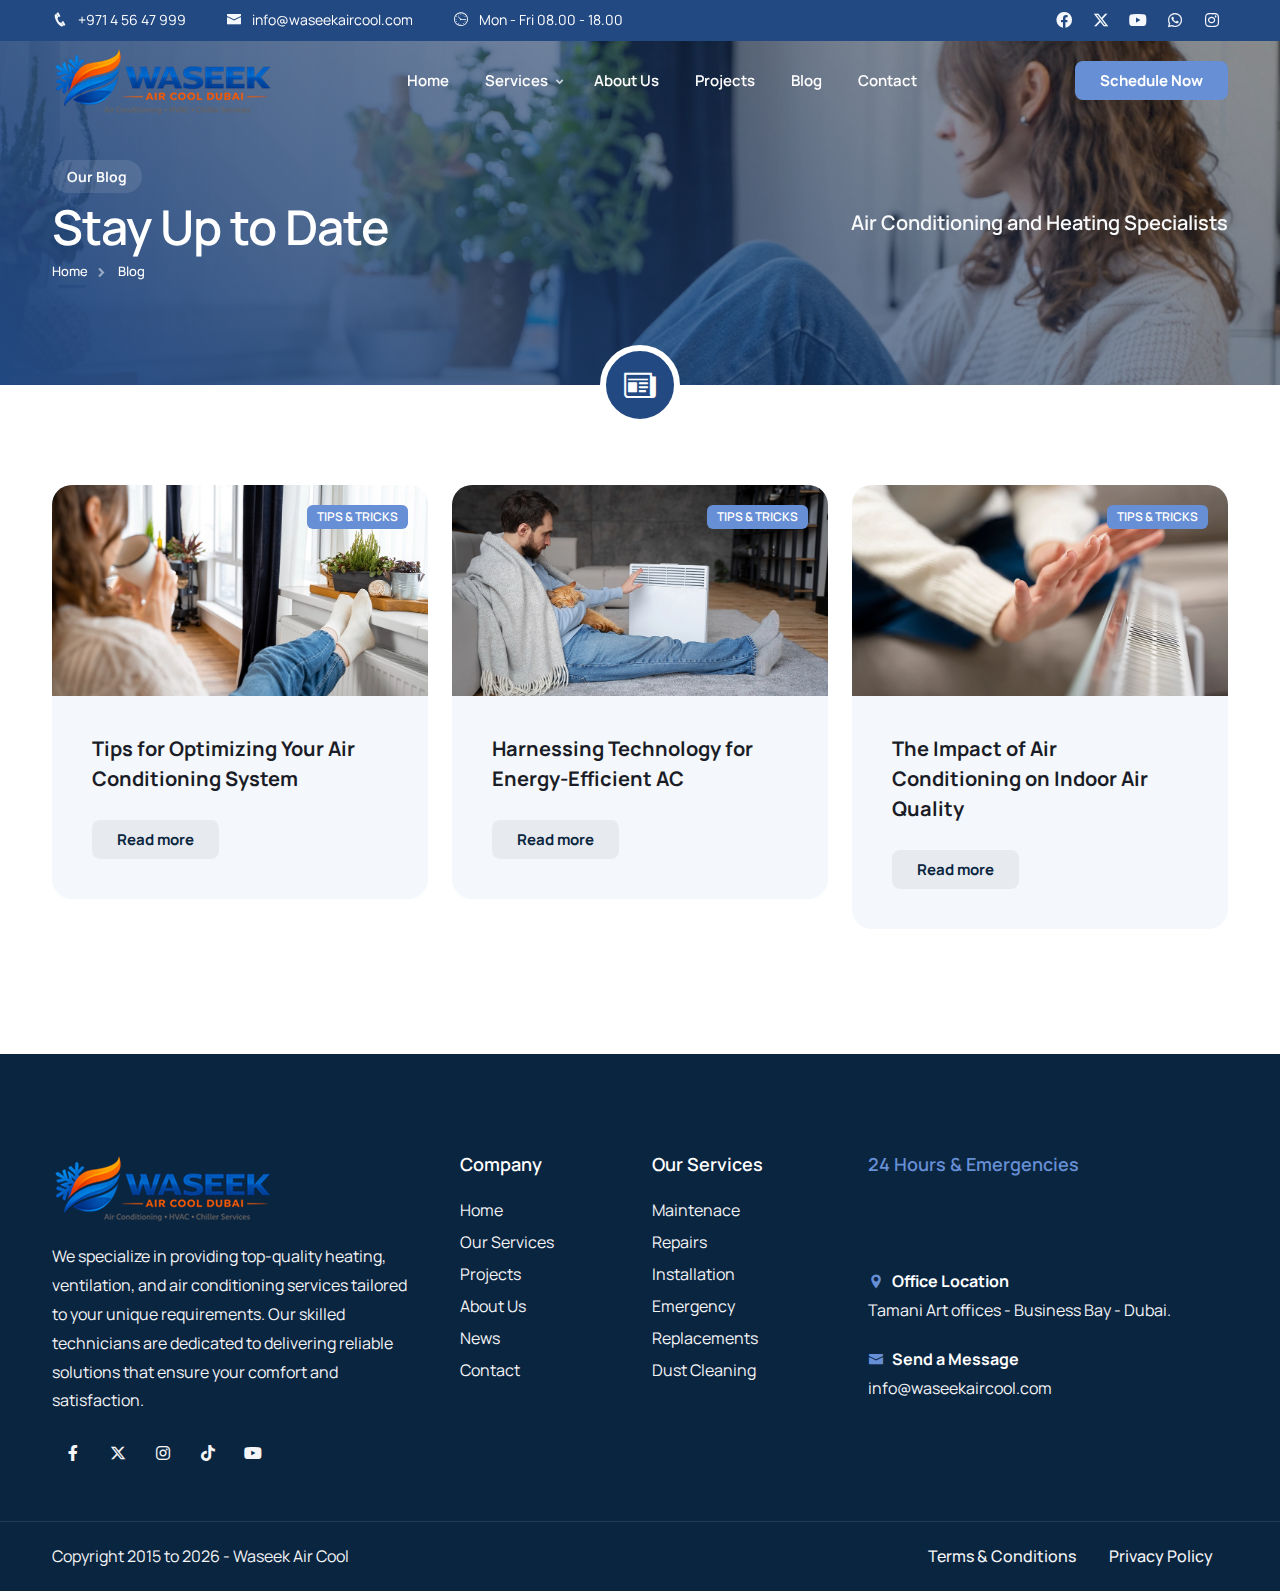
<file: cool-air/blog.html>
<!DOCTYPE html>
<html lang="en">

<head>
    <title>AC, HVAC & Chiller Services in Dubai | Waseek Air Cool</title>
    <link rel="icon" href="images/logo/logo-fav.png" type="image/gif" sizes="16x16">
    <meta content="text/html;charset=utf-8" http-equiv="Content-Type">
    <meta content="width=device-width, initial-scale=1.0" name="viewport" >
    <meta content="CoolAir — Air Conditioner & HVAC Repair " name="description" >
    <meta name="description" content="Waseek Air Cool Dubai provides expert AC repair, HVAC installation, chiller maintenance and cooling system services across Dubai. Reliable, affordable and 24/7 emergency support.">
    <meta name="keywords" content="Waseek Air Cool Dubai, AC repair Dubai, air conditioning service Dubai, HVAC company Dubai, HVAC maintenance Dubai, chiller service Dubai, chiller maintenance Dubai, cooling system repair Dubai, AC installation Dubai, AMC services Dubai, ducted AC service Dubai, split AC repair Dubai, emergency AC repair Dubai">
    <meta content="" name="PN" >
    <!-- CSS Files
    ================================================== -->
    <link href="css/bootstrap.min.css" rel="stylesheet" type="text/css" id="bootstrap">
    <link href="css/plugins.css" rel="stylesheet" type="text/css" >
    <link href="css/swiper.css" rel="stylesheet" type="text/css" >
    <link href="css/style.css" rel="stylesheet" type="text/css" >
    <link href="css/coloring.css" rel="stylesheet" type="text/css" >
    <!-- color scheme -->
    <link id="colors" href="css/colors/scheme-01.css" rel="stylesheet" type="text/css" >

    <script>
// Disable right-click
document.addEventListener("contextmenu", e => e.preventDefault());

// Disable text selection
document.addEventListener("selectstart", e => e.preventDefault());

// Disable copy, cut, paste
document.addEventListener("copy", e => e.preventDefault());
document.addEventListener("cut", e => e.preventDefault());
document.addEventListener("paste", e => e.preventDefault());

// Disable drag & drop (especially for images)
document.addEventListener("dragstart", e => e.preventDefault());

// Disable specific key combinations
document.addEventListener("keydown", e => {
    // F12
    if (e.key === "F12") {
        e.preventDefault();
    }
    // Ctrl+Shift+I / Ctrl+Shift+J (DevTools)
    if (e.ctrlKey && e.shiftKey && (e.key === "I" || e.key === "J")) {
        e.preventDefault();
    }
    // Ctrl+U (View Source)
    if (e.ctrlKey && e.key.toLowerCase() === "u") {
        e.preventDefault();
    }
    // Ctrl+S (Save Page)
    if (e.ctrlKey && e.key.toLowerCase() === "s") {
        e.preventDefault();
    }
    // Ctrl+C (Copy)
    if (e.ctrlKey && e.key.toLowerCase() === "c") {
        e.preventDefault();
    }
    // Ctrl+X (Cut)
    if (e.ctrlKey && e.key.toLowerCase() === "x") {
        e.preventDefault();
    }
    // Ctrl+A (Select All)
    if (e.ctrlKey && e.key.toLowerCase() === "a") {
        e.preventDefault();
    }
});
</script>

</head>

<body>
    <div id="wrapper">
        <div class="float-text show-on-scroll">
            <span><a href="#">Scroll to top</a></span>
        </div>
        <div class="scrollbar-v show-on-scroll"></div>
        
        <!-- page preloader begin -->
        <div id="de-loader"></div>
        <!-- page preloader close -->

        <!-- header begin -->
        <header class="transparent scroll-light has-topbar">
            <div id="topbar">
                <div class="container">
                    <div class="row">
                        <div class="col-lg-12">
                            <div class="d-flex justify-content-between xs-hide">
                                <div class="header-widget d-flex">
                                    <div class="topbar-widget"><a href="tel:+971566266986"><i class="icofont-phone"></i>+971 4 56 47 999</a></div>
                                    <div class="topbar-widget"><a href="#"><i class="icofont-envelope"></i>info@waseekaircool.com</a></div>
                                    <div class="topbar-widget"><a href="#"><i class="icofont-wall-clock"></i>Mon - Fri 08.00 - 18.00</a></div>
                                </div>

                                <div class="social-icons">
                                    <a href="#"><i class="fa-brands fa-facebook fa-lg"></i></a>
                                    <a href="#"><i class="fa-brands fa-x-twitter fa-lg"></i></a>
                                    <a href="#"><i class="fa-brands fa-youtube fa-lg"></i></a>
                                    <a href="#"><i class="fa-brands fa-whatsapp fa-lg"></i></a>
                                    <a href="#"><i class="fa-brands fa-instagram fa-lg"></i></a>
                                </div>
                            </div>
                        </div>
                    </div>
                    <div class="clearfix"></div>
                </div>
            </div>
            <div class="container">
                <div class="row">
                    <div class="col-md-12">
                        <div class="de-flex sm-pt10">
                            <div class="de-flex-col">
                                <!-- logo begin -->
                                <div id="logo">
                                    <a href="index.html">
                                        <img class="logo-main" src="images/logo/logo.png" alt="" >
                                        <img class="logo-scroll" src="images/logo/logo.png" alt="" >
                                        <img class="logo-mobile" src="images/logo/logo.png" alt="" >
                                    </a>
                                </div>
                                <!-- logo close -->
                            </div>
                            <div class="de-flex-col header-col-mid">
                                <ul id="mainmenu">
                                    <li><a class="menu-item" href="index.html">Home</a>
                                       
                                    </li>
                                    <li><a class="menu-item" href="#">Services</a>
                                        <ul>
                                            <li><a class="menu-item" href="installation.html">Installation</a></li>
                                            <li><a class="menu-item" href="repair.html">Repair</a></li>
                                            <li><a class="menu-item" href="maintenance.html">Maintenance</a></li>
                                            
                                            <li><a class="menu-item" href="service-area.html">Area We Serve</a></li>
                                        </ul>
                                    </li>
                                    <li><a class="menu-item" href="about.html">About Us</a></li>
                                    <li><a class="menu-item" href="projects.html">Projects</a></li>
                                    
                                    <li><a class="menu-item" href="blog.html">Blog</a></li>
                                    <li><a class="menu-item" href="contact.html">Contact</a></li>
                                </ul>
                            </div>
                            <div class="de-flex-col">
                                <div class="menu_side_area">          
                                    <a href="contact.html" class="btn-main bg-color-2">Schedule Now</a>
                                    <span id="menu-btn"></span>
                                </div>
                            </div>
                        </div>
                    </div>
                </div>
            </div>
        </header>
        <!-- header close -->
        <!-- content begin -->
        <div class="no-bottom no-top" id="content">
            <div id="top"></div>
            <!-- section begin -->
            <section id="subheader" class="jarallax text-light">
                <img src="images/background/7.webp" class="jarallax-img" alt="">
                <div class="container relative z-index-1000">
                    <div class="row align-items-center">
                        <div class="col-lg-6">
                            <div class="subtitle s2 bg-color text-light wow fadeInUp mb-2">Our Blog</div>
                            <h1>Stay Up to Date</h1>
                            <ul class="crumb">
                                <li><a href="index.html">Home</a></li>
                                <li class="active">Blog</li>
                            </ul>
                        </div>
                        <div class="col-lg-6 text-lg-end">
                            <div class="fs-20 fw-600 no-bottom sm-hide">Air Conditioning and Heating Specialists</div>
                        </div>
                    </div>
                </div>
                <div class="de-overlay"></div>
            </section>
            <!-- section close -->

            <div class="bg-color relative z-index-1000 mt-40 mb40">
                <div class="border-white-6 text-center bg-color text-white w-84px h-80px p-3 circle absolute abs-center sm-hide" alt="">
                    <i class="icofont-newspaper fs-36"></i>
                </div>
            </div>

            <section>
                <div class="container">
                    <div class="row g-4">
                        <div class="col-lg-4 col-md-6 mb10">
                            <div class="bloglist rounded-20px">
                                    <div class="post-content">
                                        <div class="post-image">
                                            <div class="d-tagline">
                                                <span>tips &amp; tricks</span>
                                            </div>
                                            <img alt="" src="images/news/1.webp" class="lazy">
                                        </div>
                                        <div class="post-text padding40 pt-2 h-100">
                                            <h4><a href="blog-single.html">Tips for Optimizing Your Air Conditioning System</a></h4>
                                            <p></p>
                                            <a class="btn-main btn-light-trans mt-3" href="blog-single.html">Read more</a>
                                        </div>
                                    </div>
                                </div>
                        </div>
                        
                        <div class="col-lg-4 col-md-6 mb10">
                            <div class="bloglist rounded-20px">
                                    <div class="post-content">
                                        <div class="post-image">
                                            <div class="d-tagline">
                                                <span>tips &amp; tricks</span>
                                            </div>
                                            <img alt="" src="images/news/2.webp" class="lazy">
                                        </div>
                                        <div class="post-text padding40 pt-2 h-100">
                                            <h4><a href="blog-single.html">Harnessing Technology for Energy-Efficient AC</a></h4>
                                            <p></p>
                                            <a class="btn-main btn-light-trans mt-3" href="blog-single.html">Read more</a>
                                        </div>
                                    </div>
                                </div>
                        </div>
                        
                        <div class="col-lg-4 col-md-6 mb10">
                            <div class="bloglist rounded-20px">
                                    <div class="post-content">
                                        <div class="post-image">
                                            <div class="d-tagline">
                                                <span>tips &amp; tricks</span>
                                            </div>
                                            <img alt="" src="images/news/3.webp" class="lazy">
                                        </div>
                                        <div class="post-text padding40 pt-2 h-100">
                                            <h4><a href="blog-single.html">The Impact of Air Conditioning on Indoor Air Quality</a></h4>
                                            <p></p>
                                            <a class="btn-main btn-light-trans mt-3" href="blog-single.html">Read more</a>
                                        </div>
                                    </div>
                                </div>
                        </div>
                    </div>
                </div>
            </section>
        </div>
        <!-- content close -->
         <!-- footer begin -->
        <footer class="section-dark">
            <div class="container">
                <div class="row gx-5">
                    <div class="col-lg-4 col-sm-6">
                        <img src="images/logo/logo.png" alt="" >
                        <div class="spacer-20"></div>
                        <p>We specialize in providing top-quality heating, ventilation, and air conditioning services tailored to your unique requirements. Our skilled technicians are dedicated to delivering reliable solutions that ensure your comfort and satisfaction.</p>

                        <div class="social-icons mb-sm-30">
                            <a href="#"><i class="fa-brands fa-facebook-f"></i></a>
                            <a href="#"><i class="fa-brands fa-x-twitter"></i></a>
                            <a href="#"><i class="fa-brands fa-instagram"></i></a>
                            <a href="#"><i class="fa-brands fa-tiktok"></i></a>
                            <a href="#"><i class="fa-brands fa-youtube"></i></a>
                        </div>
                    </div>
                    <div class="col-lg-4 col-sm-12 order-lg-1 order-sm-2">
                        <div class="row">
                            <div class="col-lg-6 col-sm-6">
                                <div class="widget">
                                    <h5>Company</h5>
                                    <ul>                                        
                                        <li><a href="#">Home</a></li>
                                        <li><a href="#">Our Services</a></li>
                                        <li><a href="#">Projects</a></li>
                                        <li><a href="#">About Us</a></li>
                                        <li><a href="#">News</a></li>
                                        <li><a href="#">Contact</a></li>
                                    </ul>
                                </div>
                            </div>
                            <div class="col-lg-6 col-sm-6">
                                <div class="widget">
                                    <h5>Our Services</h5>
                                    <ul>
                                        <li><a href="#">Maintenace</a></li>
                                        <li><a href="#">Repairs</a></li>
                                        <li><a href="#">Installation</a></li>
                                        <li><a href="#">Emergency</a></li>
                                        <li><a href="#">Replacements</a></li>
                                        <li><a href="#">Dust Cleaning</a></li>
                                    </ul>
                                </div>
                            </div>
                        </div>
                    </div>
                    <div class="col-lg-4 col-sm-6 order-lg-2 order-sm-1">
                        <div class="widget">
                            <h5 class="id-color-2">24 Hours &amp; Emergencies</h5>
                            <h2 class="jarallax mb0 wow fadeInUp" data-wow-delay=".2s"><i class="icofont-phone-circle id-color-2"></i> +971566266986</h2>

                            <div class="spacer-20"></div>

                            <div class="fw-bold text-white"><i class="icofont-location-pin me-2 id-color-2"></i>Office Location</div>
                            Tamani Art offices - Business Bay - Dubai.

                            <div class="spacer-20"></div>

                            <div class="fw-bold text-white"><i class="icofont-envelope me-2 id-color-2"></i>Send a Message</div>
                            info@waseekaircool.com                            
                        </div>
                    </div>
                </div>
            </div>
            <div class="subfooter">
                <div class="container">
                    <div class="row">
                        <div class="col-md-12">
                            <div class="de-flex">
                                <div class="de-flex-col">
                                     Copyright 2015 to 2026 - Waseek Air Cool
                                </div>
                                <ul class="menu-simple">
                                    <li><a href="#">Terms &amp; Conditions</a></li>
                                    <li><a href="#">Privacy Policy</a></li>
                                </ul>
                            </div>
                        </div>
                    </div>
                </div>
            </div>
        </footer>
        <!-- footer close -->
    </div>
    
    <!-- Javascript Files
    ================================================== -->
    <script src="js/plugins.js"></script>
    <script src="js/designesia.js"></script>

</body>

</html>
</file>
<file: cool-air/css/style.css>
/* ================================================== */


/* CoolAir
/* created by designesia

@charset "utf-8";

Table of content:

* body
* header
  * subheader
* navigation
* content
* section
* footer
* sidebar
* `
* products
* contact
* elements
  * address
  * border
  * box icon
  * breadcrumb
  * button and link
  * columns
  * counter
  * divider
  * dropcap
  * heading
  * icon font
  * list
  * map
  * package
  * page heading
  * pagination
  * pricing
  * preloader
  * progress bar
  * social icons
  * spacer
  * tabs
  * team
  * testimonial
* plugins
* media query
*/

/* ================================================== */

@import url('https://fonts.googleapis.com/css2?family=Manrope:ital,wght@0,200;0,300;0,400;0,500;0,600;0,700;0,800;1,200;1,300;1,400;1,500;1,600;1,700;1,800&display=swap');

/* ================================================== */


/* import fonts icon */


/* ================================================== */

@import url("../fonts/fontawesome4/css/font-awesome.css");
@import url("../fonts/fontawesome6/css/fontawesome.css");
@import url("../fonts/fontawesome6/css/brands.css");
@import url("../fonts/fontawesome6/css/solid.css");
@import url("../fonts/elegant_font/HTML_CSS/style.css");
@import url("../fonts/et-line-font/style.css");
@import url("../fonts/icofont/icofont.min.css");

* {
  --title-font: "Manrope", Helvetica, Arial, sans-serif;
  --body-font-size: 16px;
  --title-font-weight: 600;
  --title-font-color: #0a2540;
  --body-font: "Manrope", Helvetica, Arial, sans-serif;
  --border-default: solid 1px rgba(30, 30, 30, 1);
  --bg-color-even: #E8E8E8;
  --bg-color-odd: #F4F4F4;
  --bg-dark-1: #1D1D1F;
  --bg-dark-2: #232627;
  --bg-dark-3: #303030;
  --bg-grey: #F0F1F3;
  --bg-gradient-1: 0deg, rgba(var(--primary-color-rgb), .1) 0%, rgba(var(--secondary-color-rgb), .2) 100%;
  --body-font-color: #7b8893;
  --dark-body-font-color: #F5F5F7;
  --swiper-theme-color: var(--secondary-color);
  --rounded-1: 12px;
}

.bg-dark-1{background-color: var(--bg-dark-1) !important}
.bg-dark-2{background-color: var(--bg-dark-2) !important}
.bg-dark-3{background-color: var(--bg-dark-3) !important}
.bg-grey{background-color: var(--bg-grey) !important}
.bg-gradient-1{
  background: -moz-linear-gradient(var(--bg-gradient-1)) !important;
  background: -webkit-linear-gradient(var(--bg-gradient-1)) !important;
  background: linear-gradient(var(--bg-gradient-1)) !important;
}
.rounded-1{
  border-radius: var(--rounded-1) !important;
  -moz-border-radius: var(--rounded-1) !important;
  -webkit-border-radius: var(--rounded-1) !important;
}

.g-custom {
  --bs-gutter-x: 30px;
  --bs-gutter-y: 30px;
}

.g-custom-x {
  --bs-gutter-x: 30px;
}

/* ================================================== */


/* body */


/* ================================================== */

html {
  overflow-x: hidden;
  padding: 0;
  margin: 0;
}

body {
  font-family: var(--body-font);
  font-size: var(--body-font-size)
  font-weight: 400;
  color: var(--body-font-color);
  padding: 0;
  line-height: 29px;
  word-spacing: 0px;
}

.dark-scheme {
  color: var(--dark-body-font-color);
}

body.dark-scheme {
  background: var(--bg-dark-1);
}

body.boxed {
  margin: 30px;
  overflow: hidden;
  border: solid 1px #eee;
}

body .owl-stage .owl-item {
  margin-bottom: 15px;

}

#wrapper {
  position: relative;
  overflow: hidden;
}

.de-navbar-left #wrapper {
  overflow: visible;
}

a,
a:hover {
  text-decoration: none;
}

a.a-underline {
  display: inline-block;
  position: relative;
  overflow: hidden;
}

a.a-underline span {
  display: block;
  position: relative;
  left: 0;
  bottom: 0;
  border-bottom: solid 1px #333;
  width: 0;
}

a.a-underline:hover span {
  width: 100%;
}

/* ================================================== */


/*  header  */


/* ================================================== */

header {
  width: 100%;
  position: absolute;
  left: 0;
  z-index: 1001;
  background: var(--bg-dark-1);
  margin: 0;
  border-bottom: solid 1px rgba(255, 255, 255, 0);
}

header.header-s1 {
  top: 0;
}

header .info {
  display: none;
  color: #fff;
  padding: 10px 0 10px 0;
  width: 100%;
  z-index: 100;
  background: #242424;
}

header .info .col {
  display: inline-block;
  font-size: 12px;
}

header .info .col {
  padding-right: 30px;
}

header .info .col:last-child {
  padding-right: 0px;
}

header .info i {
  font-size: 14px;
  margin-right: 15px;
}

header .info .social.col {
  border: none;
}

header .info .social i {
  color: #fff;
  font-size: 14px;
  display: inline-block;
  float: none;
  padding: 0 10px 0 10px;
  margin: 0;
}

header .info strong {
  font-size: 12px;
}

header.header-bg {
  background: rgba(0, 0, 0, 0.5);
}

header.transparent {
  background: none;
}

body:not(.side-layout) header:not(.smaller):not(.header-mobile).header-light.transparent {
  background: rgba(255, 255, 255, 0.0);
}

header.autoshow {
  top: -120px;
  height: 70px !important;
}

header.autoshow.scrollOn,
header.autoshow.scrollOff {
  -o-transition: .5s;
  -ms-transition: .5s;
  -moz-transition: .5s;
  -webkit-transition: .5s;
  transition: .5s;
  outline: none;
}

header.autoshow.scrollOn {
  top: 0;
}

header.autoshow.scrollOff {
  opacity: ;
  top: -120px;
}

header div#logo {
  color: white;
  -webkit-transition: all 0.3s;
  -moz-transition: all 0.3s;
  -ms-transition: all 0.3s;
  -o-transition: all 0.3s;
  transition: all 0.3s;
}

header .logo-2 {
  display: none;
}

header .logo-scroll {
  display: none;
}

header .logo,
header .logo-2 {
  font-family: var(--body-font);
  color: #fff;
  font-size: 40px;
  font-weight: 300;
}

header .logo-2 {
  color: #333;
}

header.header-full nav {
  float: left;
}

header nav a {
  -webkit-transition: all 0.3s;
  -moz-transition: all 0.3s;
  -ms-transition: all 0.3s;
  -o-transition: all 0.3s;
  transition: all 0.3s;
}

header nav a:hover {
  color: #555;
}

header.smaller #mainmenu ul ul {
  top: 0px;
}

header.smaller {
  position: fixed;
  top: 0px;
  background: var(--bg-dark-1);
  border: none;
  border-bottom: solid 1px #dddddd;
}

header.smaller #topbar{
  margin-top: -42px;
}

header.header-light.smaller{
  background: #ffffff;
}

.scroll-down {
    margin-top: -90px;
}

.scroll-up {
    margin-top: 0;
}

header.header-center.scroll-down{
  margin-top: -175px;
}

header.header-center #logo-center{
  display: inline-block;
  padding-top: 40px;
}

header.header-center #mainmenu{
  display: inline-block;
}

header.header-center{
  text-align: center;
}

header.header-center #logo{
  display: none;
}

header.smaller .btn-rsvp {
  height: 100px;
  padding-top: 55px;
}

.boxed header.smaller {
  margin-top: 0px;
}

header.smaller div#logo,
header.s2 div#logo {}

header.smaller .logo-init {
  display: none;
}

header.smaller #topbar.topbar-dark {
  background: rgba(34, 34, 34, .05);
}

header.smaller #topbar.topbar-dark a {
  color: #333333;
}

header .logo-mobile {
  display: none;
}


header.smaller.scroll-light {
  background: #ffffff;
}

header.scroll-light .logo-scroll{
  display: none;
}

header.smaller.scroll-light .logo-main{
  display: none;
}

header.smaller.scroll-light .logo-scroll{
  display: block;
}

header.smaller.scroll-dark {
  background: var(--bg-color-even);
}

header.header-light .h-phone,
header.smaller.scroll-light .h-phone {
  color: #202020;
}

header:not(.header-light).smaller.scroll-light div#logo .logo {
  display: none;
}

header.smaller.scroll-light div#logo .logo-2 {
  display: inline-block;
}

header.smaller.scroll-light div#logo .logo-scroll {
  display: inline-block;
}

header.smaller.header-light div#logo .logo {
  display: none;
}

header.smaller.scroll-light .social-icons i {
  color: var(--title-font-color);
}

header.smaller.scroll-light #mainmenu li a,
header.smaller.scroll-light #mainmenu li.has-child:after {
  color: var(--title-font-color);
}

header #mainmenu li li a:hover {
  color: #ffffff;
}

.logo-smaller div#logo {
  width: 150px;
  height: 30px;
  line-height: 65px;
  font-size: 30px;
}

.logo-smaller div#logo img {
  font-size: 30px;
}

header.smaller div#logo .logo-1 {
  display: none;
}

header.smaller div#logo .logo-2 {
  display: inline-block;
}

.logo-small {
  margin-bottom: 20px;
}

header.de_header_2 {
  height: 125px;
}

header.de_header_2.smaller {
  height: 70px;
}

header.de_header_2.smaller .info {
  position: absolute;
  opacity: 0;
  z-index: -1;
}

header.header-full {
  padding-left: 30px;
  padding-right: 30px;
}

header .header-row {
  text-align: center;
}

header .header-col {
  position: relative;
  height: 100%;
}

/* left col header */
header .header-col.left {
  float: left;
  padding: 0 30px 0 0;
  /* border-right:solid 1px rgba(255,255,255,.2); */
}

/* middle col header */
header .header-col.mid {
  float: right;
}

header .header-col.mid .social-icons {
  float: right;
  /* border-left:solid 1px rgba(255,255,255,.2); */
  padding: 0 30px 0 30px;
}


.header-col-right {
  text-align: right;
}


.de-navbar-left {
  background: #151618;
}

.de-navbar-left #logo {
  padding: 40px;
  text-align: center;
  width: 100%;
}

.de-navbar-left header {
  position: relative;
  display: block;
  width: 100%;
  height: 100%;
  left: 0;
  background: none;
  padding: 30px;
  padding-right: 20px;
}

.de-navbar-left header #mainmenu {
  float: none;
  margin: 0;
  padding: 0;
}

.de-navbar-left header #mainmenu>li {
  display: block;
  margin: 0;
  float: none;
  text-align: center;
  font-family: var(--body-font);
  letter-spacing: 5px;
  font-size: 14px;
  padding: 0;
  padding-top: 10px;
  padding-bottom: 10px;
  border-bottom: solid 1px rgba(255, 255, 255, .1);
}

.de_light.de-navbar-left header #mainmenu>li {
  border-bottom: solid 1px rgba(0, 0, 0, .05);
}

.de-navbar-left header #mainmenu>li>a {
  padding: 0;
  opacity: .5;
}

.de_light.de-navbar-left header #mainmenu>li>a {
  color: #222;
}

.de-navbar-left header #mainmenu>li a:hover {
  opacity: 1;
}

.de-navbar-left header #mainmenu>li>a:after {
  content: none;
}

.de-navbar-left header nav {
  float: none;
}

/* subheader */

#subheader {
  overflow: hidden;
  position: relative;
  padding: 160px 0 100px 0;
}

#subheader h1 {
  font-size: 48px;
  letter-spacing: -1px;
  margin-bottom: 0;
}

#subheader.dark {
  background-color: #1A1C26;
}

#subheader.dark h1 {
  color: #fff;
}

.de-overlay{
    position: absolute;
    width: 100%;
    height: 100%;
    top:0;
    left: 0;
    background: rgba(var(--primary-color-rgb), .35);
  }

  #subheader .de-overlay{
    background: linear-gradient(45deg, rgba(var(--primary-color-rgb),1), rgba(var(--secondary-color-rgb),0));
  }

.de-overlay-gradient{
  position: absolute;
  width: 100%;
  height: 100%;
  top:0;
  left: 0;
  background: linear-gradient(45deg, rgba(var(--primary-color-rgb),.8), rgba(var(--secondary-color-rgb),.8));
}


.de-overlay-gradient-2{
  position: absolute;
  width: 100%;
  height: 100%;
  top:0;
  left: 0;
  background: linear-gradient(45deg, rgba(var(--primary-color-rgb),.8) 0%, rgba(var(--secondary-color-rgb),0) 100%);
}


.de-navbar-left #subheader {
  padding-bottom: 120px;
}

.crumb {
  font-size: 13px;
}


.crumb {
  display: inline-block;
  padding: 3px 10px;
  margin-top: 20px;
  line-height: 1.2em;
  border-radius:30px;
  -moz-border-radius:30px;
  -webkit-border-radius:30px;
}

.text-light .crumb a{
  color:rgba(255, 255, 255, 1.0);
}


#subheader.text-light .crumb {
  color: #fff;
}

#subheader .small-border-deco {
  display: block;
  margin: 0 auto;
  margin-top: 20px;
  width: 100%;
  height: 1px;
  background: rgba(255, 255, 255, .1);
}

#subheader .small-border-deco span {
  display: block;
  margin: 0 auto;
  height: 2px;
  width: 100px;
}

#subheader.dark h2,
#subheader.dark h4 {
  color: #fff;
}

#subheader.dark h2 {
  font-size: 48px;
}

#subheader.s2 {
  text-align: left;
  padding: 120px 0 20px;
  border: solid 1px #ddd;
  border-left: none;
  border-right: none;
}

.rtl #subheader.s2 {
  text-align: right;
}


#subheader.s2 h1,
#subheader.s2 .crumb {
  margin: 0;
  padding: 0;
}

#subheader.s2 .crumb {
  float: right;
  margin-top: 10px;
}

.rtl #subheader.s2 .crumb {
  float: left;
}

#subheader.sh-plain {
  padding: 100px 0 60px 0;
}

.de-navbar-left.de_light #subheader h1 {
  color: #222;
}

#profile_banner {
  min-height: 360px;
}

/* ================================================== */


/* navigation */


/* ================================================== */

#mainmenu {
  font-size: 13px;
  margin: 0 auto;
  float: none;
  counter-reset: my-awesome-counter;
  font-family: var(--body-font);
}

#mainmenu.s2{
  font-family: var(--body-font);
}

#mainmenu ul {
  margin: 0px 0px;
  padding: 0px;
  height: 30px;
  background: #ffffff;
  color: var(--body-font-color);
}

#mainmenu ul:not(.mega) {
  border: solid 1px #dddddd;
}

.dark-scheme #mainmenu ul {
  background: var(--bg-dark-1);
  border: solid 1px rgba(255, 255, 255, .1);
}

.dark-scheme #mainmenu ul.mega {
  background: var(--bg-dark-1);
}

#mainmenu li {
  margin: 0px 0px;
  padding: 0px 0px;
  float: left;
  display: inline;
  list-style: none;
  position: relative;
}

#mainmenu>li {
  margin-right: 30px;
}

#mainmenu>li {
  counter-increment: my-awesome-counter;
}

#mainmenu li a.new:before{
  content:"NEW";
  font-size: 12px;
  padding: 1px 4px;
  border-radius:3px;
  -moz-border-radius:3px;
  -webkit-border-radius:3px;
  margin-right: 5px;
  color:#ffffff;
  background: var(--primary-color);
}
/*
#mainmenu>li::before {
  content: counter(my-awesome-counter) ' —';
  right: 8px;
  top: 5px;
  color:var(--secondary-color);
  margin-right: 5px;
  font-weight: 500;
  font-family: var(--title-font);
}
*/

header.smaller #mainmenu>li::before{
  transform: scale(0);
}

#mainmenu>li.has-child:after {
  font-family: FontAwesome;
  content: "\f078";
  padding-left: 5px;
  font-size: 8px;
  position: relative;
  top: -2px;
  color:rgba(255, 255, 255, .75);
}

.rtl #mainmenu li.has-child:after {
  padding-left: 15px;
}

.header-light #mainmenu li.has-child:after {
  color: rgba(0, 0, 0, .5);
}

#mainmenu >li>a {
  font-size: 15px;
  padding-right: 6px;
  font-weight: 600;
}

#mainmenu.s2 li>a{
  letter-spacing: 0;
}

#mainmenu li.has-child>a {
  padding-right: 0px;
}

#mainmenu a {
  position: relative;
  display: inline-block;
  padding-top: 25px;
  padding-bottom: 25px;
  text-decoration: none;
  color: #ffffff;
  text-align: center;
  outline: none;
}

header.smaller #mainmenu > li > a{
  padding-top: 18px;
  padding-bottom: 18px;
}

#mainmenu p {
  line-height: 1.8em;
  margin-bottom: 0;
}

header.header-light #mainmenu a {
  color: var(--title-font-color);
}

#mainmenu a span:not(.badge) {
  position: relative;
  width: 0%;
  color: #ffffff;
  display: block;
  font-size: 10px;
  text-transform: uppercase;
  line-height: 14px;
  border-bottom: solid 2px #ffffff;
}

#mainmenu li:hover a span:not(.badge) {
  width: 100%;
}

#mainmenu li li a span:not(.badge) {
  float: right;
  margin-top: 5px;
}

#mainmenu a.active span:not(.badge) {
  width: 100%;
  margin-left: 0%;
}

.header-light {
  background: #ffffff;
}

.header-light #mainmenu>li>a {
  font-weight: bold;
  color: var(--title-font-color);
}

#mainmenu li li {
  font-family: var(--body-font);
  font-size: 14px;
}

#mainmenu li li:last-child {
  border-bottom: none;
}

#mainmenu li li a {
  padding: 5px 15px;
  border-top: none;
  color: #606060;
  width: 100%;
  border-left: none;
  text-align: left;
  font-weight: normal;
  border-bottom: solid 1px rgba(255, 255, 255, .1);
  letter-spacing: 0;
}

#mainmenu li:last-child>a {
  border-bottom: none;
}

.dark-scheme #mainmenu li li a {
  color: #ffffff;
}

.rtl #mainmenu li li a {
  text-align: right;
}

#mainmenu li li a:hover {
  color: #111;
}

#mainmenu li li a:after {
  content: none;
}

#mainmenu li li a:hover,
#mainmenu ul li:hover>a {
  color: #fff;
}

#mainmenu li a.active{
  color:var(--primary-color) !important;
}

#mainmenu li ul {
  width: 190px;
  height: auto;
  position: absolute;
  left: 0px;
  z-index: 10;
  visibility: hidden;
  opacity: 0;
  border-radius: 3px;
}

#mainmenu ul li b {
  background: #333;
  color: #ffffff;
  padding: 0 3px;
  padding-bottom: 3px;
  font-size: 10px;
  margin-right: 3px;
  border-radius: 2px;
  -moz-border-radius: 2px;
  -webkit-border-radius: 2px;
}

#mainmenu li li {
  font-size: 14px;
  display: block;
  float: none;
  text-transform: none;
}

#mainmenu li:hover>ul {
  visibility: visible;
  opacity: 1;
  margin-top: 0px;
}

/* before edited 
#mainmenu li ul ul {
    left: 100%;
    top: 0px;
}
*/

#mainmenu li ul ul:not(.ul-list) {
  top: 0px;
  margin-left: 188px;
}

#mainmenu select {
  padding: 10px;
  height: 36px;
  font-size: 14px;
  border: none;
  background: #ff4200;
  color: #eceff3;
}

#mainmenu select option {
  padding: 10px;
}

#mainmenu .btn-type {
  padding: 0;
  margin: 0;
}

#mainmenu .btn-type a {
  background: #eee;
  padding: 0;
  margin: 0;
}

#mainmenu>li ul.mega {
  position: fixed;
  left: 0;
  height: 0%;
  width: 100%;
  visibility: hidden;
  opacity: 0;
  overflow: hidden;
  padding: 0;
  -webkit-box-shadow: none;
  -moz-box-shadow: none;
  box-shadow: none;
  background: none;
}

#mainmenu>li ul.mega .sb-menu {
  background: #fff;
  border-radius: 6px;
  -moz-border-radius: 6px;
  -webkit-border-radius: 6px;
  border: solid 1px #dddddd;
}

.dark-scheme #mainmenu>li ul.mega .sb-menu {
  background: var(--bg-dark-1);
  border-color: rgba(255, 255, 255, .1);
}

#mainmenu li:hover ul.mega {
  visibility: visible;
  opacity: 1;
}

#mainmenu li ul.mega>li,
#mainmenu li ul.mega>li a {
  width: 100%;
}

#mainmenu li ul.mega li.title {
  padding: 0px 10px 15px 10px;
  text-align: left;
  color: #fff;
  font-weight: bold;
}

#mainmenu li ul.mega>li ul {
  position: static;
  visibility: visible;
  opacity: 1;
  left: 0;
  float: none;
  width: 100%;
}

#mainmenu ul.mega>li ul li {
  margin: 0;
  padding: 0;
}

#mainmenu ul.mega>li ul li:last-child {
  border-bottom: none;
}

#mainmenu li ul.mega .menu-content {
  background: #171A21;
  padding: 30px;
}

#mainmenu li ul.mega li.title {
  font-family: var(--main-font);
  padding: 0px;
  text-align: left;
  font-weight: bold;
  color: #586383;
}

#mainmenu ul.mega>li ul {
  border: none;
}

#mainmenu li ul.mega ul li a {
  background: none;
  padding: 2px 0;
}

#mainmenu li ul.mega ul li a:hover {
  color: #35404e;
}

#mainmenu .box-icon {
  margin-bottom: 10px;
  line-height: 1.6em;
  background: rgba(var(--primary-color-rgb), .1);
  padding: 15px;
  margin: 0;
  height: 100%;
}

#mainmenu .box-icon:hover {
  background: rgba(var(--secondary-color-rgb), .2);
}


.menu-col {
  list-style: none;
  margin: 0;
  padding: 0;
  font-weight: 500;
  font-size: 16px;
}

.menu-col i {
  margin-right: 10px;
  text-align: center;
  min-width: 20px;
}

.menu-col li {
  margin-bottom: 10px;
}

.menu-col li a {
  padding: 10px 16px;
  display: block;
  color: #333333;
  border-radius: 6px;
  -moz-border-radius: 6px;
  -webkit-border-radius: 6px;
}

.menu-col li a.active,
.menu-col li a.active i {
  color: #ffffff;
}



header.header-mobile #mainmenu>li ul.mega {
  visibility: visible;
  opacity: 1;
}

header:not(.header-mobile) #mainmenu>li:hover ul.mega {
  height: auto;
}

/* menu toggle for mobile */

#menu-btn {
  display: none;
  float: right;
  width: 32px;
  height: 32px;
  padding: 4px;
  text-align: center;
  cursor: poInter;
  color: #fff;
  margin-top: 0px;
  margin-left: 20px;
}

#menu-btn:before {
  font-family: FontAwesome;
  content: "\f0c9";
  font-size: 20px;
}

#menu-btn.menu-open:before{
  content: "\f068";
}

.rtl #menu-btn {
  float: left;
}

header.header-mobile.header-light,
header.header-mobile.header-light #menu-btn,
header.header-mobile.header-light #menu-btn:hover {
  background: none;
}

header.header-mobile.header-light #menu-btn {
  color: #222;
}


header.header-mobile.header-center #logo{
  display: block;
}

header.header-mobile.header-center #logo-center{
  display: none;
}

/* user account menu */

.de-login-menu {
  position: relative;
}

.de-menu-profile {
  cursor: pointer;
}

.de-menu-profile img {
  width: 38px;
  border-radius: 30px;
  -moz-border-radius: 30px;
  -webkit-border-radius: 30px;
  margin-left: 5px;
  margin-bottom: 2px;
}

#de-click-menu-notification {
  position: relative;
}

#de-click-menu-notification .d-count {
  display: inline-block;
  position: absolute;
  z-index: 100;
  background: #333;
  line-height: 1em;
  padding: 6px;
  width: 22px;
  border-radius: 30px;
  -moz-border-radius: 30px;
  -webkit-border-radius: 30px;
  top: -10px;
  right: -10px;
  color: #ffffff;
  font-weight: bold;
  font-size: 10px;
}

.de-menu-notification {
  cursor: pointer;
  display: inline-block;
  width: 38px;
  height: 38px;
  background: #eeeeee;
  text-align: center;
  line-height: 32px;
  border-radius: 30px;
  padding-top: 3px;
  margin-left: 5px;
}

.dark-scheme .de-menu-notification {
  background: rgba(255, 255, 255, .2);
  color: #ffffff;
}

.rtl .de-menu-notification {
  margin-right: 5px;
}

.de-submenu {
  text-align: left;
  opacity: 0;
  position: absolute;
  right: 0;
  background: #ffffff;
  padding: 15px 20px;
  margin: 0;
  margin-top: 10px;
  width: 250px;
  border-radius: 6px;
  -moz-border-radius: 6px;
  -webkit-border-radius: 6px;
  z-index: 1000;
  border: solid 1px #eeeeee;
  box-shadow: 0 0 6px rgba(0, 0, 0, 0.05);
}

.dark-scheme .de-submenu {
  background: var(--dark-scheme-color);
  border: solid 1px rgba(255, 255, 255, .1);
}

.rtl .de-submenu {
  right: auto;
  left: 0;
}

.de-submenu.open {
  opacity: 1;
}

.de-submenu .d-balance {
  font-size: 14px;
}

.de-submenu h4 {
  font-weight: bold;
  display: block;
  margin: 0;
  padding: 0;
  font-size: 16px;
  margin-top: 5px;
}

.d-name h4 {
  line-height: 1.2em;
  margin-bottom: 0;
}

.d-name span {
  font-size: 15px;
}

.rtl .de-submenu h4,
.rtl .d-name,
.rtl .d-balance {
  text-align: right;
}

.de-submenu-profile {
  list-style: none;
  margin: 0;
  padding: 0;
}

.rtl .de-submenu-profile {
  text-align: right;
}

.de-submenu-profile a {
  color: #0d0c22;
  font-weight: bold;
  font-size: 14px;
  display: block;
  background: #fff;
}

.dark-scheme .de-submenu-profile a {
  color: #fff;
}

.de-submenu-profile li {
  padding: 5px 0;
}

.de-submenu-profile li.de-line {
  border-top: solid 1px #bbbbbb;
  margin: 10px 0 8px 0;
  padding: 0;
}

.de-submenu-profile i {
  text-align: center;
  padding: 7px;
  background: #eee;
  color: #ffffff;
  border-radius: 30px;
  width: 28px;
  margin-right: 5px;
}

.dark-scheme .de-submenu-profile i {
  background: rgba(255, 255, 255, .1);
}

.de-submenu .d-wallet {
  position: relative;
}

.de-submenu .d-wallet .d-wallet-address {
  margin: 0;
  padding: 0;
  display: block;
  max-width: 69%;
  overflow: hidden;
  position: relative;
}

.de-submenu .d-wallet #btn_copy {
  right: 0;
  bottom: 4px;
}

.rtl .de-submenu .d-wallet #btn_copy {
  right: auto;
  left: 0;
}


#de-submenu-notification ul {
  margin: 0;
  margin-top: 10px;
  padding: 0;
  list-style: none;
}

#de-submenu-notification li {
  line-height: 20px;
  margin-bottom: 15px;
}

#de-submenu-notification li .d-time {
  display: block;
  font-size: 14px;
  color: #727272;
}

.dark-scheme #de-submenu-notification li .d-time {
  color: #999999;
}

#de-submenu-notification li a {
  color: #0d0c22;
}

.dark-scheme #de-submenu-notification li a {
  color: #ffffff;
}

#de-submenu-notification li .d-desc {
  margin-left: 45px;
}

.rtl #de-submenu-notification li .d-desc {
  text-align: right;
  margin-left: 0;
  margin-right: 45px;
}

#de-submenu-notification li img {
  width: 32px;
  height: 32px;
  position: absolute;
  border-radius: 30px;
  -moz-border-radius: 30px;
  -webkit-border-radius: 30px;
}

.rtl #de-submenu-notification li img {
  right: 20px;
}

#de-submenu-notification li:last-child {
  margin-bottom: 0;
}

.de-submenu .d-line {
  margin: 15px 0 15px 0;
  border-top: solid 1px #bbbbbb;
}

.dark-scheme .de-submenu .d-line {
  border-top-color: rgba(255, 255, 255, .1);
}

/* user account menu close */

/* ================================================== */


/* content */


/* ================================================== */

#content {
  width: 100%;
  background: #ffffff;
  padding: 90px 0 90px 0;
  z-index: 100;
}

.dark-scheme #content {
  background: var(--bg-dark-1);
}

.dark-scheme #content {
  background: var(--bg-dark-1);
}

/* ================================================== */


/* section */


/* ================================================== */

section {
  padding: 100px 0 100px 0;
}

#content.zebra section:nth-child(even) {
  background: #fcfcfc;
}

section:not(.relative) {}

section.no-bg,
#content.no-bg {
  background: none !important;
}

.bottom-rounded{
  overflow: hidden;
  border-radius:0 0 100% 100%;
  -moz-border-radius:0 0 100% 100%;
  -webkit-border-radius:0 0 100% 100%;
  padding-bottom: 200px;
}

.rounded-up{
  border-radius:60px 60px 0 0;
  -moz-border-radius:60px 60px 0 0;
  -webkit-border-radius:60px 60px 0 0;
}

.rounded-down{
  border-radius:0 0 60px 60px;
  -moz-border-radius:0 0 60px 60px;
  -webkit-border-radius:0 0 60px 60px;
}



.rounded-up-down{
  border-radius:60px;
  -moz-border-radius:60px;
  -webkit-border-radius:60px;
}


.rounded-10px{
    border-radius:10px;
    -moz-border-radius:10px;
    -webkit-border-radius:10px;
}

.rounded-20px{
    border-radius:20px;
    -moz-border-radius:20px;
    -webkit-border-radius:20px;
}


.dark-scheme section {
  background: var(--bg-dark-1);
}

.no-bg {
  background: none !important;
}

.bgcolor-variation {
  background: #f6f6f6;
}

.overlay-gradient {
  width: 100%;
  height: 100%;
  z-index: 100;
  top: 0;
  padding: 90px 0 90px 0;
}

.de-navbar-left .container-fluid .container {
  width: 100%;
}

.de-navbar-left section {
  padding: 70px;
}

.de_light section {
  background: #ffffff;
}

.section-fixed {
  position: fixed;
  width: 100%;
  min-height: 100%;
  height: auto;
}

.full-height {
  overflow: hidden;
}

#particles-js {
  width: 100%;
  height: 100%;
  position: absolute;
  z-index: 0;
}

.text_top {
  position: relative;
  z-index: 1000;
}

/* ================================================== */


/* footer */


/* ================================================== */

footer {
  color: var(--dark-body-font-color);;
  background: var(--title-font-color);
  padding: 100px 0 0 0;
}

footer.footer-light {
  background: #ffffff;
}

footer.footer-light a {
  color: #5d6371;
}

footer p {
  line-height: 1.8em;
}

.dark-scheme footer a {
  color: var(--dark-body-font-color);
}

footer.footer-black {
  background: #222222;
}

footer h5,
.de_light footer h5 {
  color: #fff;
  font-size: 18px;
  text-transform: none;
}

footer a {
  color: var(--dark-body-font-color);
  text-decoration: none !important;
}

.de-navbar-left footer {
  padding: 70px 70px 0 70px;
}

.subfooter {
  margin-top: 50px;
  border-top: solid 1px rgba(255, 255, 255, .1);
  padding: 20px 0 20px 0;
}

.footer-light .subfooter {
  border-top: solid 1px rgba(0, 0, 0, .1);
}

.de-navbar-left .subfooter {
  background: none;
}

header.side-header {
  border-bottom: none;
  margin: 0;
}

header.side-header .social-icons-2 {
  margin: 0 auto;
  margin-top: 50px;
  float: none;
  text-align: center;
}

header.side-header .social-icons-2 a {
  display: inline-block;
  margin: 0 2px 0 2px;
  background: #555;
  width: 36px;
  height: 36px;
  padding-top: 5px;
  display: inline-block;
  text-align: center;
  border-radius: 20px;
  -moz-border-radius: 20px;
  -webkit-border-radius: 20px;
  opacity: .2;
}

.de_light header.side-header .social-icons-2 a {
  background: #fff;
  color: #333;
}

header.side-header .social-icons-2 a:hover {
  opacity: 1;
}

.de-navbar-left.de_light header,
.de-navbar-left.de_light {
  background: rgba(var(--secondary-color-rgb), .1);
}

header.header-light-transparent {
  background: rgba(255, 255, 255, .5);
}

header.header-solid.header-light #mainmenu>li>a {
  color: #555;
}

header.header-solid.header-light .info {
  background: #eee;
  color: #555;
}

header.header-solid.header-light .info .social i {
  color: #222;
}

header.header-solid {
  background: #fff;
}

header.smaller.header-dark {
  background: #222222;
  border: none;
}

header.smaller.header-dark #mainmenu a {
  color: #fff;
}

header.s2 {
  background: #ffffff !important;
  border-bottom: solid 1px var(--bg-dark-3);
  top: 0;
}

header.s2 #mainmenu>li>a {
  padding-top: 18px;
  padding-bottom: 18px;
}

.side-layout header.smaller.header-dark #mainmenu>li {
  border-bottom: solid 1px rgba(255, 255, 255, .1);
}

.side-layout header.smaller.header-dark #mainmenu>li:last-child {
  border-bottom: none;
}

header.header-mobile {
  position: fixed !important;
  background: var(--title-font-color);
  top: 0;
  padding-bottom: 10px;
}

header.header-mobile .container {
  max-width: 100% !important;
  padding-left: 20px;
  padding-right: 20px;
}

.dark-scheme header.header-mobile {
  background: var(--bg-dark-1);
}

header.header-mobile.has-topbar .header-row,
header.header-mobile.has-topbar .header-col {
  margin-top: 10px;
}

header.header-mobile nav {
  float: none;
}

header.header-mobile .logo {
  display: none;
}

header.header-mobile .btn-rsvp {
  padding-top: 40px;
  height: 90px;
}

header.header-mobile .logo-2 {
  display: inline-block;
}

header.header-mobile.header-light {
  background: #fff;
}

header.header-mobile #mainmenu ul {
  padding: 0;
}

header.header-solid.header-light {
  background: #fff;
}

header.header-light .logo {
  display: none;
}

header.header-light .logo-2 {
  display: inline-block;
}

/* topbar start here */

#topbar {
  z-index: 1000;
  width: 100%;
  overflow: hidden;
  top: 0;
  background: var(--primary-color) !important;
}

#topbar.topbar-dark {
  background: rgba(34, 34, 34, .2);
}

#topbar a {
  color: #ffffff;
  text-decoration: none;
}

#topbar.text-light a {
  color: #ffffff;
}

.topbar-left,
.topbar-right {
  display: flex;
}

.topbar-right {
  float: right;
}

.topbar-solid {
  background: #ffffff;
}

.tb-light {
  background: #ffffff;
}

#topbar:not(.topbar-noborder) .topbar-right .topbar-widget {
  border-left: solid 1px rgba(255, 255, 255, .1);
}

#topbar:not(.topbar-noborder) .topbar-right span:last-child {
  border-right: solid 1px rgba(255, 255, 255, .1);
}

#topbar:not(.topbar-noborder) .topbar-light .topbar-right .topbar-widget {
  border-left: solid 1px #eee;
}

#topbar:not(.topbar-noborder) .topbar-light .topbar-right span:last-child {
  border-right: solid 1px #eee;
}

#topbar:not(.topbar-noborder) .tb-light .topbar-right .topbar-widget {
  border-left: solid 1px rgba(0, 0, 0, .1);
}

#topbar:not(.topbar-noborder) .tb-light .topbar-right span:last-child {
  border-right: solid 1px rgba(0, 0, 0, .1);
}

/* topbar left content */
.topbar-left {
  float: left;
}

#topbar:not(.topbar-noborder) .topbar-left .topbar-widget {
  border-right: solid 1px rgba(255, 255, 255, .1);
}

#topbar:not(.topbar-noborder) .topbar-light .topbar-left .topbar-widget {
  border-right: solid 1px #eee;
}

#topbar:not(.topbar-noborder) .topbar-left span:first-child {
  border-left: solid 1px rgba(255, 255, 255, .1);
}

#topbar:not(.topbar-noborder) .tb-light .topbar-left .topbar-widget {
  border-right: solid 1px rgba(0, 0, 0, .1);
}

#topbar:not(.topbar-noborder) .tb-light .topbar-left span:first-child {
  border-left: solid 1px rgba(0, 0, 0, .1);
}

.h-phone {
  text-align: center;
  display: inline-block;
  font-weight: 600;
  color: #ffffff;
  font-family: var(--title-font);
  font-size: 16px;
  margin-right: 20px;
  line-height: 1.3em;
}

.h-phone span {
  display: block;
  font-size: 12.5px;
  font-weight: 500;
  color: rgba(255, 255, 255, .75);
}

header.header-light .h-phone span{
  color: var(--body-font-color);
}


.h-phone i {
  display: inline-block;
  font-size: 32px;
  left: 0;
  top: 12px
}

.menu_side_area .btn-line{
  display: inline-block;
}

/* topbar widget */
.topbar-widget {
  font-size: 14px;
  font-weight: 400;
  display: flex;
  padding: 3px 40px 7px 0;
  color:rgba(255, 255, 255, .5);
}

.topbar-widget.widget-text {
  padding-top: 6px;
}

.topbar-widget i {
  font-size: 16px;
  margin-top: 8px;
  margin-right: 10px;
}

.h-sub .topbar-widget {
  padding: 12px;
}

.topbar-widget:before {
  float: left;
  position: relative;
  font-family: "FontAwesome";
  font-size: 16px;
  margin-right: 10px;
}

.topbar-widget.tb-phone:before {
  content: "\f095";
}

.topbar-widget.tb-email:before {
  content: "\f003";
}

.topbar-widget.tb-opening-hours:before {
  content: "\f017";
}

.topbar-widget.tb-social {
  padding: 0;
}

.topbar-widget.tb-social a {
  font-size: 14px;
  display: flex;
  padding: 5px;
  padding-left: 15px;
  display: inline-block;
  text-align: center;
}

.topbar-widget a span {
  font-weight: bold;
  margin-right: 10px;
  border-radius: 30px;
  -moz-border-radius: 30px;
  -webkit-border-radius: 30px;
}

#topbar:not(.topbar-noborder) .topbar-light .topbar-widget.tb-social a,
#topbar:not(.topbar-noborder) .topbar-light .topbar-widget.tb-social a:first-child {
  border-left: solid 1px rgba(0, 0, 0, .1);
}

#topbar:not(.topbar-noborder) .topbar-widget.tb-social a {
  border-left: solid 1px rgba(255, 255, 255, .1);
}

.tb-light .topbar-widget.tb-social a {
  border-left: solid 1px rgba(0, 0, 0, .1);
}

.topbar-widget.tb-social a:first-child {
  border: none;
}

/* topbar end here */

#de-sidebar {
  padding: 0px;
}

/* ================================================== */


/* blog */


/* ================================================== */

.blog-list {
  margin: 0;
  padding: 0;
}

/* blog list */

.blog-list>div {
  list-style: none;
  line-height: 1.7em;
  margin-top: 0px;
  border-bottom: solid 1px rgba(255, 255, 255, .1);
  margin-bottom: 20px;
}

.blog-list img {
  margin-bottom: 20px;
}

.de_light .blog-list li {
  border-bottom: solid 1px #ddd;
}

.blog-list h4 {
  margin-top: 20px;
}

.blog-list h4 a {
  color: #fff;
}

.de_light .blog-list h4 a {
  color: #222222;
}

.de_light .text-light .blog-list h4 a {
  color: #fff;
}

.blog-list .btn-more {
  padding: 3px 25px 3px 25px;
  color: #111;
  text-transform: uppercase;
  text-decoration: none;
  font-weight: 700;
  float: right;
}

.blog-list .btn-more:hover {
  background: #fff;
}

.de_light .blog-list .btn-more:hover {
  background: #222;
  color: #fff;
}

.blog-list .post-text {
  padding-left: 80px;
}

.bloglist .post-text a.btn-main {
  display: inline-block;
  margin-top: 0px;
  padding: 5px 25px;
}

.blog-list .blog-slider {
  margin-bottom: -60px;
}

.blog-list .date-box {
  position: absolute;
  text-align: center;
  text-shadow: none;
}

.blog-list .date-box .day,
.blog-list .date-box .month {
  display: block;
  color: #fff;
  text-align: center;
  width: 40px;
  z-index: 100;
}

.de_light .blog-list .date-box .month {
  color: #222222;
}

.blog-list .date-box {
  text-align: center;
  background: #f6f6f6;
  padding: 10px;
}

.blog-list .date-box .month {
  font-size: 14px;
}

.blog-list .date-box .day {
  font-family: var(--body-font);
  color: #222222;
  font-weight: bold;
  font-size: 28px;
}

.blog-list .date-box .month {
  font-family: var(--body-font);
  color: #fff;
  font-size: 13px;
  letter-spacing: 3px;
}

.de_light .blog-list .date-box .month {
  border-bottom-color: #ddd;
}

.de_light .text-light .blog-list .date-box .month {
  color: #fff;
}

/* de-bloglist-type-1 */
.de-bloglist-type-1 .d-content {
  display: block;
  border-bottom: solid 1px rgba(0, 0, 0, .1);
  padding-bottom: 15px;
  margin-bottom: 10px;
  min-height: 100px;
}

.de-bloglist-type-1 .d-image {
  position: absolute;
  overflow: hidden;
  width: 80px;
  border-radius: 10px;
  -moz-border-radius: 10px;
  -webkit-border-radius: 10px;
}

.de-bloglist-type-1 .d-image img {
  width: 100%;
}

.de-bloglist-type-1 .d-content {
  padding-left: 100px;
}

.de-bloglist-type-1 .d-content h4 {
  font-size: 16px;
  margin-bottom: 0px;
}

.de-bloglist-type-1 .d-date {
  position: relative;
  font-size: 12px;
  font-weight: 500;
  padding-left: 18px;
}

.de-bloglist-type-1 .d-date:before {
  font-family: "FontAwesome";
  font-weight: 300;
  color: var(--primary-color);
  content: "\f073";
  left: 0;
  position: absolute;
}


/* de-post-type-1 */
.de-post-type-1 {
  margin-bottom: 40px;
}

.de-post-type-1 .d-image {
  position: relative;
  overflow: hidden;
  border-radius: 8px;
  -moz-border-radius: 8px;
  -webkit-border-radius: 8px;
  margin-bottom: 20px;
}

.de-post-type-1 .d-image img {
  width: 100%;
}

.de-post-type-1 .d-meta {
  font-size: 12px;
  margin-bottom: 10px;
}

.de-post-type-1 .d-meta span {
  display: inline-block;
  font-weight: 600;
  margin-right: 30px;
  padding-left: 30px;
  position: relative;
}

.de-post-type-1 h4 {
  margin-bottom: 10px;
}

.de-post-type-1 h4 a {
  font-size: 20px;
  color: #333333;
  margin-bottom: 0px;
}

.de-post-type-1 .d-meta span:before {
  font-family: "FontAwesome";
  font-size: 20px;
  font-weight: 300;
  color: var(--primary-color);
  content: "";
  left: 0;
  position: absolute;
}

.de-post-type-1 .d-meta span.d-by:before {
  content: "\f007";
}

.de-post-type-1 .d-meta span.d-date:before {
  content: "\f073";
}

.de-post-type-1 .d-meta span.d-tags:before {
  content: "\f02c";
}

.blog-snippet li {
  border-bottom: none;
  margin-bottom: 0;
}

#blog-carousel .item.item {
  width: 100%;
}

.de-blog-c1{
  position: relative;
  margin-bottom: 60px;
}

.de-blog-c1 h4{
  font-size: 28px;
  letter-spacing: 0;
  font-weight: 600;
  line-height: 1.3em;
}

.de-blog-c1 .d-date{
  position: absolute;
  left: 0;
  text-align: center;
  color:#ffffff;
  text-align: center;
}

.de-blog-c1 .d-date .d-month{
  text-transform: uppercase;
  background: var(--primary-color);
  font-size: 16px;
  font-family: var(--title-font);
  margin-left: .5rem;
  margin-bottom: 10px;
  font-weight:bold;
  line-height: 1em;
  padding: 2px 0;  
  letter-spacing: 2px;
}

.de-blog-c1 .d-date .d-day{
  font-size: 52px;
  font-family: var(--title-font);
  padding-left: .3rem;
  font-weight: bold;
}

.de-blog-c1 .d-image{
  padding-left: 100px;
}

.de-blog-c1 .d-image img{
  width:100%;
  -webkit-box-shadow: 8px 8px 0 0px var(--primary-color);
  -moz-box-shadow: 8px 8px 0 0px var(--primary-color);
  box-shadow: 8px 8px 0 0px var(--primary-color);
}

/* blog comment */

#blog-comment {
  margin-top: 40px;
}

#blog-comment h5 {
  margin-bottom: 10px;
}

#blog-comment ul,
#blog-comment li {
  list-style: none;
  margin-left: -40px;
  padding-left: 0;
}

.rtl #blog-comment li {
  margin-right: -30px;
}

.rtl #blog-comment li li {
  margin-right: 40px;
}

#blog-comment li {
  min-height: 70px;
  margin-bottom: 20px;
  padding-bottom: 20px;
  border-bottom: solid 1px #ccc;
}

.dark-scheme #blog-comment li {
  border-bottom-color: rgba(255, 255, 255, .1);
}

#blog-comment li .avatar {
  position: absolute;
  margin-top: 5px;
}

#blog-comment li .avatar img{
  width: 70px;
  border-radius:10px;
  -moz-border-radius:10px;
  -webkit-border-radius:10px;
}

#blog-comment .comment {
  margin-left: 85px;
}

.rtl #blog-comment .comment {
  margin-left: 0;
  margin-right: 85px;
}

#blog-comment li {
  min-height: 70px;
  font-size: 15px;
  line-height: 1.6em;
}

#blog-comment li li {
  margin-left: 55px;
  padding-bottom: 0px;
  margin-top: 20px;
  padding-top: 20px;
  border-top: solid 1px #ccc;
  border-bottom: none;
}

.dark-scheme #blog-comment li li {
  border-top-color: rgba(255, 255, 255, .1);
}

#blog-comment li li .avatar {
  position: absolute;
}

#blog-comment li li .comment {}

.comment-info {
  margin-left: 85px;
  margin-bottom: 5px;
}

.rtl .comment-info {
  margin-left: 0;
  margin-right: 85px;
}

.comment-info span {}

.comment-info .c_name {
  display: block;
  font-weight: 700;
  color: #555555;
}

.dark-scheme .comment-info .c_name {
  color: #ffffff;
}

.comment-info .c_reply {
  padding-left: 20px;
  margin-left: 20px;
  border-left: solid 1px #ddd;
  font-size: 12px;
}

.dark-scheme .comment-info .c_reply {
  border-left-color: rgba(255, 255, 255, .2);
}

.comment-info .c_date {
  font-size: 12px;
}

.blog-list h4 {
  color: #333;
}

.blog-list .post-wrapper {}

.blog-read h4 {
  color: #333;
  letter-spacing: normal;
  font-size: 24px;
  text-transform: none;
}

.blog-carousel ul,
.blog-carousel li {
  margin: 0;
  list-style: none;
}

.blog-carousel h4 {
  margin-bottom: 0px;
}

.blog-carousel p {
  margin-bottom: 10px;
}

.blog-carousel .post-date {
  text-transform: uppercase;
  letter-spacing: 3px;
  font-size: 11px;
  color: #888;
}

.bloglist {
  position: relative;
  overflow: hidden;
  margin-bottom: 15px;
  background: var(--tertiary-color);
}

.post-content {
  position: relative;
}

.post-content p {
  margin-bottom: 0px;
}

.post-text .d-date{
  font-size: 14px;
}

.post-text h4 {
  margin-top: 10px;
  margin-bottom: 10px;
}

.post-text h4 a {
  font-weight: bold;
  font-family: var(--body-font);
  color: #1A1C26;
  text-decoration: none;
  line-height: 1.5em;
  letter-spacing: 0;
}

.dark-scheme .post-text h4 a {
  color: #ffffff;
}

.post-text .tags {
  font-size: 10px;
  text-transform: uppercase;
}

.p-tagline {
  position: absolute;
  z-index: 1;
  top: 20px;
  left: 20px;
}

.p-tagline {
  left: auto;
  right: 20px;
}

.p-tagline,
.p-title {
  font-family: var(--body-font);
  background: rgba(var(--primary-color-rgb), .2);
  border-radius: 3px;
  display: inline-block;
  font-size: 10px;
  font-weight: bold;
  letter-spacing: 2px;
  line-height: 10px;
  padding: 7px 10px 6px 10px;
  text-transform: uppercase;
  margin-bottom: 5px;
}

.p-tagline,
.p-title.invert {
  background: var(--secondary-color);
}

.p-title {
  font-size: 12px;
  margin-bottom: 20px;
}

.post-text .p-date {
  text-transform: uppercase;
  letter-spacing: 2px;
  font-size: 10px;
  font-weight: 500;
  color: #888888;
  padding: 5px 10px;
  background: rgba(0, 0, 0, .05);
  border-radius: 5px;
  -moz-border-radius: 5px;
  -webkit-border-radius: 5px;
}

.post-info {
  border-top: solid 1px rgba(0, 0, 0, .1);
  padding-top: 15px;
}

.blog-read img {
  margin-bottom: 20px;
}

.blog-read .post-text {
  padding: 0;
}

.post-date,
.post-comment,
.post-like,
.post-by,
.post-author {
  margin-right: 20px;
  font-size: 13px;
  font-family: var(--body-font);
}

.dark-scheme .post-date,
.dark-scheme .post-comment,
.dark-scheme .post-like,
.dark-scheme .post-by,
.dark-scheme .post-author {
  color: #ffffff;
}

.post-date {
  color: var(--title-font-color);
}

.post-author {
  margin-top: 20px;
}

.post-author img {
  width: 46px;
  border-radius: 100%;
  -moz-border-radius: 100%;
  -webkit-border-radius: 100%;
}

.post-author img {
  position: absolute;
}

.post-author .d-name {
  line-height: 1.7em;
  padding-left: 60px;
  font-size: 15px;
}

.post-author .d-name span {
  display: block;
  font-size: 15px;
  font-weight: 600;
}


.post-date:before,
.post-comment:before,
.post-like:before,
.post-by:before {
  font-family: FontAwesome;
  padding-right: 10px;
  font-size: 11px;
}

.post-comment:before {
  content: "\f0e5";
}

.post-like:before {
  content: "\f08a";
}

/* blog comment form */

#commentform label {
  display: block;
}

#commentform input {
  width: 290px;
}

#commentform input:focus {
  border: solid 1px #999;
  background: #fff;
}

#commentform textarea {
  width: 97%;
  padding: 5px;
  height: 150px;
  color: #333;
}

#commentform textarea:focus {
  border: solid 1px #999;
  background: #fff;
}

#commentform input.btn {
  width: auto;
}


.post-meta {
  margin: 0px 0 10px 0px;
  border: solid 1px #eee;
  border-left: none;
  border-right: none;
  border-left: none;
  font-size: 11px;
  display: table;
  width: 100%;
  table-layout: fixed;
}

.post-meta a {
  color: #888;
}

.post-meta span {
  display: table-cell;
  padding: 10px 0 10px 0;
  text-align: center;
}

.post-meta span i {
  float: none;
}

.post-image{
  overflow: hidden;
  margin-bottom: 20px;
}
.post-image img {
  width: 100%;
  margin-bottom: 0px;
}
.post-image .d-tagline{
  position: absolute;
  top:20px;
  right: 20px;
  line-height: 1em;
}

.post-image .d-tagline span{
  font-size: 12px;
  color:#ffffff;
  text-transform: uppercase;
  display: inline-block;
  background: var(--secondary-color);
  margin-left: 5px;
  padding: 4px 10px 4px 10px;
  border-radius:6px;
  -moz-border-radius:6px;
  -webkit-border-radius:6px;
  font-weight: 600;
}


.blog-slide {
  padding: 0;
  margin: 0;
}

.blog-item {
  margin-bottom: 60px;
}

.blog-item img.preview {
  width: 100%;
  margin-bottom: 30px;
}

.post-image {
  position: relative;
}

.post-image .post-info {
  position: absolute;
  bottom: 0;
  padding: 0;
  border: none;
  width: 100%;
}

.post-image .post-info .inner {
  margin: 0 30px 0 30px;
  padding: 3px 20px;
  border-radius: 0px 10px 0 0;
}

.post-image .post-date,
.post-image .post-author {
  color: #ffffff;
}

/* ================================================== */

/* products */


/* ================================================== */

.products {
  padding: 0;
  list-style: none;
  text-align: center;
}

.products li {
  margin-bottom: 40px;
}

.product .price {
  margin-bottom: 10px;
  font-size: 20px;
  color: #222;
}

.de_light .product h4 {
  font-size: 16px;
  margin: 0;
  margin-top: 20px;
}

.product img {
  padding: 2px;
  background: #333;
  border: solid 1px #fff;
}

.de_light .product img {
  padding: 0;
  border: solid 1px #eee;
}

.ratings {
  color: #F86E4E;
}

.de-card .de-rating {
  margin-bottom: 0;
}

.de-card .p-rating i {
  color: rgba(0, 0, 0, .2);
}

.p-rating i {
  color: #cccccc;
}

.p-rating i.checked {
  color: #FFD337;
}

.d-rating i {
  font-size: 15px;
  color: #F86E4E;
  margin-right: 3px;
}

.product .ratings {
  margin: 5px 0 5px 0;
}

/* ================================================== */


/* contact form */


/* ================================================== */

.error {
  display: none;
  margin-top: 30px;
  color: #e7505a;
  clear: both;
  padding-top: 20px;
  padding: 20px;
  background: rgba(231, 80, 90, .1);
  border: solid 1px #e7505a;
}

.success {
  display: none;
  color: #96c346;
  margin-top: 30px;
  clear: both;
  padding-top: 20px;
  padding: 20px;
  background: rgba(150, 195, 70, .1);
  border: solid 1px #96c346;
}

.error img {
  vertical-align: top;
}

.full {
  width: 98%;
}

#contact_form.s2 textarea {
  height: 180px;
}

#contact_form .radio-img input[type="radio"] + label, 
#contact_form .radio-img input[type="checkbox"] + label{
  padding: 0px;
  position: relative;
  background: none;
  width: 20%;
  float: left;
  text-align: center;
  margin-right: 5%;
}

#contact_form .radio-img input[type="radio"] + label:before, 
#contact_form .radio-img input[type="checkbox"] + label:before {
  position: absolute;
  top: 10px;
  left: 15px;
  display: none;
}

#contact_form .radio-img input[type="radio"] + label img, 
#contact_form .radio-img input[type="checkbox"] + label img{
  width: 100%;
  margin-bottom: 10px;
  opacity: .5;
}

#contact_form .radio-img input[type="radio"]:checked + label img, 
#contact_form .radio-img input[type="checkbox"]:checked + label img{
  width: 100%;
  padding: 3px;
  opacity: 1;
  background: var(--primary-color);
}

#contact_form input[type=checkbox] {
  position: relative;
  border: solid 1px var(--primary-color);
  background: none;
  cursor: pointer;
  line-height: 0;
  margin: 4px .6em 0 0;
  outline: 0;
  padding: 0 !important;
  vertical-align: text-top;
  height: 15px;
  width: 15px;
  -webkit-appearance: none;
  opacity: .5;
}

#contact_form input[type="text"],
#contact_form textarea,
#contact_form input[type="email"],
#contact_form input[type="number"],
#contact_form input[type="date"],
#search,
#contact_form select {
  padding: 10px;
  margin-bottom: 20px;
  border: solid 1px rgba(0,0,0,0.25);
  height: auto;
  background: rgba(34,34,34,0);
  border-radius:6px;
  -moz-border-radius:6px;
  -webkit-border-radius:6px;
}

#contact_form textarea{
  height: 253px;
}


.radio-opt{
  float: left;
}


.radio-opt input[type="radio"]{
  display: none;
}

.radio-opt label {
  min-width: 62px;
  font-size: 12px;
  vertical-align: middle;
  text-align: center;
  cursor: pointer;
  background-color: rgba(var(--primary-color-rgb),.2);
  color: white;
  padding: 0px;
  margin: 0 8px 8px 0;
  opacity: .5;
}
.radio-opt input[type="radio"]:checked + label{
  background-color: var(--primary-color);
  opacity: 1;
}



#contact_form input[type=checkbox]:checked{
  background: var(--primary-color);
  opacity: 1;
}


#contact_form.s2 .radio-img input[type="radio"] + label, 
#contact_form.s2 .radio-img input[type="checkbox"] + label,
#contact_form .radio-img input[type="radio"] + label img, 
#contact_form .radio-img input[type="checkbox"] + label img{
  width: 100%;
  float: none;
}



.form-underline input[type=text],
.form-underline textarea,
.form-underline input[type=email],
.form-underline select {
  padding: 10px 0 10px 0;
  margin-bottom: 20px;
  border: none;
  border-bottom: solid 2px #bbbbbb;
  background: none;
  border-radius: 0;
  height: auto;
  box-shadow: none;
  -moz-box-shadow: none;
  -webkit-box-shadow: none;
}

.form-underline select {
  -webkit-appearance: none;
  -webkit-border-radius: 0px;
  -moz-appearance: none;
  appearance: none;
  background: url('../images/ui/arrow-down-form.png') no-repeat 98% 60%;
}

.form-underline select:focus {
  background: url('../images/ui/arrow-down-form-hover.png') no-repeat 98% 60%;
}

.form-underline input[type=text],
.form-underline textarea,
.form-underline input[type=email],
.form-underline select {
  color: #333;
  border-bottom: solid 1px #bbb;
}

.form-default input[type=text],
.form-default textarea,
.form-default input[type=email],
.form-default select {
  padding: 10px;
  margin-bottom: 20px;
  background: rgba(255, 255, 255, .5);
  border-radius: 0px;
  -moz-border-radius: 0px;
  -webkit-border-radius: 0px;
  height: auto;
  box-shadow: none;
  -moz-box-shadow: none;
  -webkit-box-shadow: none;
  font-weight: 400;
  font-size: 18px;
}

.form-border select {
  background: url("data:image/svg+xml;utf8,<svg fill='black' height='24' viewBox='0 0 24 24' width='24' xmlns='http://www.w3.org/2000/svg'><path d='M7 10l5 5 5-5z'><path d='M0 0h24v24H0z' fill='none'></svg>") right 5px center no-repeat !important;
}

.rtl .form-border select {
  background: none !important;
  padding-left: 20px;
}

#contact_form.form-default textarea {
  padding: 10px;
  height: 170px;
  border-radius: 0px;
  -moz-border-radius: 0px;
  -webkit-border-radius: 0px;
}

#form_subscribe input[type=text] {
  padding: 7px 12px 7px 12px;
  width: 80%;
  float: left;
  display: table-cell;
  border-radius: 30px 0 0 30px;
  -moz-border-radius: 30px 0 0 30px;
  -webkit-border-radius: 30px 0 0 30px;
  border: none;
  border-right: none;
  background: rgba(255, 255, 255, .7);
  -webkit-box-shadow: 2px 2px 20px 0px rgba(20, 20, 20, 0.05);
  -moz-box-shadow: 2px 2px 20px 0px rgba(20, 20, 20, 0.05);
  box-shadow: 2px 2px 20px 0px rgba(20, 20, 20, 0.05);
}

.d-create-file {
  padding: 50px;
  border-radius: 0px;
  border: dashed 3px #dddddd;
  text-align: center;
}

.dark-scheme .d-create-file {
  border-color: rgba(255, 255, 255, .2);
}

.dark-scheme .d-create-file p {
  color: #ffffff;
}

#form_sb input[type=text] {
  font-size: 20px;
  padding: 25px 20px 25px 20px;
  width: 85%;
  height: 30px;
  float: left;
  display: table-cell;
  border-radius: 30px 0 0 30px;
  -moz-border-radius: 30px 0 0 30px;
  -webkit-border-radius: 30px 0 0 30px;
  border: none;
  background: #ffffff;
  border: none;
}

.dark-scheme #form_sb input[type=text] {
  color: #ffffff;
  background: rgba(255, 255, 255, .1);
}

#form_sb #btn-submit i {
  text-align: center;
  font-size: 30px;
  float: left;
  width: 15%;
  background: #171A21;
  color: #ffffff;
  display: table-cell;
  padding: 10px 0 10px 0;
  border-radius: 0 30px 30px 0;
  -moz-border-radius: 0 30px 30px 0;
  -webkit-border-radius: 0 30px 30px 0;
}

footer:not(.footer-light) #form_subscribe input[type=text]::-moz-input-placeholder {
  color: #ffffff;
}

footer:not(.footer-light) #form_subscribe input[type=text]::-webkit-input-placeholder {
  color: #ffffff;
}


footer:not(.footer-light) #form_subscribe.form-dark input[type=text] {
  color: #ffffff;
  background: rgba(255, 255, 255, .1);
}

.footer-light #form_subscribe input[type=text] {
  border: none;
  border-right: none;
  padding: 6px 12px;
  background: #ffffff;
}

#form_subscribe input[type=text]:focus {
  background: rgba(255, 255, 255, .2);
}

#form_subscribe #btn-subscribe i {
  text-align: center;
  font-size: 28px;
  float: left;
  width: 20%;
  background: #171A21;
  color: #ffffff;
  display: table-cell;
  padding: 5px 0 5px 0;
  border-radius: 0 30px 30px 0;
  -moz-border-radius: 0 30px 30px 0;
  -webkit-border-radius: 0 30px 30px 0;
}

#form_quick_search {
  font-family: var(--body-font);
  display: inline-block;
  margin-right: 0px;
  margin-bottom: -16px;
}

#form_quick_search input[type=text] {
  padding: 8px 12px;
  width: 200px;
  float: left;
  display: table-cell;
  border-radius: 0px 0 0 5px;
  -moz-border-radius: 0px 0 0 5px;
  -webkit-border-radius: 0px 0 0 5px;
  border: solid 1px #ddd;
  border-right: none;
  background: rgba(255, 255, 255, .7);
  -webkit-box-shadow: 2px 2px 20px 0px rgba(20, 20, 20, 0.05);
  -moz-box-shadow: 2px 2px 20px 0px rgba(20, 20, 20, 0.05);
  box-shadow: 2px 2px 20px 0px rgba(20, 20, 20, 0.05);
  font-size: 16px;
}

.dark-scheme #form_quick_search input[type=text] {
  color: #ffffff;
  background: none;
  border-color: rgba(255, 255, 255, .2);
}

#form_quick_search #btn-submit i {
  text-align: center;
  font-size: 16px;
  float: left;
  width: 60px;
  background: #171A21;
  color: #ffffff;
  display: table-cell;
  padding: 13px 0;
  border-radius: 0 5px 5px 0;
  -moz-border-radius: 0 5px 5px 0;
  -webkit-border-radius: 0 5px 5px 0;
}

#quick_form {
  border: solid 1px #d2d2d2;
  padding: 35px;
  padding-bottom: 25px;
}

.text-light #form_quick_search input[type=text] {
  color: #ffffff;
  background: none;
  border: solid 1px rgba(255, 255, 255, .1);
}

.text-light #form_quick_search input[type=text] {
  color: #ffffff;
}

.text-light #form_quick_search input[type=text]::-moz-input-placeholder {
  color: #ffffff;
}

.text-light #form_quick_search input[type=text]::-webkit-input-placeholder {
  color: #ffffff;
}

.form-default input[type=text]:focus,
.form-default textarea:focus,
.form-default input[type=email]:focus,
.form-default select:focus {
  background: #f6f6f6;
}

.error_input {
  border-bottom: solid 1px #ff0000 !important;
}


/* ================================================== */


/* coming soon page */


/* ================================================== */

.coming-soon .logo {
  margin: 0;
  padding: 0;
}

.coming-soon h2 {
  margin-top: 0;
  color: rgba(255, 255, 255, .8);
  font-weight: 400;
}

.coming-soon .social-icons i {
  font-size: 20px;
  margin-left: 10px;
  margin-right: 10px;
}

.coming-soon .social-icons i:hover {
  background: none;
  color: rgba(255, 255, 255, .2);
}

.arrow-up,
.arrow-down {
  width: 0;
  height: 0;
  border-left: 40px solid transparent;
  border-right: 40px solid transparent;
  border-bottom: 40px solid #fff;
  position: fixed;
  margin-left: auto;
  margin-right: auto;
  left: 0;
  right: 0;
  bottom: 0;
  cursor: poInter;
  z-index: 101;
}

.arrow-down {
  border-top: 40px solid #fff;
  border-bottom: none;
  position: fixed;
  z-index: 102;
  top: -40px;
}

.arrow-up:before {
  font-family: "FontAwesome";
  font-size: 20px;
  content: "\f067";
  color: #222;
  position: relative;
  top: 12px;
  margin: 0 0 0 -8px;
}

.arrow-down:before {
  font-family: "FontAwesome";
  font-size: 20px;
  content: "\f068";
  color: #222;
  position: relative;
  top: -35px;
  margin: 0 0 0 -8px;
}

/* ================================================== */


/* elements */


/* ================================================== */


/* address */


/* ------------------------------ */


address span {
  display: block;
  font-size: 18px;
  padding: 5px;
  background: #ffffff;
  border-radius: 5px;
}

.dark-scheme address span {
  background: none;
}

address span i {
  margin-top: 5px;
  margin-left: 5px;
  margin-right: 15px;
}

.rtl address span i {
  margin-left: 15px;
  margin-right: 5px;
}

.text-light address span a {
  color: #ffffff;
}

.text-white address span a,
.text-white address span a:hover {
  color: #fff;
}


address.s1 span {
  background: none;
  margin: 0;
  padding: 0;
  font-size: 15px;
  line-height: 1.7em;
  margin-bottom: 5px;
}

address.s1 span i {
  font-size: 15px;
}

address span strong {
  display: inline-block;
}

.de_light #sidebar .widget address span {
  border-bottom: solid 1px #ddd;
}

.de_light #sidebar .widget address a {
  color: #333;
}

/* border */


/* ------------------------------ */

.small-border {
  width: 50px;
  height: 2px;
  background: rgba(0, 0, 0, .5);
  border-left: none;
  border-right: none;
  display: block;
  margin: 0 auto;
  margin-bottom: 30px;
}


.small-border.sm-left {
  margin-left: 0;
}

.rtl .small-border.sm-left {
  margin-right: 0;
}

.tiny-border {
  height: 1px;
  background: #333;
  width: 40px;
  margin: 20px 0 20px 0;
  display: block;
}

.tiny-border.center {
  margin-left: auto;
  margin-right: auto;
}

.small-border.white {
  border-top: solid 2px #ffffff;
}

/* breadcrumb */


/* ------------------------------ */

.crumb {
  color: #777;
  margin: 0;
  padding: 0;
  font-weight: 500;
}

.de-navbar-left.de_light #subheader .crumb {
  color: #333;
}

.crumb{
  padding-top: 10px;
  margin-bottom: -50px;
}

.crumb li {
  display: inline;
  text-decoration: none;
  letter-spacing: 0;
}

.crumb li:after {
  font-family: "FontAwesome";
  content: "\f054";
  font-size: 10px;
  margin: 0 10px 0 10px;
  opacity: .5;
}

.crumb li:last-child:after {
  display: none;
}

.crumb a {
  text-decoration: none;
}

.crumb li .active {
  font-weight: bold;
}

.de_light .crumb a:hover {
  color: #fff;
}

/* box icon */

.icon_box .icon_wrapper {
  margin-bottom: 20px;
}

.icon_box .icon_wrapper i {
  font-size: 60px;
}

.icon_box.icon_left .icon_wrapper {
  position: absolute;
  width: 80px;
}

.icon_box.icon_left .desc_wrapper {
  margin-left: 80px;
}

.icon_box.icon_right .icon_wrapper {
  position: absolute;
  right: 0;
  width: 80px;
}

.icon_box.icon_right .desc_wrapper {
  margin-right: 80px;
  text-align: right;
}

.icon-big {
  border-radius: 100%;
  text-align: center;
  font-size: 56px;
  display: inline-block;
  padding: 16px 0;
  width: 96px;
  height: 96px;
  -webkit-box-shadow: 5px 5px 30px 0px rgba(var(--primary-color-rgb), .3);
  -moz-box-shadow: 5px 5px 30px 0px rgba(var(--primary-color-rgb), .3);
  box-shadow: 5px 5px 30px 0px rgba(var(--primary-color-rgb), .3);
}

.icon-box {
  display: block;
  text-align: center;
  border: solid 1px #d2d2d2;
  padding: 20px 0 20px 0;
}

.icon-box.s2 {
  margin: 1%;
}

.icon-box.style-2 {
  border: none;
  background: rgba(var(--secondary-color-rgb), .1);
}

.text-light .icon-box {
  border: solid 2px rgba(255, 255, 255, .1);
}

.icon-box i {
  display: block;
  font-size: 40px;
  margin-bottom: 10px;
}

.icon-box span {
  display: block;
  color: #606060;
  font-weight: bold;
  font-size: 14px;
  margin-top: 5px;
  line-height: 1.4em;
}

.dark-scheme .icon-box span {
  color: #ffffff;
}

.text-light .icon-box span {
  color: #ffffff;
}

.icon-box:hover {
  color: #ffffff;
  -webkit-box-shadow: 5px 5px 30px 0px rgba(var(--primary-color-rgb), .3);
  -moz-box-shadow: 5px 5px 30px 0px rgba(var(--primary-color-rgb), .3);
  box-shadow: 5px 5px 30px 0px rgba(var(--primary-color-rgb), .3);
}

.icon-box:hover i,
.icon-box:hover span {
  color: #ffffff;
}

/* button and link */


/* ------------------------------ */

a {
  text-decoration: none;
}

.de_light a {
  color: #888;
}

.de_light a:hover {
  color: #555;
}

a.btn-text {
  text-decoration: none;
  display: inline-block;
  color: #111;
  font-weight: 600;
  padding: 0;
}

a.btn-text:after {
  font-family: FontAwesome;
  content: "\f054";
  padding-left: 10px;
}

a.btn-text {
  color: #fff;
}

a.btn-big {
  font-size: 14px;
  color: #eceff3;
  letter-spacing: 1px;
  line-height: normal;
  font-weight: bold;
  text-transform: uppercase;
  border: solid 1px #fff;
  padding: 10px 30px 10px 30px;
}

a.btn-big:after {
  font-family: FontAwesome;
  content: "\f054";
  margin-left: 20px;
}

a.btn,
.btn {
  position: relative;
  z-index: 1;
  overflow: hidden;
}

a.btn:before {
  content: "";
  background: rgba(0, 0, 0, 0);
  width: 0;
  height: 100%;
  position: absolute;
  z-index: -1;
}

a.btn-fx:after {
  font-family: FontAwesome;
  content: "\f178";
  margin-left: 15px;
  position: absolute;
  right: -20px;
  margin-top: 0px;
}

a.btn-fx {
  font-size: 14px;
  color: #eceff3;
  letter-spacing: 1px;
  line-height: normal;
  font-weight: bold;
  text-transform: uppercase;
  border: solid 1px #fff;
  padding: 10px 30px 10px 30px;
}

a.btn-fx:hover {
  padding-left: 20px;
  padding-right: 40px;
}

a.btn-fx:before {
  width: 0;
  height: 100%;
  left: 0;
  top: 0;
  position: absolute;
}

a.btn-fx:hover:after {
  right: 15px;
}

a.btn-fx:hover:before {
  width: 100%;
  background: rgba(0, 0, 0, 1);
}

a.btn-fx.light:hover:before {
  width: 100%;
  background: rgba(255, 255, 255, 1);
}

.btn-fullwidth {
  display: block;
  width: 100%;
}

a.btn-slider {
  font-size: 14px;
  font-weight: bold;
  color: #fff;
  line-height: normal;
  text-decoration: none;
  text-transform: uppercase;
  border: solid 2px #fff;
  padding: 10px 30px 10px 30px;
  border-radius: 60px;
}

a.btn-slider:hover {
  color: #222;
  background: #fff;
  border-color: #000;
  border: solid 2px #fff;
}

a.btn-main:hover,
.btn-main:hover {
  color: #fff;
  -webkit-box-shadow: 2px 2px 20px 0px rgba(29, 29, 31, 0.5);
  -moz-box-shadow: 2px 2px 20px 0px rgba(29, 29, 31, 0.5);
  box-shadow: 2px 2px 20px 0px rgba(29, 29, 31, 0.5);
}

a.btn-slider:hover:after {
  color: #222;
}

a.btn-id,
a.btn-id:hover {
  border: none;
}

a.btn-light.btn-id {
  color: #222;
}

a.btn-dark.btn-id {
  color: #fff;
}

.btn-main.btn-small {
  padding: 5px 20px 5px 20px;
  font-weight: bold;
  text-transform: uppercase;
}

.btn-fx.btn-main {
  text-transform: normal;
}

a.btn-bg-dark {
  background: #222;
}

a.btn-text-light {
  color: #fff;
}

.btn-icon-left i {
  margin-right: 12px;
  color: #fff;
}

.btn-add_to_cart,
a.btn-add_to_cart {
  border: solid 1px #bbb;
  font-size: 12px;
  border-radius: 0;
  -moz-border-radius: 0;
  -webkit-border-radius: 0;
  padding: 3px;
  padding-left: 40px;
  padding-right: 20px;
  display: inline-block;
  text-align: center;
  text-decoration: none;
  color: #555;
}

.btn-add_to_cart:before,
a.btn-add_to_cart:before {
  font-family: "FontAwesome";
  content: "\f07a";
  position: absolute;
  left: 20px;
}

a.btn-main,
a.btn-main:active,
a.btn-main:focus,
a.btn-main:visited,
.btn-main,
input[type=button].btn-main,
a.btn-line,
#mainmenu li ul.mega a.btn-main {
  display: inline-block;
  font-family: var(--title-font);
  text-align: center;
  color: #fff;
  outline: 0;
  font-weight: bold;
  text-decoration: none;
  padding: 5px 25px;
  font-size: 15px;
  border: none;
  border-radius:8px;
  -moz-border-radius:8px;
  -webkit-border-radius:8px;
}


a.btn-main.btn-dark-trans{
    background: rgba(255, 255, 255, .1);
}

a.btn-main.btn-dark-trans:hover{
    background: var(--primary-color);
}


a.btn-main.btn-light-trans{
  color:var(--title-font-color);
  background: rgba(0, 0, 0, .05);
}

a.btn-main.btn-light-trans:hover{
    color:#ffffff;
    background: var(--primary-color);
}



a.btn-main img {
  width: 24px;
  margin-right: 10px;
  margin-top: -2px;
}

a.btn-main.big{
  font-size: 30px;
  padding: 20px 30px;
}

a.btn-sc {
  display: inline-block;
  font-family: var(--title-font);
  font-weight: bold;
  padding: 6px;
  font-size: 14px;
  color: #222;
  border-radius: 30px;
  -moz-border-radius: 30px;
  -webkit-border-radius: 30px;
  background: #f2f2f2;
}

a.btn-sc img {
  width: 20px;
  margin-top: -4px;
  margin-right: 8px;
}

a.btn-line,
a.btn-line:hover {
  background: none;
  color: #35404e;
  border: solid 1px rgba(255, 255, 255, .25);
}

.text-light .btn-line{
  color:#ffffff;
}


a.btn-line:hover {
  color: #ffffff;
}

header:not(.header-light) a.btn-line,
.dark-scheme a.btn-line,
.dark-schem a.btn-line:hover {
  color: #ffffff;
}

a.btn-main.btn-white {
  background: #ffffff;
}

header a.btn-main i {
  display: none;
}

.col-right a.btn-main {
  font-size: 14px;
  text-transform: none;
}

a.btn-border {
  border: solid 2px rgba(255, 255, 255, .3);
  border-radius: 0px;
  -moz-border-radius: 0px;
  -webkit-border-radius: 0px;
  min-width: 120px;
  outline: 0;
  font-weight: bold;
  text-decoration: none;
  padding: 10px 30px;
  min-width: 120px;
  text-transform: uppercase;
  font-size: 12px;
  letter-spacing: 2px;
}

a.btn-border:hover {
  color: #ffffff;
  border-color: rgba(255, 255, 255, 0);
  margin-top: -2px;
  margin-bottom: 2px;
  box-sizing: border-box
}

a.btn-border.light {
  border: solid 1px #ffffff;
  color: #ffffff;
}

a.btn-border.light:hover {
  background: #ffffff;
}

a.btn-border:hover a {
  color: #ffffff !important;
}

.d-btn-close {
  color: #ffffff;
  cursor: poInter;
  text-align: center;
  display: block;
  text-align: center;
  width: 60px;
  height: 60px;
  background: #333;
  font-size: 32px;
  font-weight: bold;
  text-decoration: none;
  margin: 0 auto;
  padding-top: 12px;
  position: absolute;
  left: 0;
  right: 0;
}

a.btn-link {
  display: block;
  text-decoration: none;
  margin-top: 10px;
}

a.btn-lg{
  font-size: 24px;
  padding: 15px 30px 10px 30px;
}

.cover a.btn-link:hover {
  color: #fff;
}

.play-button {
  border-radius: 60px;
  -moz-border-radius: 60px;
  -webkit-border-radius: 60px;
  color: #fff;
  text-decoration: none;
  border: solid 5px rgba(255, 255, 255, .3);
  display: inline-block;
  text-align: center;
  width: 80px;
  height: 80px;
  padding-top: 22px;
  padding-left: 5px;
}

.play-button:before {
  font-family: "FontAwesome";
  font-size: 20px;
  content: "\f04b";
  position: relative;
  color: #fff;
}

.play-button:hover {
  border: solid 5px rgba(255, 255, 255, 1);
}

.play-button.dark {
  color: #222;
  border: solid 5px rgba(0, 0, 0, .1);
}

.play-button.dark:before {
  color: #222;
}

.play-button.dark:hover {
  border: solid 5px rgba(0, 0, 0, .5);
}

.text-light .play-button {
  border-radius: 60px;
  -moz-border-radius: 60px;
  -webkit-border-radius: 60px;
  color: #fff;
  text-decoration: none;
  border: solid 5px rgba(255, 255, 255, .3);
  display: inline-block;
  text-align: center;
  width: 80px;
  height: 80px;
  padding-top: 22px;
  padding-left: 5px;
}

.text-light .play-button:before {
  font-family: "FontAwesome";
  font-size: 20px;
  content: "\f04b";
  position: relative;
  color: #fff;
}

.text-light .play-button.dark {
  color: #fff;
  border: solid 5px rgba(255, 255, 255, .3);
}

.text-light .play-button.dark:before {
  color: #fff;
}

.text-light .play-button.dark:hover {
  border: solid 5px rgba(255, 255, 255, 1);
}


/* counter */


/* ------------------------------ */

.de_count {
  padding: 0px;
  background: none;
}

.de_count h3 {
  font-size: 24px;
  margin: 0;
  padding: 0;
  margin-bottom: 0px;
  line-height: 1em;
  padding-bottom: 10px;
  letter-spacing: -.5px;
}

.de_count h3 span {
  font-size: 52px;
  margin-right: 5px;
  letter-spacing: -1.5px;
}


.de_count h4 {
  margin-top: 0;
  font-size: 16px;
  font-weight: 500;
}

.de_count p.d-small {
  margin-top: 5px;
  opacity: .5;
}

.rtl .de_count h3,
.rtl .de_count h5 {
  text-align: right;
}

.de_count.big h3 {
  font-size: 120px;
}

.de_count span {
  font-size: 12px;
  text-transform: uppercase;
}

.de_count i {
  display: block;
  font-size: 30px;
  margin: 0 auto;
  margin-bottom: 0px;
  width: 100%;
  font-weight: lighter;
}

.de_count.small h4 {
  font-size: 28px;
  margin-bottom: 0;
}

.de_count {
  font-size: 16px;
  color: #35404e;
  font-weight: 500;
}



/* divider */


/* ------------------------------ */

.spacer-single {
  width: 100%;
  height: 30px;
  display: block;
  clear: both;
}

.spacer-double {
  width: 100%;
  height: 60px;
  display: block;
  clear: both;
}

.spacer-triple {
  width: 100%;
  height: 90px;
  display: block;
  clear: both;
}

.spacer-half {
  width: 100%;
  height: 15px;
  display: block;
  clear: both;
}


.spacer-5 {
  width: 100%;
  height: 5px;
  display: block;
  clear: both;
}

.spacer-10 {
  width: 100%;
  height: 10px;
  display: block;
  clear: both;
}

.spacer-20 {
  width: 100%;
  height: 20px;
  display: block;
  clear: both;
}

.spacer-30 {
  width: 100%;
  height: 30px;
  display: block;
  clear: both;
}

.spacer-40 {
  width: 100%;
  height: 40px;
  display: block;
  clear: both;
}

.spacer-50 {
  width: 100%;
  height: 50px;
  display: block;
  clear: both;
}

.spacer-60 {
  width: 100%;
  height: 60px;
  display: block;
  clear: both;
}

hr {
  display: block;
  clear: both;
  border-top: solid 1px #ddd;
  margin: 40px 0 40px 0;
}

/* dropcap */


/* ------------------------------ */

.dropcap {
  display: inline-block;
  font-size: 48px;
  float: left;
  margin: 10px 15px 15px 0;
  color: #eceff3;
  padding: 20px 10px 20px 10px;
}

/* form */


/* ------------------------------ */

.form-transparent input[type=text],
.form-transparent textarea,
.form-transparent input[type=email] {
  padding: 10px;
  margin-bottom: 20px;
  color: #fff;
  border: solid 1px rgba(0, 0, 0, .3);
  background: rgba(0, 0, 0, .2);
  border-radius: 0;
  height: auto;
}

.form-border input[type=text],
.form-border textarea,
.form-border input[type=email],
.form-border input[type=password],
.form-border input[type=date],
.form-border select {
  padding: 8px;
  margin-bottom: 10px;
  border: none;
  border: solid 2px #eeeeee;
  background: rgba(0, 0, 0, .025);
  border-radius: 2px;
  -moz-border-radius: 2px;
  -webkit-border-radius: 2px;
  height: auto;
  box-shadow: none;
  -moz-box-shadow: none;
  -webkit-box-shadow: none;
  color: #333;
}

.dark-scheme .form-border input[type=text],
.dark-scheme .form-border textarea,
.dark-scheme .form-border input[type=email],
.dark-scheme .form-border input[type=password],
.dark-scheme .form-border input[type=date],
.dark-scheme .form-border select {
  color: #ffffff;
  border: solid 1px rgba(var(--primary-color-rgb), .5);
}

.dark-scheme ::-webkit-calendar-picker-indicator {
  filter: invert(1);
}

.dark-scheme .form-border input::-moz-input-placeholder,
.dark-scheme .form-border textarea::-moz-input-placeholder {
  color: rgba(255, 255, 255, .5);
}

.dark-scheme .form-border input::-webkit-input-placeholder,
.dark-scheme .form-border textarea::-webkit-input-placeholder {
  color: rgba(255, 255, 255, .5);
}

.form-border input[type=text]:focus,
.form-border textarea:focus,
.form-underline input[type=email]:focus,
.form-border input[type=date]:focus,
.form-border select:focus {
  background: rgba(var(--secondary-color-rgb), .1);
}

.form-subscribe {
  display: table;
  margin: 0 auto;
}

.form-subscribe input[type=text] {
  display: table-cell;
  border: solid 1px rgba(255, 255, 255, .3);
  border-right: none;
  background: rgba(255, 255, 255, .1);
  padding: 6px 20px 6px 20px;
  border-radius: 60px 0 0 60px;
  height: 40px;
  vertical-align: middle;
}

.form-subscribe .btn-main {
  display: table-cell;
  border-radius: 0 60px 60px 0;
  height: 40px;
  vertical-align: middle;
}

.form-subscribe input[type=text]:hover {
  background: rgba(255, 255, 255, .3);
}

.field-set label {
  color: #606060;
}

.field-set .d-label{
  display: inline-block;
  color:var(--title-font-color);
  font-weight: 500;
  margin-bottom: 10px;
}

.dark-scheme .field-set label {
  color: #ffffff;
}

#upload_file {
  display: none;
}

#form-create-item textarea {
  height: 45px;
}

.de_form input[type="radio"],
.de_form input[type="checkbox"] {
  display: none;
}

.de_form input[type="radio"]+label:before {
  content: "\f111";
  font-family: "FontAwesome";
  margin-right: 10px;
  border: solid 1px #d2d2d2;
}

.de_form input[type="checkbox"]+label:before {
  position: absolute;
  content: '';
  display: inline-block;
  font-family: "FontAwesome";
  margin-right: 10px;
  border: solid 2px rgba(0, 0, 0, .2);
  width: 16px;
  height: 16px;
  margin-top: 5px;
  left: 0;
  font-size: 11px;
  padding: 1px 3px 0 3px;
  line-height: 15px;
  border-radius: 4px;
}

.dark-scheme .de_form input[type="checkbox"]+label:before {
  border: solid 2px rgba(255, 255, 255, .2);
}

.de_checkbox {
  position: relative;
  display: block;
  padding-left: 25px;
}

.de_form input[type="radio"]+label,
.de_form input[type="checkbox"]+label {
  cursor: pointer;
  border: none;
  border-radius: 3px;
}

.no-bg input[type="radio"]+label,
.de_form.no-bg input[type="checkbox"]+label {
  padding: 4px 0px;
  border: none;
  background: none;
}

.de_form input[type="radio"]:checked+label,
.de_form input[type="checkbox"]:checked+label {
  border: none;
}

.de_form input[type="checkbox"]:checked+label:before {
  content: "\f00c";
  color: #ffffff;
  border: rgba(0, 0, 0, 0);
}

.item_filter_group {
  border: solid 1px rgba(0, 0, 0, .15);
  margin-bottom: 25px;
  padding: 30px;
  border-radius: 12px;
  -moz-border-radius: 12px;
  -webkit-border-radius: 12px;
}

.dark-scheme .item_filter_group {
  border: solid 1px rgba(255, 255, 255, .075);
}

.item_filter_group h4 {
  font-size: 18px;
}

.de-filter-group {}

/* heading */


/* ------------------------------ */

h1,
h2,
h4,
h3,
h5,
h6,
.h1_big,
.h1,
.h2,
.h3,
.h4,
.h5,
.h6,
footer.footer-light h5 {
  margin-top: 0;
  font-family: var(--title-font);
  font-weight: var(--title-font-weight);
  color: var(--title-font-color);
}

.dark-scheme h1,
.dark-scheme h2,
.dark-scheme h4,
.dark-scheme h3,
.dark-scheme h5,
.dark-scheme h6,
.dark-scheme .h1_big,
.dark-scheme .h1,
.dark-scheme .h2,
.dark-scheme .h3,
.dark-scheme .h4,
.dark-scheme .h5,
.dark-scheme .h6 {
  color: #ffffff;
}

.dark-scheme h1,
.dark-scheme h2{
  background: -webkit-linear-gradient(0deg,#888888 0%, #ffffff 75%);
  background: -moz-linear-gradient(0deg,#888888 0%, #ffffff 75%);
  background: linear-gradient(0deg,#888888 0%, #ffffff 75%);
  -webkit-background-clip: text;
  -webkit-text-fill-color: transparent;
}

footer h1,
footer h2,
footer h4,
footer h4,
footer h5,
footer h6 {
  color: #fff;
}

h2.text-light,
footer h4,
footer h4,
footer h5,
footer h6 {
  color: #fff;
}

h1,
.h1 {
  font-size: 64px;
  margin-bottom: 20px;
  line-height: 1.1em;
  letter-spacing: -4px;
}

h1 .label {
  display: inline-block;
  font-size: 36px;
  padding: 0 6px;
  margin-left: 10px;
  border-radius: 3px;
  -moz-border-radius: 3px;
  -webkit-border-radius: 3px;
}

h1 span{
  display: inline-block;
}

.text-line{
   color: transparent !important;
  -webkit-text-stroke: 1px #ffffff;
}

h1.s1 {
  letter-spacing: 30px;
  font-size: 26px;
}

h1.s2 {
  display: inline-block;
  letter-spacing: 2px;
  text-transform: uppercase;
}

h1.s2 .c1 {
  font-size: 240px;
  letter-spacing: -20px;
  line-height: .85em;
  position: relative;
}

h1.s2 .c1 span {
  position: absolute;
  top: 0;
  right: 0;
  color: #ffffff;
  display: block;
  font-size: 40px;
  line-height: 1em;
  background: #fff;
  width: 60px;
  height: 60px;
  border-radius: 100%;
  -moz-border-radius: 100%;
  -webkit-border-radius: 100%;
  padding: 10px 20px 10px 0;
}

h1.s2 .c2 {
  color: rgba(255, 255, 255, 0);
  -webkit-text-stroke: 1px rgba(255, 255, 255, .5);
  font-size: 140px;
  padding-bottom: 10px;
  margin-top: 10px;
  text-transform: uppercase;
  font-weight: bold;
}

h1.s2 .c3 {
  font-size: 20px;
  font-weight: 500;
}

h1 .small-border {
  margin-top: 30px;
}

h1.big,
.h1_big {
  font-size: 64px;
  margin: 0;
  line-height: 70px;
}

h1.very-big,
.h1.very-big {
  font-size: 72px;
  line-height: 86px;
  letter-spacing: -3px;
}

h1.ultra-big,
h1.ultra-big .text-line {
  display: inline-block;
  font-size: 120px;
  line-height: 1em;
  margin-bottom: 0;
}


h1.ultra-big-2,
h1.ultra-big-2 .text-line {
  display: inline-block;
  font-size: 240px;
  line-height: .9em;
  margin-bottom: 0;
}

h1.ultra-big-2 span{
  display: inline-block;
}

h1.ultra-big span {
  padding-right: 5px;
  letter-spacing: -.025em;
}


h1.ultra-big.s3 span {
  letter-spacing: -.35em;
}


h1.ultra-big span.underline span {
  display: block;
  border-bottom: solid 12px #fff;
  position: relative;
  margin-top: -5px;
}

h1.ultra-big span.text-line{
  -webkit-text-stroke: 2px #ffffff;
}

h1.very-big-2 {
  font-size: 90px;
  letter-spacing: 25px;
  text-transform: uppercase;
  font-weight: bold;
}

h1.phone{
  letter-spacing: -2px;
}

.h2_title {
  font-size: 28px;
  display: block;
  margin-top: 0;
  line-height: 1.2em;
}

h2 .small-border {
  margin-left: 0;
  margin-bottom: 15px;
  width: 40px;
}

h2 {
  margin-top: 0;
  font-size: 42px;
  margin-bottom: 20px;
  line-height: 1.1em;
  letter-spacing: -1.25px;
  padding-bottom: 5px;
}

h2.style-2 {
  font-size: 30px;
  margin-bottom: 20px;
}

h2.big {
  font-size: 48px;
  line-height: 1.3em;
  margin-bottom: 0;
}

h2.blog-title{
  font-size: 46px;
}

h2 .uptitle {
  font-family: var(--body-font);
  display: block;
  font-size: 20px;
  line-height: 28px;
  letter-spacing: 1px;
}

h2.s1,
.h2_s1 {
  font-size: 24px;
}

h2.deco-text span {
  font-family: "Parisienne";
  display: block;
  line-height: .85em;
  font-weight: lighter;
  -webkit-transform: rotate(-5deg);
  -moz-transform: rotate(-5deg);
  -o-transform: rotate(-5deg);
  transform: rotate(-5deg);
}

h2.deco-text .md {
  font-size: 80px;
}

h2.deco-text .lg {
  font-size: 120px;
}

h2.deco-text .xl {
  font-size: 150px;
}

h3 {
  font-size: 26px;
  line-height: 1.4em;
  margin-bottom: 10px;
}

h3.s2{
  position: relative;
  font-size: 22px;
}

h3.s2:after{
  content: "";
  position: absolute;
  border-bottom: 1px solid var(--primary-color);
  top: 14px;
  margin-left: 10px;
  width: 30px;
}

h4 {
  font-weight: bold;
  font-size: 20px;
  margin-top: 0;
  margin-bottom: 10px;
  line-height: 26px;
}

h4.teaser {
  font-weight: 300;
  font-size: 22px;
}

h5.title {
  display: inline-block;
  color: #ffffff;
  padding: 2px 10px;
  border-radius: 5px;
  -moz-border-radius: 5px;
  -webkit-border-radius: 5px;

}

h5.new:before{
  content:"NEW";
  font-size: 12px;
  padding: 1px 6px 2px 6px;
  border-radius:3px;
  -moz-border-radius:3px;
  -webkit-border-radius:3px;
  margin-right: 5px;
  color:#ffffff;
  background: var(--primary-color);
}

.text-light .subtitle.s2 {
  background: rgba(255, 255, 255, .1);
}

.subtitle.s2 span {
  margin-right: 20px;
  padding-left: 20px;
}

.subtitle.s2 i {
  margin-right: 10px;
}

.subtitle.s2 span:first-child {
  padding-left: 0;
}

h4.s1 {
  letter-spacing: 10px;
  font-weight: 400;
  font-size: 16px;
}

h4.s2 {
  font-family: var(--body-font);
  font-weight: bold;
  letter-spacing: 0;
  line-height: 1.8em;
}

h4.s2 span{
  display: inline-block;
  margin-right: 30px;
}

h4.s2 span i{
  display: inline-block;
  margin-right: 10px;
}

h4.s3 {
  font-family: "Parisienne";
  font-size: 60px;
  font-weight: lighter;
}

h4.s3 {
  font-family: var(--body-font);
  font-weight: 400;
  font-size: 12px;
  letter-spacing: 15px;
}

.sc-group h5{
  background: rgba(var(--primary-color-rgb), .5);
  padding: 5px 15px 2px 15px;
}

.call-to-action h4 {
  text-transform: none;
  font-size: 20px;
}

h1.slogan_big {
  font-weight: 400;
  font-size: 64px;
  line-height: 64px;
  letter-spacing: -2px;
  padding: 0;
  margin: 0px 0 30px 0;
}

h1.title {
  font-size: 64px;
  letter-spacing: 10px;
}

h1.title strong {
  text-transform: none;
  letter-spacing: 0;
  font-weight: normal;
}

h1.hs1 {
  font-family: "Parisienne";
  font-size: 96px;
  display: inline-block;
  -webkit-transform: rotate(-5deg);
  -moz-transform: rotate(-5deg);
  -o-transform: rotate(-5deg);
  transform: rotate(-5deg);
}

h1.hs2 {
  font-family: "Parisienne";
  font-size: 72px;
  display: inline-block;
  font-weight: lighter;
}

h2.subtitle {
  margin-top: 0;
}

h2.name {
  font-family: var(--body-font);
  color: #fff;
  font-size: 84px;
  line-height: 50px;
}

h2.name span {
  display: block;
  font-size: 32px;
}

h2.name-s1 {
  font-family: var(--body-font);
  color: #fff;
  font-size: 84px;
  font-weight: 700;
  line-height: 50px;
}

h2.name-s1 span {
  display: block;
  font-size: 32px;
}

h2.hw {
  display: block;
  font-family: "Parisienne";
  font-size: 48px;
  text-transform: none;
  font-weight: lighter;
}

h2.deco {
  font-family: var(--body-font);
  text-align: center;
  font-weight: 600;
  font-size: 20px;
}

h2.deco span {
  display: inline-block;
  position: relative;
}

h2.deco span:before,
h2.deco span:after {
  content: "";
  position: absolute;
  border-top: 1px solid #bbb;
  top: 10px;
  width: 100px;
}

h2.deco span:before {
  right: 100%;
  margin-right: 15px;
}

h2.deco span:after {
  left: 100%;
  margin-left: 15px;
}

h2.hs1 {
  font-family: var(--body-font);
  font-size: 40px;
}

h2.hs1 i {
  font-size: 48px;
  position: relative;
  top: 10px;
  color: #ff0042;
  margin: 0 10px 0 10px;
}

h2.hs1 span {
  font-size: 48px;
  position: relative;
  top: 10px;
  font-family: "Miama";
  margin: 0 15px 0 10px;
  font-weight: normal;
}

h2 .de_light .text-light h2 {
  color: #fff;
}

.text-light h2.deco span:before,
.text-light h2.deco span:after {
  border-top: 1px solid rgba(255, 255, 255, .5);
}

h2.s2 {
  font-family: var(--body-font);
  font-weight: 400;
}

h2.s3 {
  font-size: 36px;
  margin-bottom: 20px;
}

h4.title {
  border-bottom: solid 1px #ddd;
  margin-bottom: 20px;
}

h4.style-2 {
  font-size: 18px;
}

h4.title {
  border-bottom: solid 1px #ddd;
  padding-bottom: 10px;
  margin-bottom: 20px;
}

h5{
  font-size: 18px;
}

h5.s2 {
  font-family: var(--body-font);
  letter-spacing: 0;
  display: inline-block;
  font-size: 16px;
  padding: 6px 12px;
  border-radius: 30px;
  -moz-border-radius: 30px;
  -webkit-border-radius: 30px;
  line-height: 1.5em;
  font-weight: bold;
}

h5.s2 span{
  padding: 0 10px 2px 10px;
  margin-right: 5px;
  background: var(--tertiary-color);
  border-radius:5px;
  -moz-border-radius:5px;
  -webkit-border-radius:5px;
}

h5.s2 span i{
  margin-right: 10px;
}

h5 span.label {
  display: inline-block;
  margin-right: 10px;
  background: #222222;
  color: #ffffff;
  padding: 0 5px;
  border-radius: 3px;
  -moz-border-radius: 3px;
  -webkit-border-radius: 3px;
}

h6 {
  font-size: 14px;
}

h4.s1 {
  font-size: 12px;
  letter-spacing: 20px;
  text-transform: uppercase;
  font-weight: 500;
}

span.teaser {
  font-family: "Georgia";
  font-style: italic;
  font-size: 18px;
}

.wm {
  text-align: center;
  width:150%;
  font-size: 500px;
  font-weight: bold;
  position: absolute;
  left: 0;
  z-index: 0;
  text-align: center;
  font-family: var(--heading-font);
  line-height: 1.5em;
  margin-left:0;
  letter-spacing: -.08em;
  top: 50%;
  background: -webkit-linear-gradient(180deg,rgba(255, 255, 255, 0) 20%, rgba(255, 255, 255, .5) 100%);
  background: -moz-linear-gradient(180deg,rgba(255, 255, 255, 0) 20%, rgba(255, 255, 255, .5) 100%);
  background: linear-gradient(180deg,rgba(255, 255, 255, 0) 20%, rgba(255, 255, 255, .5) 100%);  
  -webkit-background-clip: text;
  -webkit-text-fill-color: transparent;
  transform: translate(-50%, -50%);
   -webkit-user-select: none;
    user-select: none;
}

.wm .s1{
   -webkit-text-stroke: 0;
   color: rgba(var(--primary-color-rgb),.3);
}

.wm.invert{
  color:rgba(0,0,0,.1);
}

.top-center {
  color: rgba(255, 255, 255, .5);
  position: absolute;
  width:100%;
  left: 0;
  z-index: 1;
  text-align: center;
  font-family: var(--title-font);
  line-height: 70px;
  letter-spacing: -.05em;
  top: 50%;
  left: 50%;
  transform: translate(-50%, -50%);
}

.text-light, .text-light p {
  color: var(--dark-body-font-color);
}

.text-dark {
  color: #223044;
}

.pricing-s2.bg.text-light .top p {
  color: #fff;
}

.text-white,
.de_light .text-white {
  color: #fff;
}

.text-light h1,
.text-light h2,
.text-light h3,
.text-light h4,
.text-light h5,
.text-light h6 {
  color: #fff;
}

.de_light .text-light h1,
.de_light .text-light h2,
.de_light .text-light h4,
.de_light .text-light h4,
.de_light .text-light h5,
.de_light .text-light h6 {
  color: #fff;
}

.text-white h1,
.text-white h2,
.text-white h4,
.text-white h4,
.text-white h5,
.text-white h6 {
  color: #fff;
}

.de_light .text-white h1,
.de_light .text-white h2,
.de_light .text-white h4,
.de_light .text-white h4,
.de_light .text-white h5,
.de_light .text-white h6 {
  color: #fff;
}

.de_light h1,
.de_light h2,
.de_light h4,
.de_light h4,
.de_light h5,
.de_light h6 {
  color: #202020;
}

/* feature box style 1 */


.feature-box .inner {
  position: relative;
  overflow: hidden;
  padding: 40px;
  border-radius: 3px;
  -moz-border-radius: 3px;
  -webkit-border-radius: 3px;
}

.feature-box.s1 .inner {
  background: #ffffff;
}


.feature-box.s1:hover .inner i {
  background: none;
  color: #303030;
}


.text-light .feature-box .inner {
  color: #fff;
}

.feature-box i {
  font-size: 40px;
  margin-bottom: 20px;
}

.feature-box.left i {
  position: absolute;
}

.feature-box.left .text {
  padding-left: 70px;
}

.feature-box.center {
  text-align: center;
}

.feature-box i.circle,
.feature-box i.square {
  display: inline-block;
  padding: 20px;
  font-size: 40px;
  font-weight: 500;
  color: #fff;
  width: 80px;
  height: 80px;
  border-radius: 60px;
  -moz-border-radius: 60px;
  -webkit-border-radius: 60px;
  position: relative;
  z-index: 2;
}

.feature-box i.square {
  border-radius: 0px;
  -moz-border-radius: 0px;
  -webkit-border-radius: 0px;
}

.feature-box i.circle {
  display: inline-block;
  padding: 20px;
  font-size: 40px;
  font-weight: 500;
  color: #fff;
  width: 80px;
  height: 80px;
  border-radius: 60px;
  -moz-border-radius: 60px;
  -webkit-border-radius: 60px;
  position: relative;
  z-index: 2;
}

i.font60 {
  font-size: 60px;
}


.feature-box i.wm {
  font-size: 800px;
  position: absolute;
  top: 0%;
  width: 100%;
  left: 50%;
}

.feature-box:hover .inner i.wm {
  transform: scale(1.2);
  color: rgba(0, 0, 0, .05);
  z-index: 0;
}

.feature-box:hover .inner i.circle {
  -webkit-box-shadow: 5px 5px 40px 0px rgba(0, 0, 0, 0.3);
  -moz-box-shadow: 5px 5px 40px 0px rgba(0, 0, 0, 0.3);
  box-shadow: 5px 5px 40px 0px rgba(0, 0, 0, 0.3);
}

.feature-box.style-3 {
  position: relative;
  overflow: hidden !important;
}

.feature-box.style-3 i {
  text-align: center;
  font-size: 28px;
  color: #ffffff;
  padding: 14px 0;
  width: 56px;
  height: 56px;
  border-radius: 3px;
  -moz-border-radius: 3px;
  -webkit-border-radius: 3px;
}

.feature-box.style-3 i.wm {
  position: absolute;
  font-size: 240px;
  background: none;
  width: auto;
  height: auto;
  color: rgba(var(--primary-color-rgb), .5);
  right: 0;
  top: 30%;
}

.feature-box.style-3:hover i.wm {
  -webkit-transform: rotate(-25deg);
  -moz-transform: rotate(-25deg);
  -o-transform: rotate(-25deg);
  transform: rotate(-25deg);
}

.feature-box.style-4 i {
  position: relative;
  z-index: 2;
  padding: 10px;
  min-width: 60px;
}

.feature-box.style-4 .wm {
  display: block;
  position: absolute;
  font-size: 160px;
  background: none;
  width: 100%;
  height: auto;
  right: 0;
  top: 120px;
  z-index: 2;
  font-weight: bold;
}

.feature-box.style-4 .text {
  margin-top: -50px;
  position: relative;
  z-index: 1;
  background: #ffffff;
  padding: 30px;
  padding-top: 50px;
}

.feature-box.f-boxed {
  overflow: none;
  padding: 50px;
  background: rgba(var(--primary-color-rgb), .1);
  border-radius: 0px;
  -moz-border-radius: 0px;
  -webkit-border-radius: 0px;
}

.text-light .feature-box.f-boxed {
  background: rgba(0, 0, 0, .1);
}

.feature-box.f-boxed:hover {
  color: #ffffff;
  -webkit-box-shadow: 2px 2px 20px 0px rgba(0, 0, 0, 0.05);
  -moz-box-shadow: 2px 2px 20px 0px rgba(0, 0, 0, 0.05);
  box-shadow: 2px 2px 20px 0px rgba(0, 0, 0, 0.05);
}

.feature-box.f-boxed:hover h4 {
  color: #ffffff;
}

.feature-box i.i-circle {
  border-radius: 60px;
}

.feature-box i.i-boxed {
  border-radius: 0px;
}

.feature-box-small-icon.center {
  text-align: center;
}

.dark .feature-box-small-icon .inner:hover>i {
  color: #fff;
}

.feature-box-small-icon .text {
  padding-left: 80px;
}

.feature-box-small-icon.center .text {
  padding-left: 0;
  display: block;
}

.feature-box-small-icon i {
  text-shadow: none;
  font-size: 40px;
  width: 68px;
  height: 68px;
  text-align: center;
  position: absolute;
  text-align: center;
}

.feature-box-small-icon i.hover {
  color: #333;
}

.feature-box-small-icon .border {
  height: 2px;
  width: 30px;
  background: #ccc;
  display: block;
  margin-top: 20px;
  margin-left: 85px;
}

.feature-box-small-icon .btn {
  margin-top: 10px;
}

.feature-box-small-icon.center i {
  position: inherit;
  float: none;
  display: inline-block;
  margin-bottom: 20px;
  border: none;
  font-size: 60px;
  background: none;
  padding: 0px;
}

.feature-box-small-icon.center .fs1 {
  position: inherit;
  float: none;
  display: inline-block;
  margin-bottom: 20px;
  border: none;
  font-size: 60px;
  background: none;
  padding: 0px;
}

.feature-box-small-icon i.dark {
  background-color: #1A1C26;
}

.feature-box-small-icon h4 {
  line-height: normal;
  margin-bottom: 5px;
}

.feature-box-small-icon.no-bg h2 {
  padding-top: 12px;
}

.feature-box-small-icon .number {
  font-size: 40px;
  text-align: center;
  position: absolute;
  width: 70px;
  margin-top: -5px;
}

.feature-box-small-icon .number.circle {
  border-bottom: solid 2px rgba(255, 255, 255, .3);
  padding: 20px;
  width: 70px;
  height: 70px;
}

.feature-box-small-icon.style-2 .number {
  font-size: 32px;
  color: #fff;
  padding-top: 22px;
  background: #253545;
  width: 70px;
  height: 70px;
}

.feature-box-small-icon.no-bg .inner,
.feature-box-small-icon.no-bg .inner:hover {
  padding: 0;
  background: none;
}

.f-hover {
  -o-transition: .5s;
  -ms-transition: .5s;
  -moz-transition: .5s;
  -webkit-transition: .5s;
  transition: .5s;
  outline: none;
}

/* feature-box style 2 */

.feature-box-small-icon-2 {
  margin-bottom: 30px;
}

.feature-box-small-icon-2 .text {
  padding-left: 48px;
}

.feature-box-small-icon-2 i {
  text-shadow: none;
  color: #eceff3;
  font-size: 24px;
  text-align: center;
  position: absolute;
}

.feature-box-small-icon-2 i.dark {
  background-color: #1A1C26;
}

.feature-box-small-icon-2 h4 {
  line-height: normal;
  margin-bottom: 5px;
}

.feature-box-small-icon-2.no-bg h2 {
  padding-top: 12px;
}

.feature-box-small-icon-2.no-bg .inner,
.feature-box-small-icon-2.no-bg .inner:hover {
  padding: 0;
  background: none;
}

/* feature-box image style 3 */

.feature-box-image-2 {
  margin-bottom: 30px;
}

.feature-box-image-2 .text {
  padding-left: 100px;
}

.feature-box-image-2 img {
  position: absolute;
}

.feature-box-image-2 i {
  background-color: #1A1C26;
}

.feature-box-image-2 h4 {
  line-height: normal;
  margin-bottom: 5px;
}

.feature-box-image-2.no-bg h2 {
  padding-top: 12px;
}

.feature-box-image-2.no-bg {}

.feature-box-image-2.no-bg .inner,
.feature-box-image-2.no-bg .inner:hover {
  padding: 0;
  background: none;
}

/* with image */

.feature-box-image img {
  width: 100%;
  margin-bottom: 10px;
  height: auto;
}

.feature-box-image h4 {
  line-height: normal;
  margin-bottom: 5px;
  font-size: 20px;
  font-weight: bold;
}

/* feature-box image style 4 */

.feature-box-big-icon {
  text-align: center;
}

.feature-box-big-icon .text {}

.feature-box-big-icon i {
  float: none;
  display: inline-block;
  text-shadow: none;
  color: #eceff3;
  font-size: 40px;
  padding: 40px;
  width: 120x;
  height: 120x;
  text-align: center;
  border: none;
  border-radius: 0px;
  -moz-border-radius: 0px;
  -web-kit-border-radius: 0px;
  background: #333;
  margin-bottom: 40px;
  cursor: default;
}

.feature-box-big-icon i:after {
  content: "";
  position: absolute;
  margin: 75px 0 0 -40px;
  border-width: 20px 20px 0 20px;
  border-style: solid;
}

.feature-box-big-icon:hover i,
.feature-box-big-icon:hover i:after {
  -o-transition: .5s;
  -ms-transition: .5s;
  -moz-transition: .5s;
  -webkit-transition: .5s;
  transition: .5s;
}

.feature-box-big-icon:hover i {
  background: #333;
}

.feature-box-big-icon:hover i:after {
  border-color: #333 transparent;
}

.d-card {
  position: relative;
  overflow: hidden;
  background: #ffffff;
  border-radius: 8px;
  -moz-border-radius: 8px;
  -webkit-border-radius: 8px;
  border: solid 1px #dddddd;
}

.d-card.s2 {
  border: solid 1px rgba(0, 0, 0, .1);
  -webkit-box-shadow: 2px 2px 10px 0px rgba(0, 0, 0, 0.05);
  -moz-box-shadow: 2px 2px 10px 0px rgba(0, 0, 0, 0.05);
  box-shadow: 2px 2px 10px 0px rgba(0, 0, 0, 0.05);
}

.d-card i {
  text-align: center;
  position: absolute;
  width: 64px;
  height: 100%;
  font-size: 36px;
  color: #ffffff;
  padding: 12px;
  border-radius: 0px;
  -moz-border-radius: 0px;
  -webkit-border-radius: 0px;
}

.d-card.s2 i,
.d-card.s2:hover i {
  background: rgba(var(--secondary-color-rgb), .1);
  color: #111111;
}

.d-card .text {
  font-size: 15px;
  padding: 25px;
  padding-left: 90px;
}

.d-card h4 {
  font-size: 18px;
  margin-bottom: 10px;
}

.feature-box-type-2 {
  padding: 40px;
  padding-bottom: 30px;
  border-radius: 3px;
  background: #ffffff;
  position: relative;
  overflow: hidden;
}

.dark-scheme .feature-box-type-2 {
  background: var(--bg-dark-1);
}

.feature-box-type-2 i {
  color: #ffffff;
  font-size: 48px;
  margin-bottom: 20px;
  width: 70px;
  height: 70px;
  padding-top: 10px;
  text-align: center;
  border-radius: 8px;
  -moz-border-radius: 8px;
  -webkit-border-radius: 8px;
}

.feature-box-type-2:hover i {
  text-shadow: 0px 0px 0px #ffffff;
}

.feature-box-type-2 .wm {
  color: rgba(255, 255, 255, .3);
  font-size: 400px;
  bottom: 11.5%;
  left: 12.5%;
  position: absolute;
  text-align: center;
  font-weight: bold;
}

.f-box i {
  color: var(--dark-title-font-color);
  font-size: 36px;
}

.text-light .f-box i {
  color: #ffffff;
  font-size: 36px;
}

.f-box.f-icon-rounded i {
  display: block;
  text-align: center;
  padding: 22px;
  width: 80px;
  height: 80px;
}

.f-box.f-border i {
  border: solid 1px rgba(0, 0, 0, .5);
}

.text-light .f-box.f-border i{
    border: solid 2px rgba(255, 255, 255, .3);
}

.f-box.f-icon-shadow i {
  -webkit-box-shadow: 5px 5px 10px 0px rgba(var(--primary-color-rgb), .3);
  -moz-box-shadow: 5px 5px 10px 0px rgba(var(--primary-color-rgb), .3);
  box-shadow: 5px 5px 10px 0px rgba(var(--primary-color-rgb), .3);
}

.f-box.f-icon-circle i {
  display: block;
  text-align: center;
  padding: 22px 0;
  padding-top: 20px;
  min-width: 80px;
  height: 80px;
  border-radius: 60px;
  -moz-border-radius: 60px;
  -webkit-border-radius: 60px;
}

.f-box.f-icon-left {
  display: flex;
}

.f-box.f-icon-left i {
  margin-right: 30px;
}

.f-box.f-box-s1 {
  padding: 40px;
  padding-left: 0;
  margin-left: 20px;
  background: rgba(var(--primary-color-rgb), .1);
}

.f-box.f-box-s2 {
  background: rgba(255, 255, 255, .1);
}

.f-box.f-box-s1 i {
  margin-left: -20px;
}

.f-box.f-box-s1 p {
  margin: 0;
}

.rtl .f-box.f-icon-left i {
  margin-right: -60px;
  margin-left: 30px;
}

.sm-icon i {
  position: absolute;
  font-size: 21px;
  min-width: 44px;
  min-height: 44px;
  color: #fff;
  text-align: center;
  padding-top: 12px;
  border-radius: 3px;
}

.sm-icon h5 {
  margin-bottom: 2px;
}

.sm-icon .si-inner {
  padding-left: 60px;
}

.rtl .sm-icon .si-inner {
  padding-left: 0px;
  padding-right: 60px;
}

.d-gallery-item {
  overflow: hidden;
  position: relative;
  color: #ffffff;
}

.d-gallery-item img {
  width: 100%;
  height: 100%;
}

.d-gallery-item .dgi-1 {
  position: absolute;
  z-index: 1;
  width: 100%;
  height: 100%;
  opacity: 0;
}

.d-gallery-item .dgi-2 {
  display: table;
  width: 100%;
  height: 100%;
  position: absolute;
}

.d-gallery-item .dgi-3 {
  display: table-cell;
  vertical-align: middle;
  text-align: center;
  color: #fff;
  font-size: 18px;
  font-weight: bold;
}

.d-gallery-item:hover .dgi-1 {
  opacity: .8;
}

.d-gallery-item:hover img {
  transform: scale(1.2);
}


.exp-box {
  border-bottom: solid 1px rgba(255, 255, 255, .1);
  margin-bottom: 30px;
  padding-bottom: 10px;
}

.exp-box h5 {
  border: solid 2px rgba(255, 255, 255, .5);
  display: inline-block;
  padding: 6px 10px 5px 10px;
  margin-bottom: 20px;
  border-radius: 3px;
  -moz-border-radius: 3px;
  -webkit-border-radius: 3px;
}

.box-fx .inner {
  position: relative;
  overflow: hidden;
  border-bottom: solid 2px;
}

.box-fx .inner {
  border-bottom: solid 2px;
}

.box-fx .front {
  padding: 60px 0 60px 0;
}

.box-fx .front span {
  font-size: 14px;
}

.box-fx .info {
  position: absolute;
  padding: 60px 30px 60px 30px;
  background: #fff;
  color: #fff;
}

.box-fx i {
  font-size: 72px;
  margin-bottom: 20px;
}

.box-fx .btn-line,
.box-fx .btn-line a.btn-line {
  border: solid 1px rgba(255, 255, 255, 0.5);
  color: #fff;
}

.box-fx .btn-line:hover,
.box-fx a.btn-line:hover {
  background: #fff;
  color: #111;
  border-color: #fff;
}

.box-fx .btn-line:after,
.box-fx a.btn-line:after {
  color: #fff;
}

.box-fx .btn-line:hover:after,
.box-fx a.btn-line:hover:after,
.box-fx a.btn-line.hover:after {
  color: #111;
}

.box-fx .bg-icon {
  left: 50%;
  bottom: 50px;
  color: #f6f6f6;
  position: absolute;
  font-size: 190px;
  z-index: -1;
}

.box-icon-simple i {
  color: #222;
}

.box-icon-simple.right {
  margin-right: 70px;
  text-align: right;
}

.box-icon-simple.right i {
  font-size: 42px;
  right: 0;
  position: absolute;
}

.box-icon-simple .num {
  display: block;
  font-size: 20px;
  color: #ffffff;
  background: #333333;
  width: 48px;
  height: 48px;
  padding: 12px 12px;
  position: absolute;
  text-align: center;
  font-weight: bold;
  border-radius: 30px;
}

.box-icon-simple.right .num {
  right: 10px;
}

.box-icon-simple.left .text {
  margin-left: 70px;
}

.box-icon-simple.left i {
  font-size: 42px;
  position: absolute;
}

.box-number .number {
  display: block;
  font-size: 48px;
  color: #222;
  width: 80px;
  height: 80px;
  text-align: center;
  padding: 25px;
  border-radius: 60px;
  position: absolute;
}

.box-number .text {
  margin-left: 100px;
}

.box-border {
  border: solid 2px #333;
}

/* list */

.activity-list,
.activity-list li {
  list-style: none;
  padding: 0;
  margin: 0;
}

.activity-list li {
  padding: 20px;
  border-radius: 0px;
  margin-bottom: 20px;
  position: relative;
  padding-right: 100px;
}

.activity-list li:after {
  font-family: "FontAwesome";
  margin-right: 15px;
  float: right;
  position: absolute;
  right: 20px;
  top: 30%;
  font-size: 26px;
  background: #fff;
  height: 48px;
  width: 48px;
  padding: 12px 0;
  text-align: center;
  border-radius: 100%;
  -moz-border-radius: 100%;
  -webkit-border-radius: 100%;
  -webkit-box-shadow: 2px 2px 20px 0px rgba(0, 0, 0, 0.1);
  -moz-box-shadow: 2px 2px 20px 0px rgba(0, 0, 0, 0.1);
  box-shadow: 2px 2px 20px 0px rgba(0, 0, 0, 0.1);
}

.activity-list li.act_follow:after {
  content: "\f00c";
}

.activity-list li.act_like:after {
  content: "\f004";
}

.activity-list li.act_sale:after {
  content: "\f291";
}

.activity-list li.act_offer:after {
  content: "\f0e3";
}

.activity-filter,
.activity-filter li {
  margin: 0;
  padding: 0;
  list-style: none;
}

.activity-filter li {
  display: inline-block;
  padding: 8px 10px;
  border: solid 1px #d2d2d2;
  border-radius: 0px;
  -moz-border-radius: 0px;
  -webkit-border-radius: 0px;
  margin-right: 5px;
  margin-bottom: 10px;
  width: 48%;
  font-weight: bold;
  cursor: pointer;
  font-family: var(--title-font);
  ;
}

.dark-scheme .activity-filter li {
  border-color: rgba(255, 255, 255, .2);
}

.activity-filter li:nth-child(2) {
  margin-right: 0;
}

.activity-filter i {
  height: 32px;
  width: 32px;
  padding: 9px 0;
  text-align: center;
  border-radius: 100%;
  -moz-border-radius: 100%;
  -webkit-border-radius: 100%;
  background: #eee;
  margin-right: 10px;
}

.activity-filter li.active {
  color: #fff;
}

.activity-filter li.active i {
  background: #ffffff;
}

.activity-list img {
  width: 80px;
  position: absolute;
  border-radius: 100%;
  -moz-border-radius: 100%;
  -webkit-border-radius: 100%;
}

.activity-list .act_like img,
.activity-list .act_sale img,
.activity-list .act_offer img {
  border-radius: 0px;
  -moz-border-radius: 0px;
  -webkit-border-radius: 0px;
}

.act_list_text {
  padding-left: 100px;
}

.dark-scheme .act_list_text a {
  color: #ffffff;
}

.act_list_text h4 {
  margin-bottom: 5px;
  font-size: 16px;
}

.act_list_date {
  display: block;
}

.ul-style-2 {
  padding: 0;
  list-style: none;
}

.ul-style-2 li {
  margin: 5px 0 5px 0;
}

.ul-style-2 li:before {
  font-family: "FontAwesome";
  content: "\f00c";
  margin-right: 15px;
}


.ul-style-4 {
  padding: 0;
  list-style: none;
  font-size: 14px;
}

.ul-style-4 li {
  margin: 2px 0 2px 0;
  display: ;
  font-weight: 500;
}

.ul-style-4 li:before {
  color: #ffffff;
  font-family: "FontAwesome";
  content: "\f00c";
  margin-right: 15px;
  padding: 3px;
  font-size: 12px;
  border-radius: 5px;
  -moz-border-radius: 5px;
  -webkit-border-radius: 5px;
}


ol.ol-style-1 {
  list-style-type: none;
  counter-reset: ordered;
  margin-left: 50px;
}

ol.ol-style-1 li {
  font-weight: 500;
  margin-bottom: 20px;
  font-size: 18px;
}

ol.ol-style-1.fs-16 li{
  font-size: 16px;
}

ol.ol-style-1 li::before {
  background: rgba(var(--secondary-color-rgb),.2);
  border-radius: 50%;
  color: var(--bg-dark-1);
  content: counter(ordered);
  counter-increment: ordered;
  display: inline-block;
  font-weight: 400;
  margin-left: -50px;
  margin-top: -5px;
  padding: 5px 5px;
  position: absolute;
  width: 40px;
  height: 40px;
  text-align: center;
}

.text-light ol.ol-style-1 li::before{
  color: #ffffff;
}

.ol-style-1 {
  font-size: 16px;
  font-weight: bold;
}

.ol-style-1 h4 {
  font-size: 16px;
}

.ol-style-1 p {
  font-weight: normal;
}

.ol-style-1 {
  list-style-type: none;
  counter-reset: item;
  margin: 0;
  padding: 0;
}

.ol-style-1 li {
  display: table;
  counter-increment: item;
  margin-bottom: 0.6em;
}

.ol-style-1 li:before {
  content: counters(item, ".") ". ";
  display: table-cell;
  padding-right: 0.6em;
}

.ol-style-1 li li {
  margin: 0;
}

.ol-style-1 li li:before {
  content: counters(item, ".") " ";
}

.de-server{
  list-style: none;
  padding: 0;
}

.de-server li{
  font-size: 16px;
  font-family: var(--title-font);
  display: inline-block;
  border: solid 2px var(--primary-color);
  padding: 2px 15px 0 15px;
  margin: 0 8px 10px 0;
  border-radius:30px;
  -moz-border-radius:30px;
  -webkit-border-radius:30px;
}

.de-server.s2 li{
  font-size: 12px;
  padding: 8px 12px;
  border: solid 2px rgba(255, 255, 255, .2);
  line-height: 1em;
  margin: 0 6px 8px 0;
}


.dark-scheme .de-server li{
  color:#ffffff;
}

/* pagination */


/* ======================================== */

.pagination a {
    color: #ffffff;
    float: left;
    padding: 8px 16px;
    text-decoration: none;
    transition: background-color .5s;
    border: 1px solid rgba(255, 255, 255, .3);
    margin: 0 4px;
    font-size: 15px;
}

.pagination a.active {
    background-color: var(--primary-color);
    color: #FFFFFF;
    border: 1px solid var(--primary-color);
}

.pagination a:hover:not(.active) {
    background-color: #DDD;
}

.dark-scheme .pagination li:not(.active) a {
  border-color: rgba(255, 255, 255, .1);
  background: none;
  color: #ffffff;
}

.pagination li:last-child a {
  border-right: solid 1px #d2d2d2;
}

.dark-scheme .pagination li:last-child a {
  border-right-color: rgba(255, 255, 255, .1);
}

.pagination>.active>a {
  color: #ffffff;
}

/* pricing table */


/* ================================================== */

.pricing-box {
  color: #888;
}

.pricing-2-col {
  border-right: solid 1px #eee;
}

.pricing-2-col .pricing-box {
  width: 49%;
}

.pricing-3-col {}

.pricing-3-col .pricing-box {
  width: 32.33%;
}

.pricing-4-col {}

.pricing-4-col .pricing-box {
  width: 24%;
}

.pricing-5-col {}

.pricing-5-col .pricing-box {
  width: 19%;
}

.pricing-2-col,
.pricing-3-col,
.pricing-4-col,
.pricing-5-col {}

.pricing-box {
  float: left;
  text-align: center;
  margin: 5px;
  padding: 0;
  opacity: .8;
}

.pricing-box ul {
  margin: 0;
  padding: 0;
}

.pricing-box li {
  list-style: none;
  margin: 0;
  padding: 15px 0 15px 0;
  background: #eee;
}

.pricing-box li h4 {
  font-size: 22px;
  margin: 0;
  padding: 0;
  font-weight: 400;
  color: #888;
}

.pricing-box li h1 {
  font-size: 48px;
  margin: 0;
  margin-bottom: 5px;
  letter-spacing: 0px;
}

.pricing-box li.title-row {
  padding: 15px 0 15px 0;
}

.pricing-box li.title-row h4 {}

.pricing-box li.price-row {
  padding: 15px 0 15px 0;
  background: rgba(var(--secondary-color-rgb), .1);
}

.pricing-box li.deco {
  background: #f6f6f6;
}

.pricing-box a.btn {
  color: #eceff3;
}

.pricing-box li.price-row span {
  display: block;
  font-weight: 600;
}

.pricing-box li.btn-row {
  background: #ddd;
}

.pricing.pricing-box {}

.pricing.pricing-box ul {
  margin: 0;
  padding: 0;
}

.pricing.pricing-box li {
  background: #3b3b3b;
  color: #bbb;
  list-style: none;
  margin: 0;
  padding: 15px 0 15px 0;
}

.pricing.pricing-box li.deco {
  background: #333;
}

.pricing.pricing-box li h4 {
  font-size: 22px;
  margin: 0;
  padding: 0;
  font-weight: 400;
  color: #eceff3;
}

.pricing.pricing-box li h1 {
  font-size: 48px;
  margin: 0;
  margin-bottom: 5px;
  font-weight: 600;
  color: #eceff3;
}

.pricing.pricing-box li.title-row {
  background: var(--title-font-color);
  padding: 15px 0 15px 0;
}

.pricing.pricing-box li.price-row {
  background: #2b2b2b;
  padding: 15px 0 15px 0;
}

.pricing.pricing-box li.price-row h1 {
  font-weight: 400;
}

.pricing.pricing-box li.price-row h1 span {
  display: inline-block;
  font-weight: 600;
}

.pricing.pricing-box li.price-row span {
  display: block;
  font-weight: 600;
}

.pricing.pricing-box li.btn-row {
  background: #202220;
}

.pricing-featured {
  position: relative;
}

.pricing-featured li {
  padding-top: 17px;
  padding-bottom: 17px;
}

.pricing-table {
  overflow: hidden;
  position: relative;
  background: #ffffff;
}

.pricing-table.table-featured {
  position: relative;
  z-index: 1;
}

.dark-scheme .pricing-table {
  background: var(--bg-dark-1);
}

.text-light .pricing-table {
  background: rgba(0, 0, 0, .1);
}

.pricing-table .top {
  padding: 40px;
}

.pricing-table .top h2 {
  font-size: 32px;
  line-height: 1.2em;
  margin-bottom: 0;
}

.dark-scheme .pricing-table .top h2 {
  color: #ffffff;
}

.pricing-table .top p.plan-tagline {
  font-size: 16px;
  margin: 0;
  padding: 0;
}

.top .num {
  color: #35404e;
  font-family: var(--title-font);
  font-size: 40px;
  font-weight: 500;
}

.pricing-table .top>* {
  margin: 0px;
}

.pricing-table .top .price {
  margin-top: 40px;
  margin-bottom: 30px;
}

.pricing-table .top .price .currency {
  font-size: 24px;
  vertical-align: top;
  display: inline-block;
}

.pricing-table .top .price b {
  color: #fff;
  font-family: var(--body-font);
  font-weight: 500;
}

.pricing-table .mid .price .period {
  color: #fff;
  font-size: 14px;

}

.pricing-table .top .price .txt {
  display: block;
  margin-bottom: 10px;
  font-size: 13px;
  color: rgba(255, 255, 255, .5);
}

.pricing-table .m,
.pricing-table .y {
  font-weight: 500;
  font-family: var(--title-font);
  font-size: 48px;
  letter-spacing: -2px;
}

.pricing-table .top .y {
  display: none;
}

.pricing-table .mid {
  padding: 40px;
  padding-bottom: 1px;
  border-left: none;
  border-right: none;
  background: var(--primary-color);
  color: #ffffff;
}

.pricing-table .bottom {
  border-top: 0px;
  text-align: center;
}

.pricing-table .bottom ul {
  display: block;
  list-style: none;
  list-style-type: none;
  margin: 0;
  padding: 20px 0 0 0;
  text-align: left;
  overflow: hidden;
  margin: 0 15px;
}

.rtl .pricing-table .bottom ul {
  text-align: right;
}

.pricing-table .bottom ul li {
  padding: 6px;
  font-size: 15px;
  color: var(--title-font-color);
  opacity: .75;
  border-bottom: solid 1px rgba(255, 255, 255, .2);
  margin: 0 30px;
}

.dark-scheme .pricing-table .bottom ul li {
  color: #ffffff;
}

.text-light .pricing-table .bottom ul li {
  color: #ffffff;
}

.pricing-table .bottom ul li>span {
  color: #16A085;
  font-size: 20px;
  margin-right: 20px;
}

.pricing-table.zebra .bottom ul li:nth-child(odd) {
  background: #ffffff;
}

.pricing-table.zebra .bottom ul li:nth-child(even) {
  background: rgba(var(--secondary-color-rgb), .1);
}

.pricing-table .bottom>a {
  margin: 40px;
  width: auto;
}

.pricing-table .bottom i {
  margin-right: 15px;
  font-size: 12px;
  padding: 5px;
  border-radius: 6px;
  -moz-border-radius: 6px;
  -webkit-border-radius: 6px;
}

.rtl .pricing-table .bottom i {
  margin-right: 0px;
  margin-left: 10px;
}

.pricing-table .ribbon {
  width: 200px;
  position: absolute;
  top: 25px;
  left: -55px;
  text-align: center;
  line-height: 40px;
  letter-spacing: 1px;
  color: #ffffff;
  font-weight: bold;
  transform: rotate(-45deg);
  -webkit-transform: rotate(-45deg);
  -moz-transform: rotate(-45deg);
}

.pricing-table.light {
  color: #222;
}

.pricing-table.light .top {
  background: rgba(var(--secondary-color-rgb), .1);
  color: #222;
}

.pricing-table.light .top h2 {
  color: #222;
}

.pricing-table.light .top .price b,
.pricing-table.light .top .price .txt {
  color: #222;
}

.pricing-table.light .top .price .txt {
  color: #555;
}

.pricing-table.light .top .price .month {
  color: #555;
}

.pricing-table.light .top .price .currency {
  color: #555;
}

.pricing-table.light .bottom {
  background: #eee;
}

.pricing-table.light .bottom ul li>span {
  color: #16A085;
}

.pricing-table.light .bottom ul li:nth-child(odd) {
  background: #ffffff;
}

.pricing-table.light .bottom ul li:nth-child(even) {
  background: rgba(var(--secondary-color-rgb), .1);
}

.pricing-table .ribbon {
  color: #fff;
}

.pricing-table.rec {
  -webkit-box-shadow: 8px 8px 40px 0px rgba(0, 0, 0, 0.2);
  -moz-box-shadow: 8px 8px 40px 0px rgba(0, 0, 0, 0.2);
  box-shadow: 0px 0px 60px 0px rgba(0, 0, 0, 0.2);
}

.pricing-table .action {
  padding: 40px;
}

.pricing-table .action .btn-main {
  display: block;
  width: 100%;
}

.text-light .pricing-table .action {
  border-top: none;
}

.pricing-s2 {
  color: var(--dark-body-font-color);
  overflow: hidden;
  position: relative;
  border-radius: 10px;
  -moz-border-radius: 10px;
  -webkit-border-radius: 10px;
  background: rgba(255, 255, 255, .05);
}

.pricing-s2 .top {
  padding: 30px;
  padding-bottom: 20px;
  text-align: center;
}

.pricing-s2 .top h2 {
  font-size: 22px;
  margin-bottom: 5px;
  letter-spacing: normal;
}

.pricing-s2 .top p {
  margin-bottom: 30px;
}

.pricing-s2 .top>* {
  margin: 0px;
}

.pricing-s2 .top .price {
  margin-bottom: 30px;
}

.pricing-s2.text-light .top .price,
.pricing-s2.text-white .top .price,
  {
  color: #ffffff;
}

.pricing-s2 .top .price .currency {
  font-size: 24px;
  vertical-align: top;
  display: inline-block;
}

.pricing-s2 .top .price b {
  font-size: 40px;
  font-family: var(--body-font);
  font-weight: 500;
}

.pricing-s2 .top .price .month {
  color: #333;
  font-size: 14px;
}

.pricing-s2 .top .price .txt {
  color: #35404e;
  display: block;
  margin-bottom: 10px;
  font-size: 13px;
}

.pricing-s2 .top a.btn-main {
  display: block;
  width: 100%;
  padding: 6px 10px;
}

.pricing-s2 .bottom {
  border-top: 0px;
  text-align: center;
}


.pricing-s2 a.btn-main {
  border-top: 0px;
  text-align: center !important;
  font-weight: bold;
}


.pricing-s2 .bottom ul {
  display: block;
  list-style: none;
  list-style-type: none;
  margin: 0;
  padding: 0px;
  text-align: left;
  overflow: hidden;
}

.pricing-s2 .bottom ul li {
  padding: 15px 30px;
  color: #505050;
}

.pricing-s2 .bottom ul li>span {
  color: #16A085;
  font-size: 20px;
  margin-right: 20px;
}

.pricing-s2 .bottom ul li:nth-child(odd) {
  background: #ffffff;
}

.pricing-s2 .bottom ul li:nth-child(even) {
  background: rgba(var(--secondary-color-rgb), .1);
}

.pricing-s2 .bottom>a {
  margin: 40px;
  width: auto;
}

.pricing-s2 .bottom i {
  margin-right: 10px;
}

.pricing-s2 .ribbon {
  width: 200px;
  position: absolute;
  top: 25px;
  left: -55px;
  text-align: center;
  line-height: 40px;
  letter-spacing: 1px;
  color: #ffffff;
  font-weight: bold;
  transform: rotate(-45deg);
  -webkit-transform: rotate(-45deg);
  -moz-transform: rotate(-45deg);
}

.pricing-s2 .inner {
  padding-bottom: 10px;
}

.pricing-s2.bg .inner {
  background: rgba(var(--primary-color-rgb), .8);
}

.pricing-s2.bg-2 .inner {
  background: rgba(255, 88, 55, .8);
}

.pricing-s2.bg .top p {
  color: #cccccc;
}

.pricing-s2.bg .top h2,
.pricing-s2.bg .top .price,
.pricing-s2.bg .top .price .currency,
.pricing-s2.bg .top .month,

.pricing-s2.bg-2 .top h2,
.pricing-s2.bg-2 .top .price,
.pricing-s2.bg-2 .top .price .currency,
.pricing-s2.bg-2 .top .month {
  color: #ffffff;
}

/* de_pricing-table begin */
.de_pricing-table {
  position: relative;
  height: 100%;
  padding: 40px;
  padding-bottom: 10px;
}

.de_pricing-table.type-2.rec{
  border-color:var(--tertiary-color) !important;
}


.de_pricing-table .d-head,
.de_pricing-table .d-group,
.de_pricing-table .d-action {
  margin-bottom: 30px;
}

.de_pricing-table .d-head h3,
.de_pricing-table .d-head p {
  margin-bottom: 0px;
}

.de_pricing-table .d-head h3 {
  margin-top: 10px;
  text-align: center;
  min-width: 100%;
  font-size: 22px;
  margin-bottom: 10px;
  display: inline-block;
  background: rgba(255, 255, 255, .1);
  padding: 5px 20px 0 20px;
  border-radius:6px;
  -moz-border-radius:6px;
  -webkit-border-radius:6px;
}

.de_pricing-table .d-head p {
  line-height: 1.4em;
  min-height: 50px;
}

.de_pricing-table .d-price h4 {
  font-size: 40px;
  margin-bottom: 5px;
  letter-spacing: -1px;
}

.de_pricing-table .d-price h4 span {
  font-size: 20px;
  color:var(--secondary-color);
}

.de_pricing-table h4 {
  font-size: 16px;
  margin-bottom: 5px;
}

.de_pricing-table .d-action p {
  font-size: 12px;
}

.de_pricing-table .d-list {
  margin: 0;
  padding: 0;
  list-style: none;
  position: relative;
  font-size: 15px;
}

.de_pricing-table .d-list li {
  padding-left: 25px;
}

.de_pricing-table .d-list li:before {
  position: absolute;
  left: 0;
  font-family: "FontAwesome";
  content: "\f00c";
  color: #ffffff;
  margin-right: 12px;
  margin-top: 7px;
  width: 16px;
  height: 16px;
  line-height: 1.2em;
  padding: 2px 0;
  font-size: 10px;
  display: inline-block;
  text-align: center;
  border-radius: 100%;
  -moz-border-radius: 100%;
  -webkit-border-radius: 100%;
}

.de_pricing-table .d-list li.no {
  opacity: .5;
}

.de_pricing-table .d-list li.no:before {
  content: "\f00d";
  background: #aaa;
}


.de_pricing-table .d-recommend {
  position: absolute;
  top: 0;
  width: 100%;
  background: var(--tertiary-color);
  left: 0;
  text-align: center;
  color: #fff;
  font-weight: bold;
}

.de_pricing-tables {
  border: solid 1px #dddddd;
  border-bottom: none;
}

.de_pricing-table.type-2 {
  background: #ffffff;
  border: solid 3px rgba(var(--primary-color-rgb), 0.2);
  overflow: hidden;
  border-radius: 20px;
  -moz-border-radius: 20px;
  -webkit-border-radius: 20px;
}

.de_pricing-table.type-2.table-rec {
  border: solid 3px rgba(var(--secondary-color-rgb), 1);
}

.dark-scheme .de_pricing-tables {
  border: solid 1px rgba(255, 255, 255, .05);
  border-bottom: none;
}

.dark-scheme .de_pricing-table.type-2 {
  background: rgba(255, 255, 255, .025);
  border: solid 2px rgba(255, 255, 255, .1);
}

.de_pricing-tables div:last-child .de_pricing-table.type-2 {
  border-right: none;
}

/* de_pricing-table end */

.de-price {
  background: rgba(255, 255, 255, .1);
  display: inline-block;
  padding: 4px 12px;
  font-weight: 600;
  font-size: 18px;
}

.spinner {
  display: table-cell;
  vertical-align: middle;
  margin: 100px auto 0;
  width: 70px;
  text-align: center;
}

.spinner>div {
  width: 18px;
  height: 18px;
  background-color: #fff;

  border-radius: 100%;
  display: inline-block;
  -webkit-animation: sk-bouncedelay 1.4s infinite ease-in-out both;
  animation: sk-bouncedelay 1.4s infinite ease-in-out both;
}

.spinner .bounce1 {
  -webkit-animation-delay: -0.32s;
  animation-delay: -0.32s;
}

.spinner .bounce2 {
  -webkit-animation-delay: -0.16s;
  animation-delay: -0.16s;
}

@-webkit-keyframes sk-bouncedelay {

  0%,
  80%,
  100% {
    -webkit-transform: scale(0)
  }

  40% {
    -webkit-transform: scale(1.0)
  }
}

@keyframes sk-bouncedelay {

  0%,
  80%,
  100% {
    -webkit-transform: scale(0);
    transform: scale(0);
  }

  40% {
    -webkit-transform: scale(1.0);
    transform: scale(1.0);
  }
}

/* ================================================== */

/* preloader */

/* ================================================== */

#de-loader {
  position: fixed;
  z-index: 20000;
  top: 0;
  left: 0;
  width: 100%;
  height: 100%;
  background: #ffffff;
  text-align: center;
  display: flex;
  justify-content: center;
  align-items: center;
}

.dark-scheme #de-loader{
  background: var(--bg-dark-1);
}

.lds-roller {
  display: inline-block;
  position: relative;
  width: 80px;
  height: 80px;
}

.lds-roller div {
  animation: lds-roller 1.2s cubic-bezier(0.5, 0, 0.5, 1) infinite;
  transform-origin: 40px 40px;
}

.lds-roller div:after {
  content: " ";
  display: block;
  position: absolute;
  width: 5px;
  height: 5px;
  border-radius: 50%;
  background: var(--primary-color);
  margin: -2px 0 0 -2px;
}

.lds-roller div:nth-child(1) {
  animation-delay: -0.036s;
}

.lds-roller div:nth-child(1):after {
  top: 63px;
  left: 63px;
}

.lds-roller div:nth-child(2) {
  animation-delay: -0.072s;
}

.lds-roller div:nth-child(2):after {
  top: 68px;
  left: 56px;
}

.lds-roller div:nth-child(3) {
  animation-delay: -0.108s;
}

.lds-roller div:nth-child(3):after {
  top: 71px;
  left: 48px;
}

.lds-roller div:nth-child(4) {
  animation-delay: -0.144s;
}

.lds-roller div:nth-child(4):after {
  top: 72px;
  left: 40px;
}

.lds-roller div:nth-child(5) {
  animation-delay: -0.18s;
}

.lds-roller div:nth-child(5):after {
  top: 71px;
  left: 32px;
}

.lds-roller div:nth-child(6) {
  animation-delay: -0.216s;
}

.lds-roller div:nth-child(6):after {
  top: 68px;
  left: 24px;
}

.lds-roller div:nth-child(7) {
  animation-delay: -0.252s;
}

.lds-roller div:nth-child(7):after {
  top: 63px;
  left: 17px;
}

.lds-roller div:nth-child(8) {
  animation-delay: -0.288s;
}

.lds-roller div:nth-child(8):after {
  top: 56px;
  left: 12px;
}

@keyframes lds-roller {
  0% {
    transform: rotate(0deg);
  }

  100% {
    transform: rotate(360deg);
  }
}

/* progress bar */


/* ================================================== */

.de-progress {
  width: 100%;
  height: 8px;
  background: #ddd;
  margin-top: 20px;
  margin-bottom: 20px;
  border-radius: 8px;
  -moz-border-radius: 8px;
  -webkit-border-radius: 8px;
  overflow: hidden;
}

.de-progress .progress-bar {
  background: #333;
  height: 8px;
  box-shadow: none;
}

.de-progress {
  background: #ffffff;
}

.skill-bar {
  margin-bottom: 40px;
}

.skill-bar.style-2 .de-progress {
  background: rgba(0, 0, 0, .1);
}

.skill-bar .value {
  color: #ccc;
  font-size: 12px;
  font-weight: bold;
  float: right;
  margin-top: -40px;
}

.rtl .skill-bar .value {
  float: left;
}

.skill-bar h4 {
  font-size: 16px;
}

.de-ratings-bar .d-bar{ position:relative; }
.de-ratings-bar .d-bar .c1{display: inline-block;}
.de-ratings-bar .d-bar .c3{display: inline-block; position: absolute; top:0 ;right: 0}
.de-ratings-bar .d-bar-bg{ background:var(--bg-grey); 
  position: absolute; 
  top:10px; 
  height:10px; 
  width:calc(100% - 120px); 
  margin-left:80px; 
  margin-right:40px; 
  border-radius:30px;
  -moz-border-radius:30px;
  -webkit-border-radius:30px;
}
.de-ratings-bar .d-bar-val{
  width: 0;
  height:10px; 
  background: #FFAB4E;
  border-radius:30px;
  -moz-border-radius:30px;
  -webkit-border-radius:30px;
}


/* social-icons */


/* ================================================== */

.social-icons {
  display: inline-block;
}

.social-icons i {
  text-shadow: none;
  padding: 10px 5px;
  width: 36px;
  height: 36px;
  text-align: center;
  font-size: 16px;
  margin: 0 3px 0 3px;
  border-radius:6px;
  -moz-border-radius:6px;
  -webkit-border-radius:6px;
}

.dark-scheme .social-icons i {
  background: rgba(255, 255, 255, .1);
}

.social-icons i.fa-google-plus {
  padding: 12px 14px 10px 6px;
}

.social-icons.s2 i{
  background: rgba(255, 255, 255, .1);
}

.social-icons i:hover {
  background: #fff;
  border-color: #eceff3;
  color: #333;
}

.social-icons.big a{
  padding: 0;
  display: inline-block;
}
.social-icons.big i {
  font-size: 26px;
  width: auto;
  height: auto;
  color:#ffffff;
  background: var(--primary-color);
  border-radius:0px;
  -moz-border-radius:0px;
  -webkit-border-radius:0px;
  width: 48px;
  padding: 14px 0;
}

.social-icons.big i:hover {
  background: none;
}

#topbar .social-icons i{
  font-size: 16px;
  background: none;
  margin-bottom: 0;
  margin-right: 1px;
  padding: 15px 5px;
  height: 30px;
  width: 30px;
  margin-top: 5px;
  color:var(--tertiary-color);
}

.de-color-icons i {
  text-shadow: none;
  color: #fff;
  padding: 12px 10px 8px 10px;
  width: 34px;
  height: 34px;
  text-align: center;
  font-size: 16px;
  margin: 0 1px 10px 1px;
  padding-top: 16px;
  border-radius:6px;
  -moz-border-radius:6px;
  -webkit-border-radius:6px;
}


.de-color-icons .fa-twitter {
  background: #3ea1ec;
}

.de-color-icons .fa-facebook {
  background: #344e86;
}

.de-color-icons .fa-google-plus {
  background: #d73925;
}

.de-color-icons .fa-reddit {
  background: #c23321;
}

.de-color-icons .fa-linkedin {
  background: #0976b4;
}

.de-color-icons .fa-pinterest {
  background: #cc2127;
}

.de-color-icons .fa-stumbleupon {
  background: #eb4924;
}

.de-color-icons .fa-delicious {
  background: #198cff;
}

.de-color-icons span {
  cursor: poInter;
  display: inline-block;
}

.de-color-icons span:hover {
  transform: scale(1.1);
}

.social-icons.big i {
  margin: 0 15px 0 15px;
}

.social-icons.big i:hover {
  background: none;
}

.social-icons.s1 i {
  border: none;
  font-size: 16px;
  margin: 3px;
}

.social-icons.s1:hover i {
  background: none;
}

.social-icons.s1 {
  line-height: 0.5;
  text-align: center;
}

.social-icons.s1 .inner {
  display: inline-block;
  position: relative;
}

.social-icons.s1 .inner:before,
.social-icons.s1 .inner:after {
  content: "";
  position: absolute;
  height: 5px;
  border-bottom: 1px solid rgba(255, 255, 255, .2);
  top: 0;
  width: 100%;
}

.social-icons.s1 .inner:before {
  right: 100%;
  margin-right: 15px;
  margin-top: 20px;
}

.social-icons.s1 .inner:after {
  left: 100%;
  margin-left: 15px;
  margin-top: 20px;
}

.col-right {
  display: inline-block;
  float: right;
  margin-top: 22px;
}

/* ================================================== */

/* accordion

/* ================================================== */


.accordion-section-title {
  color: #35404e;
  width: 100%;
  padding: 15px 0;
  cursor: poInter;
  font-family: var(--body-font);
  width: 100%;
  display: inline-block;
  font-size: 17px;
  transition: all linear 0.5s;
  text-decoration: none;
  font-weight: 600;
  overflow: none;
  border-bottom: solid 1px #dddddd;
}

.dark-scheme .accordion-section-title,
.text-light .accordion-section-title {
  color:#ffffff;
  border-bottom: solid 1px rgba(255, 255, 255,.75) !important;
}

.accordion-section-title:before {
  font-family: "FontAwesome";
  content: "\f107";
  float: right;
  color: var(--bg-dark-1);
  text-align: center;
  padding: 0 8px 0 8px;
  font-size: 15px;
  border-radius: 8px;
  -moz-border-radius: 8px;
  -webkit-border-radius: 8px;
  width: 30px;
}

.text-light .accordion-section-title:before{
  color: #ffffff;
}



.rtl .accordion-section-title:before {
  float: left;
}

.accordion-section-title.active:before {
  content: "\f106";
}

.accordion-section-title.active {
  margin-bottom: 0px;
  text-decoration: none;
}

.accordion-section-title:hover {
  text-decoration: none;
}

.accordion-section-content {
  padding-top: 15px;
  padding-bottom: 5px;
  display: none;
  margin-bottom: 10px;
}

.accordion.s2 .accordion-section-title{
  border:none;
  border-bottom: solid 1px #ddd;
}


/* bs */

.accordion-item h2 {
  line-height: 24px;
  display: block;
}

.expand-custom {
  background: #ffffff;
  padding: 30px;
  margin-bottom: 30px;
  border-radius: 3px;
  border: solid 1px #dddddd;
}

.dark-scheme .expand-custom {
  background: var(--bg-color-odd);
  border: var(--border-default);
}

.expand-custom h4 {
  margin: 0;
  margin-bottom: 5px;
}

.expand-custom p {
  margin: 0;
}

.expand-custom .table {
  display: table;
}

.expand-custom .toggle {
  display: block;
  margin-top: 10px;
  float: right;
  cursor: poInter;
}

.rtl .expand-custom .toggle {
  float: left;
}

.expand-custom .toggle:before {
  font-family: "FontAwesome";
  content: "\f107";
  font-size: 32px;
}

.expand-custom .toggle.clicked:before {
  content: "\f106";
}

.expand-custom .c1,
.expand-custom .c2,
.expand-custom .c3 {
  display: table-cell;
  vertical-align: middle;
}

.expand-custom .c1,
.expand-custom .c2 {
  padding-right: 30px;
}

.rtl .expand-custom .c1,
.rtl .expand-custom .c2 {
  padding-right: 0;
  padding-left: 30px;
}

.expand-custom .c1 img {
  width: 80px;
}

.expand-custom .c1 {
  width: 10%;
}

.expand-custom .c2 {
  width: 80%;
}

.expand-custom .c3 {
  width: 10%;
}

.expand-custom .details {
  display: none;
  margin-top: 30px;
}

.expand-custom .box-custom {
  border-radius: 3px;
  -moz-border-radius: 3px;
  -webkit-border-radius: 3px;
}

.de_tab .de_nav {
  overflow: hidden;
  padding-left: 0;
  margin: 0;
  padding: 0;
  font-weight: bold;
}

.de_tab .de_nav li {
  float: left;
  list-style: none;
  margin-right: 10px;
  border-radius: 0px;
  -moz-border-radius: 0px;
  -webkit-border-radius: 0px;
}

.rtl .de_tab .de_nav li {
  float: right;
  margin-right: 0;
  margin-left: 0;
}

.d_coll .de_tab .de_nav {
  text-align: center;
}

.d_coll .de_tab .de_nav li {
  float: none;
  display: inline-block;
  margin-right: 5px;
}

.de_tab .de_nav li span {
  border: solid 1px rgba(0, 0, 0, .2);
  display: block;
  text-decoration: none;
  color: #646464;
  font-size: 15px;
  cursor: poInter;
}

.dark-scheme .de_tab .de_nav li span {
  color: rgba(255, 255, 255, .3);
  background: #292F45;
}

.de_tab.tab_methods .de_nav li span {
  border: solid 2px rgba(0, 0, 0, .1);
}

.de_tab.tab_methods .de_nav li {
  background: none;
  display: inline-block;
  float: none;
  margin: 0 10px 0 0;
}

.de_tab.tab_methods .de_nav li span {
  padding: 35px 10px;
  color: rgba(0, 0, 0, .6);
  font-family: var(--body-font);
  font-size: 14px;
  line-height: 20px;
  text-align: center;
  display: table-cell;
  vertical-align: middle;
  border-radius: 12px;
  min-width: 140px;
}

.dark-scheme .de_tab.tab_methods .de_nav li span {
  color: rgba(255, 255, 255, .6);
}

.dark-scheme .de_tab.tab_methods .de_nav li.active span {
  color: #ffffff;
}


.de_tab.tab_methods .de_nav li span i {
  display: block;
  font-size: 30px;
  margin-bottom: 10px;
}

.de_tab.tab_methods.style-2 .de_nav li span {
  background: none;
  border-radius: 0px;
  border: solid 1px rgba(255, 255, 255, .5);
  font-size: 16px;
  color: #fff;
}

.de_tab.tab_methods.style-2.light .de_nav li span {
  background: #eee;
  color: #707070;
}

.de_tab.tab_methods.style-2 .de_nav li.active span {
  border: solid 2px rgba(255, 255, 255, .8);
  color: #222;
}

.de_tab.tab_methods .de_nav li .v-border {
  height: 60px;
  border-left: solid 1px rgba(255, 255, 255, .3);
  display: inline-block;
  margin-bottom: -5px;
}

.de_tab.tab_methods.dark .de_nav li .v-border {
  border-left: solid 1px rgba(0, 0, 0, .3);
}

.de_tab .de_nav li span {
  border-radius: 3px;
  -moz-border-radius: 3px;
  -webkit-border-radius: 3px;
}

.de_tab .de_tab_content {
  padding-top: 30px;
}

.de_tab.tab_methods .de_tab_content {
  background: 0;
  padding: 0;
  border: none;
  padding-top: 30px;
}

.de_tab.tab_methods.dark .de_tab_content {
  border-top: solid 1px rgba(0, 0, 0, .4);
}

.de_tab .de_nav li.active span {
  background: #FFF;
  color: #222;
}

.de_tab .de_nav li.active span .v-border {
  display: none;
}

.de_tab .de_nav li.active span {
  background: #27282b;
}

.de_tab.tab_methods .de_nav li.active span {
  background: none;
}

.de_tab.tab_methods.dark .de_nav li.active span {
  background: none;
  color: #333;
  border: solid 1px rgba(0, 0, 0, .8);
}

/* new added */

.de_tab.tab_methods.tab_6 .de_nav li span {
  padding: 20px 0 20px 0;
  font-size: 14px;
  line-height: 70px;
  width: 120px;
  height: 120px;
}

.de_tab.tab_methods.style-2 .de_nav li .arrow {
  width: 0;
  height: 0;
  border-left: 0px solid transparent;
  border-right: 0px solid transparent;
  border-top: 0px solid transparent;
  margin: 0 auto;
  margin-bottom: 20px;
}

.de_tab.tab_methods.style-2 .de_nav li.active .arrow {
  width: 0;
  height: 0;
  border-left: 20px solid transparent;
  border-right: 20px solid transparent;
  border-top: 20px solid;
  margin: 0 auto;
}

.de_tab.tab_methods.style-2 .de_nav li {
  margin: 5px;
  display: inline-block;
}

.de_tab.tab_methods.style-2 .de_nav li span {
  font-family: var(--body-font);
  background: rgba(255, 255, 255, .1);
  border-radius: 0px;
  font-size: 16px;
  font-weight: lighter;
  color: #fff;
  opacity: .8;
  width: 120px;
  height: 100px;
  border: none;
  padding: 20px;
  border-radius: 300px;
  -moz-border-radius: 300px;
  -webkit-border-radius: 300px;
  -webkit-border-radius: 300px;
}

.de_tab.tab_methods.style-2 .de_nav li i {
  display: block;
  font-size: 36px;
  margin-bottom: 10px;
}

.de_tab.tab_methods.style-2.sub-style-2 .de_nav li span {
  background: rgba(0, 0, 0, .1);
  color: #000;
  opacity: .8;
}

.de_tab.tab_methods.style-2 .de_nav li.active span {
  color: #222;
  opacity: 1;
  border: none;
}

.de_tab.tab_methods.style-2 .de_nav li span:hover {
  border: none;
}

.de_tab.tab_methods.style-2 .de_tab_content {
  border: none;
}

.de_tab.tab_simple .de_nav li {
  min-width: 80px;
  text-align: center;
}

.de_tab.tab_simple .de_nav li span {
  font-size: 16px;
  font-weight: 600;
  padding: 2px 0px;
  margin-right: 30px;
  border: none;
  border-radius: 0;
  background: none;
  border-bottom: solid 2px rgba(255, 255, 255, 0);
  color: rgba(0, 0, 0, .5);
}

.dark-scheme .de_tab.tab_simple .de_nav li span {
  color: rgba(255, 255, 255, .5);
}

.rtl .de_tab.tab_simple .de_nav li span {
  margin-right: 0px;
  margin-left: 30px;
}

.de_tab.tab_simple .de_nav li.active span {
  color: rgba(0, 0, 0, 1);
}

.dark-scheme .de_tab.tab_simple .de_nav li.active span {
  color: rgba(255, 255, 255, 1);
}



/* tab de_light */

.de_light .de_tab.tab_style_2 .de_tab_content {
  border: none;
  background: none;
  padding: 40px 0 0 0;
  border-top: solid 1px #ddd;
}

.text-light .de_tab.tab_style_2 .de_tab_content {
  border-top: solid 1px rgba(255, 255, 255, .1);
}

.de_light .de_tab.tab_style_2 .de_nav {}

.de_light .de_tab.tab_style_2 .de_nav li {
  float: none;
  list-style: none;
  background: none;
  margin: 0 5px 0 5px;
  text-align: center;
  display: inline-block;
}

.de_light .de_tab.tab_style_2 .de_nav li img {
  width: auto;
  -webkit-filter: grayscale(100%);
  -moz-filter: grayscale(100%);
  -o-filter: grayscale(100%);
  -ms-filter: grayscale(100%);
  filter: grayscale(100%);
  opacity: .7;
}

.de_light .de_tab.tab_style_2 .de_nav li.active img {
  width: auto;
  -webkit-filter: grayscale(0%);
  -moz-filter: grayscale(0%);
  -o-filter: grayscale(0%);
  -ms-filter: grayscale(0%);
  filter: grayscale(0%);
  opacity: 1;
}

.de_light .de_tab.tab_style_2 .de_nav li span {
  background: none;
  display: block;
  text-decoration: none;
  font-size: 14px;
  cursor: poInter;
  border: none;
}

.de_light .de_tab.tab_style_2 .de_nav li.active span {
  border-bottom: solid 6px;
  color: #333;
  background: none;
}

.text-light .de_tab.tab_style_2 .de_nav li.active span {
  color: #fff;
}

/* tab de_light */

.de_light .de_tab.tab_style_3 .de_tab_content {
  border: none;
  background: none;
  padding: 40px 0 0 0;
  border-top: solid 1px #ddd;
}

.text-light .de_tab.tab_style_3 .de_tab_content {
  border-top: solid 1px rgba(255, 255, 255, .1);
}

.de_light .de_tab.tab_style_3 .de_nav {
  text-align: center;
  background: #eee;
  display: inline-block;
  border-radius: 60px;
  margin-bottom: 30px;
  padding: 0;
}

.de_light .de_tab.tab_style_3 .de_nav li {
  float: none;
  list-style: none;
  background: none;
  text-align: center;
  display: inline-block;
  margin: 0;
  padding: 0;
}

.de_light .de_tab.tab_style_3 .de_nav li img {
  width: auto;
  -webkit-filter: grayscale(100%);
  -moz-filter: grayscale(100%);
  -o-filter: grayscale(100%);
  -ms-filter: grayscale(100%);
  filter: grayscale(100%);
  opacity: .7;
}

.de_light .de_tab.tab_style_3 .de_nav li.active img {
  width: auto;
  -webkit-filter: grayscale(0%);
  -moz-filter: grayscale(0%);
  -o-filter: grayscale(0%);
  -ms-filter: grayscale(0%);
  filter: grayscale(0%);
  opacity: 1;
}

.de_light .de_tab.tab_style_3 .de_nav li span {
  background: none;
  display: block;
  text-decoration: none;
  font-size: 14px;
  cursor: poInter;
  border: none;
  padding: 5px 30px 5px 30px;
  min-width: 150px;
}

.de_light .de_tab.tab_style_3 .de_nav li:last-child span {
  border-radius: 0 60px 60px 0;
}

.de_light .de_tab.tab_style_3 .de_nav li:first-child span {
  border-radius: 60px 0 0 60px;
}

.de_light .de_tab.tab_style_3 .de_nav li span:hover {
  background: #ddd;
}

.de_light .de_tab.tab_style_3 .de_nav li.active span {
  background: #eee;
  color: #fff;
}

.text-light .de_tab.tab_style_3 .de_nav li.active span {
  color: #fff;
}

.de_tab h3{
  font-size: 18px;
  margin-bottom: 10px;
}

.de_tab h3 span{
  font-size:40px ;
}

.de_tab p{
  margin-bottom: 0;
}

.de_nav h3{
  text-transform: uppercase;
  font-size: 24px;
  line-height: 1em;
  margin-bottom: 0;
}


/* tab de_light */

.de_tab.tab_style_4 .de_tab_content {
  border: none;
  background: none;
  padding: 0;
  border-top: none;
}

.text-light .de_tab.tab_style_4 .de_tab_content {
  border-top: none;
}

.de_tab.tab_style_4 .de_nav {
  text-align: center;
  display: inline-block;
  border-radius: 60px;
  margin-bottom: 30px;
  padding: 0;
  border: solid 1px rgba(255, 255, 255, .5);
}

.de_tab.tab_style_4 .de_nav li img {
  width: auto;
  -webkit-filter: grayscale(100%);
  -moz-filter: grayscale(100%);
  -o-filter: grayscale(100%);
  -ms-filter: grayscale(100%);
  filter: grayscale(100%);
  opacity: .7;
}

.de_tab.tab_style_4 .de_nav li.active img {
  width: auto;
  -webkit-filter: grayscale(0%);
  -moz-filter: grayscale(0%);
  -o-filter: grayscale(0%);
  -ms-filter: grayscale(0%);
  filter: grayscale(0%);
  opacity: 1;
}

.de_tab.tab_style_4 .de_nav li {
  display: inline-block;
  text-decoration: none;
  font-size: 14px;
  cursor: poInter;
  border: none;
  padding: 15px 30px 15px 30px;
  min-width: 150px;
  margin: 0;
  border-right: solid 1px rgba(255, 255, 255, .5);
}

.de_tab.tab_style_4 .de_nav li span {
  margin: 0;
  padding: 0;
  background: none;
  border: none;
  width: auto;
  display: inline-block;
}

.de_tab.tab_style_4 .de_nav li:last-child {
  border-radius: 0 60px 60px 0;
  border-right: none;
}

.de_tab.tab_style_4 .de_nav li:first-child {
  border-radius: 60px 0 0 60px;
}

.de_tab.tab_style_4 .de_nav li.active,
.de_tab.tab_style_4 .de_nav li.active span {
  background: #333;
  color: #fff;
}

.text-light .de_tab.tab_style_4 .de_nav li.active {
  color: #fff;
}

.de_tab.tab_style_4 .de_nav li.active h4,
.de_tab.tab_style_4 .de_nav li.active h4,
.de_tab.tab_style_4 .de_nav li.active h4 span {
  color: #fff;
}

.tab_style_4 h4,
.de_tab.tab_style_4 .de_nav li span {
  margin: 0;
  font-size: 22px;
  font-weight: 600;
}

.tab_style_4 h4 {
  margin: 0;
  font-size: 12px;
}

.de_tab .de_tab_content.tc_style-1 {
  background: none;
  padding: 0;
  padding-top: 30px;
}

.tab-small-post ul {
  list-style: none;
  margin: 0;
  padding: 0;
}

.tab-small-post ul li {
  min-height: 60px;
  margin-bottom: 15px;
  padding-bottom: 10px;
  border-bottom: solid 1px rgba(0, 0, 0, .1);
}

.tab-small-post ul li {
  border-bottom: solid 1px #202220;
}

.tab-small-post ul li:last-child {
  border-bottom: none;
  margin-bottom: 0;
  padding-bottom: 0;
}

.tab-small-post ul li img {
  position: absolute;
}

.tab-small-post ul li span {
  display: block;
  padding-left: 64px;
}

.tab-small-post ul li span.post-date {
  font-size: 11px;
}

.de_tab.timeline.nav_4 li {
  display: inline-block;
  text-align: center;
  background: none;
  width: 24%;
}

.de_tab.timeline.nav_4 li span {
  background: none;
  border: none;
  margin-top: 20px;
  font-family: var(--body-font);
  font-size: 14px;
  text-transform: uppercase;
  letter-spacing: 2px;
}

.de_tab.timeline.nav_4 .dot {
  display: block;
  width: 8px;
  height: 8px;
  background: #fff;
  opacity: 1;
  margin: 0 auto;
  border-radius: 8px;
  margin-top: 1px;
}

.de_tab.timeline.nav_4 .dot:before,
.de_tab.timeline.nav_4 .dot:after {
  content: "";
  position: absolute;
  height: 5px;
  border-bottom: 1px solid rgba(255, 255, 255, .1);
  top: 0;
  width: 24%;
}

.de_tab.timeline.nav_4 li:last-child .dot:before,
.de_tab.timeline.nav_4 li:last-child .dot:after {
  border-bottom: none;
}

.de_tab.timeline li .num {
  font-size: 20px;
}

.de_tab.timeline .de_tab_content {
  background: none;
  border: none;
  padding-top: 30px;
}

.de_tab .navigation_arrow {
  text-align: center;
}

.btn-left,
.btn-right {
  background: none;
  border: solid 1px rgba(255, 255, 255, .2);
  padding: 10px 20px 10px 20px;
  margin: 5px;
  font-family: var(--body-font);
  text-transform: uppercase;
  letter-spacing: 5px;
}

.btn-right:after {
  font-family: FontAwesome;
  content: "\f054";
  padding-left: 10px;
}

.btn-left:before {
  font-family: FontAwesome;
  content: "\f053";
  padding-right: 10px;
}

a.btn-left,
a.btn-right {
  text-decoration: none;
}

/* team
    /* ================================================== */

.team {
  margin-bottom: 30px;
  text-align: center;
}

.team h5 {
  margin-bottom: 0;
}

.team_photo {
  margin-bottom: 10px;
}

.team img.team-pic {
  width: 100%;
  height: auto;
}

.pic-team img {
  width: 100%;
  height: auto;
  width: 150px;
  height: 150px;
  position: absolute;
}

.pic-team img.pic-hover {
  z-index: 100;
  display: none;
}

.team .team_desc {
  font-style: italic;
  margin-bottom: 10px;
}

.team .sb-icons {
  padding: 10px 0 0 0;
}

.team .sb-icons img {
  margin-right: 5px;
}

.team .columns {
  margin-bottom: 30px;
}

.team-list {
  min-height: 180px;
  margin-bottom: 40px;
}

.team-list .team-pic {
  width: 150px;
  height: 150px;
  position: absolute;
}

.team-list h5 {
  margin-top: 0;
  margin-bottom: 10px;
  font-size: 14px;
}

.team-list.team_desc {
  font-style: italic;
  margin-bottom: 10px;
}

.team-list .small-border {
  float: none;
  margin: 15px 0 15px 0;
  background: #ddd;
  width: 50px;
}

.team-list .social {
  width: 150px;
  margin-top: 170px;
  text-align: center;
  position: absolute;
}

.team-list .social a {
  display: inline-block;
}

.team-list .info {
  padding-left: 170px;
}

.de-team-list {
  overflow: hidden;
}

.de-team-list .team-desc {
  padding: 20px;
  padding-bottom: 0;
  position: absolute;
  z-index: 100;
  top: 0;
  background: #111;
  color: #ccc;
}

.de-team-list .team-desc h4 {
  color: #fff;
}

.de-team-list .social {}

.de-team-list .social a {
  display: inline-block;
  padding: 0 5px 0 5px;
}

.de-team-list p.lead {
  font-size: 14px;
}

.de-team-list .small-border {
  float: none;
  margin: 15px 0 15px 0;
  background: #ddd;
  width: 50px;
}

.de-team-list .social a:hover {
  color: #fff;
}

/* testimonial
    /* ================================================== */

.de_testi {
  display: block;
  margin-bottom: 10px;
}

.de_testi blockquote p {
  margin-top: 10px;
}

/*
.de_testi blockquote:before {
  font-family: FontAwesome;
  content: "\f10d";
  padding-bottom: 10px;
  font-size: 20px;
  display: inline-block;
  padding: 10px 20px 10px 20px;
  font-style: normal;
  background: #000;
  position: absolute;
  left: 15px;
  font-weight: normal;
}
*/

.de_testi blockquote .de-rating-ext{
  text-align: center;
  margin-top: 0;
}

.de_testi blockquote p {
  color: var(--title-font-color);
  text-align: center;
  font-size: 16px;
  line-height: 1.7em;
  font-weight: 400;
  margin-bottom: 10px;
}

.de_testi_by div{
  color:var(--title-font-color);
  font-weight: bold;
  margin-top: 20px;
  display: block;
  text-align: center;
  font-style: normal;
  font-size: 15px;
  line-height: 1.5em;
}

.de_testi_by div span{
  display: block;
  font-weight: 400;
  font-size: 15px;
  opacity: .5;
}

.de_testi_by img {
  width: 80px !important;
  height: 80px !important;
  display: block;
  margin: 0 auto;
  margin-top: 20px;
  border-radius: 100%;
  -moz-border-radius: 100%;
  -webkit-border-radius: 100%;
}

.de_testi_pic {
  float: left;
  padding-right: 15px;
}

.de_testi_company {
  padding-top: 20px;
}

.de_testi blockquote {
  position: relative;
  display: block;
  font-family: var(--body-font);
  border: none;
  font-weight: 300;
  padding: 10px;
}

.de_testi.s2 blockquote{
  background: -moz-linear-gradient(180deg, rgba(var(--tertiary-color-rgb), 0.9) 0%, rgba(var(--tertiary-color-rgb), 0) 100%);
  background: -webkit-linear-gradient(180deg, rgba(var(--tertiary-color-rgb), 0.9) 0%, rgba(var(--tertiary-color-rgb), 0) 100%);
  background: linear-gradient(180deg, rgba(var(--tertiary-color-rgb), 0.9) 0%, rgba(var(--tertiary-color-rgb), 0) 100%);
  padding: 20px 40px 40px 40px;
  border-radius:var(--rounded-1);
  -moz-border-radius:var(--rounded-1);
  -webkit-border-radius:var(--rounded-1);
}

.text-light .de_testi.s2 blockquote{
  background: var(--bg-dark-3);
  color:#ffffff;
}

.de_testi.no-bg blockquote {
  background: none;
}

.de_testi blockquote:before {
  position: absolute;
  font-family: "FontAwesome";
  content: "\f10e";
  color: rgba(255,255,255,.05);
  z-index: 100;
  font-size: 84px;
  background: none;
  top:20px;
  right:0;
  padding: 20px;
  z-index:-1;
}


.de_testi.type-2.review blockquote {
  padding: 50px;
}

.de_testi.type-2.review blockquote:before {
  display: none;
}

.de_testi.type-2.review p {
  padding-top: 0;
}

.de_testi.type-2.review h3 {
  margin-top: 10px;
  margin-bottom: 10px;
  font-size: 18px;
}

.text-light .de_testi.type-2 blockquote {
  color: #fff;
  background: var(--bg-color-odd);
  border: var(--border-default);
}

.de_testi.type-2 blockquote p {
  font-family: var(--body-font);
  font-size: 16px;
  font-weight: 400;
  line-height: 1.7em;
  letter-spacing: -.1px;
}

.de_testi.type-2 .de_testi_by {
  font-size: 14px;
  font-weight: normal;
}

.de_testi.opt-3 blockquote {
  background: none;
  color: #555;
  padding-top: 0;
  font-weight: 400;
}

.de_testi.opt-3 blockquote p {
  font-size: 14px;
}

.de_testi.opt-3 blockquote:before {
  color: #fff;
}

.de_testi.opt-3 .de_testi_by {
  font-size: 14px;
  color: #000;
}

.de_testi.de-border blockquote {
  border: solid 5px rgba(0, 0, 0, .05);
}

#testimonial-masonry .item {
  margin-bottom: 30px;
}

.testimonial-list p {
  font-style: italic;
}

.testimonial-list,
.testimonial-list li {
  list-style: none;
  padding: 0px;
  font-size: 16px;
  line-height: 1.7em;
  padding-left: 30px;
}

.testimonial-list span {
  font-weight: bold;
  display: block;
  margin-top: 20px;
  font-size: 14px;
}

.testimonial-list.big-font li {
  font-size: 28px;
}

.testimonial-list:before {
  font-family: FontAwesome;
  content: "\f10d";
  font-size: 40px;
  color: rgba(0, 0, 0, .1);
  position: absolute;
  margin-left: -30px;
}

.testimonial-list.style-2,
.testimonial-list.style-2 li {
  padding-left: 0px;
}

.testimonial-list.style-2 {
  text-align: center;
}

.testimonial-list.style-2:before {
  margin: 0;
  position: static;
}

.testimonial-list.style-2 span {
  margin-top: 10px;
  font-weight: 600;
  font-size: 14px;
}

/* new timeline */

.site-timeline-content{
  position: relative;
}

.de-timeline-article .site-center-line {
  position: absolute;
  width: 2px;
  height: 100%;
  top: 5%;
  left: 50%;
  margin-left: -2px;
  bottom: 5%;
}
.year__ {
  display: inline-block;
}
.de-timeline-article.odd .site-center-line {
  background: var(--primary-color);
}
.de-timeline-article.even .site-center-line {
  background: var(--secondary-color);
}
.de-timeline-article {
  width: 100%;
  position: relative;
  overflow: hidden;
  margin: 0;
  margin-top: -2%;
}
.de-timeline-article .content-left-container,
.de-timeline-article .content-right-container {
  max-width: 47%;
  width: 100%;
  margin-bottom: 80px;
}
.de-timeline-article .content-left,
.de-timeline-article .content-right {
  position: relative;
  width: auto;
  padding: 60px 25px 20px;
}
.de-timeline-title {
  margin-top: 0;
}
.de-timeline-article p {
  padding: 0;
  font-size: 15px;
  position: relative;
}
.de-timeline-article .content-left-container {
  float: left;
}
h4.de-timeline-year {
  margin: 0;
  display: inline-block;
  padding: 10px 25px;
  border-radius: 21px;
  color: #fff;
}
.de-timeline-article.even h4.de-timeline-year{
  color:var(--title-font-color);
}
.de-timeline-article.odd .year__ {
  float: left;
}
.de-timeline-article.odd h4.de-timeline-year {
  background: var(--primary-color);
}
.de-timeline-article.even .year__ {
  float: right;
}
.de-timeline-article.even h4.de-timeline-year {
  background: var(--secondary-color);
}
.de-timeline-article .d-line {
  position: absolute;
  width: 55px;
  height: 2px;
  top: 20px;
  margin-left: 0;
}
.de-timeline-article.odd .d-line {
  left: 50%;
  background: var(--primary-color);
}
.de-timeline-article.even .d-line {
  right: 50%;
  background: var(--secondary-color);
}
.de-timeline-article .owl-carousel {
  position: relative;
  width: auto;
  padding: 60px 25px 20px;
}
.de-timeline-article .content-right-container {
  float: right;
}
.de-timeline-article .meta-dot {
  position: absolute;
  top: 10px;
  left: 50%;
  width: 20px;
  height: 20px;
  margin-left: -10px;
  border-radius: 100%;
}
.de-timeline-article.odd .meta-dot {
  background: var(--primary-color);
}
.de-timeline-article.even .meta-dot {
  background: var(--secondary-color);
}
@media only screen and (max-width: 830px) {
  .de-timeline-article .site-center-line {
    margin-left: 0;
    top: 30px;
    left: 30px;
  }
  .de-timeline-article .meta-dot {
    margin-left: 0;
    left: 20px;
  }
  .de-timeline-article .content-left-container,
  .de-timeline-article .content-right-container {
    max-width: 100%;
    width: auto;
    float: none;
    margin-left: 50px;
  }
  .de-timeline-article .content-left-container {
    margin-bottom: 20px;
  }
  .de-timeline-article .content-left,
  .de-timeline-article .content-right {
    padding: 10px 25px;
    min-height: 65px;
  }
  .de-timeline-article .content-left:before {
    content: "\f0d9";
    right: auto;
    left: -8px;
  }
  .de-timeline-article .content-right:before {
    display: none;
  }  
  h4.de-timeline-year {
    position: absolute;
    top:0;
    left: 60px;
  }
  .de-timeline-article.odd .d-line {
    left: 30px;
  }
  .de-timeline-article.even .d-line {
    right: 0;
    left: 30px;
  }
  .de-timeline-article.odd .content-left-container{
    padding-top: 20px;
  }
  .de-timeline-article.even .content-left-container{
    padding-top: 50px;
  }
  .de-timeline-article.odd .content-left-container .owl-carousel{
    padding: 60px 20px 0 20px;
  }
   .de-timeline-article.even .content-right-container .owl-carousel{
    padding: 0px 20px 60px 20px;
  }
}

/* close new timeline */


.v-center {
  min-height: 100%;
  min-height: 100vh;
  display: flex;
  align-items: center;
  background: #ffffff;
}

.v-center.end{
  align-items: end;
}


.d-flex-2 {
  display: flex;
  align-items: center;
}

.timeline-area {
  padding: 80px 0;
}

.all-timelines {
  position: relative;
}

.timelines h2 {
  text-align: center;
  color: #fff;
  font-weight: 600;
  margin-bottom: 40px;
}

.all-timelines::before {
  content: "";
  position: absolute;
  left: 0;
  right: 0;
  margin: auto;
  height: 100%;
  width: 2px;
  background: #efa22f;
  top: 20px;
}

.single-timeline {
  margin-bottom: 22px;
}

.timeline-blank {
  width: 50%;
}

.timeline-text {
  width: 50%;
  padding-left: 30px;
  -webkit-box-sizing: border-box;
  box-sizing: border-box;
  position: relative;
}

.timeline-text h6 {
  color: #f0f1f2;
  font-weight: 900;
  display: inline-block;
  font-size: 1rem;
}

.timeline-text span {
  color: #f0f1f2;
  display: block;
  width: 100%;
}

.single-timeline:nth-child(even) .timeline-text span {
  text-align: right;
}

.t-circle {
  content: "";
  position: absolute;
  width: 12px;
  height: 12px;
  left: -6px;
  background: #efa22f;
  border-radius: 100%;
  -moz-border-radius: 100%;
  -webkit-border-radius: 100%;
}

.single-timeline:nth-child(even) {
  -webkit-box-orient: horizontal;
  -webkit-box-direction: reverse;
  -ms-flex-direction: row-reverse;
  flex-direction: row-reverse;
}

.single-timeline:nth-child(even) .t-circle {
  right: -6px;
  left: unset;
}

.single-timeline:nth-child(even) .timeline-text {
  padding-left: 0;
  padding-right: 30px;
  text-align: right;
}

@media all and (max-width: 768px) {
  .all-timelines::before {
    right: unset;
    top: 0;
  }

  .single-timeline:nth-child(2n) .timeline-text {
    padding-left: 30px;
    padding-right: 0;
    text-align: left;
  }

  .single-timeline:nth-child(2n) .t-circle {
    left: -6px;
    right: unset;
  }

  .timeline-blank {
    display: none;
  }

  .timeline-text {
    width: 100%;
  }

  .single-timeline:nth-child(even) .timeline-text span {
    text-align: left !important;
  }
}

@media all and (max-width: 360px) {
  .all-timelines::before {
    top: 32px;
  }
}



/* css attributes */


/* margin top */

.mt0 {
  margin-top: 0;
}

.mt10 {
  margin-top: 10px;
}

.mt20 {
  margin-top: 20px;
}

.mt30 {
  margin-top: 30px;
}

.mt40 {
  margin-top: 40px;
}

.mt50 {
  margin-top: 50px;
}

.mt60 {
  margin-top: 60px;
}

.mt70 {
  margin-top: 70px;
}

.mt80 {
  margin-top: 80px;
}

.mt90 {
  margin-top: 90px;
}

.mt100 {
  margin-top: 100px;
}

/* margin bottom */

.mb0 {
  margin-bottom: 0;
}

.mb10 {
  margin-bottom: 10px;
}

.mb20 {
  margin-bottom: 20px;
}

.mb25 {
  margin-bottom: 25px;
}

.mb30 {
  margin-bottom: 30px;
}

.mb40 {
  margin-bottom: 40px;
}

.mb50 {
  margin-bottom: 50px;
}

.mb60 {
  margin-bottom: 60px;
}

.mb70 {
  margin-bottom: 70px;
}

.mb80 {
  margin-bottom: 80px;
}

.mb90 {
  margin-bottom: 90px;
}

.mb100 {
  margin-bottom: 100px;
}

.mb0 {
  margin-bottom: 0;
}

.mb10 {
  margin-bottom: 10px;
}

.mb20 {
  margin-bottom: 20px;
}

.mb30 {
  margin-bottom: 30px;
}

.mb40 {
  margin-bottom: 40px;
}

.mb50 {
  margin-bottom: 50px;
}

.mb60 {
  margin-bottom: 60px;
}

.mb70 {
  margin-bottom: 70px;
}

.mb80 {
  margin-bottom: 80px;
}

.mb90 {
  margin-bottom: 90px;
}

.mb100 {
  margin-bottom: 100px;
}

.ml0 {
  margin-left: 0;
}

.ml10 {
  margin-left: 10px;
}

.ml20 {
  margin-left: 20px;
}

.ml30 {
  margin-left: 30px;
}

.ml40 {
  margin-left: 40px;
}

.ml50 {
  margin-left: 50px;
}

.ml60 {
  margin-left: 60px;
}

.ml70 {
  margin-left: 70px;
}

.ml80 {
  margin-left: 80px;
}

.ml90 {
  margin-left: 90px;
}

.ml100 {
  margin-left: 100px;
}

.mr0 {
  margin-right: 0;
}

.mr10 {
  margin-right: 10px;
}

.mr20 {
  margin-right: 20px;
}

.mr30 {
  margin-right: 30px;
}

.mr40 {
  margin-right: 40px;
}

.mr50 {
  margin-right: 50px;
}

.mr60 {
  margin-right: 60px;
}

.mr70 {
  margin-right: 70px;
}

.mr80 {
  margin-right: 80px;
}

.mr90 {
  margin-right: 90px;
}

.mr100 {
  margin-right: 100px;
}

.mb-100 {
  margin-bottom: -100px;
}


.mb-200 {
    margin-bottom: -200px;
}


.padding10 {
  padding: 10px;
}


.padding15 {
  padding: 15px;
}


.padding20 {
  padding: 20px;
}

.padding30 {
  padding: 30px;
}

.padding40 {
  padding: 40px;
}

.padding50 {
  padding: 50px;
}

.padding60 {
  padding: 60px;
}

.padding70 {
  padding: 70px;
}

.padding80 {
  padding: 80px;
}

.padding100 {
  padding: 100px;
}

.pt0 {
  padding-top: 0;
}

.pt10 {
  padding-top: 10px;
}

.pt20 {
  padding-top: 20px;
}

.pt30 {
  padding-top: 30px;
}

.pt40 {
  padding-top: 40px;
}

.pt50 {
  padding-top: 50px;
}

.pt60 {
  padding-top: 60px;
}

.pt70 {
  padding-top: 70px;
}

.pt80 {
  padding-top: 80px;
}


.pt90 {
  padding-top: 80px;
}

.pb0 {
  padding-bottom: 0;
}

.pb10 {
  padding-bottom: 10px;
}

.pb20 {
  padding-bottom: 20px;
}

.pb30 {
  padding-bottom: 30px;
}

.pb40 {
  padding-bottom: 40px;
}

.pb50 {
  padding-bottom: 50px;
}

.pb60 {
  padding-bottom: 60px;
}

.pb80 {
  padding-bottom: 80px;
}

.pl130 {
  padding-left: 130px;
}

.pl30 {
  padding-left: 30px;
}

.pr20 {
  padding-right: 20px;
}

.pr30 {
  padding-right: 30px;
}

/* margin top */

.mt-10 {
  margin-top: -10px;
}

.mt-20 {
  margin-top: -20px;
}

.mt-30 {
  margin-top: -30px;
}

.mt-40 {
  margin-top: -40px;
}

.mt-50 {
  margin-top: -50px;
}

.mt-60 {
  margin-top: -60px;
}

.mt-70 {
  margin-top: -70px;
}

.mt-80 {
  margin-top: -80px;
}

.mt-90 {
  margin-top: -90px;
}

.mt-100 {
  margin-top: -100px;
}


.w-30px{
  width: 30px;
}

.w-40px{
  width: 40px;
}

.w-50px{
  width: 50px;
}

.w-60px{
  width: 60px;
}

.w-70px{
  width: 70px;
}

.w-80px{
  width: 80px;
}

.w-100px{
  width: 100px;
}

.h-80px{ height:80px }

.abs,
.absolute {
  position: absolute;
  z-index: 1;
}

.abs-center {
  left: 50%;
  transform: translateX(-50%);
}

.abs-middle{
  top: 50%;
  transform: translateY(-50%);
}

.abs-centered{
  position: absolute;
  top: 50%;
  left: 50%;
  transform: translate(-50%, -50%);
}

.relative,
.position-relative {
  position: relative;
  z-index: 1;
}

.z-1{ z-index:1 }
.z-2{ z-index:2 }
.z-3{ z-index:3 }
.z-4{ z-index:4 }

.z-1000 {
  z-index: 1000;
}

.overflow-hidden {
  overflow: hidden;
}

.width100 {
  width: 100%;
}

.border1 {
  border-width: 1px;
}

.bordertop {
  border-top: solid 1px #eee;
}

.borderbottom {
  border-bottom: solid 1px var(--bg-dark-3);
}

.pos-top {
  position: relative;
  z-index: 1000;
}

/* ================================================== */


/* anim */


/* ================================================== */

header,
#topbar,
.hover,
.hover *,
.de_tab .de_nav li span,
.feature-box-small-icon i,
a.btn-line:after,
.de_count,
.social-icons a i,
.de_tab.tab_methods .de_nav li span,
.de_tab.tab_methods .de_nav li span:hover,
.de-gallery .overlay .icon i,
.de-gallery .overlay .icon i:hover,
.product img,
.product img:hover,
.mfp-close,
.mfp-close:hover,
.pic-hover .bg-overlay,
.pic-hover:hover>.bg-overlay,
i.btn-action-hide,
.pic-hover.hover-scale img,
.text-rotate-wrap,
.text-rotate-wrap .text-item,
.overlay-v,
.carousel-item .pf_text .title,
.carousel-item:hover .pf_text .title,
.carousel-item .pf_text .title .type,
.carousel-item:hover .pf_text .title .type,
.owl-slider-nav .next,
.owl-slider-nav .prev,
#back-to-top.show,
#back-to-top.hide,
.social-icons-sm i,
.social-icons-sm i:hover,
.overlay-v i,
.overlay-v i:hover,
.de_tab .de_nav li span,
#popup-box.popup-show,
#popup-box.popup-hide,
.form-underline input[type=text],
.form-underline textarea,
.form-underline input[type=email],
.form-underline select,
.btn-rsvp,
.d-btn-close,
.btn-main,
.overlay-v span,
.de_tab.tab_style_4 .de_nav li,
.form-subscribe input[type=text],
#mainmenu a span,
#mainmenu a.active span,
.feature-box .inner,
.feature-box:hover .inner,
.feature-box .inner i,
.feature-box:hover .inner i,
.error_input,
.de_tab.tab_methods.style-2 .de_nav li.active .arrow,
.owl-item.active.center div blockquote,
.mask *,
.mask .cover,
.mask:hover .cover,
.mask img,
.mask:hover img,
.accordion .content,
a.btn-border,
.f_box span,
.f_box img,
.f_box.s2:hover img,
.mask .cover p,
.d-card:hover i,
.feature-box-type-2 i,
#contact_form input,
#form_subscribe input[type=text],
.table-pricing tbody tr,
#selector .dark-mode,
#selector .dark-mode:hover,
.feature-box.f-boxed,
.feature-box.f-boxed:hover,
.fp-wrap,
.fp-wrap div,
.fp-wrap img,
.feature-box-type-2,
.feature-box.style-3 i,
.feature-box.style-3 h4,
.logo-carousel img,
.f-box,
.f-box *,
.fp-wrap *,
.d-gallery-item *,
.de-box-image *,
.de-image-hover *,
#selector *,
a.a-underline *,
.activity-filter *,
.dropdown *,
.icon-box.style-2 *,
#quick_search,
.form-border *,
.d-carousel *,
.de-card *,
.de-image-text *,
.image-container *,
.de-country,
.de-country *,
#slider-carousel *,
.de-event-item *,
.de-color-icons *,
.container-timeline *,
.d_demo_img *,
.carousel-control-next-icon,
.carousel-control-prev-icon,
.de-icon,
.de-icon-image,
.de-img-cap-1 *,
.de-item,
.de-item *,
.grayscale,
.hover-color,
.show-on-scroll,
#mainmenu>li::before,
.de-box-cat * {
  -o-transition: .5s;
  -ms-transition: .5s;
  -moz-transition: .5s;
  -webkit-transition: .5s;
  transition: .5s;
  outline: none;
}

a.btn-fx:after,
a.btn-fx:hover:after,
a.btn-fx:before,
a.btn-fx:hover:before,
#mainmenu li,
#mainmenu li ul,
.widget-post li .post-date,
.author_list_pp img,
.items_filter *,
.owl-prev,
.owl-next {
  -o-transition: .2s ease;
  -ms-transition: .2s ease;
  -moz-transition: .2s ease;
  -webkit-transition: .2s ease;
  transition: .2s ease;
  outline: none;
}

.feature-box:hover i.wm {
  -o-transition: 2s ease;
  -ms-transition: 2s ease;
  -moz-transition: 2s ease;
  -webkit-transition: 2s ease;
  transition: 2s ease;
  outline: none;
}

header.header-mobile #mainmenu>li>span {
  -o-transition: none;
  -ms-transition: none;
  -moz-transition: none;
  -webkit-transition: none;
  transition: none;
  outline: none;
}

@-webkit-keyframes scaleIn {
  from {
    opacity: 0;
    -webkit-transform: scale3d(1.5, 1.5, 1.5);
    transform: scale3d(1.5, 1.5, 1.5);
  }

  100% {
    opacity: 1;
    -webkit-transform: scale3d(1, 1, 1);
    transform: scale3d(1, 1, 1);
  }
}

@keyframes scaleIn {
  from {
    opacity: 0;
    -webkit-transform: scale3d(1.5, 1.5, 1.5);
    transform: scale3d(1.5, 1.5, 1.5);
  }

  100% {
    opacity: 1;
    -webkit-transform: scale3d(1, 1, 1);
    transform: scale3d(1, 1, 1);
  }
}

.scaleIn {
  -webkit-animation-name: scaleIn;
  animation-name: scaleIn;
}

@-webkit-keyframes scaleInFade {
  from {
    opacity: 0;
    -webkit-transform: scale3d(1.5, 1.5, 1.5);
    transform: scale3d(1.5, 1.5, 1.5);
  }

  100% {
    opacity: 1;
    -webkit-transform: scale3d(1, 1, 1);
    transform: scale3d(1, 1, 1);
  }
}

@keyframes scaleInFade {
  from {
    opacity: 0;
    -webkit-transform: scale3d(1.5, 1.5, 1.5);
    transform: scale3d(1.5, 1.5, 1.5);
  }

  100% {
    opacity: 1;
    -webkit-transform: scale3d(1, 1, 1);
    transform: scale3d(1, 1, 1);
  }
}

.scaleInFade {
  -webkit-animation-name: scaleInFade;
  animation-name: scaleInFade;
}

@-webkit-keyframes scaleOutFade {
  from {
    opacity: 0;
    -webkit-transform: scale(0);
    transform: scale(0);
  }

  100% {
    opacity: 1;
    -webkit-transform: scale(1, 1, 1);
    transform: scale(1, 1, 1);
  }
}

@keyframes scaleOutFade {
  from {
    opacity: 0;
    -webkit-transform: scale(0);
    transform: scale(0);
  }

  100% {
    opacity: 1;
    -webkit-transform: scale(1, 1, 1);
    transform: scale(1, 1, 1);
  }
}

.scaleOut {
  -webkit-animation-name: scaleOutFade;
  animation-name: scaleOutFade;
}

@-webkit-keyframes widthInFade {
  from {
    opacity: 0;
    width: 1px;
  }

  100% {
    opacity: 1;
    width: 100px;
  }
}

@keyframes widthInFade {
  from {
    opacity: 0;
    width: 1px;
  }

  100% {
    opacity: 1;
    width: 100px;
  }
}

.widthInFade {
  -webkit-animation-name: widthInFade;
  animation-name: widthInFade;
}

/* ================================================== */


/* video */


/* ================================================== */

video,
object {
  display: inline-block;
  vertical-align: baseline;
  min-width: 100%;
  min-height: 100%;
}

.de-video-container {
  top: 0%;
  left: 0%;
  height: 500px;
  width: 100%;
  overflow: hidden;
}

.de-video-content {
  width: 100%;
  position: absolute;
  z-index: 10;
}

.de-video-overlay {
  position: absolute;
  width: 100%;
  min-height: 100%;
  background: rgba(20, 20, 20, .5);
}

.de-video-overlay.dotted {
  background: url(../images_02/dotted.webp);
}

.video-fixed {
  width: 100%;
  position: fixed;
  top: 0;
}

/* youtube, vimeo */

.video-container {
  position: relative;
  padding-bottom: 56.25%;
  padding-top: 30px;
  height: 0;
  overflow: hidden;
}

.video-container iframe,
.video-container object,
.video-container embed {
  position: absolute;
  top: 0;
  left: 0;
  width: 100%;
  height: 100%;
}

.de-video-container .btn-line:hover:after,
.de-video-container a.btn-line:hover:after,
.de-video-container a.btn-line.hover:after {
  color: #eceff3;
}

/* ================================================== */


/* map */


/* ================================================== */


/* --------------- map --------------- */

#map {
  width: 100%;
  height: 500px;
}

.map iframe {
  width: 100%;
  border: solid 1px #ccc;
  padding: 2px;
  background: #fff;
}

.map-container {
  width: 100%;
  height: 380px;
  overflow: hidden;
}

.map-container iframe {
  width: 100%;
}

.de-map-hotspot {
  position: relative;
}

.de-map-hotspot img {
  width: 100%;
}

.de-spot {
  padding: 0;
  margin: 0;
  position: absolute;
  vertical-align: center;
  text-align: center;
}


.de-spot span {
  position: absolute;
  display: inline-block;
  background: #ffffff;
  padding: 0 10px;
  font-size: 12px;
  font-weight: bold;
  left: 30px;
  line-height: 1.8em;
  color: #35404e;
  border-radius: 30px;
  -moz-border-radius: 30px;
  -webkit-border-radius: 30px;
}
.dark-scheme .de-spot span{
  background: none;
  color:#ffffff;
  border: solid 2px rgba(255, 255, 255, .25);
}
.de-circle-1 {
  width: 15px;
  height: 15px;
  background-color: var(--tertiary-color);
  border-radius: 50%;
  position: absolute;
  margin: 5px 0 0 5px;
  left: 31%;
}

.de-circle-2 {
  border: 4px solid var(--tertiary-color);
  -webkit-border-radius: 30px;
  height: 25px;
  width: 25px;
  position: absolute;
  -webkit-animation: pulsate 1s ease-out;
  -webkit-animation-iteration-count: infinite;
  opacity: 0.0;
  left: 31%;
}

@-webkit-keyframes pulsate {
  0% {
    -webkit-transform: scale(0.1, 0.1);
    opacity: 0.0;
  }

  50% {
    opacity: 1.0;
  }

  100% {
    -webkit-transform: scale(1.2, 1.2);
    opacity: 0.0;
  }
}

/* ================================================== */


/* call to action */


/* ================================================== */

.call-to-action-box {
  background: #f6f6f6;
  border: solid 1px #ddd;
  background: rgb(255, 255, 255);
  background: -moz-linear-gradient(top, rgba(255, 255, 255, 1) 0%, rgba(242, 242, 242, 1) 100%);
  background: -webkit-gradient(linear, left top, left bottom, color-stop(0%, rgba(255, 255, 255, 1)), color-stop(100%, rgba(242, 242, 242, 1)));
  background: -webkit-linear-gradient(top, rgba(255, 255, 255, 1) 0%, rgba(242, 242, 242, 1) 100%);
  background: -o-linear-gradient(top, rgba(255, 255, 255, 1) 0%, rgba(242, 242, 242, 1) 100%);
  background: -ms-linear-gradient(top, rgba(255, 255, 255, 1) 0%, rgba(242, 242, 242, 1) 100%);
  background: linear-gradient(to bottom, rgba(255, 255, 255, 1) 0%, rgba(242, 242, 242, 1) 100%);
  filter: progid: DXImageTransform.Microsoft.gradient(startColorstr='#ffffff', endColorstr='#f2f2f2', GradientType=0);
}

.call-to-action-box {
  background: #27282B;
  border: solid 1px #202220;
}

.call-to-action-box .inner {
  padding: 20px 20px 20px 20px;
}

.call-to-action-box .text {
  margin-right: 20px;
  float: left;
}

.call-to-action-box .act {
  float: right;
}

.call-to-action-box h4 {
  margin: 0;
  margin-top: 10px;
}

.call-to-action-box .btn {
  color: #eceff3;
}

.call-to-action-box {
  background: #202220;
  color: #eceff3;
}

.call-to-action-boxh4 {
  color: #eceff3;
}

/* ================================================== */


/* overide bootstrap */


/* ================================================== */

.dark-scheme .modal-header,
.nav-tabs {
  border-bottom-color: rgba(255, 255, 255, .2);
}

.dark-scheme .modal-content {
  background: var(--bg-dark-1);
}

.dark-scheme .modal-footer {
  border-top-color: rgba(255, 255, 255, .2);
}

.dark-scheme .accordion-body {
  background: var(--bg-dark-1);
  border-color: #292F45;
}

.nav-tabs .nav-link {
  font-weight: 600;
}

.tab-default .tab-content {
  margin-top: 20px;
}

.container-fluid {
  padding: 0px;
  margin: 0px;
}

.btn-primary {
  text-shadow: none;
  border: none;
}

.btn.btn-primary:hover {
  background: #555;
}

.img-responsive {
  display: inline-block;
}

.img-shadow {
  -webkit-box-shadow: 8px 8px 40px 0px rgba(0, 0, 0, 0.1);
  -moz-box-shadow: 8px 8px 40px 0px rgba(0, 0, 0, 0.1);
  box-shadow: 8px 8px 40px 0px rgba(0, 0, 0, 0.1);
}

.img-circle{
  border-radius:100%;
  -moz-border-radius:100%;
  -webkit-border-radius:100%;
}

.img-gray{
  -webkit-filter: grayscale(100%);
  -moz-filter: grayscale(100%);
  -o-filter: grayscale(100%);
  -ms-filter: grayscale(100%);
  filter: grayscale(100%);
}

img.img-auto {
  width: auto;
  height: auto;
}

img.img-rounded {
  border-radius: 3px;
  -moz-border-radius: 3px;
  -webkit-border-radius: 3px;
}

.images-group-s1 img {
  width: 31.5%;
  margin-right: 2.5%;
  float: left;
  padding: 5px;
}

.images-group-s1 img:nth-child(2) {
  padding-top: 25%;
}

.images-group-s1 img:nth-child(3) {
  padding-top: 12.5%;
  margin-right: 0;
}

.box-rounded {
  border-radius: 3px;
  -moz-border-radius: 3px;
  -webkit-border-radius: 3px;
}

.img-profile {
  border: solid 3px #fff;
}

.img-card-sm {
  width: 72px;
  background: #ffffff;
  margin: 3px;
  padding: 5px 0;
}

.label {
  font-family: "Inter", Arial, Helvetica, sans-serif;
}

table thead {
  font-weight: bold;
}

p{
  margin-top: 0;
}

p.lead {
  font-size: 18px;
  line-height: 32px;
  margin-top: 0;
  font-weight: 400;
  letter-spacing: -0.2px;
}

p.lead.big{
  font-size: 32px !important;
}

.dark-scheme p.lead {
  color: rgba(255, 255, 255, .75);
}

.dark-scheme strong{
  color:#ffffff;
}

p.lead.big {
  font-size: 18px;
}

p.sub {
  font-size: 14px;
}

p.p-info {
  font-size: 14px;
  margin: 0;
  padding: 0 0 10px 0;
}

p.d-small {
  font-size: 14px;
  line-height: 1.8em;
}

p.d-smaller {
  font-size: 12px;
  line-height: 1.5em;
}

.panel-group {
  opacity: .8;
}

.panel-heading,
.panel-body {
  background: #27282B;
  border: solid 1px #202220;
  border-radius: 0;
}

.panel-body {
  border-top: none;
}

.progress {
  background: #27282B;
}

.panel-heading h4 a {
  display: block;
}

.panel-heading h4 a:hover {
  color: #eceff3;
}

.panel-default,
.panel-collapse,
.panel-collapse,
.panel-group .panel {
  border: none;
  border-radius: 0;
}

.panel-heading {
  background: #222;
}

.table-bordered,
.table-bordered td {
  border: solid 1px #202220;
}

blockquote {
  font-family: var(--body-font);
  font-size: 24px;
  font-style: normal;
  font-weight: 500;
  line-height: 1.4em;
  border: none;
  border-left: solid 3px #333333;
  padding-left: 30px;
}

.rtl blockquote {
  border-left: none;
  border-right: solid 3px #333333;
  padding-left: 0px;
  padding-right: 30px;
}

.dark-scheme blockquote {
  color: #ffffff;
}

.dark-scheme blockquote span {
  color: #ffffff;
}

blockquote.s2 {
  border: none;
  text-align: left;
  background: #f2f2f2;
  padding: 30px 30px 30px 60px;
  margin-top: 20px;
  border-radius: 0px;
  -moz-border-radius: 0px;
  -webkit-border-radius: 0px;
}

blockquote.s2:before {
  font-family: "FontAwesome";
  content: "\f10e";
  font-style: normal;
  position: absolute;
  margin-left: -30px;
}

blockquote.s1 {
  padding: 0px;
}

blockquote.s1:before {
  font-family: "FontAwesome";
  content: "\f10d";
  display: block;
  color: rgba(0, 0, 0, .1);
  z-index: -1;
  font-size: 40px;
  top: 0;
  left: 0;
}


.collapsible-link::before {
  content: '';
  width: 14px;
  height: 2px;
  background: #333;
  position: absolute;
  top: calc(50% - 1px);
  right: 1rem;
  display: block;
  transition: all 0.3s;
}

/* Vertical line */
.collapsible-link::after {
  content: '';
  width: 2px;
  height: 14px;
  background: #333;
  position: absolute;
  top: calc(50% - 7px);
  right: calc(1rem + 6px);
  display: block;
  transition: all 0.3s;
}

.text-light .collapsible-link:before,
.text-light .collapsible-link:after {
  background: #ffffff;
}



.rtl .collapsible-link::before {
  right: auto;
  left: 0px;
}

.rtl .collapsible-link::after {
  right: auto;
  left: 6px;
}

.rtl .rtl-show {
  display: block
}

.rtl .rtl-hide {
  display: none;
}

.collapsible-link[aria-expanded='true']::after {
  transform: rotate(90deg) translateX(-1px);
}

.collapsible-link[aria-expanded='true']::before {
  transform: rotate(180deg);
}

.collapsible-link.text-white {
  color: #ffffff;
}

.collapsible-link.text-white::after,
.collapsible-link.text-white::before {
  background: #ffffff;
}

.card h6 {
  font-weight: 500;
}

.card-header.text-light h6 {
  color: #ffffff;
}

.de-card {
  display: block;
  position: relative;
  overflow: hidden;
  background: #ffffff;
}

.de-card .de-image {
  position: relative;
  overflow: hidden;
}

.de-card img {
  position: relative;
}

.de-card:hover img {
  transform: scale(1.05);
}

.de-card .text {
  border: solid 1px #d2d2d2;
  padding: 35px;
  padding-bottom: 25px;
  position: relative;
}

.de-card .de-price span {
  display: inline-block;
  font-weight: bold;
  color: #ffffff;
  padding: 0 10px;
  position: absolute;
  top: 32px;
  right: 35px;
}

.domain-card {
  text-align: center;
  padding: 30px;
  border: solid 1px #eeeeee;
  position: relative;
  height: 100%;
  border-radius: 8px;
  -moz-border-radius: 8px;
  -webkit-border-radius: 8px;
}

.domain-card p {
  min-height: 60px;
  margin-bottom: 10px;
  font-size: 14px;
  line-height: 1.5em;
}

.domain-card .d-price-before {
  text-decoration-line: line-through;
  margin-bottom: 10px;
}

.domain-card .d-price {
  font-weight: bold;
  font-size: 48px;
  margin-bottom: 30px;
  color: var(--title-font-color);
  letter-spacing: -3px;
}

.domain-card .d-price .d-atr-1,
.domain-card .d-price .d-atr-2 {
  font-size: 16px;
  letter-spacing: 0;
}

.domain-card img {
  width: 120px;
}

.box-icon {
  padding: 0;
  border-radius: 10px;
  -moz-border-radius: 10px;
  -webkit-border-radius: 10px;
  line-height: 1.6em;
}

a.box-icon:hover {
  color: var(--body-font-color) !important;
}

.box-icon .d-inner {
  padding-left: 56px;
}

.rtl .box-icon .d-inner {
  padding-left: 0;
  padding-right: 56px;
}


.box-icon h4 {
  font-size: 16px;
  margin-bottom: 3px;
}

.box-icon img {
  width: 42px;
  position: absolute;
}

.dark-scheme .box-icon.s2 {
  color: var(--dark-body-font-color);
}

.rtl .de-card .de-price span {
  right: auto;
  left: 35px;
}


a.de-card,
a.de-card:hover {
  color: #404040;
}

.de-card.s2 .d-price span {
  font-weight: bold;
  font-size: 20px;
}

.de-card.s2 h4 {
  margin-bottom: 20px;
}


.de-image-text {
  border-radius: 5px;
  -moz-border-radius: 5px;
  -webkit-border-radius: 5px;
  position: relative;
  overflow: hidden;
}

.de-image-text img {
  width: 100%;
  position: relative;
}

.de-image-text:hover img {
  transform: scale(1.05);
}

.de-image-text .d-text {
  color: #ffffff;
  position: absolute;
  z-index: 1;
  width: 100%;
  height: 100%;
  padding: 40px;
  background: linear-gradient(0deg, rgba(30, 30, 30, 0) 30%, rgba(30, 30, 30, 1) 100%);
}

.de-image-text .d-text h4 {
  color: #ffffff;
}


.de-image-text .d-text blockquote {
  border: none;
  font-size: 14px;
  color: rgba(255, 255, 255, .7);
  padding: 0;
  line-height: 1.6em;
}

.de-image-text .d-text blockquote .by {
  color: #ffffff;
  font-weight: 600;
  margin-top: 10px;
  padding-left: 30px;
}

.de-image-text .d-text blockquote .by:before {
  content: "";
  display: block;
  position: absolute;
  left: 40px;
  margin-top: 10px;
  width: 20px;
  height: 1px;
  background: #ffffff;
}


.accordion-style-1 {
  overflow: visible;
}

.accordion-style-1 .card {
  margin-bottom: 20px;
  border: none;
  -webkit-box-shadow: 8px 8px 50px 0px rgba(0, 0, 0, 0.1);
  -moz-box-shadow: 8px 8px 50px 0px rgba(0, 0, 0, 0.1);
  box-shadow: 8px 8px 50px 0px rgba(0, 0, 0, 0.1);
  border-radius: 3px;
  -moz-border-radius: 3px;
  -webkit-border-radius: 3px;
  overflow: hidden;
}

.phone-num-big i {
  font-size: 48px;
  display: block;
}

.pnb-text {
  display: block;
  font-size: 12px;
  font-weight: bold;
  text-transform: uppercase;
  letter-spacing: 5px;
}

.pnb-num {
  display: block;
  font-size: 36px;
  font-weight: bold;
  margin: 10px 0 20px 0;
}

/* ======================================== */


/* toggle */


/* ======================================== */

.toggle-list {
  list-style: none;
  margin: 0;
  padding: 0;
}

.toggle-list li {
  margin-bottom: 10px;
  background: #fff;
  border: solid 1px #ddd;
  border-bottom: solid 3px #ddd;
}

.toggle-list li h2 {
  -moz-user-select: none;
  -html-user-select: none;
  user-select: none;
  color: #555;
  font-size: 16px;
  line-height: 20px;
  font-family: "Inter", Arial, Helvetica, sans-serifr;
  padding: 10px 20px 0px 60px;
  font-weight: 700;
  display: block;
  letter-spacing: normal;
}

.toggle-list li .acc_active:hover {
  color: #777;
  background: url(../images_02/icon-slide-plus.png) 20px center no-repeat;
  padding-left: 80px;
  -o-transition: .5s;
  -ms-transition: .5s;
  -moz-transition: .5s;
  -webkit-transition: .5s;
  transition: .5s;
}

.toggle-list li .acc_noactive:hover {
  color: #777;
  background: url(../images_02/icon-slide-min.png) 20px center no-repeat;
  -o-transition: .5s;
  -ms-transition: .5s;
  -moz-transition: .5s;
  -webkit-transition: .5s;
  transition: .5s;
}

.toggle-list .ac-content {
  display: none;
  padding: 20px;
  border-top: solid 1px #e5e5e5;
}

.acc_active {
  background: url(../images_02/icon-slide-plus.png) 20px center no-repeat;
  -o-transition: .5s;
  -ms-transition: .5s;
  -moz-transition: .5s;
  -webkit-transition: .5s;
  transition: .5s;
  height: 32px;
}

.acc_noactive {
  background: url(../images_02/icon-slide-min.png) 20px center no-repeat;
}

/* ================================================== */


/* image position */


/* ================================================== */

.img-left {
  float: left;
  margin: 5px 15px 15px 0;
}

.img-right {
  float: right;
  margin: 5px 0 15px 15px;
}

hr {
  border-top: solid 1px #555;
}

hr.s2{
  background: none;
  margin: 20px 0;
  border-top: solid 1px #000;
}

.text-light hr.s2{
  border-top: solid 1px #fff;
}

hr.blank {
  border: none;
  margin: 20px 0 20px 0;
}

/* ================================================== */


/* font awesome icons */


/* ================================================== */

i {
  display: inline-block;
}

i.large {
  font-size: 72px;
  text-align: center;
  display: inline-block;
  float: none;
}

i.medium {
  font-size: 20px;
  padding: 10px;
  text-align: center;
  display: inline-block;
  float: none;
}

i.small {
  font-size: 12px;
  padding: 4px;
  text-align: center;
  display: inline-block;
  float: none;
}

i.circle-icon {
  border-radius: 75px;
  -moz-border-radius: 75px;
  -webkit-border-radius: 75px;
}

.fa-android {
  color: #469159;
}

.fa-apple {
  color: #0EC3F7;
}

/* extra ^ */

.de_center p {
  width: 100%;
}

.de_center .de_icon {
  float: none;
  margin: 0 auto;
}

/* ================================================== */


/* transition */


/* ================================================== */

a,
a:hover,
.test-column,
.test-column:hover {
  -o-transition: .3s;
  -ms-transition: .3s;
  -moz-transition: .3s;
  -webkit-transition: .3s;
  transition: .3s;
}

.de_contact_info {
  font-size: 40px;
  font-weight: bold;
}

.de_contact_info i {
  float: none;
  margin-right: 20px;
}

.center-div {
  margin: 0 auto;
}

/* ================================================== */


/* gallery */


/* ================================================== */

#gallery-carousel .item {
  text-align: center;
  font-size: 12px;
  width: 100%;
  cursor: e-resize;
}

.de_carousel .item {
  width: 100%;
  display: block;
}

#gallery-carousel .item img {
  width: 100%;
  height: auto;
}

#gallery-carousel .item h4 {
  margin-bottom: 0;
  font-size: 14px;
}

.carousel-item {
  width: 100%;
}

.carousel-item img {
  width: 100%;
  height: auto;
}

.overlay-v {
  text-align: center;
  width: 100px;
  position: absolute;
  width: 100%;
  height: 100%;
  overflow: hidden;
}

.overlay-v i {
  background: #333;
  padding: 10px;
  width: 48px;
  height: 48px;
  font-weight: normal;
  font-size: 32px;
  border-radius: 60px;
  -moz-border-radius: 60px;
  -webkit-border-radius: 60px;
  margin-top: 100%;
  color: #222;
  opacity: 0;
}

.overlay-v:hover i {
  margin-top: 25%;
  opacity: 1;
}

.overlay-v span {
  background: #1A1C26;
  padding: 40px;
  width: 100%;
  height: 100%;
  font-weight: normal;
  margin-top: 100%;
  color: #222;
  opacity: 0;
  position: absolute;
  left: 0;
}

.overlay-v:hover span {
  margin-top: 0px;
  opacity: .9;
}

.carousel-item .pf_text .title {
  display: block;
  position: absolute;
  width: 100%;
  top: 80%;
  font-size: 20px;
  font-weight: 700;
  height: 0;
  color: rgba(255, 255, 255, 0);
  letter-spacing: 0;
}

.overlay-v:hover {
  background: rgba(30, 30, 30, .5);
}

.carousel-item:hover .pf_text .title {
  color: rgba(255, 255, 255, 1);
  top: 75%;
}

.carousel-item .pf_text .title .type {
  display: block;
  color: rgba(255, 255, 255, 0);
  font-size: 12px;
  font-weight: 400;
}

.carousel-item:hover .pf_text .title .type {
  color: rgba(255, 255, 255, 1);
}

.pf_text {
  color: #eceff3;
  letter-spacing: 5px;
}

.pf_text h4 {
  color: #eceff3;
  margin-bottom: 0;
  font-size: 14px;
}

.project-info {
  color: #ccc;
  margin-left: 20px;
}

.de_light .project-info {
  color: #606060;
}

.project-info h2 {
  margin-top: 0;
  font-size: 18px;
  letter-spacing: 3px;
  text-transform: uppercase;
}

.project-info h4 {
  font-weight: bold;
}

.project-info .details {
  padding: 20px;
  border: solid 1px rgba(255, 255, 255, .2);
  background: rgba(0, 0, 0, .5);
  margin-bottom: 30px;
}

.de_light .project-info .details {
  background: #eee;
  border-color: #ddd;
}

.project-infoproject-info span {
  display: block;
}

.project-info span.title {
  display: inline-block;
  min-width: 80px;
}

.project-info span.val {
  margin-bottom: 15px;
  font-weight: bold;
}

.project-view {
  padding: 120px 0 80px 0;
}

.project-images img {
  width: 100%;
}

.picframe {
  position: relative;
  overflow: hidden;
}

.picframe img {
  width: 100%;
}



#d-btn-close-x {
  width: 100px;
  height: 100px;
  display: block;
  background: url(../images_02/close.png) center no-repeat;
  margin: 0 auto;
  margin-bottom: 80px;
  cursor: poInter;
  padding: 20px;
}

#d-btn-close-x {
  background: url(../images_02/close-2.png) center no-repeat;
}

.project-name {
  font-size: 12px;
  font-weight: bold;
  display: block;
}

.info-details .info-text {
  margin-bottom: 20px;
}

.info-details .title {
  display: block;
  font-weight: bold;
}

span.overlay {
  font-family: var(--body-font);
  text-align: center;
  display: block;
  width: 100px;
  background: rgba(var(--primary-color-rgb), .8);
  position: absolute;
  opacity: .75;
  z-index: 500;
}

span.icon {
  cursor: poInter;
}

.f_box {
  display: block;
  position: relative;
  float: left;
  font-size: 16px;
  overflow: hidden;
  z-index: 1;
}

.f_box:hover .f_bg {
  opacity: .3;
}

.grid-item .f_box img {
  -webkit-filter: grayscale(100%);
  -moz-filter: grayscale(100%);
  -o-filter: grayscale(100%);
  -ms-filter: grayscale(100%);
  filter: grayscale(100%);
  opacity: .8;
}

.f_box:hover img {
  -webkit-filter: grayscale(0%);
  -moz-filter: grayscale(0%);
  -o-filter: grayscale(0%);
  -ms-filter: grayscale(0%);
  filter: grayscale(0%);
  transform: scale(1.2);
  opacity: 1;
}

.f_box .f_bg {
  background: #111111;
  display: block;
  position: absolute;
  z-index: 1;
  width: 100%;
  height: 100%;
  opacity: .5;
}

.f_box .f_bg.s1 {
  opacity: 0;
}

.f_box:hover .f_bg.s1 {
  opacity: .2;
}

.f_box .f_cap_wrap {
  display: table;
  width: 100%;
  height: 100%;
  position: absolute;
  color: #fff;
  z-index: 2;
  text-align: center;
  font-weight: bold;
}

.f_box .f_cap_wrap .f_cap {
  vertical-align: middle;
  display: table-cell;
}

.f_box:hover .f_cap {
  transform: scale(1.05);
}


.f_box .f_text {
  height: 0;
  overflow: hidden;
  font-family: Helvetica, Arial;
  font-weight: normal;
  display: inline-block;
  width: 70%;
  font-size: 14px;
}

.f_box:hover .f_text {
  height: auto;
}

.f_box img {
  width: 100%;
}

.f_box.s2:hover .f_bg {
  opacity: .4;
}

.f_box.s2 .f_bg {
  opacity: 0;
}

.f_box.s2:hover img {
  transform: scale(1.2);
}

.f_box.s2 {
  position: static;
}

.f_box.s2 .f_cap_wrap {
  opacity: 0;
}

.f_box.s2:hover .f_cap_wrap {
  opacity: 1;
  margin-top: 0;
}

.f_box .f_cap h1,
.f_box .f_cap h4 {
  color: #ffffff;
}

.f_box.s2 .f_cap {
  font-size: 20px;
  transform: scale(1.2);
}

.f_box.s2:hover .f_cap {
  transform: scale(1);
}

.f_box:hover h2 span.underline {
  width: 100%;
}

.overlay .info-area {
  display: block;
  margin-top: 10%;
}

.overlay .sb-icons {
  display: block;
  margin-top: 200px;
}

.de-gallery .overlay {
  text-align: center;
}

.de-gallery .overlay .pf_text {
  display: inline-block;
  opacity: 0;
}

.de-gallery .project-name {
  font-size: 16px;
  letter-spacing: 0;
}

.de-gallery .overlay .icon {
  display: inline-block;
  margin-top: 200px;
  text-align: center;
}

.de-gallery .overlay .icon i {
  text-shadow: none;
  color: #fff;
  border: solid 1px rgba(255, 255, 255, .1);
  font-size: 22px;
  padding: 20px;
  width: 60px;
  height: 60px;
  text-align: center;
  margin-left: 10px;
}

.de-gallery .overlay .icon i.icon-info {
  margin-left: 0px;
}

.de-gallery .overlay .icon i:hover {
  color: #222;
  background: #fff;
}

.grid_gallery .item {
  margin-bottom: 30px;
}

a.img-icon-url,
a.img-icon-zoom {
  display: inline-block;
  width: 36px;
  height: 36px;
  background: url(../images_02/icon-url.png) center no-repeat;
  margin: 0 auto;
  margin: 0 2px 0 2px;
}

a.img-icon-zoom {
  background: url(../images_02/icon-zoom.png) center no-repeat;
}

.pf_full_width {
  width: 100%;
}

.pf_full_width .item {
  float: left;
  width: 24.99%;
}

.pf_4_cols {
  width: 101%;
}

.pf_full_width.pf_3_cols .item {
  width: 33.3%;
}

.pf_full_width.pf_2_cols .item {
  width: 49.9%;
}

.gallery_border {}

.pf_full_width.gallery_border .item,
.pf_full_width.gallery_border.pf_2_cols .item,
.pf_full_width.gallery_border.pf_3_cols .item {
  float: left;
  width: 23.9%;
  margin-right: 1%;
  margin-bottom: 1%;
}

.pf_full_width.gallery_border.pf_3_cols .item {
  width: 32.3%;
}

.pf_full_width.gallery_border.pf_2_cols .item {
  width: 48.9%;
}

.pf_full_width img {
  float: left;
  width: 100%;
}

.pf_full_width.grid {
  padding: .75%;
  padding-bottom: 0;
}

.pf_full_width.grid .item {
  margin: 0 .75% .75% 0;
  width: 32%;
}

.pf_full_width.grid.pf_4_cols .item {
  margin: 0 .75% .75% 0;
  width: 23.9%;
}

.pf_full_width.grid.pf_2_cols .item {
  margin: 0 .75% .75% 0;
  width: 48.5%;
}

.gallery-cols .item {
  margin-bottom: 30px;
}

.pic-grey {
  -webkit-filter: grayscale(100%);
  -moz-filter: grayscale(100%);
  -o-filter: grayscale(100%);
  -ms-filter: grayscale(100%);
  filter: grayscale(100%);
}

.pic-grey:hover{
  -webkit-filter: grayscale(0);
  -moz-filter: grayscale(0);
  -o-filter: grayscale(0);
  -ms-filter: grayscale(0);
  filter: grayscale(0);
}

/* ---- grid ---- */

.grid {
  width: 100%;
}

/* clear fix */
.grid:after {
  content: '';
  display: block;
  clear: both;
}

/* ---- .element-item ---- */

/* 5 columns, percentage width */

.grid-sizer {
  width: 5%;
}

.grid-item {
  position: relative;
  float: left;
  border: none;
  overflow: hidden;
  margin: 0;
  padding: 0;
}

/* ================================================== */


/* widget */


/* ================================================== */

#sidebar {
  padding-left: 30px;
  position: relative;
}

.rtl #sidebar {
  padding-left: 0px;
  padding-right: 30px;
}

#sidebar.fixed {
  position: fixed;
  top: 0;
}

#sidebar.post-left {
  padding-left: 0px;
  padding-right: 30px;
}

.widget {
  margin-bottom: 30px;
  padding-bottom: 30px;
}

footer .widget{
  margin-bottom: 0;
}


.widget ul {
  list-style: none;
  margin: 0;
  padding: 0;
}

.widget ul li {
  margin: 3px 0;
}

.widget .small-border {
  height: 2px;
  width: 30px;
  background: #fff;
  margin: 0px 0 20px 0;
  display: block;
}

.widget_category li {
  padding: 8px 20px 8px 20px;
  margin-bottom: 8px;
  background: #111;
}

.widget_category li:before {
  font-family: "FontAwesome";
  content: "\f07b";
  margin-right: 10px;
}

.de_light .widget_category li {
  background: none;
  border: solid 1px #eee;
}

.widget_category li a {
  color: #606060;
}

.widget_recent_post li {
  padding-left: 20px;
  background: url(../images_02/list-arrow.png) left 2px no-repeat;
  border-bottom: solid 1px #222;
  padding-bottom: 7px;
  margin-bottom: 5px;
}

.widget_recent_post li a {
  color: #555;
}

.widget-post li {
  padding-bottom: 8px;
  margin-bottom: 8px;
}

.widget-post li a {
  font-weight: 600;
  display: block;
  text-decoration: none;
  color: #606060;
}


.dark-scheme .widget-post li a {
  color: #ffffff;
}

.widget-post .post-date {
  position: absolute;
  color: #222;
  margin-right: 10px;
  text-align: center;
  width: 50px;
  font-size: 10px;
  text-transform: uppercase;
}

.widget-post li:hover>.post-date {
  background: #222;
  color: #fff;
}

.widget-post .date {
  margin-top: 5px;
  margin-right: 10px;
  float: left;
  background: #333;
  color: #fff;
  display: inline-block;
  padding: 2px 3px 2px 3px;
  line-height: 1.4em;
  font-size: 12px;
  width: 60px;
  font-weight: bold;
  text-align: center;
}

.rtl .widget-post .date {
  float: right;
}

.widget .comments li {
  padding-left: 20px;
  background: url(../images_02/list-arrow.png) left 2px no-repeat;
  border-bottom: solid 1px var(--bg-dark-3);
  padding-bottom: 7px;
  margin-bottom: 5px;
}

.widget .tiny-border {
  width: 100%;
  background: rgba(255, 255, 255, .1);
}

.footer-light .widget .tiny-border {
  background: rgba(0, 0, 0, .1);
}

.widget_tags li {
  text-shadow: none;
  display: inline-block;
  margin-right: 3px;
  margin-bottom: 16px;
}

.widget_tags li a {
  font-size: 12px;
  text-decoration: none;
  color: #fff !important;
  padding: 5px 10px 7px 10px;
  margin: 0 2px;
  border-radius:30px;
  -moz-border-radius:30px;
  -webkit-border-radius:30px;
}

.de_light .widget_tags li a {
  color: #606060;
  border: solid 1px rgba(0, 0, 0, .2);
}

.widget_tags li a:hover {
  color: #555;
  border-color: #555;
}

.de_light .widget_tags li a:hover {
  color: #111;
  border-color: #111;
}

.widget_top_rated_product ul {
  padding: 0;
}

.widget_top_rated_product li {
  min-height: 80px;
}

.widget_top_rated_product li .text {
  padding-top: 5px;
  padding-left: 75px;
}

.widget_top_rated_product li img {
  position: absolute;
  width: 60px;
  height: 60px;
}

.widget_tags li a {
  border-color: #555;
}

.widget_tags li a:hover border-color: #eceff3;
}

footer .widget {
  border: none;
  margin-bottom: 0;
}

.widget_tags ul {
  margin-top: 30px;
}

footer .widget.widget_tags li a {
  border-color: #222;
}

footer .widget_recent_post li {
  padding: 0 0 10px 0;
  margin: 0;
  margin-bottom: 10px;
  background: none;
  border-bottom-color: rgba(255, 255, 255, .1);
}

footer .widget_recent_post li a {
  color: #ccc;
}

footer .widget h5 {
  margin-bottom: 20px;
}

footer .widget_list li {
  padding: 0 0 10px 0;
  margin: 0;
  margin-bottom: 10px;
  background: none;
  border-bottom-color: rgba(255, 255, 255, .1);
}

footer .widget_list li a {
  color: #ccc;
}

footer .tiny-border span {
  background: #ffffff;
  display: block;
  height: 1px;
  width: 30px;
}


.side-layout header {
  width: 20%;
  height: 100%;
  background: #222;
  position: fixed;
  padding: 30px;
  top: 0;
}

.side-layout header.header-light {
  background: #fff;
  border-right: solid 1px #eee;
}

.side-layout #content {
  width: 80%;
  float: right;
}

.side-layout footer {
  width: 80%;
  float: right;
}

.side-layout .container {
  width: 90%;
}

.side-layout section {
  width: 100%;
  float: right;
}


.side-layout header .info {
  display: none;
}

.side-layout #mainmenu {
  padding: 0;
  margin-top: 40px;
}

.side-layout #mainmenu>li {
  display: block;
  width: 100%;
  border-bottom: solid 1px rgba(255, 255, 255, .1);
  margin-bottom: 5px;
  padding-bottom: 5px;
}

.side-layout header.smaller #mainmenu>li {
  border-bottom: solid 1px rgba(0, 0, 0, .1);
}

.side-layout header.smaller {
  border-right: solid 1px #f6f6f6;
}

.side-layout header.header-dark.smaller {
  border-right: none;
}

.side-layout #mainmenu>li:last-child {
  border-bottom: none;
}

.side-layout #mainmenu>li>a {
  padding: 0;
  margin: 0;
}

.side-layout #mainmenu>li>a span {
  display: none;
}

.side-layout #mainmenu>li>ul {
  top: 0;
  margin-left: 120%;
}

.side-layout #mainmenu li ul {
  border: solid 1px #888;
}

.side-layout header div#logo {
  display: block;
  float: none;
  text-align: center;
}

.side-layout header div#logo img {
  width: 100%;
}

.side-layout #subheader {
  width: 80%;
  float: right;
  text-align: left;
}

.side-layout #subheader h1 {
  margin-top: 0;
  font-size: 24px;
}

.side-layout #subheader .small-border-deco span {
  margin: 0;
}

.side-layout.side-custom-bg header {
  background: url(../images/background/bg-header.jpg) top left;
  background-size: cover;
}

.bg-color-secondary h1,
.bg-color-secondary h2,
.bg-color-secondary h3,
.bg-color-secondary h4,
.bg-color-secondary h5,
.bg-color-secondary h6,
.p-title.invert,
.p-tagline,
i.bg-color-secondary {
  color: #ffffff;
}


.d_wrap{
    position: relative;
}
.d_wrap img{
    position: relative;
}
.d_wrap_sm-box{
    font-size: 15px;
    font-family: var(--title-font);
    font-weight: bold;
    display: inline-block;
    position: absolute;
    background: #ffffff;
    padding: 10px 15px;
    height: 62px;
    padding-left: 60px;
    color: #2f394b;
    box-shadow: 5px 25px 20px 5px rgba(0,0,0,0.1);
    -webkit-box-shadow: 5px 25px 20px 5px rgba(0,0,0,0.1);
    -moz-box-shadow: 5px 25px 20px 5px rgba(0,0,0,0.1);
    border-radius: 8px;
    -moz-border-radius: 8px;
    -webkit-border-radius: 8px;
}
.dark-scheme .d_wrap_sm-box{
    background: var(--bg-dark-3);
}

.d_wrap_sm-box i{
    position: absolute;
    left: 10px;
    margin-right: 10px;
    background: var(--primary-color);
    padding: 8px;
    width: 42px;
    height: 42px;
    border-radius:10px;
    -moz-border-radius:10px;
    -webkit-border-radius:10px;
    text-align: center;
    color: #fff;
    font-size: 24px;
}

.d_wrap_sm-box h3{
    font-size: 24px;
    margin-bottom: 0px;
}

.d_wrap_sm-box h6{
    font-weight: 500;
    font-size: 12px;
}

.dark-scheme .d_wrap_sm-box h6{
    color:rgba(255, 255, 255, .6);
}

.d_wrap_sm-box.b1{
    left: 0;
    top: 20%;
}

.d_wrap_sm-box.b2{
    right: 0;
    top: 25%;
}

.d_wrap_sm-box.b3{
    right: 50%;
    top: 65%;
}


#cookit {
  position: fixed;
  width: 100%;
  bottom: 0;
  padding: 1rem 2rem;
  display: flex;
  z-index: 1022;
  background: rgba(20, 20, 20, 1) !important;
}

.dark-scheme #cookit {
  border-top: solid 1px rgba(255, 255, 255, .15);
}

#cookit.hidden {
  display: none;
}

#cookit #cookit-container {
  margin: auto;
  width: 1300px;
  display: flex;
  align-items: center;
  flex-wrap: wrap;
}

#cookit #cookit-container>* {
  margin: .4rem;
}

#cookit #cookit-container p {
  line-height: 1.4rem;
}

#cookit #cookit-container a {
  text-decoration: none;
}

#cookit #cookit-container a:hover {
  opacity: .9;
}

#cookit #cookit-container #cookit-button {
  color: #ffffff !important;
  font-size: 14px;
  font-weight: bold;
  padding: .25rem 2rem;
  margin-left: auto;
  border-radius: 30px;
  -moz-border-radius: 30px;
  -webkit-border-radius: 30px;
}

/* marquee */


.d-flex {
  display: flex;
  white-space: nowrap;
}

.de-marquee-list {
  display: flex;
  align-items: top;
  -webkit-animation: loop 40s infinite linear;
  animation: loop 40s infinite linear;
}

.de-marquee-list .d-item-txt {
  font-size: 100px;
  line-height: 100px;
  padding-right: 8px;
  font-style: normal;
  font-weight: bold;
  font-family: var(--title-font);
  color: var(--primary-color);
  user-select: none;
  text-transform:uppercase;
   color: transparent;
  -webkit-text-stroke: 1px rgba(255, 255, 255, .75);
}

.de-marquee-list.s2 .d-item-txt{
   background: -webkit-linear-gradient(0deg,rgba(255, 255, 255, 0) 0%, rgba(255, 255, 255, .5) 100%);
  background: -moz-linear-gradient(0deg,rgba(255, 255, 255, 0) 0%, rgba(255, 255, 255, .5) 100%);
  background: linear-gradient(0deg,rgba(255, 255, 255, 0) 0%, rgba(255, 255, 255, .5) 100%);
  -webkit-background-clip: text;
  -webkit-text-fill-color: transparent;
  -webkit-text-stroke: 0;
}

.de-marquee-list .d-item-txt img{
  width: 80px;
  margin-top: -15px;
  margin-right: 20px;
}

.de-marquee-list .d-item-display {
  display: inline;
}

.de-marquee-list .d-item-block {
  width: 80px;
  height: 2px;
  margin: 0 20px;
  margin-right: 40px;
  padding: 0px;
  border-radius: 50%;
  display: inline-block;
  transform: translateY(-30px);
  background: var(--primary-color);
}

.de-marquee-list.s2 .d-item-block{
  height: 5px;
  background: -webkit-linear-gradient(90deg,rgba(255, 255, 255, 0) 0%, rgba(255, 255, 255, .5) 100%);
  background: -moz-linear-gradient(90deg,rgba(255, 255, 255, 0) 0%, rgba(255, 255, 255, .5) 100%);
  background: linear-gradient(90deg,rgba(255, 255, 255, 0) 0%, rgba(255, 255, 255, .5) 100%);
}

.de-marquee-list .d-item-block{
  border-radius: 0;
}

.text-light .de-marquee-list .d-item-dot {
  background: rgba(255, 255, 255, .3);
}

.de-marquee-list.style-2 .d-item-txt {
  font-size: 160px;
  background: rgba(255, 255, 255, .2);
  -webkit-background-clip: text;
  -webkit-text-fill-color: transparent;
}

.de-marquee-list.style-2 .d-item-dot {
  transform: translateY(-0px);
  background: rgba(255, 255, 255, .2);
}

/* marquee */


.de-step-s1 {
  overflow: ;
  position: relative;
  padding: 30px;
  height: 100%;
  background: var(--secondary-color);
  border-radius:var(--rounded-1);
  -moz-border-radius:var(--rounded-1);
  -webkit-border-radius:var(--rounded-1);
}

.de-step-s1 p {
  position: relative;
  z-index: 1;
  margin-bottom: 0;
}

.de-step-s1 h4 {
  position: relative;
  z-index: 1;
}

.de-step-s1 .d-number {
  font-size: 16px;
  font-weight:500;
  background: rgba(255, 255, 255, .1);
  padding: 0 10px;
  display: inline-block;
  border-radius:5px;
  -moz-border-radius:5px;
  -webkit-border-radius:5px;
  margin-bottom: 10px;
}

.text-light .de-step-s1 .d-number{
  color:#ffffff;
}

.border-gray {
  border: solid 1px #ddd;
}

.bg-white-50 {
  background: rgba(255, 255, 255, .5);
}

.bg-white-60 {
  background: rgba(255, 255, 255, .6);
}

.bg-white-75 {
  background: rgba(255, 255, 255, .75);
}

.bg-white-85 {
  background: rgba(255, 255, 255, .85);
}

.bg-blur {
  background: rgba(255, 255, 255, .15);
  -webkit-backdrop-filter: blur(10px);
  -o-backdrop-filter: blur(10px);
  -moz-backdrop-filter: blur(10px);
  backdrop-filter: blur(10px);
}

/* marquee plugin */

.testimonials-marquee {
  display: block;
  background: #333333;
  height: 100%;
}

.testimonials-marquee .item {
  width: 360px;
  height: 100%;
  display: block;
  float: left;
  box-sizing: border-box;
  margin: 0 15px;
  top: 0;
}

.testimonials-marquee .item .de_testi blockquote {
  position: relative;
  height: 100%;
}

.testimonials-marquee .item .de_testi blockquote:before {
  top: 30px;
  color: var(--secondary-color);
}

/* marquee plugin close */

.de-gradient-edge-top {
  position: absolute;
  top: 0;
  width: 100%;
  height: 30%;
  background: linear-gradient(180deg, rgba(255, 255, 255, 1) 0%, rgba(255, 255, 255, 0) 100%);
}

.dark-scheme .de-gradient-edge-top {
  background: linear-gradient(180deg, rgba(30, 31, 34, 1) 0%, rgba(30, 31, 34, 0) 100%);
}

.de-gradient-edge-bottom {
  position: absolute;
  bottom: 0;
  width: 100%;
  height: 30%;
  background: linear-gradient(0deg, rgba(255, 255, 255, 1) 0%, rgba(255, 255, 255, 0) 100%);
}

.de-gradient-edge-top.color{
  background: linear-gradient(180deg, rgba(var(--primary-color-rgb), 1) 0%, rgba(var(--primary-color-rgb), 0) 100%);
}

.de-gradient-edge-bottom.color{
  background: linear-gradient(0deg, rgba(var(--primary-color-rgb), 1) 0%, rgba(var(--primary-color-rgb), 0) 100%);
}

.dark-scheme .de-gradient-edge-bottom {
  background: linear-gradient(0deg, rgba(30, 31, 34, 1) 0%, rgba(30, 31, 34, 0) 100%);
}


.no-border {
  border: none !important;
}


.owl-carousel.no-hide .owl-stage-outer{
  overflow: visible; !important;
}

.c-item{
  position: relative;
}

.c-item_title{
  z-index: 1;
  width: 90%;
  margin-left:5%;
  margin-bottom: 5%;
  font-size: 16px;
  position: absolute;
  text-align: center;
  bottom: 0px;
  color: #ffffff;
  font-family: var(--title-font);
  font-weight:bold;
  text-transform: uppercase;
  background: var(--primary-color);
  border-radius:5px;
  -moz-border-radius:5px;
  -webkit-border-radius:5px;
}

.c-item_wm{
  width: 100%;
  font-size: 100px;
  letter-spacing: .15em;
  position: absolute;
  text-align: center;
  bottom: -15px;
  color: #ffffff;
  font-family: var(--title-font);
  color: transparent;
  -webkit-text-stroke: 1px var(--primary-color);
}

.de-pricing-s1{
  position: relative;
}

.de-pricing-s1 .d-inner{
  position: relative;
  background: #ccc;
}

.de-pricing-s1 h3{
  text-transform: uppercase;
  display: block;
  font-size: 36px;
  text-align: center;
  line-height: 1.1em;
}

.de-pricing-s1 h3 span{
  font-size: 20px;
  display: block;
  color:var(--primary-color);
}

.de-pricing-s1 .d-deco-top{
  position: absolute;
  top:0;
  width: 250px;
  height: 250px;
   background: -moz-linear-gradient(135deg, rgba(var(--primary-color-rgb), 1) 0%, rgba(var(--primary-color-rgb), 0) 50%);
    background: -webkit-linear-gradient(135deg, rgba(var(--primary-color-rgb), 1) 0%, rgba(var(--primary-color-rgb), 0) 50%);
    background: linear-gradient(135deg, rgba(var(--primary-color-rgb), 1) 0%, rgba(var(--primary-color-rgb), 0) 50%);
}

.de-pricing-s1 .d-deco-bottom{
  position: absolute;
  width: 250px;
  height: 250px;
  bottom: 0;
  right: 0;
   background: -moz-linear-gradient(-45deg, rgba(var(--secondary-color-rgb), 1) 0%, rgba(var(--secondary-color-rgb), 0) 50%);
    background: -webkit-linear-gradient(-45deg, rgba(var(--secondary-color-rgb), 1) 0%, rgba(var(--secondary-color-rgb), 0) 50%);
    background: linear-gradient(-45deg, rgba(var(--secondary-color-rgb), 1) 0%, rgba(var(--secondary-color-rgb), 0) 50%);
}

.de-pricing-s1 img.d-image-deco{
  position: absolute;
  left: 0;
  bottom: 0;
  width:60px;
}

.de-pricing-s1 .d-content{
  position: relative;
  width: 100%;
  padding: 40px;
  z-index: 5;
}

.de-pricing-s1 .d-price{
  position: relative;
  font-size: 80px;
  letter-spacing: -.08em;
  line-height: 1em;
  padding-right: 20px;
  color:#ffffff;
  text-align: center;
  font-weight: bold;
}

.de-pricing-s1 .d-price:before{
  content: '$';
  font-size: 20px;
}

.de-pricing-s1 .d-list{
  list-style: none;
  padding: 0;
  color:#ffffff;
}

.de-pricing-s1 .d-list li.no{
  text-decoration: line-through;
  opacity: .75;
}

.de-pricing-s1 .d-list li:before{
  color: var(--primary-color);
  font-family: "FontAwesome";
  content: "\f00c";
  margin-right: 10px;
  list-style: none;
}

.de-pricing-s1 .d-list li.no:before{
  content: "\f00d";
  color:#ffffff;
}

.de-pricing-plan{
  padding: 50px 30px 30px 30px;
  text-align: center;
  position: relative;
  overflow: hidden;
}

.de-pricing-plan.d-feature{
  border:solid 5px var(--primary-color);
}

.dark-scheme .de-pricing-plan{
  border-radius:12px;
  -moz-border-radius:12px;
  -webkit-border-radius:12px;
  color:#ffffff;
  background: rgba(30, 31, 34, .75);
}
.de-pricing-plan .d-title{
  font-family: var(--title-font);
  font-weight: bold;
  font-size: 40px;
}

.de-pricing-plan .d-subtitle{
  font-weight: bold;
  color:var(--secondary-color);
  margin-bottom: 30px;
}

.de-pricing-plan .d-item{
  border:solid 2px rgba(255, 255, 255, .25);
  border-radius:10px;
  -moz-border-radius:10px;
  -webkit-border-radius:10px;
}

.de-pricing-plan .d-item{
  font-size: 26px;
  font-weight: bold;
  padding: 15px 0 10px 0;
}

.de-pricing-plan .d-item span{
  font-size: 14px;
  display: block;
  color:rgba(255, 255, 255, .5);
}

.de-pricing-plan .d-value{
  font-size: 40px;
  letter-spacing: -2px;
  font-weight: bold;
}

.de-pricing-plan .d-cur{
  color:var(--secondary-color);
  font-weight: bold;
  font-size: 14px;
}

.de-pricing-plan .d-period{
  color:var(--secondary-color);
  font-weight: bold;
  font-size: 14px;
}

.de-pricing-plan .d-sub-price{
  color:rgba(255, 255, 255, .5);
}

.de-pricing-plan .d-badge{
  position:absolute;
  width: 100%;
  top:0;
  left: 0;
  padding: 2px 0;
  background: var(--primary-color);
  font-weight: bold;
}

.de-pricing-plan .d-stars i{
  margin: 0 3px;
  font-size: 12px;
  color:#FF5000;
}


.d-stars i{
  margin: 0 2px;
  font-size: 16px;
  color:#E4A853;
}


.grayscale{
  filter: grayscale(1);
}

.hover-color:hover{
  filter:grayscale(0);
}

.show-on-scroll{
  opacity: 0;
}

.show-on-scroll.show{
  opacity: 1;
}

.show-on-scroll.hide{
  opacity: 0;
}


/* year-card */
.year-card{
    display: flex;
    align-items: center;
    color: #262626;
}
.dark-scheme .year-card{
    color: #ffffff;
}
.year-card h1{
    margin: 0;
    margin-right:20px;
    font-size: 140px;
    float: left;
    position: relative;
    line-height: 1em;
    font-weight: 500;
    /*background: -webkit-linear-gradient(rgba(0, 0, 0, .75), rgba(0, 0, 0, .25));
    -webkit-background-clip: text;
    -webkit-text-fill-color: transparent;*/
}

.dark-scheme .year-card h1{
   /*background: -webkit-linear-gradient(rgba(255, 255, 255, .75), rgba(255, 255, 255, .25));
    -webkit-background-clip: text;
    -webkit-text-fill-color: transparent;*/
}

.year-card .atr-desc{
  margin-top: -20px;
}


.de-images-stack{
    position: relative;
}

.de-images-stack img{
     -webkit-box-shadow: 2px 10px 50px 0px rgba(0, 0, 0, 0.3);
    -moz-box-shadow: 2px 10px 50px 0px rgba(0, 0, 0, 0.3);
    box-shadow: 2px 10px 50px 0px rgba(0, 0, 0, 0.3);
}

.de-images-stack .di-1,
.de-images-stack .di-2,
.de-images-stack .di-3{
  border-radius:6px;
  -moz-border-radius:6px;
  -webkit-border-radius:6px;
  overflow: hidden;
}

.de-images-stack .di-1{
    width: 70%;
    position: relative;
    z-index: 10;
    left: 50%;
    transform: translateX(-50%);
}
.de-images-stack .di-2{
    width: 55%;
    position: absolute;
    z-index: 9;
    right: 5%;
    top: -20%;
}
.de-images-stack .di-3{
    width: 45%;
    position: absolute;
    z-index: 8;
    left: 5%;
    top:55%;
}

.de-images-stack .d_wrap_sm-box{
  padding-left: 20px;
  z-index: 10;
}

.de-images-stack .d_wrap_sm-box h6{
  margin-bottom: 0;
}

.de-images-stack .d_wrap_sm-box.b1{
  top: 15%;

}

.de-images-stack .d_wrap_sm-box.b2{
   top: 65%;
}



.d_wrap{
    position: relative;
}
.d_wrap img{
    position: relative;
}
.d_wrap_sm-box{
    font-size: 15px;
    font-family: var(--title-font);
    font-weight: bold;
    display: inline-block;
    position: absolute;
    background: rgba(30, 31, 34, .5);   
    padding: 10px 15px;
    color: #2f394b;
    box-shadow: 5px 25px 20px 5px rgba(0,0,0,0.1);
    -webkit-box-shadow: 5px 25px 20px 5px rgba(0,0,0,0.1);
    -moz-box-shadow: 5px 25px 20px 5px rgba(0,0,0,0.1);
    border-radius: 8px;
    -moz-border-radius: 8px;
    -webkit-border-radius: 8px;
    padding-left: 60px;
}

.d_wrap_sm-box h6, .d_wrap_sm-box h4{
  color:var(--title-font-color);
}

.de-rating-ext .d-val{
  color:#fff;
  margin-right: 10px;
}

.de-rating-ext{
  font-size: 14px;
}

.de-rating-ext i{
  color:#F2B827;
}

.de-rating-ext i.off{
  color: #bbbbbb;
}

.de-box-cat{
  padding: 30px;
  background: rgba(255, 255, 255, .05);
  border-radius:12px;
  -moz-border-radius:12px;
  -webkit-border-radius:12px;
}

.de-box-cat h3{
  font-size: 24px;
  margin-bottom: 0px;
}

.de-box-cat span{
  color:var(--secondary-color);
}

.de-box-cat i{
  color:rgba(255, 255, 255, .25);
  font-size: 40px;
  margin-bottom: 15px;
}

.de-box-cat:hover i{
  color: #ffffff;
}

/* select2 begin */
.select2-container--default .select2-selection--single {
  border-color: #fff;
  height: 60px;
  padding: 2.5px 0;
  border-radius: 0;
}
.select2-container--default .select2-selection--single .select2-selection__arrow {
  height: 48px;
}

.select2-dropdown {
  border-radius: 0;
  box-shadow: #444 0px 3px 5px;
  border: 0;
}


.select2-container--default{
    margin-bottom: 20px;
}
.select2-container--default img{
    width: 30px;
    margin-left: 5px;
    margin-right:10px;
    padding: 7px 0;
}
.select2-container--default .select2-selection--single{
    background: none;
    height: 50px;
    border: solid 1px rgba(255, 255, 255, .2);
    border-radius:10px;
    -moz-border-radius:10px;
    -webkit-border-radius:10px;
}
.select2-container--default .select2-selection--single .select2-selection__rendered{
    color:#ffffff;
}
.select2-container--default .select2-results__option--selectable{
    background: #333;
}
.select2-container--default .select2-results__option--highlighted.select2-results__option--selectable{
    background: var(--primary-color);
}

/* select2 end */

.de-text-box{
}
.de-text-box .d-text{
  position: relative;
  z-index: 1;
  padding: 30px;
  margin: -50px 20px 0 20px;
  background: #eee;
  border-radius:20px;
  -moz-border-radius:20px;
  -webkit-border-radius:20px;
}

.de-icon-text{
  position: relative;
  border-radius:var(--rounded-1);
  -moz-border-radius:var(--rounded-1);
  -webkit-border-radius:var(--rounded-1);
}
.de-icon-text img{
  width: 48px;
  position: absolute;
}

.de-icon-text .d-text{
  padding-left: 60px;
  font-weight: 400;
}

.de-icon-text h4{
  font-size: 16px;
  margin-bottom: 0;
}


.grid-divider > [class*=col-]:nth-child(n+2):after {
  content: '';
  position: absolute;
  top: 0;
  bottom: 0;
  border-left: solid 1px rgba(0, 0, 0, .5);
  height: auto;
  left: -1px;
}

.arrow-divider > [class*=col-]:nth-child(n+2):after {
  content: url('../images/svg/arrow-right.svg');
  position: absolute;
  top: 0;
  bottom: 0;
  height: auto;
  left: -20px;
  top: 30px;
}

.arrow-divider.light > [class*=col-]:nth-child(n+2):after {
  content: url('../images/svg/arrow-right-white.svg');
}

.img-with-cap{
  overflow: hidden;
  border-radius:var(--rounded-1);
  -moz-border-radius:var(--rounded-1);
  -webkit-border-radius:var(--rounded-1);
  position: relative;
}

.img-with-cap .d-title{
  width: 100%;
  text-align: center;
  position: absolute;
  bottom: 15px;
  color:#ffffff;
  z-index: 1;
}


.img-with-cap .d-overlay{
  width: 100%;
  height: 100%;
  position: absolute;
  background: -moz-linear-gradient(0deg, rgba(var(--primary-color-rgb), .85) 0%, rgba(var(--primary-color-rgb),0) 50%);
  background: -webkit-linear-gradient(0deg, rgba(var(--primary-color-rgb), .85) 0%, rgba(var(--primary-color-rgb),0) 50%);
  background: linear-gradient(0deg, rgba(var(--primary-color-rgb), .85) 0%, rgba(var(--primary-color-rgb),0) 50%);
}

/* ================================================== */


/* misc */


/* ================================================== */

.w-10{width: 10%}
.w-20{width: 20%}
.w-30{width: 30%}
.w-40{width: 40%}
.w-50{width: 50%}
.w-60{width: 60%}
.w-70{width: 70%}
.w-80{width: 80%}
.w-90{width: 90%}
.w-100{width: 100%}

.h-10{height: 10%}
.h-20{height: 20%}
.h-30{height: 30%}
.h-40{height: 40%}
.h-50{height: 50%}
.h-60{height: 60%}
.h-70{height: 70%}
.h-80{height: 80%}
.h-90{height: 90%}
.h-100{height: 100%}

.top-10{top: 10%}
.top-20{top: 20%}
.top-30{top: 30%}
.top-40{top: 40%}
.top-50{top: 50%}
.top-60{top: 60%}
.top-70{top: 70%}
.top-80{top: 80%}
.top-90{top: 90%}
.top-100{top: 100%}

.top-10px{top: 10px}
.top-20px{top: 20px}
.top-30px{top: 30px}
.top-40px{top: 40px}
.top-50px{top: 50px}
.top-60px{top: 60px}
.top-70px{top: 70px}
.top-80px{top: 80px}
.top-90px{top: 90px}
.top-100px{top: 100px}

.bottom-10{bottom: 10%}
.bottom-20{bottom: 20%}
.bottom-30{bottom: 30%}
.bottom-40{bottom: 40%}
.bottom-50{bottom: 50%}
.bottom-60{bottom: 60%}
.bottom-70{bottom: 70%}
.bottom-80{bottom: 80%}
.bottom-90{bottom: 90%}
.bottom-100{bottom: 100%}

.bottom-10px{bottom: 10px}
.bottom-20px{bottom: 20px}
.bottom-30px{bottom: 30px}
.bottom-40px{bottom: 40px}
.bottom-50px{bottom: 50px}
.bottom-60px{bottom: 60px}
.bottom-70px{bottom: 70px}
.bottom-80px{bottom: 80px}
.bottom-90px{bottom: 90px}
.bottom-100px{bottom: 100px}

.start-10{left: 10%}
.start-20{left: 20%}
.start-30{left: 30%}
.start-40{left: 40%}
.start-50{left: 50%}
.start-60{left: 60%}
.start-70{left: 70%}
.start-80{left: 80%}
.start-90{left: 90%}
.start-100{left: 100%}

.start-10px{left: 10px}
.start-20px{left: 20px}
.start-30px{left: 30px}
.start-40px{left: 40px}
.start-50px{left: 50px}
.start-60px{left: 60px}
.start-70px{left: 70px}
.start-80px{left: 80px}
.start-90px{left: 90px}
.start-100px{left: 100px}

.end-10{right: 10%}
.end-20{right: 20%}
.end-30{right: 30%}
.end-40{right: 40%}
.end-50{right: 50%}
.end-60{right: 60%}
.end-70{right: 70%}
.end-80{right: 80%}
.end-90{right: 90%}
.end-100{right: 100%}

.end-10px{right: 10px}
.end-20px{right: 20px}
.end-30px{right: 30px}
.end-40px{right: 40px}
.end-50px{right: 50px}
.end-60px{right: 60px}
.end-70px{right: 70px}
.end-80px{right: 80px}
.end-90px{right: 90px}
.end-100px{right: 100px}

.ms-10{margin-left: 10%}
.ms-20{margin-left: 20%}
.ms-30{margin-left: 30%}
.ms-40{margin-left: 40%}
.ms-50{margin-left: 50%}
.ms-60{margin-left: 60%}
.ms-70{margin-left: 70%}
.ms-80{margin-left: 80%}
.ms-90{margin-left: 90%}
.ms-100{margin-left: 100%}

.fs-14{font-size: 14px}
.fs-16{font-size: 16px}
.fs-18{font-size: 18px}
.fs-20{font-size: 20px}
.fs-24{font-size: 24px}
.fs-28{font-size: 28px}
.fs-30{font-size: 30px}
.fs-32{font-size: 32px}
.fs-36{font-size: 36px}
.fs-40{font-size: 40px}
.fs-48{font-size: 48px}
.fs-56{font-size: 56px}
.fs-60{font-size: 60px}
.fs-64{font-size: 64px}
.fs-72{font-size: 72px}
.fs-96{font-size: 96px}
.fs-120{font-size:120px}
.fs-150{font-size:150px}

.fw-100{font-weight: 100;}
.fw-200{font-weight: 200;}
.fw-400{font-weight: 300;}
.fw-400{font-weight: 400;}
.fw-500{font-weight: 500;}
.fw-600{font-weight: 600;}
.fw-bold{font-weight: bold;}

.ml-10{margin-left: 10px}
.ml-20{margin-left: 20px}
.ml-30{margin-left: 30px}
.ml-40{margin-left: 40px}
.ml-50{margin-left: 50px}
.ml-60{margin-left: 60px}
.ml-70{margin-left: 70px}
.ml-80{margin-left: 80px}
.ml-90{margin-left: 90px}
.ml-100{margin-left: 100px}

.pl-10{padding-left: 10px}
.pl-20{padding-left: 20px}
.pl-30{padding-left: 30px}
.pl-40{padding-left: 40px}
.pl-50{padding-left: 50px}
.pl-60{padding-left: 60px}
.pl-70{padding-left: 70px}
.pl-80{padding-left: 80px}
.pl-90{padding-left: 90px}
.pl-100{padding-left: 100px}

.border-white-1{border: solid 1px white;}
.border-white-2{border: solid 2px white;}
.border-white-3{border: solid 3px white;}
.border-white-4{border: solid 4px white;}
.border-white-5{border: solid 5px white;}
.border-white-6{border: solid 6px white;}

.hover:hover .hover-scale-1-2{transform: scale(1.2);}

.hover-scale-in-3{transform: scale(3); opacity: 0}
.hover:hover .hover-scale-in-3{transform: scale(1); opacity: 1}

.hover-op-0{ opacity:1 }
.hover:hover .hover-op-0{ opacity:0 }
.hover-op-1,.hover-op-05{ opacity:0 }
.hover:hover .hover-op-1{ opacity:1 }
.hover:hover .hover-op-05{ opacity:.5 }
.hover:hover .hover-scale-1-1{transform: scale(1.1);}
.hover:hover .hover-scale-1-2{transform: scale(1.2);}
.hover-scale-in-3{transform: scale(3); opacity: 0}
.hover:hover .hover-scale-in-3{transform: scale(1); opacity: 1}
.hover:hover .hover-bg-color{background: var(--primary-color)}
.hover:hover .hover-bg-dark{background: var(--title-font-color)}
.hover-mh-100{max-height: 0px; overflow: hidden;}
.hover:hover .hover-mh-100{max-height: 500px;}
.hover:hover .hover-top-0{top:0;}
.hover:hover .hover-pb-40{padding-bottom: 40px;}
.hover-mt-40{margin-top: 40px;}
.hover:hover .hover-mt-40{margin-top: 0px;}
.hover:hover .hover-mt-0{margin-top: 0;}
.hover:hover .hover-jello{animation-name: jello; animation-duration: 1.5s;}
.hover:hover .hover-bounce{animation-name: bounce; animation-duration: 1.5s;}

.inline-block{
    display: inline-block;
}


/* background dark */
.bg-dark-20{background: rgba(var(--bg-dark-1-rgb),.2)}
.bg-dark-30{background: rgba(var(--bg-dark-1-rgb),.3)}
.bg-dark-40{background: rgba(var(--bg-dark-1-rgb),.4)}
.bg-dark-50{background: rgba(var(--bg-dark-1-rgb),.5)}

/* overlay-black */
.overlay-black-1{background: rgba(0, 0, 0, .1)}
.overlay-black-2{background: rgba(0, 0, 0, .2)}
.overlay-black-3{background: rgba(0, 0, 0, .3)}
.overlay-black-4{background: rgba(0, 0, 0, .4)}
.overlay-black-5{background: rgba(0, 0, 0, .5)}
.overlay-black-6{background: rgba(0, 0, 0, .6)}
.overlay-black-7{background: rgba(0, 0, 0, .7)}
.overlay-black-8{background: rgba(0, 0, 0, .8)}
.overlay-black-9{background: rgba(0, 0, 0, .9)}

/* overlay-white */
.overlay-white-1{background: rgba(255, 255, 255, .1)}
.overlay-white-2{background: rgba(255, 255, 255, .2)}
.overlay-white-3{background: rgba(255, 255, 255, .3)}
.overlay-white-4{background: rgba(255, 255, 255, .4)}
.overlay-white-5{background: rgba(255, 255, 255, .5)}
.overlay-white-6{background: rgba(255, 255, 255, .6)}
.overlay-white-7{background: rgba(255, 255, 255, .7)}
.overlay-white-8{background: rgba(255, 255, 255, .8)}
.overlay-white-9{background: rgba(255, 255, 255, .9)}

.op-1{opacity: .1}
.op-2{opacity: .2}
.op-3{opacity: .3}
.op-4{opacity: .4}
.op-5{opacity: .5}
.op-6{opacity: .6}
.op-7{opacity: .7}
.op-8{opacity: .8}
.op-9{opacity: .9}


/* swiperjs */

.swiper,
.sw-overlay{
    position: absolute;
    width: 100%;
    height: 100% !important;
}

.swiper-slide{
    position: relative;
    background: var(--bg-dark-1);
}

.sw-caption{
    z-index: 1;
    position: absolute;
    width: 100%;
    top: 50%;
    transform: translateY(-50%);
    letter-spacing: -.5;
}

.sw-text-wrapper.border-left{
  border-left: solid 1px rgba(0, 0, 0, .25);
  padding-left: 40px;
}


.text-light .sw-text-wrapper.border-left{
  border-left: solid 1px rgba(255, 255, 255, .25);
  padding-left: 40px;
}

.slider-title .underline{
  position: relative;
}
.slider-title .underline:before{
  content: "";
  position: absolute;
  bottom: 0;
  left: 0;
  width: 100%;
  height: 10px;
  background: var(--secondary-color);
}
h2.slider-title{
  font-size: 64px;
  letter-spacing: -3px;
}
h3.slider-teaser{
  font-size: 24px;
}
p.slider-teaser{
  font-size: 18px;
  line-height: 1.6em;
  font-weight: 400;
}

.sw-overlay{
  background: rgba(var(--primary-color-rgb), .35);
}

.swiper-scrollbar,
.swiper-scrollbar-horizontal,
.swiper-scrollbar-drag{
    display: none;
}

.swiper-inner{
  display: block;
  position: absolute;
  top:0;
  width: 100%;
  height: 100%;
}

.swiper-slide-active .subtitle {
  animation-delay: 0s;
  animation: flipInX 2s;
}


.swiper-slide-active .slider-title {
  animation-delay: 1s;
  animation: flipInX 2s;
}


.swiper-slide-active .slider-teaser,
.swiper-slide-active .slider-text {
  animation-delay: 1.2s;
  animation: flipInX 2s;
}

.swiper-slide-active .slider-teaser {
  animation-delay: 1.4s;
  animation: flipInX 2s;
}


.swiper-slide-active .slider-extra {
  animation-delay: 1.4s;
  animation: flipInX 2s;
}


.swiper-slide-active .slider-fadeIn {
  animation-delay: 1.4s;
  animation: scaleIn 2s;
}



.swiper-slide-active .btn-main,.swiper-slide-active .btn-line {
  animation-delay: 1.4s;
  animation: flipInX 2s;
}

.swiper-pagination{
  width: 100px;
  font-size: 20px;
  text-align: right;
  position: absolute;
  left: auto;
  right: 40px;
  bottom: 40px;
  font-weight: 400;
}

.swiper-pagination-total{
  font-size:20px;
  opacity: .5;
}

.swiper-pagination-current{
  color:#ffffff;
  font-size: 20px;
}

.swiper-button-next, .swiper-button-prev{
  color:#ffffff;
}

.slider-light .swiper-button-next, .slider-light .swiper-button-prev{
  color:var(--primary-color);
}

.swiper-button-next:after, .swiper-button-prev:after{
  font-size:24px;
}

.swiper-button-next{
  right: 20px;
}

.swiper-button-prev{
  left: 20px;
}

.sw-price{
  color:#ffffff;
}
.sw-price .d-starting{
  margin-bottom: 20px;
  color:rgba(255, 255, 255, .75);
}
.sw-price .d-price{
  font-size: 56px;
  font-family: var(--title-font);
  font-weight: bold;
  margin-bottom: 10px;
}
.sw-price .d-val{
  background: -webkit-linear-gradient(0deg,#888888 0%, #ffffff 75%);
  background: -moz-linear-gradient(0deg,#888888 0%, #ffffff 75%);
  background: linear-gradient(0deg,#888888 0%, #ffffff 75%);
  -webkit-background-clip: text;
  -webkit-text-fill-color: transparent;
}
.sw-price .d-cur, .sw-price .d-period{
  font-size: 16px;
  font-family: var(--body-font);
  color:var(--secondary-color);
}
.sw-price .d-cur{
  font-weight: bold;
}


/* swiper end */


/* swiper #2 begin */

.swiper-container {
  overflow: hidden;
  width: 100%;
  margin-left: auto;
  margin-right: auto;
}
@media (min-width: 480px) {
  .swiper-container {
    min-height: 320px;
  }
}
.swiper-container-wrapper {
  display: flex;
  flex-flow: column nowrap;
  height: 100vh;
  width: 100vw;
}
@media (min-width: 480px) {
  .swiper-container-wrapper {
    flex-flow: row nowrap;
  }
}

#swiper-s2 .swiper-slide {
  text-align: center;
  background-size: cover;
  background-position: center;
  background-color: var(--bg-dark-1);
  /* Center slide text vertically */
  display: flex;
  flex-flow: column nowrap;
  justify-content: center;
  align-items: center;
  /* Slide content */
}
.swiper-slide .description,
.swiper-slide .title {
  display: block;
  opacity: 0;
  transition: 0.5s ease 0.5s;
}
.swiper-slide-active .description,
.swiper-slide-active .title {
  opacity: 1;
}
.swiper-slide-active .title {
  margin-bottom: 0.5rem;
  font-size: 24px;
  color: #000;
  transition: opacity 0.5s ease 0.5s;
}
.swiper-slide-active .description {
  font-size: 16px;
  color: #777;
  transition: opacity 0.5s ease 0.75s;
}

.gallery-top {
  position: relative;
  width: 100%;
  height: 75vh;
}
@media (min-width: 480px) {
  .gallery-top {
    width: 80%;
    height: 100vh;
    margin-right: 10px;
  }
}

.gallery-thumbs {
  width: 100%;
  height: 25vh;
  padding-top: 10px;
}
@media (min-width: 480px) {
  .gallery-thumbs {
    width: 20%;
    height: 100vh;
    padding: 0;
  }
}
.gallery-thumbs .swiper-wrapper {
  flex-direction: row;
}
@media (min-width: 480px) {
  .gallery-thumbs .swiper-wrapper {
    flex-direction: column;
  }
}
.gallery-thumbs .swiper-slide {
  width: 25%;
  flex-flow: row nowrap;
  height: 100%;
  opacity: 0.75;
  cursor: pointer;
}
@media (min-width: 480px) {
  .gallery-thumbs .swiper-slide {
    flex-flow: column nowrap;
    width: 100%;
  }
}
.gallery-thumbs .swiper-slide-thumb-active {
  opacity: 1;
}

.sw-caption-thumb h3{
  font-size: 22px
}

.sw-caption-thumb .d-tag{
  color:#ffffff;
  font-size: 12px;
  font-weight: bold;
  background: var(--primary-color);
  padding: 2px 10px;
  border-radius:30px;
  -moz-border-radius:30px;
  -webkit-border-radius:30px;
}

/* swiper #2 end */


.subtitle{
  position: relative;
  display: inline-block;
  font-size: 14px;
  font-weight: bold;
  color:var(--title-font-color);
  background: var(--tertiary-color);
  padding: 2px 15px 2px 15px;
  border-radius:30px;
  -moz-border-radius:30px;
  -webkit-border-radius:30px;
}

.dark-scheme .subtitle, .text-light .subtitle{
  color:#ffffff;
}

.subtitle.blink{
  padding-left: 35px;
}

.subtitle.blink:before{
  animation: blinkingText 1s infinite;
  content:'';
  position: absolute;
  width: 16px;
  height: 16px;
  background: var(--primary-color);
  border-radius:20px;
  -moz-border-radius:20px;
  -webkit-border-radius:20px;
  top: 7.5px;
  left: 10px;
  -webkit-box-shadow: 0 0 10px 0px rgba(var(--primary-color-rgb), 1);
  -moz-box-shadow: 0 0 10px 0px rgba(var(--primary-color-rgb), 1);
  box-shadow: 0 0 10px 0px rgba(var(--primary-color-rgb), 1);
}




@keyframes blinkingText{
  0%    { background: var(--primary-color);}
  50%   { background: rgba(255, 255, 255, 1.0); }
  100%    { background: var(--primary-color);}
}

/* scrollbar */
body::-webkit-scrollbar,
#de_modal::-webkit-scrollbar {
  width: 5px;
}

body::-webkit-scrollbar-track,
#de_modal::-webkit-scrollbar-track {
  background: #dddddd;
}

body::-webkit-scrollbar-thumb,
#de_modal::-webkit-scrollbar-thumb {
  background-color: #ffffff;
  border-radius: 5px;
  -moz-border-radius: 5px;
  -webkit-border-radius: 5px;
}

body.dark-scheme::-webkit-scrollbar-track,
#de_modal::-webkit-scrollbar-track {
  background: var(--bg-dark-1);
}
*/

.de-item{
  border: solid 0px rgba(var(--primary-color-rgb), 0);
  position: relative;
  border-radius:12px;
  -moz-border-radius:12px;
  -webkit-border-radius:12px;
  overflow: hidden;
}

.de-item .d-overlay{
  position: absolute;
  width: 100%;
  height: 100%;
  z-index: 1;
  background: -moz-linear-gradient(0deg, rgba(var(--primary-color-rgb),.6) 20%, rgba(var(--primary-color-rgb),.2) 50%);
  background: -webkit-linear-gradient(0deg, rgba(var(--primary-color-rgb),.6) 20%, rgba(var(--primary-color-rgb),.2) 50%);
  background: linear-gradient(0deg, rgba(var(--primary-color-rgb),.6) 20%, rgba(var(--primary-color-rgb),.2) 50%);
}

.de-item .d-overlay .d-text{
  position: absolute;
  bottom: -50px;
  padding: 30px;
  width: 100%;
}

.de-item .d-overlay .d-text .btn-main{
  margin-top: 10px;
  opacity: 0;
}

.de-item:hover .d-overlay .d-text{
  bottom:0;
}

.de-item:hover .d-overlay .d-text .btn-main{
  opacity: 1;
}

.de-item .price{
  color:#ffffff;
  font-weight: bold;
  background: rgba(var(--primary-color-rgb), .5);
  margin-left: 5px;
  border-radius: 5px;
  -moz-border-radius: 5px;
  -webkit-border-radius: 5px;
  padding: 0 5px;
}

.de-item .d-overlay .d-text h4{
  color:#ffffff;
  margin-bottom: 5px;
}

.de-item .d-overlay .d-text p{
  margin-bottom: 0;
  color:var(--dark-body-font-color);
}

.de-item .d-overlay .d-label{
  position: absolute;
  text-transform: uppercase;
  letter-spacing: .5px;
  font-size: 12px;
  top: 20px;
  right: 20px;
  padding: 0px 12px;
  color: #ffffff;
  font-weight: 500;
  border-radius:3px;
  -moz-border-radius:3px;
  -webkit-border-radius:3px;
  background: rgba(255, 255, 255, .15);
}

.de-item:hover img{
  transform: scale(1.05);
}

.de-item hr{
  margin: 10px 0;
  opacity: .5;
  border-color: #ffffff;
}

/* glow fx */

.de-item:hover{
  -webkit-box-shadow: 0 0 50px 0px rgba(0,0,0, .5);
  -moz-box-shadow: 0 0 50px 0px rgba(0,0,0, .5);
  box-shadow: 0 0 50px 0px rgba(0,0,0, .5);
}

.scrollbar {
  position: fixed;
  bottom: 0;
  left: 0;
  height: 4px;
  transition: all linear 0.1s;
  min-width: 0%;
  z-index:1000;
}

.scrollbar-v {
  background: var(--secondary-color);
  position: fixed;
  top: calc(50% + 60px);
  left: 43px;
  width: 2px;
  transition: all linear 0.1s;
  min-height: 0%;
  z-index:1000;
}

.scrollbar-v:before{
  content: "";
  position: absolute;
  left: 0;
  width: 2px;
  min-height: 100px;
  background: rgba(0, 0, 0, .15);
}


.scrollbar-v.dark:before{
  background: rgba(255, 255, 255, .2);
}

.float-text {
    width: 20px;
    position: fixed;
    z-index: 1002;
    margin-left: 30px;
    text-align: center;
    font-size: 12px;
    top: 50%;
    left: 16px;
    transform: translate(-50%, -50%);
    font-weight: 500;
}

.float-text a{
    color: #000000;
}

.float-text.dark a{
  color:#ffffff;
}

.float-text span{
    margin-left: -5px;
    margin-top: 20px;
    writing-mode: vertical-rl;
    letter-spacing: .75px;
    -webkit-transform: rotate(-180deg);
    -ms-transform: rotate(-180deg);
    transform: rotate(-180deg);
    color: #222;
}


.float-text-right {
    width: 20px;
    position: fixed;
    z-index: 1000;
    margin-left: 30px;
    text-align: center;
    letter-spacing: 2px;
    font-size: 12px;
    top: 50%;
    right: 15px;
}

.de_social-icons a{
  color:#ffffff;
  margin:10px 0;
}


.dark-scheme .float-text span{
    color: #ffffff;
}


/* de-number begin */

    .de-number{
      margin-top: 8px;
    }

    .d-minus, .d-plus{
      margin-top: -6px;
      cursor: pointer;
      color: #ffffff;
      font-size: 24px;
      width:36px;
      height:36px;
      padding:3px 5px 3px 5px;
      display: inline-block;
      vertical-align: middle;
      text-align: center;
      -webkit-user-select: none; /* Safari */
      -ms-user-select: none; /* IE 10 and IE 11 */
      user-select: none; /* Standard syntax */
      background: var(--primary-color);
    }
    .d-minus:active, .d-plus:active{
      background: #ffffff;
      color: #000;
    }
    .de-number input{
      width: 40px;
      text-align: center;
      font-size: 20px;
      border:none;
      padding: 3px !important;
      background: none;
      color:#ffffff;
      border:solid 1px var(--primary-color);
      }
/* de-number close */

#recaptcha {
    width: 304px;
    margin: 0 auto;
}


.carousel-indicators [data-mdb-target]{
  background: none !important;
  margin: 0 10px;
}
.carousel-indicators [data-mdb-target] img {
    margin-top: 20px;
}

.img-deco-1{
  border: solid 1px #222222;
  padding: 20px 0;
  background: -moz-linear-gradient(-45deg, rgba(var(--primary-color-rgb), 1) 0%, rgba(var(--primary-color-rgb), 0) 50%);
  background: -webkit-linear-gradient(-45deg, rgba(var(--primary-color-rgb), 1) 0%, rgba(var(--primary-color-rgb), 0) 50%);
  background: linear-gradient(-45deg, rgba(var(--primary-color-rgb), 1) 0%, rgba(var(--primary-color-rgb), 0) 50%);
}

.de-img-cap-1{
  position: relative;
  overflow: hidden;
}

.de-img-cap-1 .d-cap{
  line-height: 1.4em;
  position: absolute;
  left: 0;
  bottom: 0;
  background: var(--primary-color);
  color: #ffffff;
  padding: 5px 20px;
  font-weight: bold;
  width:100%;
  text-align:center;
  font-size: 12px;
  z-index: 1;
}

.de-img-cap-1.s2 .d-cap{
  font-family: var(--title-font);
  font-size: 18px;
  padding: 20px;
  background: -moz-linear-gradient(0deg, rgba(var(--primary-color-rgb), 1) 0%, rgba(var(--primary-color-rgb), 0) 100%);
  background: -webkit-linear-gradient(0deg, rgba(var(--primary-color-rgb), 1) 0%, rgba(var(--primary-color-rgb), 0) 100%);
  background: linear-gradient(0deg, rgba(var(--primary-color-rgb), 1) 0%, rgba(var(--primary-color-rgb), 0) 100%);
}


.de-img-cap-1.s2 .d-cap .d-social{
  position: absolute;
  color:#ffffff;
  opacity: 0;
  width:100%;
  text-align: center;
  left:0;
  bottom: 30px;
}

.de-img-cap-1 .d-cap .d-social a{
  color:#ffffff;
  text-shadow: none;
  color: #fff;
  padding: 12px 10px 8px 10px;
  width: 34px;
  height: 34px;
  text-align: center;
  font-size: 16px;
}

.de-img-cap-1:hover img{
  transform: scale(1.1);
  margin-top: 0px;
}

.de-img-cap-1:hover .d-cap{
  margin-left: -100%;
}

.de-img-cap-1.s2:hover .d-cap{
  margin-left: 0;
}
.de-img-cap-1.s2:hover .d-cap h4{
  opacity: 0;
}
.de-img-cap-1.s2:hover .d-cap .d-social{
  opacity:1;
}

.images-deco-1 .d-img-1,.images-deco-1 .d-img-2,.images-deco-1 .d-img-3{
  border-radius:10px;
  -moz-border-radius:10px;
  -webkit-border-radius:10px;
}
.images-deco-1 .d-img-1{
  position: relative;
  z-index: 1;
  width: 90%;
  margin: 5%;
}
.images-deco-1 .d-img-2{
  width: 30%;
  position: absolute;
  z-index: 2;
  top: 0;
  left: 0;
}
.images-deco-1 .d-img-3{  
  width: 100px;
  height: 100px;
  position: absolute;
  bottom: -20px;
  right: 0;
  margin: 5%;
}

.title-line {
  display: flex;
  align-items: center;
  margin: 20px 0;
  font-size: 14px;
}

.title-line:before,
.title-line:after {
  content: "";
  width: 100%;
  height: 1px;
  background: rgba(0, 0, 0, .2);
}

.title-line:before {
  margin: 0 20px 0 0;
}

.title-line:after {
  margin: 0 0 0 20px;
}

.dark-scheme .title-line:before,
.dark-scheme .title-line:after {
  background: rgba(255, 255, 255, .2);
}


.d_demo_img {
  position: relative;
  overflow: hidden;
  display: block;
  margin: 5px;
  margin-bottom: 15px;
  border-radius:12px;
  -moz-border-radius:12px;
  -webkit-border-radius:12px;

  box-shadow: 5px 20px 40px 5px rgba(0,0,0,.1);
  -webkit-box-shadow: 5px 20px 40px 5px rgba(0,0,0,.1);
  -moz-box-shadow: 5px 20px 40px 5px rgba(0,0,0,.1);
}

.d_demo_img:hover{
  border-color:rgba(var(--primary-color-rgb),1);
}

.d_demo_img .d-overlay {
  opacity: 0;
  position: absolute;
  z-index: 1;
  width: 100%;
  height: 100%;
  background: rgba(0, 0, 0, .5);
  display: flex;
  justify-content: center;
  align-items: center;
}

.d_demo_img .d-overlay span {
  color: #ffffff;
  background: var(--primary-color);
  padding: 5px 15px;
  font-weight: bold;
  transform: scale(1.5);
  opacity: 0;
}

.d_demo_img:hover img {
  transform: scale(1.1);
}

.d_demo_img:hover .d-overlay {
  opacity: 1;
}

.d_demo_img:hover .d-overlay span {
  transform: scale(1.0);
  opacity: 1;
}

/* box-url */

.box-url, .box-url:hover {
  position: relative;
  padding: 30px;
  background: #ffffff;
  display: block;
  border-radius: 12px;
  -moz-border-radius: 12px;
  -webkit-border-radius: 12px;
  color:var(--body-font-color);
  line-height: 1.6em;
  border:solid 2px rgba(var(--secondary-color-rgb), .2);
}

.box-url:hover{
    background: rgba(var(--secondary-color-rgb), .2);
    border:solid 2px rgba(var(--secondary-color-rgb), 0);
}

.dark-scheme .box-url {
  background: rgba(255, 255, 255, .05);
}

.box-url img {
  margin-bottom: 10px;
}

.box-url h4{
  font-size: 18px;
}

.box-url p {
  margin-bottom: 0;
  padding: 0;
}

.dark-scheme .box-url p {
  color: var(--dark-body-font-color);
  margin-bottom: 0;
}

.box-url-label {
  font-weight: bold;
  position: absolute;
  right: 30px;
  color: #35404e;
  padding: 2px 10px;
  background: rgba(0, 0, 0, 0.1);
  border-radius: 8px;
  -moz-border-radius: 8px;
  -webkit-border-radius: 8px;
}

.menu-simple {
  display: inline;
  list-style: none;
  margin: 0;
  padding: 0;
  font-weight: 500;
}

.menu-simple li {
  display: inline;
  margin: 0 15px;
}

.de-icon {
  width: 80px;
  text-align: center;
  font-size: 40px;
  padding: 20px 0;
}

.de-icon-image {
  width: 80px;
  text-align: center;
  font-size: 40px;
  background: rgba(85, 85, 85, .2);
  padding: 15px;
  border-radius: 10px;
  -moz-border-radius: 10px;
  -webkit-border-radius: 10px;
}

.de-icon-image-sm {
  width: 80px;
  text-align: center;
  font-size: 40px;
  background: rgba(85, 85, 85, .2);
  padding: 5px;
  border-radius: 5px;
  -moz-border-radius: 5px;
  -webkit-border-radius: 5px;
}

.de-hover-scale:hover{
  transform: scale(1.2);
  -webkit-box-shadow: 0 10px 30px rgb(0 19 87 / 25%);
  -moz-box-shadow: 0 10px 30px rgb(0 19 87 / 25%);
  box-shadow: 0 10px 30px rgb(0 19 87 / 25%);
}

.dark-scheme .box-url-label {
  color: #ffffff;
  background: rgba(255, 255, 255, 0.1);
}

.box-url.style-2 {
  text-align: center;
}

.box-url.style-2 h4 {
  font-size: 16px;
  margin-bottom: 0;
}

.box-url h3 {
  font-size: 26px;
}

.box-url .tld-domain {
  color: var(--title-font-color);
  margin-bottom: 20px;
  font-size: 20px;
  font-weight: bold;
}

.dark-scheme .box-url .tld-domain {
  color: #ffffff;
}

.box-url p.tld-subtitle {
  font-weight: 500;
  text-transform: uppercase;
  line-height: 1em;
  font-size: 10px;
}

.box-url p.tld-price {
  font-size: 14px;
  font-weight: bold;
}

.soft-shadow {
  box-shadow: 0 0.25rem 0.5rem rgb(0 0 0 / 5%), 0 1.5rem 2.2rem rgb(0 0 0 / 10%);
}

.rtl .owl-carousel,
.rtl .bx-wrapper {
  direction: ltr;
}

.rtl .owl-carousel .owl-item {
  direction: rtl;
}

#item-carousel-big {
  padding: 0 25px;
}

.de-flex {
  display: flex;
  justify-content: space-between;
}

.de-flex>.de-flex-col {
  display: flex;
  justify-content: center;
  align-items: center;
}

#loadmore {
  display: inline-block;
  margin-top: 10px;
}

.d-item {
  display: none;
}

.force-text-center * {
  text-align: center !important;
}

.f-logo {
  margin-right: 30px;
}

.rtl .f-logo {
  margin-right: 0px;
  margin-left: 30px;
}

.text-light .card {
  color: #ffffff !important;
  background: rgba(255, 255, 255, .05);
}


.filter__l,
.filter__r {
  font-family: var(--title-font);
}

.filter__l {
  font-weight: bold;
}

.filter__r {
  float: right;
  cursor: pointer;
}

/*Cookie Consent Begin*/
#cookieConsent {
  background-color: rgba(255, 255, 255, 0.8);
  min-height: 26px;
  font-size: 14px;
  line-height: 26px;
  font-weight: 500;
  padding: 10px 30px 10px 30px;
  position: fixed;
  bottom: 0;
  left: 0;
  right: 0;
  display: none;
  z-index: 9999;
}

#cookieConsent a {
  text-decoration: none;
}

#closeCookieConsent {
  float: right;
  display: inline-block;
  cursor: poInter;
  height: 20px;
  width: 20px;
  margin: -15px 0 0 0;
  font-weight: bold;
}

#closeCookieConsent:hover {
  color: #FFF;
}

#cookieConsent a.cookieConsentOK {
  color: #fff;
  display: inline-block;
  border-radius: 3px;
  -moz-border-radius: 3px;
  -webkit-border-radius: 3px;
  padding: 0 20px;
  cursor: poInter;
}

#cookieConsent a.cookieConsentOK:hover {
  opacity: .8;
}

/*Cookie Consent End*/

.vertical-center {
  min-height: 100%;
  /* Fallback for browsers do NOT support vh unit */
  min-height: 100vh;
  /* These two lines are counted as one :-)       */

  display: flex;
  align-items: center;
}

#purchase-now {
  position: fixed;
  bottom: 80px;
  left: 20px;
  z-index: 10000;
}

#purchase-now a {
  color: #ffffff;
  z-index: 1;
  position: absolute;
  border-radius: 60px;
  -moz-border-radius: 60px;
  -webkit-border-radius: 60px;
  background: #78A938;
  display: block;
  font-size: 24px;
  font-weight: bold;
  width: 60px;
  height: 60px;
  padding: 17px;
  text-decoration: none;
  animation: shadow-pulse 1s infinite;
}


#buy-now {
  position: fixed;
  bottom: 60px;
  right: 170px;
  z-index: 10000;

}

#buy-now a {
  color: #ffffff;
  z-index: 1;
  position: absolute;
  background: #333333;
  display: block;
  font-size: 14px;
  font-weight: bold;
  padding: 10px 15px;
  text-align: center;
  width: 150px;
  line-height: 1em;
  text-decoration: none;
  animation: shadow-pulse 1s infinite;
  border-radius:30px;
  -moz-border-radius:30px;
  -webkit-border-radius:30px;
}

#buy-now a img{
  width: 64px;
  margin-left: 3px;
}

@keyframes shadow-pulse {
  0% {
    box-shadow: 0 0 0 0px rgba(120, 169, 56, 0.2);
  }

  100% {
    box-shadow: 0 0 0 20px rgba(120, 169, 56, 0);
  }
}

#purchase-now a span {
  font-size: 14px;
  font-weight: 500;
  left: 8px;
  position: absolute;
  top: 18px;
  width: 100px;
}

#purchase-now .pn-hover {
  position: absolute;
  font-weight: bold;
  font-size: 16px;
  background: #ffffff;
  color: #78A938;
  width: 120px;
  padding: 10px;
  padding-left: 20px;
  text-align: center;
  top: 8px;
  border-radius: 0px;
  left: 30px;
  opacity: 0;
}

#purchase-now:hover .pn-hover {
  opacity: 1;
  left: 40px;
}

.de-images {
  position: relative;
  width: 100%;
}

.de-images img {
  border-radius: 3px;
  -webkit-box-shadow: 2px 20px 30px 0px rgba(20, 20, 20, 0.3);
  -moz-box-shadow: 2px 20px 30px 0px rgba(20, 20, 20, 0.3);
  box-shadow: 2px 20px 30px 0px rgba(20, 20, 20, 0.3);
}

.di-small {
  position: absolute;
  width: 40%;
  z-index: 1;


}

.di-small-2 {
  position: absolute;
  width: 40%;
  right: -0;
  bottom: -15%;
  z-index: 1;
}

.di-big {
  width: 80%;
  height: 80%;
  margin-top: 15%;
  margin-left: 10%;
}

div.round,
.rounded {
  border-radius: 0px !important;
  -moz-border-radius: 0px !important;
  -webkit-border-radius: 0px !important;
}

.opt-1 {
  display: inline-block;
}

.opt-2 {
  display: none;
}

.size96 {
  width: 96px;
  height: auto;
}

.domain-ext {
  margin-top: 15px;
}

.ext {
  font-weight: 600;
  display: inline-block;
  font-size: 12px;
  border-radius: 3px;
  margin: 0 5px 10px 5px;
  padding: 10px;
  padding-bottom: 3px;
  color: var(--title-font-color);
}

.dark-scheme .ext {
  color: rgba(255, 255, 255, .75);
}

.domain-ext.pos-left .ext {
  margin: 0 10px 0 0;
}


.ext h4 {
  font-size: 18px;
  line-height: 10px;
  margin-bottom: 0;
}

.border {
  border-color: #EFEFEF !important;
}

.tparrows {
  background: none !important;
}


.fc-header-toolbar {
  font-size: 14px;
}

.fc-content {
  color: #ffffff;
  padding: 3px;
}

.fc-widget-header {}

.fc-view {
  background: #ffffff;
}

.fc-day-number {
  padding: 4px 8px !important;
}

.f-profile {
  margin-bottom: 0px;
}

.f-profile h4 {
  margin-top: 20px;
  margin-bottom: 0px;
}

.fp-wrap {
  position: relative;
  border-radius: 3px;
  -moz-border-radius: 3px;
  -webkit-border-radius: 3px;
  overflow: hidden;
}

.fpw-overlay {
  position: absolute;
  z-index: 2;
  width: 100%;
  height: 100%;
}

.fpw-overlay-btm {
  position: absolute;
  z-index: 1;
  width: 100%;
  height: 100%;
  opacity: .6;
}

.f-invert .fpw-overlay-btm {
  opacity: 0;
}

.fpwo-wrap {
  width: 100%;
  position: absolute;
  bottom: -50px;
  text-align: center;
}

.f-profile:hover .fpwo-wrap {
  bottom: 30px;
}

.fpwow-icons {
  display: inline-block;
  background: #ffffff;
  padding: 5px 10px 7px 10px;
  border-radius: 3px;
  -moz-border-radius: 3px;
  -webkit-border-radius: 3px;
}

.fpwow-icons a {
  color: #ffffff;
  padding: 0 5px;
}

.fpwow-icons i {
  font-size: 15px;
}

.fp-icon {
  margin-top: 20%;
  z-index: 2;
  opacity: 0;
  height: 100%;
  width: 100%;
  text-align: center;
  position: absolute;
  display: table;
  text-align: center;
}

.fp-icon i {
  display: none;
  vertical-align: middle;
  display: table-cell;
  color: #fff;
  font-size: 36px;
  color: #ffffff;
  padding: 13px 0;
  background: rgba(var(--primary-color-rgb), .8);
  border-radius: 3px;
  -moz-border-radius: 3px;
  -webkit-border-radius: 3px;
}

.gray img,
img.gray {
  -webkit-filter: grayscale(100%);
  -moz-filter: grayscale(100%);
  -o-filter: grayscale(100%);
  -ms-filter: grayscale(100%);
  filter: grayscale(100%);
}

.demo-icon-wrap {
  margin-bottom: 30px;
}

.demo-icon-wrap i {
  text-align: center;
  font-size: 20px;
  margin-right: 20px;
  position: relative;
  background: rgba(var(--secondary-color-rgb), .1);
  width: 48px;
  height: 48px;
  border-radius: 0px;
  padding: 15px 0;
}

.rtl .demo-icon-wrap i {
  margin-right: 0;
  margin-left: 20px;
}

.demo-icon-wrap-s2 {
  margin-bottom: 30px;
}

.demo-icon-wrap-s2 span {
  display: inline-block;
  text-align: center;
  font-size: 20px;
  margin-right: 20px;
  position: relative;
  background: rgba(var(--secondary-color-rgb), .1);
  width: 48px;
  height: 48px;
  border-radius: 0px;
  padding: 15px 0;
}

.rtl .demo-icon-wrap-s2 span {
  margin-right: 0px;
  margin-left: 20px;
}

.demo-icon-wrap .text-grey {
  display: none;
}

.fp-wrap {
  border-radius: 20px;
  -moz-border-radius: 20px;
  -webkit-border-radius: 20px;
}

.fp-wrap:hover {
  -webkit-box-shadow: 0 40px 40px 0 rgba(10, 10, 10, 0.1);
  -moz-box-shadow: 0 40px 40px 0 rgba(10, 10, 10, 0.1);
  box-shadow: 0 40px 40px 0 rgba(10, 10, 10, 0.1);
}

.fp-wrap:hover img {
  -webkit-filter: grayscale(0%);
  -moz-filter: grayscale(0%);
  -o-filter: grayscale(0%);
  -ms-filter: grayscale(0%);
  filter: grayscale(0%);

  transform: scale(1.05);
}

.fp-wrap:hover .fpw-overlay-btm {
  opacity: 0;
}

.fp-wrap:hover .fpwow-icons a i {
  color: #fff;
}

.fp-wrap:hover .fp-icon {
  opacity: 1;
  margin-top: 0;
  margin-right: 0;
}

.fp-wrap:hover .fp-icon i {
  transform: scale(1.5);
}

i.big {
  display: inline-block;
  font-size: 48px;
}

.text-light .border {
  border-color: rgba(255, 255, 255, .1) !important;
}

.container-full {
  display: table;
  width: 100%;
  table-layout: fixed;
  border-collapse: collapse;
  padding: 0 !important;
  margin: 0 !important;
  overflow: hidden;
}

.one-fourth {
  width: 24.9%;
  display: table-cell;
  vertical-align: middle;
}

.one-third {
  width: 33.3%;
  float: left;
}

.three-fourth {
  position: relative;
  width: 74.9%;
  height: 100%;
  display: table-cell;
}

.owl-carousel {
  position: relative;
  margin-top: -5px;
  bottom: -5px;
  margin-bottom: -15px;
}

.owl-stage-outer .feature-box-type-2 {
  overflow: none;
  margin: 30px 0 30px 0;
}

.owl-item.active.center .feature-box-type-2,
.owl-item.active.center .feature-box-type-2 h4,
.owl-item.active.center .feature-box-type-2 i {
  color: #ffffff;
}

.owl-thumbs img {
  padding: 3px;
}

#slider-carousel .owl-thumbs {
  padding: 3px;
  margin-bottom: 30px;
  width: auto;
}

#slider-carousel .owl-thumbs button {
  opacity: 1;
  border: none !important;
  padding: 0;
  margin-right: 15px;
  margin-bottom: 20px;
  opacity: 1;
  overflow: hidden;
  opacity: .5;
}

#slider-carousel .owl-thumb-item.active {
  opacity: 1;
}

#slider-carousel button.owl-thumb-item.active {
  -webkit-box-shadow: 5px 5px 20px 0px rgba(0, 0, 0, 0.5);
  -moz-box-shadow: 5px 5px 20px 0px rgba(0, 0, 0, 0.5);
  box-shadow: 5px 5px 20px 0px rgba(0, 0, 0, 0.5);
}

#slider-carousel .owl-thumb-item img {
  background: #fff;
  padding: 0;
  width: 120px;
}

.schedule-item {
  padding: 40px;
}

.schedule-listing:nth-child(even) {
  background: rgba(var(--primary-color-rgb), .5);
}

.schedule-item>div {
  float: left;
}

.schedule-item .sc-time {
  width: 160px;
  padding-top: 25px;
  color: #ffffff;
}

.schedule-item .sc-pic {
  width: 120px;
}

.schedule-item .sc-pic img {
  width: 80px;
  height: auto;
  -webkit-box-shadow: 8px 8px 0 0px var(--primary-color);
  -moz-box-shadow: 8px 8px 0 0px var(--primary-color);
  box-shadow: 8px 8px 0 0px var(--primary-color);
}

.schedule-item .sc-name {
  font-weight: normal;
  font-size: 14px;
  width: 160px;
  padding-top: 15px;
}

.schedule-item .sc-name h4 {
  font-size: 16px;
  font-weight: bold;
  margin: 0;
  line-height: 1.6em;
}

.schedule-item .sc-name span {
  font-weight: normal;
}

.schedule-item .sc-info {
  float: none;
  display: inline-block;
  width: 60%;
}

.schedule-item .sc-info h4 {
  margin-bottom: 10px;
}

.de_tab.tab_style_4 .de_nav {
  -webkit-touch-1A1C26out: none;
  /* iOS Safari */
  -webkit-user-select: none;
  /* Safari */
  -khtml-user-select: none;
  /* Konqueror HTML */
  -moz-user-select: none;
  /* Firefox */
  -ms-user-select: none;
  /* Internet Explorer/Edge */
  user-select: none;
  /* Non-prefixed version, currently
                                  supported by Chrome and Opera */
}

strong {
  font-weight: bold;
}

.text-light strong {
  color: #fff;
}

.bg-white {
  background: #ffffff;
}

.bg-white-10 {
  background: rgba(255, 255, 255, .1);
}

.wh80 {
  width: 80%;
  height: 80%;
}

.border-top {
  border-top: solid 1px #e5e5e5;
}

.border-bottom {
  border-bottom: solid 1px #e5e5e5;
}

.dark-scheme header.border-bottom {
  border-bottom: solid 1px rgba(255, 255, 255, .1) !important;
}

.color-overlay {
  background: rgba(157, 130, 235, .3);
}

section .color-overlay {
  padding: 60px 0 60px 0;
}

.color-overlay-2 {
  background: rgba(26, 37, 48, .85);
}

.fontsize24 {
  font-size: 24px;
}

.fontsize32 {
  font-size: 32px;
}

.fontsize36 {
  font-size: 36px;
}

.fontsize40 {
  font-size: 40px;
}

.fontsize48 {
  font-size: 48px;
}

.overlay50 {
  background: rgba(0, 0, 0, .5)
}

.overlay60 {
  background: rgba(0, 0, 0, .6)
}

.overlay70 {
  background: rgba(0, 0, 0, .7)
}

.overlay80 {
  background: rgba(0, 0, 0, .8)
}

.hidden-xy {
  overflow: hidden;
}

.border-box {
  border: solid 1px #d2d2d2;
}

.display-table {
  display: table;
}

.display-table [class*="col-"] {
  float: none;
  display: table-cell;
  vertical-align: top;
  margin: 0;
  padding: 0;
}

#popup-box {
  position: fixed;
  background: #fff;
  width: 100%;
  height: 100%;
  z-index: 10000;
  top: -100%;
  overflow-y: auto;
}

#popup-box.popup-show {
  top: 0;
}

#popup-box.popup-hide {
  top: -100%;
}

.overlay-s1 {
  background: rgba(217, 42, 224, .5);
}

.overlay-s2 {
  background: rgba(255, 135, 140, .5);
}

.overlay-s3 {
  background: rgba(91, 35, 108, .5);
}

.circle-x {
  background: #333;
  display: inline-block;
  padding: 20px;
  font-size: 40px;
  color: #fff;
  margin-top: 140px;
  width: 70px;
  height: 70px;
  border-radius: 60px;
  -moz-border-radius: 60px;
  -webkit-border-radius: 60px;
  -webkit-box-shadow: 8px 8px 40px 0px rgba(0, 0, 0, 0.6);
  -moz-box-shadow: 8px 8px 40px 0px rgba(0, 0, 0, 0.6);
  box-shadow: 8px 8px 40px 0px rgba(0, 0, 0, 0.6);
}

#services-list {
  padding: 0;
  margin: 0;
}

#services-list li a {
  color: #fff;
}

#services-list li.active a:after {
  font-family: "FontAwesome";
  content: "\f054";
  float: right;
}

.de_light #services-list li a {
  color: #999;
}

#services-list li {
  font-weight: bold;
  list-style: none;
  margin: 0;
  background: rgba(0, 0, 0, .3);
  margin-bottom: 2px;
}

.de_light #services-list li {
  background: #eee;
}

#services-list li a {
  display: block;
  padding: 15px 20px 15px 20px;
  text-decoration: none;
}

#services-list li a:hover {
  color: #111;
}

.pic-services img {
  margin-bottom: 30px;
}

#services-list li.active a,
#services-list li.active a:hover {
  color: #fff;
  background: #333;
}

.project-images img {
  margin-bottom: 60px;
}

.teaser-text {
  font-family: var(--body-font);
  font-size: 18px;
  color: rgba(255, 255, 255, .5);
  line-height: normal;
  font-weight: 400;
}

.teaser-text h2 {}

#navigation {
  position: fixed;
  width: 100%;
  height: 60px;
  top: 0;
  right: 20px;
  text-align: center;
  margin-bottom: 60px;
  z-index: 1000;
}

.nav-prev:before,
.nav-next:before,
.nav-exit:before {
  font-family: "FontAwesome";
  content: '\f177';
  color: #fff;
  padding: 20px;
  font-size: 24px;
  cursor: poInter;
}

.nav-exit:before {
  width: 100%;
  display: block;
}

.nav-next:before {
  content: '\f178';
  width: 100%;
  background: #555;
}

.nav-exit:before {
  content: '\f00d';
}

.de_light .nav-exit:before {
  color: #222;
}

.container-4 .de-team-list {
  width: 24.9%;
  float: left;
  position: relative;
}

.container-3 .de-team-list {
  width: 33.3%;
  float: left;
  position: relative;
}

.no-bottom {
  margin-bottom: 0;
  padding-bottom: 0;
}

p {
  margin-bottom: 20px;
}

p.intro {
  color: #555;
  font-size: 16px;
  line-height: 1.5em;
}

.bg-grey {
  background: #f6f6f6;
}

.no-bottom .col-md-12 {}

.no-bottom {
  padding-bottom: 0 !important;
}

.no-top {
  padding-top: 0 !important;
}

.no-margin {
  margin: 0 !important;
}

.nopadding {
  padding: 0;
  margin: 0;
}

#filters i {
  margin-right: 10px;
}

.bg-side {
  position: relative;
  overflow: hidden;
}

.image-container {
  position: absolute;
  padding: 0;
  margin: 0;
  background-size: cover;
}

.image-container.pos-right {
  right: 0;
}

.image-container:hover .background-image {
  transform: scale(1.05);
}

.rtl .image-container.pos-right {
  right: auto;
  left: 0;
}

.image-slider {
  cursor: move;
}

.inner-padding {
  padding: 90px;
}

.inner-padding.pos-left {
  padding: 90px;
  padding-left: 0;
}

.rtl .inner-padding.pos-left {
  padding-left: 90px;
  padding-right: 0;
}

.no-padding,
section.no-padding {
  padding: 0;
}

.float-left {
  float: left;
}

#loader-area {
  display: none;
  background: #fff;
}

#loader-area {
  display: none;
  background: #111;
}

.loader {
  position: fixed;
  left: 0px;
  top: 0px;
  width: 100%;
  height: 100%;
  z-index: 99999;
}

.page-overlay {
  display: none;
  width: 120px;
  height: 120px;
  border-radius: 0px;
  position: fixed;
  top: 0;
  bottom: 0;
  left: 0;
  right: 0;
  z-index: 10000;
  margin: auto;
}

.teaser {
  font-size: 16px;
  line-height: 1.8em;
  font-weight: 400;
}

.teaser.style-2 {
  letter-spacing: 20px;
  text-transform: uppercase;
}

.teaser.style-3 {
  font-size: 14px;
}

.teaser.style-4 {
  letter-spacing: 5px;
  text-transform: uppercase;
  font-size: 14px;
}

.form-control:focus {
  box-shadow: none;
  -moz-box-shadow: none;
  -webkit-box-shadow: none;
}

.d-carousel {
  position: relative;
  display: flex;
  align-items: center;
}

.d-custom-nav {
  position: absolute;
  display: flex;
  width: 100%;
  height: 100px;
  z-index: 100;
}

.d-arrow-left,
.d-arrow-right {
  display: none;
  cursor: pointer;
  position: absolute;
  margin-top: -10px;
  z-index: 100;
  width: 30px;
  height: 60px;
  background-color: rgba(255, 255, 255, 1.0);
}

.d-arrow-left {
  left: 0px;
  border-top-right-radius: 110px;
  border-bottom-right-radius: 110px;
}

.d-arrow-right {
  right: 0px;
  border-top-left-radius: 110px;
  border-bottom-left-radius: 110px;
}

.d-arrow-left i,
.d-arrow-right i {
  position: absolute;
  z-index: 1000;
  top: 20px;
  color: #ffffff;
  font-size: 20px;
  font-weight: bold;
}

.d-arrow-left i {
  left: 8px;
}

.d-arrow-right i {
  right: 8px;
}

#d-coll-carousel {
  position: relative;
  display: flex;
  align-items: center;
}

.owl-nav {
  display: flex;
}

.owl-prev,
.owl-next,
.d-nav-left,
.d-nav-right {
  cursor: pointer;
  position: absolute;
  top: 27.5%;
  z-index: 100;
  width: 40px;
  height: 40px;
  background-color: rgba(255, 255, 255, 1.0);
  border: solid 1px #ccc;
}

.dark-scheme .owl-prev,
.dark-scheme .owl-next {
  background: var(--bg-color-even);
  color: #ffffff;
  border-color: rgba(255, 255, 255, .1);
}

.owl-prev:hover,
.owl-next:hover {
  transform: scale(1.1);
  -webkit-box-shadow: 5px 5px 30px 0px rgba(0, 0, 0, 0.2);
  -moz-box-shadow: 5px 5px 30px 0px rgba(0, 0, 0, 0.2);
  box-shadow: 5px 5px 30px 0px rgba(0, 0, 0, 0.2);
}

.owl-prev,
.d-nav-left {
  left: -12px;
  border-radius: 60px;
  padding-left: 4px;
}

.owl-next,
.d-nav-right {
  right: -12px;
  border-radius: 60px;
  padding-right: 4px;
}

.d-nav-left i,
.d-nav-right i {
  position: absolute;
  top: 20px;
  color: #111111;
  font-size: 20px;
  font-weight: bold;
}

.owl-next i,
.d-nav-left i {
  top: 12px;
  left: 16px;
}

.d-nav-right i {
  top: 12px;
  right: 16px;
}

.owl-arrow {
  z-index: 100;
  background: #fff;
  margin-top: 48%;
  display: none;
  cursor: poInter;
}

.owl-arrow span {
  display: block;
  background: #555;
  position: absolute;
}

.owl-arrow .prev {
  left: 0;
}

.owl-arrow .next {
  right: 0;
}

.owl-arrow .prev:before,
.owl-arrow .next:before {
  font-family: "FontAwesome";
  content: '\f177';
  color: #222222;
  padding: 20px;
  font-size: 32px;
  display: block;
}

.owl-arrow .next:before {
  content: '\f178';
}

.owl-pagination {
  margin-top: 0px;
  height: 40px;
}

.owl-theme .owl-controls .owl-page span {
  display: block;
  margin-top: 20px;
  margin-left: 10px;
  margin-right: 10px;
  width: 6px;
  height: 6px;
  background-color: #555;
  opacity: 1;
}

.owl-theme .owl-controls .owl-page.active span {
  background: none;
}

.owl-theme .owl-controls .owl-page.active span:before {
  content: '';
  display: inline-block;
  width: 12px;
  height: 12px;
  -moz-border-radius: 15px;
  -webkit-border-radius: 15px;
  border-radius: 15px;
  position: relative;
  border: solid 2px #555;
  top: -2px;
  left: -2px;
}

/* new owl */

.owl-theme .owl-nav.disabled+.owl-dots {
  margin-top: 0px;
}

.owl-dots button {
  border: none;
  outline: none;
  padding: 0;
  width: 8px;
  height: 8px;
  margin: 0 5px;
  border-radius: 30px;
}

.owl-theme .owl-dots .owl-dot span {
  display: none;
}

/* new owl close */

.text-light .owl-theme .owl-controls .owl-page span {
  background-color: #fff;
}

.text-light .owl-theme .owl-controls .owl-page.active span {
  background: none;
}

.text-light .owl-theme .owl-controls .owl-page.active span:before {
  border: solid 2px #fff;
}

.text-slider {
  color: #fff;
  display: inline-block;
}

.text-slider.med-text {
  font-size: 72px;
  line-height: 84px;
  font-weight: bold;
}

.text-slider.big-text {
  font-size: 120px;
  line-height: 120px;
  font-weight: bold;
}

.border-deco .text-item {
  display: inline-block;
}

.text-slider.dark {
  color: #222;
}

.text-item i {
  font-size: 60px;
  margin-top: 5px;
}

.text-slider.big-text i {
  font-size: 90px;
  margin-top: 15px;
}

.text-slider h1 {
  font-size: 60px;
}

.text-rotate-wrap {
  display: inline-block;
}

.text-rotate-wrap .text-item {
  display: none;
}

.red {
  color: #ff0000;
}

.teal {
  color: #009999;
}

.purple {
  color: #663366;
}

.green {
  color: #009900;
}

.bg-overlay {
  position: absolute;
  width: 100%;
  height: 100%;
  z-index: 1;
}

.center-y {
  position: relative;
}

.overlay-bg {
  padding: 120px 0;
  width: 100%;
  height: 100%;
  z-index: 100;
}

.overlay-bg.p60 {
  padding-top: 60px;
  padding-bottom: 60px;
}

.overlay-gradient {
  width: 100%;
  height: 100%;
  z-index: 100;
  top: 0;
}

.overlay-solid {
  width: 100%;
  height: 100%;
  z-index: 100;
  top: 0;
}

.overlay-bg.t0 {
  background: rgba(var(--primary-color-rgb), 0);
}

.overlay-bg.t20 {
  background: rgba(var(--primary-color-rgb), .2);
}

.overlay-bg.t30 {
  background: rgba(var(--primary-color-rgb), .3);
}

.overlay-bg.t40 {
  background: rgba(var(--primary-color-rgb), .4);
}

.overlay-bg.t50 {
  background: rgba(var(--primary-color-rgb), .5);
}

.overlay-bg.t60 {
  background: rgba(var(--primary-color-rgb), .6);
}

.overlay-bg.t70 {
  background: rgba(var(--primary-color-rgb), .7);
}

.overlay-bg.t80 {
  background: rgba(var(--primary-color-rgb), .8);
}

.overlay-bg.t90 {
  background: rgba(var(--primary-color-rgb), .9);
}


.overlay-bg.light-5 {
  background: rgba(255, 255, 255, .5);
}

.overlay-bg.light-6 {
  background: rgba(255, 255, 255, .6);
}

.overlay-bg.light-7 {
  background: rgba(255, 255, 255, .7);
}

.overlay-bg.light-8 {
  background: rgba(255, 255, 255, .8);
}

.overlay-bg.c1 {
  background: rgba(var(--primary-color-rgb), .8);
}

.overlay-bg.dark {
  background: rgba(20, 20, 20, .8);
}

.overlay-bg.gradient-blue-aqua {
  background: -moz-linear-gradient(45deg, rgba(2, 68, 129, 0.9) 0%, rgba(52, 176, 188, 1) 100%);
  background: -webkit-linear-gradient(45deg, rgba(2, 68, 129, 0.9) 0%, rgba(52, 176, 188, 1) 100%);
  background: linear-gradient(45deg, rgba(2, 68, 129, 0.9) 0%, rgba(52, 176, 188, 1) 100%);
  filter: progid:DXImageTransform.Microsoft.gradient(startColorstr='#cc024481', endColorstr='#cc34b0bc', GradientType=1);
}

.full-height .overlay-bg {
  display: table;
}

.full-height .overlay-gradient {
  display: table;
}

.full-height .center-y {
  display: table-cell;
  vertical-align: middle;
}

.pic-hover {
  width: 100%;
  position: relative;
  overflow: hidden;
}

i.btn-action-hide {
  opacity: 0;
}

.pic-hover:hover .bg-overlay {
  background: rgba(0, 0, 0, .5);
}

.pic-hover:hover i.btn-action-hide {
  opacity: 1;
}

.pic-hover.hover-scale:hover img {
  -moz-transform: scale(1.1);
  -webkit-transform: scale(1.1);
  transform: scale(1.1);
}

.center-xy {
  position: absolute;
  z-index: 5;
}

.center-xy i.btn-action {
  font-size: 24px;
  border: solid 2px rgba(255, 255, 255, .3);
  padding: 16px;
  width: 60px;
  height: 60px;
  border-radius: 60px;
  text-align: center;
  color: #fff;
}

.center-xy i.btn-action:hover {
  border-color: rgba(255, 255, 255, 0);
  background: rgba(255, 255, 255, .3);
}

.center-xy i.btn-action.btn-play {
  padding-left: 20px;
}

.bg-grey,
section.bg-grey {
  background: rgba(var(--secondary-color-rgb), .1);
}

.wow {
  visibility: hidden;
}

#back-to-top {
  background: #ffffff;
  position: fixed;
  bottom: -40px;
  right: 20px;
  z-index: 1020;
  width: 40px;
  height: 40px;
  text-align: center;
  line-height: 30px;
  cursor: poInter;
  padding-top: 3px;
  border: 0;
  text-decoration: none;
  transition: opacity 0.2s ease-out;
  outline: none;
  opacity: 0;
  border-radius:6px;
  -moz-border-radius:6px;
  -webkit-border-radius:6px;
}

#back-to-top:hover {
  transform: scale(1.1);
}

#back-to-top.show {
  bottom: 20px;
  opacity: 1;
}

#back-to-top.hide {
  bottom: -40px;
}

#back-to-top:before {
  font-family: "FontAwesome";
  font-size: 18px;
  content: "\f106";
  color: #fff !important;
  position: relative;
}

/* mouse scroll icon begin */

.mouse {
  position: absolute;
  width: 22px;
  height: 42px;
  bottom: 40px;
  left: 50%;
  margin-left: -12px;
  border-radius: 15px;
  border: 2px solid #fff;
  -webkit-animation: intro 1s;
  animation: intro 1s;
}

.scroll {
  display: block;
  width: 3px;
  height: 3px;
  margin: 6px auto;
  border-radius: 4px;
  background: #fff;
  -webkit-animation: finger 1s infinite;
  animation: finger 1s infinite;
}

@-webkit-keyframes intro {
  0% {
    opacity: 0;
    -webkit-transform: translateY(40px);
    transform: translateY(40px);
  }

  100% {
    opacity: 1;
    -webkit-transform: translateY(0);
    transform: translateY(0);
  }
}

@keyframes intro {
  0% {
    opacity: 0;
    -webkit-transform: translateY(40px);
    transform: translateY(40px);
  }

  100% {
    opacity: 1;
    -webkit-transform: translateY(0);
    transform: translateY(0);
  }
}

@-webkit-keyframes finger {
  0% {
    opacity: 1;
  }

  100% {
    opacity: 0;
    -webkit-transform: translateY(20px);
    transform: translateY(20px);
  }
}

@keyframes finger {
  0% {
    opacity: 1;
  }

  100% {
    opacity: 0;
    -webkit-transform: translateY(20px);
    transform: translateY(20px);
  }
}

/* mouse scroll icon close */

@-moz-keyframes bounce {

  0%,
  20%,
  50%,
  80%,
  100% {
    -moz-transform: translateY(0);
    transform: translateY(0);
  }

  40% {
    -moz-transform: translateY(-30px);
    transform: translateY(-30px);
  }

  60% {
    -moz-transform: translateY(-15px);
    transform: translateY(-15px);
  }
}

@-webkit-keyframes bounce {

  0%,
  20%,
  50%,
  80%,
  100% {
    -webkit-transform: translateY(0);
    transform: translateY(0);
  }

  40% {
    -webkit-transform: translateY(-30px);
    transform: translateY(-30px);
  }

  60% {
    -webkit-transform: translateY(-15px);
    transform: translateY(-15px);
  }
}

@keyframes bounce {

  0%,
  20%,
  50%,
  80%,
  100% {
    -moz-transform: translateY(0);
    -ms-transform: translateY(0);
    -webkit-transform: translateY(0);
    transform: translateY(0);
  }

  40% {
    -moz-transform: translateY(-30px);
    -ms-transform: translateY(-30px);
    -webkit-transform: translateY(-30px);
    transform: translateY(-30px);
  }

  60% {
    -moz-transform: translateY(-15px);
    -ms-transform: translateY(-15px);
    -webkit-transform: translateY(-15px);
    transform: translateY(-15px);
  }
}

.arrow-anim {
  position: absolute;
  bottom: 0;
  left: 50%;
  margin-left: -20px;
  width: 40px;
  height: 40px;
  background-size: contain;
}

.arrow-anim:before {
  content: "\f107";
  font-family: "FontAwesome";
  font-size: 32px;
}

.bounce {
  -moz-animation: bounce 2s infinite;
  -webkit-animation: bounce 2s infinite;
  animation: bounce 2s infinite;
}

a.read_more {
  display: inline-block;
  font-weight: bold;
  color: #222222;
  text-decoration: none;
}

a.read_more:hover {
  color: #707070;
}

a.read_more i {
  margin-left: 8px;
}

.text-light a.read_more {
  color: #fff;
}

.text-black {
  color: #222;
}


#de-arrow-nav-set {
  text-align: center;
}

#de-arrow-nav-set i {
  color: #222;
  font-size: 32px;
}

#de-arrow-nav-set i.icon_menu {
  display: inline-block;
}

.profile_pic h4 {
  margin-bottom: 0px;
}

.profile_pic .subtitle {
  font-size: 13px;
  display: block;
  margin-bottom: 10px;
  color: #999;
}

.profile_pic .tiny-border {
  margin-bottom: 20px;
}

.profile_pic span {
  color: #fff;
}

.owl-custom-nav {
  position: absolute;
  z-index: 100;
  right: 4px;
  margin-top: 80px;
  width: 100%;
}

.owl-custom-nav .btn-next,
.owl-custom-nav .btn-prev {
  opacity: 0;
}

.owl-custom-nav .btn-next {
  right: -50px;
  position: absolute;
}

.owl-custom-nav .btn-prev {
  left: -50px;
  position: absolute;
}


/* owl */
.owl-custom-nav.menu-float{
  position: relative;
  margin: 0;
}
.owl-custom-nav.menu-float .btn-prev,
.owl-custom-nav.menu-float .btn-next{
  opacity: 1;
  position: absolute;
  z-index: 2000;
  top: 50%;
  transform: translateY(-50%);
  display: block;
  cursor: pointer;
  padding:0;
}
.owl-custom-nav.menu-float .btn-prev{
  left: 0px;
}
.owl-custom-nav.menu-float .btn-next{
  right: 0px;
}
.owl-custom-nav.menu-float .btn-prev:before,
.owl-custom-nav.menu-float .btn-next:before{
  font-size: 24px;
}
.owl-custom-nav.menu-float .btn-prev:before,
.owl-custom-nav.menu-float .btn-next:before{
display: block;
font-family:"FontAwesome";
content:"\f105";
color:#ffffff;
padding:5px 0;
font-size:20px;
width: 40px;
height: 40px;
background: var(--primary-color);
text-align: center;
}
.owl-custom-nav.menu-float .btn-prev:before{
content:"\f104";
border-radius:30px;
-moz-border-radius:30px;
-webkit-border-radius:30px;
}
.owl-custom-nav .btn-next:before{
border-radius:30px;
-moz-border-radius:30px;
-webkit-border-radius:30px;
}

.owl-custom-nav.dark .btn-prev:before,
.owl-custom-nav.dark .btn-next:before{
  color:#000000;
}

.owl-custom-nav a{
  text-decoration:none;
}

.owl-prev,.owl-next{
  display: none;
}


.pf-hover:hover .btn-next {
  right: 30px;
  opacity: 1;
}

.pf-hover:hover .btn-prev {
  left: 30px;
  opacity: 1;
}

.owl-custom-nav .btn-next:before,
.owl-custom-nav .btn-prev:before {
  font-size: 18px;
}

.owl-custom-nav .btn-next:before {
  font-family: "FontAwesome";
  content: "\f178";
  color: #fff;
  padding: 12px;
}

.owl-custom-nav .btn-prev:before {
  font-family: "FontAwesome";
  content: "\f177";
  color: #fff;
  padding: 12px;
}

.owl-custom-nav a {
  text-decoration: none;
}

.owl-custom-nav .btn-prev:hover:before,
.owl-custom-nav .btn-next:hover:before {
  cursor: poInter;
}

#custom-owl-slider {
  display: block;
  overflow: hidden;
  width: 100%;
  height: 100%;
  position: absolute;
  top: 0;
  z-index: -1;
  background: #fff;
}

#custom-owl-slider .items {
  width: 100%;
  height: 100%;
  overflow: hidden;
  z-index: 20;
  visibility: inherit;
  opacity: 1;
}

#custom-owl-slider .item img {
  display: block;
  width: 100%;
  height: 100%;
}

.owl-slider-nav {
  position: absolute;
  width: 100%;
}

.owl-slider-nav,
.owl-slider-nav div {
  position: absolute;
  z-index: 10;
  cursor: poInter;
}

.owl-slider-nav .next {
  right: -50px;
  width: 0;
  height: 0;
  border-top: 50px solid transparent;
  border-bottom: 50px solid transparent;
  border-right: 50px solid transparent;
}

.owl-slider-nav .prev {
  left: -50px;
  width: 0;
  height: 0;
  border-top: 50px solid transparent;
  border-bottom: 50px solid transparent;
  border-left: 50px solid transparent;
}

.owl-slider-nav .next:before {
  font-family: "FontAwesome";
  font-size: 24px;
  content: "\f0da";
  color: #fff;
  position: absolute;
  right: -40px;
  top: -13px;
}

.owl-slider-nav .prev:before {
  font-family: "FontAwesome";
  font-size: 24px;
  content: "\f0d9";
  color: #fff;
  position: absolute;
  left: -40px;
  top: -13px;
}

.owl-dots {
  text-align: center;
}

.owl-dot {
  background: #ccc;
  border: none;
  margin: 5px;
  width: 6px;
  height: 6px;
  padding: 0;
  border-radius: 60px;
  -moz-border-radius: 60px;
  -webkit-border-radius: 60px;
}

.dark-scheme .owl-dot,
.text-light .owl-dot {
  background: rgba(255, 255, 255, .2);
}

.owl-item.active div blockquote {
  position: relative;
  overflow: hidden;
}

.owl-item.active div blockquote,
.owl-item.active div blockquote .de_testi_by {
  opacity: 1;
}

.owl-stage {
  overflow: none;
}

/* close new table */

.table {
  display: table;
  margin-bottom: 0;
}

.table [class*="col-"] {
  float: none;
  display: table-cell;
  vertical-align: top;
  padding: 0;
  height: 100%;
}

.table-custom-1 {
  position: absolute;
  height: 100%;
}

.table .table {
  background: none;
}

.table-pricing {
  font-size: 16px;
  border-radius: 8px;
  -moz-border-radius: 8px;
  -webkit-border-radius: 8px;
  border-right: none;
  overflow: hidden;
  padding: 5px;
  background: #ddd;
}

.table-pricing thead {
  color: #ffffff;
  font-size: 18px;
}

.table-pricing thead tr th {
  font-weight: bold;
  padding: 20px 0 20px 0;
}

.table-pricing tbody tr {
  width: 100%;
  background: #ffffff;
}

.table-pricing tbody tr:nth-child(even) {
  width: 100%;
  background: #f5f5f5;
}

.table-pricing.dark tbody tr {
  background: #222222;
}

.table-pricing.dark tbody tr:nth-child(even) {
  width: 100%;
  background: #111111;
}

.table-pricing tbody tr th {
  font-weight: bold;
}

.table-pricing tbody tr td,
.table-pricing tbody tr th {
  border: none;
  padding: 20px 0 20px 0;
}

.table-pricing tbody tr th .lbl,
.table-pricing tbody tr td .lbl {
  display: none;
}

.table-pricing .num {
  font-weight: bold;
}

.table-pricing .btn-main,
.table-pricing .btn-line {
  display: inline-block;
  line-height: 1.1em;
}

.table-pricing>:not(caption)>*>* {
  border: none;
}

.typed-strings p {
  position: absolute;
}

.typed-cursor {
  opacity: 1;
  -webkit-animation: blink 0.5s infinite;
  -moz-animation: blink 0.5s infinite;
  animation: blink 0.5s infinite;
}

@keyframes blink {
  0% {
    opacity: 1;
  }

  50% {
    opacity: 0;
  }

  100% {
    opacity: 1;
  }
}

@-webkit-keyframes blink {
  0% {
    opacity: 1;
  }

  50% {
    opacity: 0;
  }

  100% {
    opacity: 1;
  }
}

@-moz-keyframes blink {
  0% {
    opacity: 1;
  }

  50% {
    opacity: 0;
  }

  100% {
    opacity: 1;
  }
}

.mask {
  width: 100%;
  position: relative;
  overflow: hidden !important;
  display: inline-block;
}

.mask img {
  width: 100%;
  height: 100%;
}

.mask .cover {
  display: table;
  position: absolute;
  z-index: 100;
  width: 100%;
  height: 70px;
  padding: 25px;
  background: #35404e;
  bottom: 0px;
  top: 100%;
  margin-top: -70px;
}

.mask .cover .c-inner {
  display: table-cell;
  vertical-align: middle;
}

.mask.light .cover {
  background: #ffffff;
}

.mask .cover h3 {
  font-size: 18px;
  color: #fff;
  line-height: 1em;
  padding-left: 30px;
}

.mask.light .cover h3 {
  color: #35404e;
}

.mask .cover p {
  color: #ffffff;
  padding-top: 15px;
  padding-right: 25px;
}

.rtl .mask .cover p {
  padding-right: 0;
}

.mask.light .cover p {
  color: #777777;
}

.mask:hover .cover {
  height: 100%;
  top: 0;
  margin-top: -0px;
  background: rgba(35, 37, 42, .8);
}

.mask:hover .cover p {
  opacity: 1;
}

.mask:hover .cover p {
  padding-top: 0px;
}

.mask .cover h3 span {
  margin-left: 20px;
}

.rtl .mask .cover h3 span {
  margin-right: 50px;
}

.mask .cover h3 i {
  font-size: 32px;
  position: absolute;
  left: 30px;
  margin-top: -8px;
}

.rtl .mask .cover h3 i {
  left: auto;
  right: 30px;
}

.mask.s1 .cover {
  top: 0;
  padding: 30px;
  text-align: center;
  background: rgba(0, 0, 0, .0);
}

.mask.s1 .cover .desc {
  opacity: 0;
}

.mask.s1:hover .cover {
  background: rgba(0, 0, 0, .8);
}

.mask.s1:hover .cover .desc {
  opacity: 1;
}

.mask.s1 h3 {
  font-size: 24px;
}

.mask .cover a.btn-main {
  display: block;
  padding: 5px 10px;
  width: 100%;
  text-align: center;
}

.mask .s-gradient img {
  -webkit-filter: grayscale(100%);
  -moz-filter: grayscale(100%);
  -o-filter: grayscale(100%);
  -ms-filter: grayscale(100%);
  filter: grayscale(100%);
}

.mask .s-gradient {
  position: relative;
}

.mask .s-gradient .gradient-fx {
  position: absolute;
  background: #333;
  width: 100%;
  height: 100%;
  z-index: 1;
  background: -moz-linear-gradient(left, rgba(var(--primary-color-rgb), .75) 0%, rgba(var(--primary-color-rgb), .2) 100%);
  background: -webkit-linear-gradient(left, rgba(var(--primary-color-rgb), .75) 0%, rgba(var(--primary-color-rgb), .2) 100%);
  background: linear-gradient(to right, rgba(var(--primary-color-rgb), .75) 0%, rgba(var(--primary-color-rgb), .2) 100%);
}

.style-2 .date-box {
  text-align: center;
  position: absolute;
  right: 0;
  padding: 15px 5px 5px 5px;
  color: #fff;
}

.style-2 .date-box .d {
  font-weight: 600;
  font-size: 38px;
  margin-bottom: 5px;
}

.style-2 .date-box .m {
  font-family: var(--body-font);
  font-size: 13px;
  text-transform: uppercase;
  letter-spacing: 8px;
  margin-left: 8px;
}

.sitemap {
  margin: 0;
  padding: 0;
}

.sitemap.s1 li {
  list-style: none;
}

.sitemap.s1 li:before {
  font-family: FontAwesome;
  content: "\f016";
  margin-right: 10px;
}

.list {
  margin: 0;
  padding: 0;
}

.list li {
  list-style: none;
}

.rtl .list.s1 li:after,
.list.s1 li:before {
  font-family: FontAwesome;
  content: "\f00c";
  margin-right: 10px;
}

.rtl .list.s1 li:after {
  margin-right: 0;
  margin-left: 10px;
}

.rtl .list.s1 li:before {
  display: none;
}

.list.s2 li:before {
  font-family: FontAwesome;
  content: "\f055";
  margin-right: 10px;
}

.list.s3 {
  display: inline;
  margin: 0;
  padding: 0;
}

.list.s3 li {
  display: inline;
  margin-right: 20px;
}

.list.s3 a {
  font-weight: bold;
}

#owl-logo img:hover {
  opacity: 1;
}

.switch-set {
  font-weight: bold;
  direction: ltr !important;
}

.dark-scheme .switch-set{
  color:#ffffff;
}

.dark-scheme .switch {
  background: rgba(255, 255, 255, .1);
}

.switch-set div {
  display: inline-block;
  padding: 0 5px;
  direction: ltr !important;
}

.switch {
  margin-bottom: -5px;
  -webkit-appearance: none;
  height: 22px;
  width: 42px;
  background-color: #F4F4F4;
  border-radius: 60px;
  position: relative;
  cursor: poInter;
  border: none;
}

.switch::after {
  content: "";
  width: 18px;
  height: 18px;
  background-color: #ffffff;
  position: absolute;
  border-radius: 100%;
  transition: .5s;
  margin: 2px 0 0 2px;
}

.de-switch {
  display: block;
}

.de-switch h3 {
  font-weight: 400;
  padding-bottom: 6px;
}

.de-switch input[type=checkbox] {
  display: none;
}

.de-switch input[type=checkbox]:checked+label {
  background-color: #2f7df9;
}

.de-switch input[type=checkbox]:checked+label:after {
  left: 23px;
}

.de-switch label {
  transition: all 200ms ease-in-out;
  display: inline-block;
  position: relative;
  height: 20px;
  width: 40px;
  border-radius: 40px;
  cursor: pointer;
  background-color: rgba(0, 0, 0, .3);
  color: transparent;
}

.dark-scheme .de-switch label {
  background-color: rgba(255, 255, 255, .1);
}

.de-switch label:after {
  transition: all 200ms ease-in-out;
  content: " ";
  position: absolute;
  height: 14px;
  width: 14px;
  border-radius: 50%;
  background-color: white;
  top: 3px;
  left: 3px;
  right: auto;
}

.de-switch.colored input[type=checkbox]:checked+label {
  background-color: #55c946;
}

.de-switch.colored label {
  background-color: #ff4949;
}

.switch-with-title h5 {
  float: left;
}

.switch-with-title .de-switch {
  float: right;
}

.switch:checked::after {
  transform: translateX(20px);
}

.switch:focus {
  outline-color: transparent;
}

.box-highlight,
.box-highlight .content {
  border-radius: 12px;
  -moz-border-radius: 12px;
  -webkit-border-radius: 12px;
  padding: 1px;
}

.box-highlight .heading {
  padding: 15px 20px;
}

.box-highlight h4 {
  margin-bottom: 0;
}

.box-highlight .content {
  margin: 5px;
  padding: 20px;
  background: #ffffff;
}

.box-highlight .content,
.box-highlight .content strong {
  color: #111111;
}

.box-highlight .content.v1 p {
  font-size: 20px;
}

.box-cc {
  color: #1a1b1e;
  border: solid 1px rgba(0, 0, 0, .15);
  padding: 20px;
  border-radius: 0px;
  -moz-border-radius: 0px;
  -webkit-border-radius: 0px;
  font-weight: 500;
  position: relative;
  background: #ffffff;
  -webkit-box-shadow: 0 30px 30px 0 rgba(10, 10, 10, 0.1);
  -moz-box-shadow: 0 30px 30px 0 rgba(10, 10, 10, 0.1);
  box-shadow: 0 30px 30px 0 rgba(10, 10, 10, 0.1);
}

.box-cc .bc-price span {
  display: inline-block;
  margin-left: 10px;
}

.box-cc img {
  margin-bottom: 10px;
  width: auto !important;
  height: auto !important;
}

.bc-btn {
  display: block;
  position: absolute;
  right: 20px;
  background: rgba(0, 0, 0, .05);
  padding: 0 8px;
  border-radius: 3px;
  -moz-border-radius: 3px;
  -webkit-border-radius: 3px;
}

#selector {
  width: 500px;
  position: fixed;
  right: 0;
  top: 45%;
  padding: 5px;
  z-index: 1000;
}

#selector .opt {
  margin-top: 10px;
  margin-right: 5px;
  width: 16px;
  height: 16px;
  display: block;
  float: left;
  background: #ffffff;
  border-radius: 3px;
  -moz-border-radius: 3px;
  -webkit-border-radius: 3px;
  cursor: pointer;
  border: solid 1px rgba(255, 255, 255, .5);
}

#selector .opt:hover {
  border-color: #ffffff;
}

#selector .opt.tc1 {
  background: #00927c;
}

#selector .opt.tc2 {
  background: #436fb6;
}

#selector .opt.tc3 {
  background: #71c055;
}

#selector .opt.tc4 {
  background: #fba51a;
}

#selector .opt.tc5 {
  background: #d1499b;
}

#selector .opt.tc6 {
  background: #8750a1;
}

#selector .opt.tc7 {
  background: #40b8ea;
}


#selector #dark-mode,
#selector #related-items {
  font-weight: bold;
  -webkit-user-select: none;
  -moz-user-select: none;
  -ms-user-select: none;
  user-select: none;
  margin-top: 50px;
  right: 15px;
  width: 40px;
  height: 39px;
  position: absolute;
  background: #222222;
  padding: 8px;
  padding-top: 0px;
  cursor: pointer;
  overflow: hidden;
  border-radius: 60px;
  -moz-border-radius: 60px;
  -webkit-border-radius: 60px;
  color: #FDD32A;
  font-size: 16px;
}

#selector #related-items {
  margin-top: 100px;
  background: #82b440;
  color: #ffffff;
}

#selector #dark-mode:hover,
#selector #related-items:hover {
  width: 190px;
}

#selector #dark-mode:before,
#selector #related-items:before {
  font-weight: normal;
  display: inline-block;
  content: '\f186';
  font-family: "FontAwesome";
  font-size: 20px;
  padding: 3px;
  padding-top: 6px;
  margin-right: 10px;
}

#selector #related-items:before {
  content: '\f05a';
}

#selector #dark-mode.active {
  background: #FDD32A;
  color: #222222;
}

.disable-dark #selector .dark-mode {
  display: none;
}

#selector .sc-opt {
  cursor: pointer;
  background: #ffffff;
  color: #35404e;
  font-size: 14px;
  height: 38px;
  overflow: hidden;
  position: absolute;
  text-align: center;
  max-width: 45px;
  padding-right: 20px;
  border-radius: 2px;
  -moz-border-radius: 2px;
  -webkit-border-radius: 2px;
  right: 0px;
  border: solid 1px rgba(0, 0, 0, .2);
  border-right: none;
  font-weight: 500;
}

#selector .sc-opt:hover {
  max-width: 100%;
}

#selector .sc-opt .sc-icon {
  width: 45px;
  height: 38px;
  color: var(--bg-dark-1);
  display: inline-block;
  font-size: 14px;
  font-weight: bold;
  line-height: 14px;
  padding: 12px 10px;
  position: relative;
  float: left;
}

#selector .sc-mt {
  margin-top: 45px;
}

#selector .sc-val {
  display: inline-block;
  margin-top: 5px;
}

.de-box-image {
  padding: 10px;
  text-align: center;
}

.de-box-image img {
  margin-bottom: 20px;
  border-radius: 3px;
  -moz-border-radius: 3px;
  -webkit-border-radius: 3px;
  border: solid 1px rgba(0, 0, 0, .1);
  -webkit-box-shadow: 0 0 40px 0 rgba(10, 10, 10, 0.05);
  -moz-box-shadow: 0 0 40px 0 rgba(10, 10, 10, 0.05);
  box-shadow: 0 0 40px 0 rgba(10, 10, 10, 0.05);
}

.de-box-image:hover img {
  margin-top: -20px;
  -webkit-box-shadow: 0 40px 40px 0 rgba(10, 10, 10, 0.3);
  -moz-box-shadow: 0 40px 40px 0 rgba(10, 10, 10, 0.3);
  box-shadow: 0 40px 40px 0 rgba(10, 10, 10, 0.3);
}

.de-box-image:hover h4 {
  margin-top: 20px;
}


.de-image-hover {
  position: relative;
  overflow: hidden;
}

.dih-overlay {
  z-index: 1;
  position: absolute;
  width: 100%;
  height: 100%;
  background: #eee;
  opacity: 0;
}

.dih-title-wrap {
  z-index: 2;
  display: table;
  position: absolute;
  width: 100%;
  height: 100%;
}

.dih-title {
  font-family: var(--title-font);
  opacity: 0;
  font-size: 16px;
  z-index: 2;
  text-align: center;
  display: table-cell;
  vertical-align: middle;
  color: #fff;
  font-weight: bold;
  text-transform: uppercase;
}

.de-image-hover:hover .dih-overlay {
  opacity: .8;
}

.de-image-hover:hover .dih-title {
  opacity: 1;
  transform: scale(1.2);
}

.de-image-hover:hover img {
  transform: scale(1.1);
}

.de-image-hover:hover {
  -webkit-box-shadow: 5px 25px 15px 0px rgba(0, 0, 0, 0.1);
  -moz-box-shadow: 5px 25px 15px 0px rgba(0, 0, 0, 0.1);
  box-shadow: 5px 25px 15px 0px rgba(0, 0, 0, 0.1);
}

.img-fullwidth {
  width: 100%;
  height: auto;
}

.author_list {
  -moz-column-count: 4;
  -moz-column-gap: 20px;
  -webkit-column-count: 4;
  -webkit-column-gap: 20px;
  column-count: 4;
  column-gap: 20px;
}

.author_list li {
  position: relative;
  margin-bottom: 30px;
}

.author_list_pp {
  margin-top: 2px;
  position: absolute;
  display: inline-block;
  width: 50px;
  height: auto;
  margin-left: 10px;
  z-index: 10;
}

.author_list_pp img {
  width: 100%;
  border-radius: 100% !important;
  -moz-border-radius: 100% !important;
  -webkit-border-radius: 100% !important;
  position: relative;
  z-index: 1;

}

.author_list_pp:hover img {
  padding: 3px;
}

.author_list_pp i {
  color: #ffffff;
  font-size: 10px;
  padding: 3px;
  position: absolute;
  right: 0;
  bottom: 0;
  border-radius: 100%;
  -moz-border-radius: 100%;
  -webkit-border-radius: 100%;
  z-index: 2;
}

.author_list_info {
  font-weight: bold;
  padding-left: 70px;
}

.author_list_info span {
  display: block;
  font-size: 14px;
  font-weight: 400;
  line-height: 1.2em;
}

.author_list_info a {
  color: #1a1b1e;
}

.coll_list_pp {
  position: absolute;
  display: inline-block;
  width: 50px;
  height: auto;
  margin-left: 10px;
  margin-top: -12px;
  z-index: 10;
  left: 0;
}

.coll_list_pp img {
  width: 100%;
  border-radius: 100% !important;
  -moz-border-radius: 100% !important;
  -webkit-border-radius: 100% !important;
  position: relative;
  z-index: 1;

}

.coll_list_pp i {
  color: #ffffff;
  font-size: 10px;
  padding: 3px;
  position: absolute;
  right: 0;
  bottom: 0;
  border-radius: 100%;
  -moz-border-radius: 100%;
  -webkit-border-radius: 100%;
  z-index: 2;
}

.de-table.table-rank th,
.de-table.table-rank tr {
  border-bottom: solid 1px rgba(0, 0, 0, .05) !important;
}

.dark-scheme .de-table.table-rank th,
.dark-scheme .de-table.table-rank tr {
  border-bottom: solid 1px rgba(255, 255, 255, .1) !important;
}

.de-table.table-rank th,
.de-table.table-rank td {
  padding: 30px 0;
}

.de-table.table-rank .d-plus {
  color: #34c77b;
}

.de-table.table-rank .d-min {
  color: #eb5757;
}

.de-table.table-rank tbody th {
  position: relative;
  padding-left: 75px;
}

.de-specs-table .d-atr{
  float: left;
  min-width: 50%;
  color:#ffffff;
  font-weight: bold;
}

.de-specs-table .d-value{
  float: right;
  width: 50%;
}

.dark-scheme .de-table.table-rank {
  color: #ffffff;
}

.dark-scheme .author_list_info a {
  color: #ffffff;
}

.text-light .author_list_info a {
  color: #ffffff;
}

.p_list {
  margin-bottom: 30px;
}

.p_list_pp {
  position: absolute;
  display: inline-block;
  width: 50px;
  height: auto;
  margin-left: 0px;
  margin-top: -3px;
  z-index: 10;
}

.p_list_pp img {
  width: 100%;
  border-radius: 100% !important;
  -moz-border-radius: 100% !important;
  -webkit-border-radius: 100% !important;
}

.p_list_pp i {
  color: #ffffff;
  font-size: 10px;
  padding: 3px;
  position: absolute;
  right: 0;
  bottom: 0;
  border-radius: 100%;
  -moz-border-radius: 100%;
  -webkit-border-radius: 100%;
}

.p_list_info {
  font-weight: 400;
  padding-left: 70px;
}

.dark-scheme .p_list_info b {
  color: #ffffff;
}

.p_list_info span {
  display: block;
  font-size: 14px;
  font-weight: 400;
  line-height: 1.2em;
}

.p_list_info a {
  color: #1a1b1e;
}

.text-light .p_list_info a {
  color: #ffffff;
}

.menu_side_area {
  margin-left: 20px;
  display: flex;
  align-items: center;
}

.rtl .menu_side_area {
  margin-left: 0;
}

.de_countdown {
  text-align: right;
  z-index: 100;
  padding: 0 0 10px 0;
}

.dark-scheme .de_countdown {
  color: #fff;
  background: none;
}

.countdown-section {
  font-size: 28px;
  margin-left: 8px;
  font-weight: bold;
}


.d_profile {
  margin-bottom: 40px;
}

.profile_avatar {
  text-align: center;
}

.d_coll .profile_avatar {
  display: block;
  text-align: center;
}

.profile_avatar img {
  align-items: center;
  border: solid 3px #f2f2f2;
  padding: 6px;
}

.d_coll .profile_avatar img,
.d_coll .profile_name {
  display: block;
  margin: 0 auto;
  text-align: center;
}

.profile_avatar img {
  border-radius: 100%;
  -moz-border-radius: 100%;
  -webkit-border-radius: 100%;
  width: 150px;
  height: auto;
  margin-bottom: 10px;
}

.d_coll .profile_avatar img {
  display: inline-block;
  margin-top: -100px;
  margin-bottom: 30px;
}

.profile_avatar i {
  color: #ffffff;
  margin: 110px 0 0 110px;
  display: block;
  position: absolute;
  padding: 10px;
  border-radius: 100%;
  -moz-border-radius: 100%;
  -webkit-border-radius: 100%;
}

.profile_name {
  display: block;
}

.profile_name h4 {
  font-size: 20px;
  line-height: 1.3em;
  margin: 0;
}

.profile_follower {
  margin-right: 20px;
  font-weight: 600;
}

.dark-scheme .profile_follower {
  color: #ffffff;
}

.profile_username,
.profile_wallet {
  font-size: 16px;
  font-weight: 500;
}

.profile_username {

  display: block;
}

.profile_wallet {
  display: block;
  white-space: nowrap;
  overflow: hidden;
  text-overflow: ellipsis;
  max-width: 200px;
  overflow: hidden;
  float: left;
  color: #404040;
}

.dark-scheme .profile_wallet {
  color: var(--dark-body-font-color);
}

.d_coll .profile_wallet {
  display: inline-block;
  float: none;
}

#btn_copy {
  position: absolute;
  font-size: 12px;
  padding: 4px 10px;
  line-height: 1em;
  border: solid 1px #d2d2d2;
  display: inline-block;
  border-radius: 3px;
  -moz-border-radius: 3px;
  -webkit-border-radius: 3px;
  outline: none;
}

.dark-scheme #btn_copy {
  color: #ffffff;
  background: rgba(255, 255, 255, .3);
  border: none;
  padding: 6px 12px;
}

#btn_copy.clicked {
  color: #ffffff;
}

.d_coll .d_profile_img {
  position: relative;
  margin: 0 auto;
}

.d_coll .d_profile_img i {
  color: #ffffff;
  margin: 10px 0 0 -40px;
  float: none;
  display: inline-block;

}


.tabs_wrapper {
  margin-top: 40px;
}

.hide-content {
  display: none;
}

.display-none {
  display: none;
}

.ul-style-2 {
  padding: 0;
  list-style: none;
}

.ul-style-2 li {
  position: relative;
  display: block;
  margin-top: 0;
  padding: 0px;
  padding-left: 30px;
  border-radius: 0px;
  -moz-border-radius: 0px;
  -webkit-border-radius: 0px;
  font-size: 15px;
  line-height: 1.6em;
}

.ul-style-2 li h4 {
  font-size: 18px;
  font-weight: 500;
}

.ul-style-2.s2 li h4 {
  font-weight: 600;
}

.ul-style-2.s2 li {
  margin-bottom: 30px;
}

.ul-style-2.s3 li {
  margin-bottom: 5px
}

.ul-style-2 .d-label {
  background: #fdda76;
  font-weight: bold;
  padding: 0 5px;
  border-radius: 5px;
  -moz-border-radius: 5px;
  -webkit-border-radius: 5px;
}

.ul-check-inline{
  margin: 0;
  padding: 0;
}

.ul-check-inline li {
  display: inline-block;
  padding: 0 20px;
  padding-left: 0;
  color: var(--title-font-color);
}

.ul-check-inline li:before {
  font-family: "FontAwesome";
  content: "\f00c";
  margin-right: 10px;
  color: var(--primary-color);
  border: solid 1px var(--primary-color);
  border-radius: 30px;
  -moz-border-radius: 30px;
  -webkit-border-radius: 30px;
  padding: 5px;
}

.ul-style-2 li:before {
  position: absolute;
  left: 0;
  font-family: "FontAwesome";
  content: "\f00c";
  margin-right: 12px;
  width: 20px;
  line-height: 1;
  padding: 4px 0;
  font-size: 15px;
  display: inline-block;
  text-align: center;
  border-radius: 0px;
  -moz-border-radius: 0px;
  -webkit-border-radius: 0px;
}

.rtl .ul-style-2 li:before {
  margin-right: 0;
  margin-left: 12px;
}

.ul-style-3 {
  margin-top: 15px;
  padding: 0;
  list-style: none;
}

.ul-style-3 li {
  display: inline-block;
  margin: 0;
  padding: 0px;
}

.ul-style-3 li:after {
  content: "•";
  margin: 0 5px 0 10px;
}

.ul-style-3 li:last-child:after {
  content: "";
}

.de-review-list {
  list-style: none;
  margin: 0;
  padding: 0;
}

.de-review-list li {
  padding: 30px;
  margin-bottom: 20px;
  border: solid 1px #ddd;
  position: relative;
  overflow: hidden;
}

.de-review-list p {
  margin-bottom: 0px;
}

.de-review-list .d-user {
  font-weight: 500;
}

.de-review-list h5:after {
  font-family: FontAwesome;
  content: "\f10e";
  font-size: 24px;
  position: absolute;
  top: 30px;
  right: 30px;
  color: rgba(0, 0, 0, .5);
  line-height: 1;
}

.rtl .de-review-list h5:after {
  right: auto;
  left: 30px;
}

#carouselExampleIndicators .carousel-indicators {
  margin: 0;
}

.de-country {
  border: solid 1px #dddddd;
  margin-bottom: 25px;
  overflow: hidden;
}

.dark-scheme .de-country {
  border: var(--border-default);
}

.de-country .d-title {
  padding: 20px;
  padding-bottom: 15px;
  cursor: pointer;
}

.de-country .d-title:after {
  font-family: FontAwesome;
  content: "\f078";
  margin-top: 3px;
  float: right;
}

.rtl .de-country .d-title:after {
  float: left;
}

.de-country.expand .d-title:after {
  content: "\f077";
}

.de-country .d-title h4 {
  display: inline-block;
  margin-top: 5px;
  margin-left: 10px;
  font-size: 18px;
}

.de-country img {
  width: 32px;
  height: auto;
  float: left;
}

.rtl .de-country img {
  float: right;
  margin-left: 10px;
}

.de-country .d-content {
  padding: 0px 20px;
  padding-top: 0;
  max-height: 0;
}

.de-country .d-content ul {
  list-style: none;
  padding: 0;
}

.de-country .d-content a {
  color: #202020;
}

.dark-scheme .de-country .d-content a {
  color: #ffffff;
}

.de-country.expand .d-content {
  padding: 20px;
  padding-top: 0;
  max-height: 1000px;
}

.de-country .d-content h5 {
  font-size: 16px;
}

.de-country:hover {
  position: relative;
  margin-top: -5px;
  margin-bottom: 30px;
  -webkit-box-shadow: 0 4px 6px 0 rgba(10, 10, 10, .2);
  -moz-box-shadow: 0 4px 6px 0 rgba(10, 10, 10, .2);
  box-shadow: 0 4px 6px 0 rgba(10, 10, 10, .2);
}



a:hover .bg-hover-2{
  background: var(--secondary-color) !important;
}

a:hover .text-hover-white{
  color:#ffffff;
}


/* shadow */

.shadow-soft,
.de-country,
.de-card,
.de-image-text,
#quick_form,
.de-event-item,
.de-event-item .d-date,
.de-map-wrapper iframe,
.de-box,
.de-review-list li,
.expand-custom,
.sc-opt,
.feature-box-type-2,
.pricing-table:not(.pricing-s1),
#form_sb input,
.container-timeline ul li::before,
.box-url,
.table-pricing,
.pricing-s1,
.pricing-s2 {
  -webkit-box-shadow: 0 10px 30px rgb(0 19 87 / 6%);
  -moz-box-shadow: 0 10px 30px rgb(0 19 87 / 6%);
  box-shadow: 0 10px 30px rgb(0 19 87 / 6%);
}

.shadow-1 {
  -webkit-box-shadow: 0 10px 30px rgb(29, 29, 31, 25%);
  -moz-box-shadow: 0 10px 30px rgb(29, 29, 31, 25%);
  box-shadow: 0 10px 30px rgb(29, 29, 31, 25%);
}

.no-shadow {
  -webkit-box-shadow: none;
  -moz-box-shadow: none;
  box-shadow: none;
}

.rounded-5 {
  border-radius: 10px;
  -moz-border-radius: 10px;
  -webkit-border-radius: 10px;
  position: relative;
  overflow: hidden;
}


.rounded-10 {
  overflow: hidden;
  border-radius: 10px;
  -moz-border-radius: 10px;
  -webkit-border-radius: 10px;
}

.rounded-20 {
  border-radius: 20px;
  -moz-border-radius: 20px;
  -webkit-border-radius: 20px;
  position: relative;
}

.rounded-30{  
  overflow: hidden;
  border-radius:20px;
  -moz-border-radius:20px;
  -webkit-border-radius:20px;
}

.circle{
  border-radius:100%;
  -moz-border-radius:100%;
  -webkit-border-radius:100%;
}

.de-country:hover,
.de-card:hover,
.de-image-text:hover,
.dropdown ul {
  -webkit-box-shadow: 0 4px 6px 0 rgba(10, 10, 10, .2);
  -moz-box-shadow: 0 4px 6px 0 rgba(10, 10, 10, .2);
  box-shadow: 0 4px 6px 0 rgba(10, 10, 10, .2);
}

.rtl .carousel-control-next {
  right: 0;
}

.rtl .carousel-control-prev {
  left: 0;
  right: auto;
}

.carousel-control-next-icon,
.carousel-control-prev-icon {
  opacity: 1;
  width: 48px;
  height: 48px;
  padding-top: 10px;
  border-radius:10px;
  -moz-border-radius:10px;
  -webkit-border-radius:10px;
}

.carousel-control-next-icon:after,
.carousel-control-prev-icon:after {
  font-family: FontAwesome;
  content: "\f104";
  font-size: 32px;
  color: var(--primary-color);
}

.carousel-control-next-icon:after {
  content: "\f105";
}

.carousel-control-next-icon:hover,
.carousel-control-prev-icon:hover {
  background: #ffffff;
}

.carousel-indicators [data-mdb-target] {
  background-color: var(--primary-color);
  border-radius: 100%;
  -moz-border-radius: 100%;
  -webkit-border-radius: 100%;
}


.de-event-item {
  position: relative;
  margin-bottom: 20px;
}

.de-event-item .d-image {
  position: relative;
}

.de-event-item .d-image-wrap {
  position: relative;
  overflow: hidden;
  display: block;
  z-index: 2;
}

.de-event-item .d-image img {
  width: 100%;
  position: relative;
}

.de-event-item .d-date {
  position: absolute;
  z-index: 10;
  top: -10px;
  left: 20px;
  color: #ffffff;
  font-weight: bold;
  padding: 15px;
}

.rtl .de-event-item .d-date {
  left: auto;
  right: 20px;
}

.de-event-item .d-date span {
  display: block;
  text-transform: uppercase;
  text-align: center;
  font-size: 20px;
}

.de-event-item .d-date .d-mm {
  margin-bottom: 2px;
}

.de-event-item .d-date .d-dd {
  font-size: 40px;
  margin-bottom: 4px;
}

.de-event-item .d-shadow {
  position: absolute;
  width: 0;
  height: 0;
  border-style: solid;
  border-width: 20px 0 0 20px;
  border-color: transparent transparent transparent #007bff;
  left: 98px;
  top: -10px;
}

.rtl .de-event-item .d-shadow {
  left: auto;
  right: 2px;
}

.de-event-item .d-text {
  padding: 30px;
  border: solid 1px #d2d2d2;
}

.de-event-item:hover .d-date {
  top: -20px;
  left: 10px;
}

.de-event-item:hover .d-shadow {
  top: -20px;
  left: 88px;
}

.rtl .de-event-item:hover .d-date {
  top: -20px;
  left: auto;
  right: 20px;
}

.rtl .de-event-item:hover .d-shadow {
  top: -20px;
  left: auto;
  right: 0;
}

.de-event-item:hover img {
  transform: scale(1.1);
}

.de-event-item .d-location {
  position: absolute;
  bottom: 20px;
  left: 20px;
  z-index: 3;
  background: #ffffff;
  padding: 0 10px;
  font-weight: bold;
  border-radius: 30px;
}

.rtl .de-event-item .d-location {
  left: auto;
  right: 20px;
}

.de-map-wrapper iframe {
  width: 100%;
  height: 450px;
  border: solid 1px #cccccc;
}

.de-location-address {
  font-weight: 400;
}

.de-box {
  padding: 30px;
  border: solid 1px #d2d2d2;
}


/* image effect */


img.anim-up-down {
  -webkit-animation: move-up-down 1s infinite alternate;
  animation: move-up-down 1s infinite alternate;
}

img.anim-up-down {
  -webkit-animation: move-up-down 1s infinite alternate;
  animation: move-up-down 1s infinite alternate;
}

@-webkit-keyframes move-up-down {
  0% {
    transform: translateY(0);
  }

  100% {
    transform: translateY(-10px);
  }
}

@keyframes move-up-down {
  0% {
    transform: translateY(0);
  }

  100% {
    transform: translateY(-10px);
  }
}

.slider-text-wrap {
  background: rgba(255, 255, 255, .75);
  padding: 30px;
  padding-top: 20px;
  overflow: hidden;
  border-radius: 8px;
  -moz-border-radius: 8px;
  -webkit-border-radius: 8px;
}

.bubble{
  font-weight: bold;
  position: absolute;
  color:#ffffff;
  text-align: center;
  width: 100px;
  height: 100px;
  border-radius:100%;
  padding-top: 35px;
  -moz-border-radius:100%;
  -webkit-border-radius:100%;
  background: var(--primary-color);
  z-index:1;
}

.bubble-3 .bubble:nth-child(1){
  position: absolute;
  top:25%;
  left: 10%;
}

.bubble-3 .bubble:nth-child(2){
  position: absolute;
  top:35%;
  right: 10%;
}

.bubble-3 .bubble:nth-child(3){
  position: absolute;
  bottom:15%;
  left: 30%;
}

.d-grid-images{
  border-top: solid 1px #dddddd;
  border-left: solid 1px #dddddd;
}

.d-grid-images .d-item{
  text-align: center;
  display: flex;
  width: 25%;
  height: 100px;
  float: left;
  border-right: solid 1px #dddddd;
  border-bottom: solid 1px #dddddd;
  justify-content: center;
  align-items: center;
}

blockquote.q-big{
    font-family: var(--title-font);
    color: #202020;
    font-size: 36px;
    border: none;
    margin: 0;
    padding: 0;
    font-weight: bold;
}

.dark-scheme blockquote.q-big{
    color: #ffffff;
}


blockquote.q-big .d-big{
    font-size: 150px;
    display: block;
}

blockquote.q-big .d-quote-by{
    font-size: 14px;
    line-height: 1.5em;
}

.info-box i {
    font-size: 28px;
    padding-top: 10px;
    text-align: center;
    position: absolute;
    width: 48px;
    height: 48px;
    color: #ffffff;
    border-radius: 5px;
    -moz-border-radius: 5px;
    -webkit-border-radius: 5px;
}


.info-box .info-box_text {
    padding-top: 3px;
    padding-left: 60px;
}

.text-light .info-box .info-box_title{
    color: #ffffff;
}

.info-box .info-box_title {
    font-weight: 700;
    line-height: 16px;
    color: #35404E;
    margin-top: 8px;
}

.info-box.s2 .info-box_title {
    font-size: px;
    margin-top: 0px;
    margin-bottom: 3px;
}

.header-light .info-box .info-box_text,
.header-light .info-box i {
    color: #333;
}

.text-right .info-box {
    position: relative;
    right: 60px;
}

.text-right .info-box i {
    right: -60px;
}

.text-right .info-box .info-box_text {
    padding: 0px;
}


.header-custom .info-box i {
    margin-top: -3px;
}

.de-box-a{
  position: relative;
}
.de-box-a .d-image{
  position: relative;
  z-index: 1;
}
.de-box-a .d-image img{
  width: 100%;
  padding: 10%;
}

.de-box-a .d-deco-1{
  top:0;
  z-index: 2;
  right: 0;
  position: absolute;
  width: 50%;
  height: 50%;
  border:solid 1px var(--primary-color);
}

.de-box-a .d-deco-2{
  bottom:0;
  left: 0;
  position: absolute;
  width: 50%;
  height: 50%;
  border:solid 1px var(--primary-color);
}

.de-box-a .d-social{
  position: absolute;
  z-index: 1;
  left: 40px;
  bottom: 40px;
}

.de-box-a .d-social a{
  padding: 0 10px;
}

.d-sch-table{
  position: relative;
  padding: 40px;
  border: solid 1px var(--primary-color);
}

.d-sch-table .d-content{
  font-family: var(--title-font);
  font-size: 32px;
  line-height: 42px;
  letter-spacing: .2em;
  margin-top: 10px;
}

.d-sch-table .d-deco{
  position: absolute;
  width:100%;
  height: 100%;
  border: solid 1px var(--primary-color);
  top: 10px;
  left: 10px;
}

.d-sch-table .d-col{
  border-bottom:solid 1px rgba(var(--primary-color-rgb), .5);
  padding: 20px 0;
  margin-bottom: 2px;
}

.d-sch-table .d-col:last-child{
  border-bottom: none;
}

.de-word{
  min-height: 80vh;
}
.de-word .letter {
  display: inline-block;
  margin: 0;
  min-width: 20px;
  letter-spacing:10px;
}

/* price list */

.def-list-dots{
  padding-left: 30px;
  font-size: 18px;
}

.def-list-dots dl {
  display: table;
  width: 100%;
  margin: 3px 0;
  margin-bottom: 10px;
}
.def-list-dots dt {
  display: table-cell;
  width: 100%;
  max-width: 0;
  overflow: hidden;
  vertical-align: top;
  font-weight: 400;
}
.def-list-dots dt span:after {
  content: " ";
}
.def-list-dots dt:after {
  content: "..................................................................................................................................................................................................................";
  display: inline-block;
  width: 0;
  color: rgba(255,255,255, 0.5);
}
.def-list-dots .no-def-item dt:after {
  content: "";
}
.def-list-dots dd {
  display: table-cell;
  margin: 0;
  padding-left: 4px;
  vertical-align: bottom;
  white-space: nowrap;
  font-weight: 600;
  color:var(--primary-color);
}

.images-carousel-group img{
  height: 350px;
  width: auto;
}

.d-list-menu {
  margin: 0;
  padding: 0;
}
.dlm {
  display: block;
  position: relative;
  margin: 0 0 15px;
  padding: 0;
  &:after {
    content: '';
    display: block;
    border-bottom: 1px dotted #000;
      position: relative;
    margin-top: -6px;
    z-index: 1;
  }
}
.dlm-table {
  position: relative;
  display: table;
  border-collapse: separate;
  background: transparent;
}

.dlm-description {
    display: table-cell;
    position: relative;
    z-index: 2;
    float: left;
    width: 100%;
    margin-bottom: 0;
   vertical-align: bottom;
}
.dlm-name {
  font-weight: 500;
  display: inline;
  margin: 0;
  background:#fff;
  z-index: 2;
  position: relative;
  padding: 0 6px 0 0;
  font-size: 16px;
}

.dlm-options {
  &:before {
    content: '|';
    display: inline-block;
    
  }
}

.dlm-price {
  color:var(--title-font-color);
  font-weight: bold;
  width: 1%;
  white-space: nowrap;
  vertical-align: middle;
  display: table-cell;
  vertical-align: bottom;
}

.dlm-value {
  background-color: #fff;
  display: inline-block;
  z-index: 2;
  padding: 0 0 0 6px;
  position: relative;
}


.ss-wrap{
  position: relative;
  width: 120%;
  margin-left: -10%;
}

.ss-wrap img{
  width: 25%;
  box-shadow: 0 0.25rem 0.5rem rgb(0 0 0 / 15%), 0 1.5rem 2.2rem rgb(0 0 0 / 25%);
  border-radius:10px;
  -moz-border-radius:10px;
  -webkit-border-radius:10px;
}

.ss-wrap .img-c1{
  margin-bottom: -15%;
  z-index: 4;
}

.ss-wrap .img-l1{
  top:10%;
  left: 20%;
  z-index: 3;
}

.ss-wrap .img-l2{
  top:20%;
  left: 0%;
}


.ss-wrap .img-r1{
  top:10%;
  right: 20%;
  z-index: 3;
}

.ss-wrap .img-r2{
  top:20%;
  right: 0%;
}


/* ================================================== */


/* quick-search */


/* ================================================== */

#quick_search {
  margin-left: 30px;
  padding: 4px 11px;
  border: none;
  border-radius: 0px;
  font-size: 15px;
  background: rgba(255, 255, 255, .1);
  width: 120%;
  font-family: var(--title-font);
  outline: none;
}

#quick_search.style-2 {
  background: rgba(0, 0, 0, .05) !important;
}

.dark-scheme #quick_search.style-2 {
  background: rgba(255, 255, 255, .05) !important;
}

header:not(.header-light) #quick_search {
  color: #ffffff;
}

header:not(.header-light) #quick_search::-moz-input-placeholder {
  color: #ffffff;
}

header:not(.header-light) #quick_search::-webkit-input-placeholder {
  color: #ffffff;
}

.header-light #quick_search {
  background: rgba(var(--secondary-color-rgb), .1);
}

.quick-search {
  display: inline-block;
  float: right;
  margin-left: 10px;
  padding: 10px 0 0 0;
}

.quick-search input {
  width: 120px;
  border-radius: 40px;
}

.side-bg {
  position: relative;
}

.image-container {
  height: 100%;
  overflow: hidden;
  padding: 0;
  position: absolute;
  top: 0;

}

.side-bg .background-image {
  background-position: 50% 50%;
  background-size: cover;
  width: 100%;
  height: 100%;
  left: 0;
  position: absolute;
  z-index: 0;
  display: flex;
  justify-content: center;
  align-items: center;
}

.side-bg .background-image i {
  font-size: 84px;
  background: rgba(0, 0, 0, .3);
  width: 135px;
  padding: 25px 0;
  text-align: center;
  border-radius: 100%;
}

.side-bg.right .image-container {
  right: 0;
}

#search {
  float: left;
  width: 70%;
  margin-bottom: 0;
}

#btn-search {
  border: none;
  padding: 7px;
  background: #222;
  float: left;
  width: 30%;
  height: 42px;
}

#btn-search:before {
  font-family: FontAwesome;
  content: "\f002";
  font-size: 24px;
  color: #111;
}

#btn-search:hover {
  background: #fff;
}

/* dropdown */
/* ------------------------------ */
.dropdown {
  position: relative;
  z-index: 500;
  font-weight: 600;
  display: inline-block;
  border-radius: 0px;
  -moz-border-radius: 0px;
  -webkit-border-radius: 0px;
  text-align: left;
}

.dropdown a,
.dropdown a:hover {
  text-decoration: none;
  outline: none;
  display: inline-block;
}

.dropdown a,
.header-light .dropdown a:hover {
  color: #333;
}

.dark-scheme .dropdown a,
.dark-scheme .header-light .dropdown a:hover {
  color: #ffffff;
}

.dropdown>a {
  display: inline-block;
  padding: 7px 12px 7px 12px;
  min-width: 140px;
  border: solid 1px rgba(0, 0, 0, .2);
  border-radius: 0px;
  -moz-border-radius: 0px;
  -webkit-border-radius: 0px;
  font-weight: bold;
}

.dark-scheme .dropdown>a {
  border: solid 1px rgba(255, 255, 255, .2);
}

.dropdown>a:after {
  font-family: "FontAwesome";
  font-size: 16px;
  content: "\f107";
  position: relative;
  float: right;
  margin-left: 10px;
}

.rtl .dropdown>a:after {
  margin-left: 0;
  float: left;
}

.dropdown ul,
.dropdown li {
  list-style: none;
  display: block;
  padding: 0;
  margin: 0;
}

.dropdown ul {
  background: #ffffff;
  padding: 10px;
  position: absolute;
  min-width: 140px;
  display: none;
  cursor: pointer;
  border: solid 1px rgba(0, 0, 0, .1);
}

.dropdown li span {
  background: #ffffff;
  display: block;
  padding: 5px 10px 5px 10px;
  border-top: none;
  width: 100%;
  font-weight: 400;
  font-size: 14px;
}

.dark-scheme .dropdown li span {
  background: var(--bg-dark-1);
  border: solid 1px rgba(255, 255, 255, .1);
}

.dark-scheme .dropdown li span:hover {
  background: var(--bg-color-even);
  color: #fff;
}

.dropdown li span:hover {
  color: #ffffff;
  background: #eeeeee;
}

.dropdown li.active {
  display: none;
}

.dropdown ul.d-col-3 {
  width: 600px !important;
}

.dropdown ul.d-col-3 li {
  width: 33.3%;
  float: left;
}

.dropdown ul.d-col-3 li span {}

.text-light .dropdown {
  background: none;
  border: solid 1px rgba(255, 255, 255, .1);
}

.text-light .dropdown a {
  color: #ffffff;
}

.items_filter {
  font-size: 14px;
  margin-bottom: 30px;
}

.items_filter .dropdown {
  margin-right: 10px;
}

.dropdown.fullwidth,
.dropdown.fullwidth a,
.dropdown.fullwidth ul,
.dropdown.fullwidth li {
  width: 100%;
}

.dropdown.style-2,
.dropdown.style-2 a,
.dropdown.style-2 ul,
.dropdown.style-2 li {
  width: 100%;
}

.rtl .dropdown.style-2 {
  text-align: right;
}

.dropdown.style-2 h4 {
  font-size: 15px;
  font-weight: 500;
}

.dropdown.style-2 a {
  font-size: 20px;
  color: #ffffff;
  padding: 5px 0;
  border: none;
  border-top: solid 1px rgba(255, 255, 255, .3);
}

a.btn-search-big {
  text-align: center;
  display: inline-block;
  width: 100%;
  padding: 20px;
  font-weight: bold;
  color: #ffffff;
  font-size: 20px;
  border: solid 1px #ffffff;
}

a.btn-search-big:hover {
  background: #ffffff;
  color: #35404e;
}

/* ================================================== */


/* review */


/* ================================================== */

.de_review {
  text-align: center;
  min-height: 260px;
}

.de_review .de_nav {
  overflow: hidden;
  padding-left: 0;
  margin: 0;
  padding: 0;
  font-weight: bold;
  text-align: center;
}

.de_review .de_nav li {
  list-style: none;
  background: #EEE;
  margin: 0 10px 0 10px;
  margin-bottom: 20px;
}

.de_review .de_nav li {
  display: inline-block;
}

.de_review .de_nav li img {
  width: 100px;
  height: auto;
}

.de_review .de_nav li span {
  padding: 8px 16px 8px 16px;
  border-top: 1px solid #ddd;
  border-bottom: 1px solid #ddd;
  border-left: 1px solid #ddd;
  border-right: 1px solid #ddd;
  display: block;
  background: #f6f6f6;
  text-decoration: none;
  color: #646464;
  font-size: 13px;
  cursor: poInter;
}

.de_review blockquote {
  border: none;
  font-family: "Inter", Georgia, "Times New Roman", Times, serif;
}

.de_review .de_nav li span {
  border: 1px solid #202220;
  background: #222;
}

.de_review .de_nav li:first-child span {
  border-left: 1px solid #ddd;
}

.de_review .de_nav li:first-child span {
  border-left: 1px solid #202220;
}

.de_review .de_review_content {
  border: 1px solid #ddd;
  padding: 15px 20px 20px 20px;
  margin-top: -1px;
  background: #fff;
}

.de_review .de_review_content {
  border: 1px solid #202220;
  background: #27282b;
}

.de_review .de_nav li.active span {
  background: #FFF;
  border-bottom: 1px solid #fff;
  color: #222;
  margin-bottom: -3px;
}

.separator {
  line-height: 0.5;
  text-align: center;
  margin: 30px 0 30px 0;
}

.separator span {
  display: inline-block;
  position: relative;
}

.separator span:before,
.separator span:after {
  content: "";
  position: absolute;
  border-bottom: 1px solid rgba(255, 255, 255, .1);
  top: 5px;
  width: 50px;
}

.separator span:before {
  right: 100%;
  margin-right: 15px;
}

.separator span:after {
  left: 100%;
  margin-left: 15px;
}

.separator span i {
  font-size: 12px;
  padding: 0;
  margin: 0;
  float: none;
}

.de_light .separator span:before,
.de_light .separator span:after {
  border-bottom: 1px solid rgba(0, 0, 0, .2);
}

.text-light .separator span:before,
.text-light .separator span:after {
  border-bottom: 1px solid rgba(255, 255, 255, .1);
}

.de-separator:after {
background: none repeat scroll 0% 0% var(--primary-color);
content: "";
height: 10px;
right: 0%;
margin: -5px auto auto -5px;
position: absolute;
transform: rotate(-45deg);
width: 10px;
}
.de-separator:before {
background: none repeat scroll 0% 0% var(--primary-color);
content: "";
height: 10px;
left: 0%;
margin: -5px auto auto -5px;
position: absolute;
transform: rotate(-45deg);
width: 10px;
}
.de-separator {
position: relative;
border-top: 1px solid var(--primary-color);
width: 250px;
clear: both;
margin:0 auto;
margin-bottom: 40px;
}  

/* --------------------------------------------------
     * plugin
     * --------------------------------------------------*/


/* --------------------------------------------------
* revolution slider setting
* --------------------------------------------------*/

#revolution-slider {
  background: #222;
}

.tp-caption {
  color: #fff;
  font-weight: 400;
}

.tp-caption.teaser {
  letter-spacing: 5px;
}

.tp-caption br {
  margin-bottom: 5px;
}

.tparrows {
  top: 50%;
}

.med {
  font-size: 24px;
  letter-spacing: -.5px;
}

.med-white {
  color: #fff;
  font-size: 24px;
  letter-spacing: -.5px;
}

.med-green {
  color: #1a8b49;
  font-size: 24px;
  letter-spacing: -.5px;
}

.small-white {
  color: #fff;
  line-height: 1.7em;
}

.big-black {
  font-size: 52px;
  letter-spacing: -3px;
  color: #222;
}

.big-white {
  font-size: 16px;
  color: #fff;
  line-height: normal;
  font-weight: 400;
  text-transform: uppercase;
  letter-spacing: 6px;
}

.very-big-white {
  font-family: var(--body-font);
  font-size: 64px;
  color: #fff;
  margin: 0;
  font-weight: 500;
}

.ultra-big-white {
  font-size: 120px;
  font-weight: bold;
  color: #fff;
  margin: 0;
}

.ultra-big-black {
  font-size: 96px;
  font-weight: 400;
  color: #222;
  margin: 0;
  line-height: 72px;
}

a.btn-slider:hover {
  color: #222;
}

.tp-caption.separator {
  width: 100px;
  border-bottom: solid 1px rgba(255, 255, 255, .3);
}

/* ================================================== */


/* isotope */


/* ================================================== */

.isotope,
.isotope .isotope-item {
  -webkit-transition-duration: 1s;
  -moz-transition-duration: 1s;
  -ms-transition-duration: 1s;
  -o-transition-duration: 1s;
  transition-duration: 1s;
}

.isotope {
  -webkit-transition-property: height, width;
  -moz-transition-property: height, width;
  -ms-transition-property: height, width;
  -o-transition-property: height, width;
  transition-property: height, width;
}

.isotope .isotope-item {
  -webkit-transition-property: -webkit-transform, opacity;
  -moz-transition-property: -moz-transform, opacity;
  -ms-transition-property: -ms-transform, opacity;
  -o-transition-property: -o-transform, opacity;
  transition-property: transform, opacity;
}

/**** disabling Isotope CSS3 transitions ****/

.isotope.no-transition,
.isotope.no-transition .isotope-item,
.isotope .isotope-item.no-transition {
  -webkit-transition-duration: 0s;
  -moz-transition-duration: 0s;
  -ms-transition-duration: 0s;
  -o-transition-duration: 0s;
  transition-duration: 0s;
}

#filters {
  font-family: var(--body-font);
  padding: 0;
  margin: 0;
  margin-bottom: 20px;
  font-weight: 400;
}

#filters li {
  display: inline-block;
  margin-right: 10px;
  margin-bottom: 25px;
}

#filters a {
  background: rgba(255, 255, 255, .1);
  outline: none;
  color: #ffffff;
  text-decoration: none;
  padding: 8px 20px;
  border-radius: 6px;
  -moz-border-radius: 6px;
  -webkit-border-radius: 6px;
  text-transform: uppercase;
  font-size: 14px;
  font-weight: bold;
}

.text-light #filters a {
  color: rgba(255, 255, 255, .5);
}

#filters a:hover {  
  background: rgba(255, 255, 255, .2);
}

#filters a.selected {
  color: #fff;
}

.text-light #filters a:hover {
  color: #fff;
}

.text-light #filters a.selected {
  color: #fff;
}

.text-light #filters a.selected {
  color: #fff;
}

.isotope-item {
  z-index: 2;
}

.isotope-hidden.isotope-item {
  poInter-events: none;
  z-index: 1;
}

.project-carousel ul.slides,
.project-carousel-3-col ul.slides {
  margin-top: 10px;
  margin-bottom: 20px;
}

.logo-carousel .flex-direction-nav,
.project-carousel .flex-control-nav,
.project-carousel .flex-direction-nav,
.project-carousel-3-col .flex-control-nav,
.project-carousel-3-col .flex-direction-nav {
  display: none;
}

.logo-carousel.owl-carousel .owl-item img {
  width: auto;
}

.logo-carousel.no-control .flex-control-nav {
  display: none;
}

.logo-carousel.s2 img {
  background: rgba(255, 255, 255, .25);
  border-radius: 10px;
  -moz-border-radius: 10px;
  -webkit-border-radius: 10px;
  padding: 10px;
}

.owl-carousel.owl-center .owl-item {
  opacity: .6;
}
.owl-carousel.owl-center .owl-item.active.center {
    opacity: 1;
     position: relative;
     z-index: 101;
     -webkit-transform: scale(1.2);
     transform: scale(1.2);
     -webkit-box-shadow: 8px 8px 10px 0px rgba(0, 0, 0, 0.calc());
    -moz-box-shadow: 8px 8px 10px 0px rgba(0, 0, 0, 0.calc());
    box-shadow: 8px 8px 10px 0px rgba(0, 0, 0, 0.calc());
}


/* mdb carousel */

/* Carousel styling */
#de-carousel,
#de-carousel .carousel-inner,
#de-carousel .carousel-item,
#de-carousel .carousel-item.active {
  height: 100vh;
}

#de-carousel .carousel-item:nth-child(1) {
  background-repeat: no-repeat;
  background-size: cover;
  background-position: center center;
}

#de-carousel .carousel-item:nth-child(2) {
  background-repeat: no-repeat;
  background-size: cover;
  background-position: center center;
}

#de-carousel .carousel-item:nth-child(3) {
  background-repeat: no-repeat;
  background-size: cover;
  background-position: center center;
}

#de-carousel .carousel-item:nth-child(4) {
  background-repeat: no-repeat;
  background-size: cover;
  background-position: center center;
}

#de-carousel .carousel-control-prev-icon:after {
  content: '\f104';
  font-family: "FontAwesome";
}

#de-carousel .carousel-control-next-icon:after {
  content: '\f105';
  font-family: "FontAwesome";
}

#de-carousel .carousel-indicators [data-mdb-target] {
  width: 8px;
  height: 8px;
  margin: 6px;
  background: #ffffff !important;
  padding: 0;
  border:none;
}

#de-carousel .mask {
  background: rgba(30, 31, 34, .5);
}

#de-carousel .carousel-control-next,
#de-carousel .carousel-control-prev {
  width: 100px;
}

/* mdb carousel */


/* flex slider - testi slider */

#testimonial-full {
  text-align: center;
  padding: 10px 0 10px 0;
  text-shadow: none;
}

#testimonial-full blockquote {
  color: #fff;
  border: none;
  margin: 0;
  font-size: 18px;
  font-weight: 400;
  font-style: normal;
  line-height: 1.5em;
  text-transform: uppercase;
  letter-spacing: 3px;
}

#testimonial-full span {
  letter-spacing: 0;
  margin-top: 20px;
  text-transform: none;
}

.testi-slider .flex-control-nav {
  position: absolute;
  margin-top: -50px;
}

.testi-slider .flex-direction-nav {
  display: none;
}

/* Control Nav */

.testi-slider .flex-control-nav {
  width: 100%;
  position: absolute;
  bottom: -40px;
  text-align: center;
}

.testi-slider .flex-control-nav li {
  margin: 0 6px;
  display: inline-block;
  zoom: 1;
  *display: inline;
}

.testi-slider .flex-control-paging li a {
  background: none;
  width: 8px;
  height: 8px;
  display: block;
  border: solid 1px #fff;
  cursor: poInter;
  text-indent: -9999px;
  -webkit-border-radius: 20px;
  -moz-border-radius: 20px;
  -o-border-radius: 20px;
  border-radius: 20px;
  -webkit-box-shadow: none;
  -moz-box-shadow: none;
  -o-box-shadow: none;
  box-shadow: none;
}

.testi-slider .flex-control-paging li a:hover {
  border: solid 1px #fff;
  background: #fff;
}

.testi-slider .flex-control-paging li a.flex-active {
  border: solid 1px #fff;
  cursor: default;
  background: #fff;
}

.size10 {
  font-size: 10px;
}

.size20 {
  font-size: 20px;
}

.size30 {
  font-size: 30px;
}

.size40 {
  font-size: 40px;
}

.size50 {
  font-size: 50px;
}

.size60 {
  font-size: 60px;
}

.size70 {
  font-size: 70px;
}

.typed-strings p {
  position: absolute;
}

.deco-big {
  display: block;
  font-size: 120px;
  font-family: "Miama";
  margin-top: 48px;
  margin-left: -20px;
}

.deco-md {
  display: block;
  font-size: 120px;
  font-family: "Miama";
  margin-top: 32px;
  margin-left: -20px;
}

.social-icons-sm i {
  color: #fff;
  margin: 0 5px 0 5px;
  border: solid 1px #555;
  width: 32px;
  height: 32px;
  padding: 8px;
  text-align: center;
  border-radius: 30px;
}

.social-icons-sm i:hover {
  color: #ffffff;
}

.arrowup {
  width: 0;
  height: 0;
  border-left: 30px solid transparent;
  border-right: 30px solid transparent;
  border-bottom: 30px solid #fff;
  margin: 0 auto;
  left: 0;
  right: 0;
  position: absolute;
  margin-top: -30px;
}

.arrowdown {
  width: 0;
  height: 0;
  border-left: 30px solid transparent;
  border-right: 30px solid transparent;
  border-top: 30px solid #ffffff;
  margin: 0 auto;
  left: 0;
  right: 0;
  position: absolute;
}

.arrowright {
  width: 0;
  height: 0;
  border-top: 60px solid transparent;
  border-bottom: 60px solid transparent;
  border-left: 60px solid green;
}

.arrowleft {
  width: 0;
  height: 0;
  border-top: 10px solid transparent;
  border-bottom: 10px solid transparent;
  border-right: 10px solid blue;
}

blockquote.very-big {
  border: none;
  font-family: var(--body-font);
  text-align: center;
  border: none;
  font-size: 32px;
  font-weight: 400;
  background: none;
  font-style: normal;
}

blockquote.very-big span {
  font-family: var(--body-font);
}

a,
img {
  outline: 0;
}

.z1 {
  z-index: 1;
}

.z10 {
  z-index: 10;
}

.rtl-content {
  text-align: right;
}


/* overwrite bootstrap */

.nav-pills .nav-link {
  font-weight: 500;
}

.de-preloader {
  width: 100%;
  height: 100%;
  top: 0;
  position: fixed;
  background: #ffffff;
  z-index: 5000;
}

.dark-scheme .de-preloader {
  background: var(--bg-color-even);
}

.dot-loader {
  width: 80px;
  height: 16.6666666667px;
  position: absolute;
  top: 50%;
  left: 50%;
  transform: translateX(-50%) translateY(-50%);
}

.dot-loader-dot {
  will-change: transform;
  height: 16.6666666667px;
  width: 16.6666666667px;
  border-radius: 50%;
  background-color: #ffffff;
  position: absolute;
  -webkit-animation: grow 0.5s ease-in-out infinite alternate;
  animation: grow 0.5s ease-in-out infinite alternate;
}

.dot-loader-dot.dot1 {
  left: 0;
  transform-origin: 100% 50%;
}

.dot-loader-dot.dot2 {
  left: 50%;
  transform: translateX(-50%) scale(1);
  -webkit-animation-delay: 0.15s;
  animation-delay: 0.15s;
}

.dot-loader-dot.dot3 {
  right: 0;
  -webkit-animation-delay: 0.3s;
  animation-delay: 0.3s;
}

@-webkit-keyframes grow {
  to {
    transform: translateX(-50%) scale(0);
  }
}

@keyframes grow {
  to {
    transform: translateX(-50%) scale(0);
  }
}


/* -------------------------Line Preloader--------------------- */

.line-preloader {
  width: 100px;
  height: 100px;
  display: flex;
  justify-content: center;
  align-items: center;
  position: relative;
  width: 80px;
  height: 16.6666666667px;
  position: absolute;
  top: 50%;
  left: 50%;
  transform: translateX(-50%) translateY(-50%);

}

.line-preloader .p-line {
  position: absolute;
  width: 50px;
  height: 50px;
  border-radius: 50%;
  border: 2px solid rgba(0, 0, 0, 0);
}

.line-preloader .p-line:nth-child(1) {
  position: absolute;
  width: 25px;
  height: 25px;
  border-right: 2px solid gold;
  border-bottom: 2px solid gold;
  animation: anim4 600ms linear infinite;
}

.line-preloader .p-line:nth-child(2) {
  border-left: 2px solid gold;
  border-top: 2px solid gold;
  animation: anim4 1200ms linear infinite;
}

.line-preloader .p-line:nth-child(3) {
  position: absolute;
  width: 75px;
  height: 75px;
  border-right: 2px solid gold;
  border-top: 2px solid gold;
  animation: anim4 900ms linear infinite;
}

@keyframes anim4 {
  to {
    transform: rotate(360deg);
  }
}

/* ================================================== */


/* R E S P O N S I V E */


/* ================================================== */

/* bootstrap cols 5 */
@media (min-width: 992px) {
  .col-md-1-5 { width: 20%; }
  .col-md-2-5 { width: 40%; }
  .col-md-3-5 { width: 60%; }
  .col-md-4-5 { width: 80%; }
  .col-md-5-5 { width: 100%; }
}

@media (min-width: 1200px) {
  .col-lg-1-5 { width: 20%; }
  .col-lg-2-5 { width: 40%; }
  .col-lg-3-5 { width: 60%; }
  .col-lg-4-5 { width: 80%; }
  .col-lg-5-5 { width: 100%; }
}
/* bootstrap cols 5 end */


@media (min-width: 1200px) {

  .container,
  .container-lg,
  .container-md,
  .container-sm,
  .container-xl {
    max-width: 1200px;
  }
}


@media(min-width:980px) and (max-width: 1199px) {
  #mainmenu li a:after {
    margin-left: 15px;
  }

  .pf_full_width.gallery_border .item,
  .pf_full_width.gallery_border.pf_2_cols .item,
  .pf_full_width.gallery_border.pf_3_cols .item {
    float: left;
    width: 23.95%;
  }

  .container,
  .container-lg,
  .container-md,
  .container-sm {
    min-width: 95%;
  }
}

/* -------------------------------------------------- 
    design for 768px
    /* ================================================== */

@media (min-width: 768px) and (max-width: 979px) {
  .slider_text {
    padding-top: 0px;
  }
}

@media only screen and (max-width: 1090px) {
  #quick_search {
    width: 200px;
  }

  #quick_search {
    position: absolute;
    top: 30px;
  }
}

@media only screen and (max-width: 992px) {

  .container{
    max-width: 100%;
  }  

  .de_table .tr .td:nth-child(4),
  .de_table .tr .td:nth-child(5),
  .de_table .tr .td:nth-child(6),
  .de_table .tr .td:nth-child(7) {
    display: none;
  }

  .col-right {
    position: absolute;
    top: -82px;
    right: 60px;
    width: 140px;
  }

  .countdown-s2 .countdown-show4 .countdown-section {
    width: 60px;
    padding:5px;
    margin:5px;
  }

  .countdown-s2 .countdown-period{
    font-size:10px;
  }

  .countdown-s2 .countdown-amount {
    font-size: 20px;
  }


  .mb-sm-20 {
    margin-bottom: 20px;
  }

  .mb-sm-30 {
    margin-bottom: 30px;
  }

  .sm-mt-0 {
    margin-top: 0;
  }

  .p-sm-30 {
    padding: 40px;
  }

  .pb-sm-0 {
    padding-bottom: 0;
  }

  .mb-sm-0 {
    margin-bottom: 0;
  }

  .sm-padding40{
    padding: 40px;
  }

  header .header-col {
    position: absolute;
    top: 0;
  }

  header .header-col.mid {
    position: absolute;
    top: 70px;
    width: 100%;
    padding: 0 0 0 0;
  }

  .text-center-sm {
    text-align: center;
  }

  .sm-pt10 {
    padding-top: 10px;
  }

  #menu-btn {
    display: block;
    float: right;
    z-index: 1000;
    top: 0;
    right: 0;
  }

  .inner-padding {
    padding: 40px;
  }

  .header-col-left,
  .header-col-right {
    padding-top: 16px;
  }

  .header-col-mid #mainmenu {
    position: absolute;
    top: 90px;
    width: 100%;
    padding: 0 0 0 0;
    left: 20px;
  }

  #mainmenu>li::before{
    display: none;
  }

  header {
    display: none;
  }

  header .info {
    display: none;
  }

  header.header-bg {
    background: rgba(0, 0, 0, 1);
  }

  header,
  header.fixed {
    display: block;
    position: inherit;
    margin: 0;
    padding: 0;
    margin-top: 0;
    height: auto;
    background: #111111;
  }

  #de-sidebar {
    position: absolute;
    width: 100%;
    right: 1px;
  }

  header.side-header,
  .de_light header.side-header {
    position: absolute;
    display: block;
    height: 60px;
    top: 0;
    background: #000;
  }

  header.side-header #mainmenu {
    position: absolute;
    background: #000;
    margin: 0;
    top: 60px;
    left: 0;
    width: 100%;
  }

  header.side-header #logo .logo {
    display: none;
  }

  header.side-header #logo .logo-2 {
    display: inline-block;
    position: absolute;
    height: 30px;
    top: 15px;
    left: 40px;
  }

  header.side-header #menu-btn {
    position: absolute;
    top: 8px;
    right: 30px;
    height: 0;
    z-index: 2000;
    height: 35px;
  }

  header.side-header #mainmenu li {
    display: block;
  }

  header.side-header #mainmenu a,
  .de_light.de-navbar-left header #mainmenu>li>a {
    display: block;
    text-align: center;
    color: #fff;
  }

  .de_light.de-navbar-left header #mainmenu>li {
    border-bottom: solid 1px rgba(255, 255, 255, .1);
  }

  header.side-header #mainmenu a:hover {
    background: none;
  }

  header.side-header #mainmenu a:hover {
    background: none;
  }

  header.side-header .social-icons-2 {
    display: none;
  }

  header.autoshow {
    height: auto;
    top: 0;
  }

  header.autoshow #mainmenu li a {
    background: none;
  }

  header.header-mobile-sticky {
    position: fixed;
  }

  #subheader.s2 {
    padding: 40px 0 30px 0;
  }

  .de-navbar-left #subheader {
    padding: 0;
    margin: 0;
  }
  
  #subheader .crumb {
    margin-top: -5px;
    margin-bottom:0;
  }

  #sidebar {
    padding-left: 10px;
  }

  .de-navbar-left #subheader {
    padding-top: 70px;
  }

  .slider_text h1 {
    font-size: 32px;
  }

  .slider_text .description {
    display: none;
  }

  #logo,
  #logo .inner {
    vertical-align: middle;
    height: auto;
  }

  #domain-check .text,
  #domain-check .button {
    width: 100%;
  }

  .container-4 .de-team-list {
    width: 49.9%;
    float: left;
    position: relative;
  }

  #testimonial-full blockquote {
    padding: 20px;
  }

  nav {
    height: 0;
  }

  #mainmenu {
    position: fixed;
    height: 100%;
    z-index: 200;
    width: 200px;
    margin: 0;
    margin-top: 10px;
    padding: 0;
    padding-top: 20px;
    padding-bottom: 100px !important;
    overflow-y: auto;
    top: 100px;
  }

  #mainmenu ul {
    -webkit-box-shadow: none;
    -moz-box-shadow: none;
    box-shadow: none;
  }

  #mainmenu a.menu-item {
    text-align: left;
    padding-left: 0;
    padding-top: 10px;
    padding-bottom: 10px;
  }

  #mainmenu li.has-child:after {
    display: none;
  }

  #mainmenu li li a.menu-item,
  #mainmenu li li li a.menu-item {
    padding-left: 0;
  }

  #mainmenu a.menu-item:hover {
    background: #111;
  }

  #mainmenu a.menu-item:hover {
    background: #111;
  }

  #mainmenu li ul {
    display: block;
    position: inherit;
    margin: 0;
    width: 100%;
  }

  #mainmenu li {
    border-bottom: solid 1px var(--bg-dark-3);
    margin: 0;
    width: 100%;
    display: block;
  }

  #mainmenu li a.menu-item:after {
    display: none;
  }

  #mainmenu li:last-child {
    margin-bottom: 30px;
  }

  #mainmenu li ul {
    border-top: solid 1px #eee;
    top: auto;
    width: auto;
    height: auto;
    position: inherit;
    visibility: visible;
    opacity: 1;
  }

  #mainmenu>li.menu-item-has-children>a.menu-item {
    position: relative;
    padding-right: 15px;
  }

  #mainmenu>li.menu-item-has-children>a.menu-item:after {
    content: "\f107";
    font-family: "FontAwesome";
    display: inline-block;
    position: absolute;
    top: 0;
    right: 0;
  }

  #mainmenu li ul a.menu-item {
    width: 100%;
    background: none;
    border: none;
  }

  #mainmenu li ul li {
    border: none;
    padding-left: 40px;
  }

  #mainmenu li ul li a.menu-item {
    display: block;
  }

  #mainmenu li ul li:last-child {
    border-bottom: none;
    margin: 0;
  }

  #mainmenu li ul li:last-child a.menu-item {
    border-bottom: none;
  }

  #mainmenu li a {
    color: #eceff3;
  }

  #mainmenu li li a.menu-item:hover {
    color: #fff;
  }

  #mainmenu ul:not(.mega) {
    border: none;
  }

  #mainmenu>li ul.mega .sb-menu {
    border: none;
  }

  #back-to-top {
    display: none;
  }

  header.header-mobile {
    overflow: hidden;
    position: relative;
  }

  header.header-mobile #mainmenu {
    width: 100%;
    padding-right: 30px;
  }

  header.header-mobile #mainmenu ul {
    background: none;
  }

  header.header-mobile #mainmenu a.menu-item {
    text-align: left;
    padding-top: 10px;
    padding-bottom: 10px;
  }

  header.header-light.header-mobile #mainmenu a.menu-item{
    color:var(--title-font-color);
  }

  header.header-mobile #mainmenu a.menu-item:hover {
    background: none;
  }

  header.header-mobile #mainmenu li ul {
    display: block;
    position: inherit;
    margin: 0;
    width: 100%;
  }

  header.header-mobile #mainmenu li {
    border-bottom: solid 1px rgba(255, 255, 255, .2);
    margin: 0;
    width: 100%;
    display: block;
  }

  .dark-scheme header.header-mobile #mainmenu li {
    border-bottom-color: rgba(255, 255, 255, .1);
  }

  header.header-mobile #mainmenu li ul.mega ul {
    height: auto;
  }

  header.header-mobile #mainmenu li ul.mega .menu-content {
    background: #fff;
  }

  header.header-light.header-mobile #mainmenu li,
  header.header-light.header-mobile #mainmenu li ul li a.menu-item {
    border-color: #eee;
  }

  header.header-dark.header-mobile {
    background: #222;
  }

  header.header-dark.header-mobile #mainmenu li {
    border-color: #333;
  }

  header.header-dark.header-mobile #mainmenu li a.menu-item {
    color: #fff;
  }

  header.header-mobile #mainmenu li a.menu-item:after {
    display: none;
  }

  header.header-mobile #mainmenu li:last-child {
    margin-bottom: 30px;
  }

  header.header-mobile #mainmenu li ul {
    border-top: none;
    top: auto;
  }

  header.header-mobile #mainmenu li ul a.menu-item {
    width: 100%;
    background: none;
    border: none;
  }

  header.header-mobile #mainmenu li ul li {
    border: none;
    padding-left: 40px;
  }

  header #mainmenu li ul li:first-child {
    border-top: solid 1px var(--bg-dark-3);
  }

  .dark-scheme header #mainmenu li ul li:first-child {
    border-top-color: rgba(255, 255, 255, .1);
  }

  header.header-mobile #mainmenu li ul li a.menu-item {
    display: block;
    border-bottom: solid 1px var(--bg-dark-3);
  }

  header.header-mobile #mainmenu li ul li:last-child {
    border-bottom: none;
    margin: 0;
  }

  header.header-mobile #mainmenu li ul li:last-child a.menu-item {
    border-bottom: none;
  }

  header.header-mobile #mainmenu li a {
    color: #ffffff;
  }

  .dark-scheme header.header-mobile #mainmenu li a.menu-item {
    color: #ffffff;
  }
  
  header.header-mobile #mainmenu li a.menu-item:hover {
    color: var(--secondary-color);
  }

  .dark-scheme header.header-mobile #mainmenu li a.menu-item:hover {
    color: #fff;
  }

  header.header-mobile #mainmenu li ul {
    height: 0;
    overflow: hidden;
    position: relative;
    left: 0;
  }

  header.header-mobile #mainmenu li ul li ul {
    margin-bottom: 10px;
  }

  header.header-mobile #mainmenu>li>span {
    width: 36px;
    height: 36px;
    background: url(../images/ui/arrow-down-light.png) center no-repeat;
    position: absolute;
    right: 0;
    margin-top: 10px;
    z-index: 1000;
    cursor: poInter;
  }

  .dark-scheme header.header-mobile #mainmenu>li>span {
    background: url(../images/ui/arrow-down-light.png) center no-repeat;
  }

  header.header-mobile #mainmenu li span.active {
    background: url(../images/ui/arrow-up-light.png) center no-repeat;
  }

  .dark-scheme header.header-mobile #mainmenu li span.active {
    background: url(../images/ui/arrow-up-light.png) center no-repeat;
  }

  header.header-mobile #mainmenu li>ul>li>span {
    width: 36px;
    height: 36px;
    background: url(../images/ui/arrow-down.png) center no-repeat;
    position: absolute;
    right: 0;
    margin-top: -45px;
    z-index: 1000;
    cursor: poInter;
  }

  header.header-mobile #mainmenu>li>ul>li>span.active {
    background: url(../images/ui/arrow-up.png) center no-repeat;
  }

  header.header-mobile #mainmenu li ul li a.menu-item {
    border-bottom: solid 1px rgba(255, 255, 255, .2);
  }

  .dark-scheme header.header-mobile #mainmenu li ul li a.menu-item {
    border-bottom-color: rgba(255, 255, 255, .1);
  }

  header.header-mobile #mainmenu li ul li:last-child>a.menu-item {
    border-bottom: none;
  }

  header.header-light.header-mobile #mainmenu>li>span,
  header.header-light.header-mobile #mainmenu li>ul>li>span {
    background: url(../images/ui/arrow-down.png) center no-repeat;
  }

  header.header-light.header-mobile #mainmenu>li>span.active,
  header.header-light.header-mobile #mainmenu li>ul>li>span.active {
    background: url(../images/ui/arrow-up.png) center no-repeat;
  }

  #mainmenu li ul.mega {
    position: fixed;
    left: 0;
    width: 100%;
    margin-top: 30px;
    display: block;
  }

  #mainmenu li ul.mega>li {
    width: 100%;
  }

  #mainmenu li ul.mega>li ul {
    position: static;
    visibility: visible;
    opacity: 1;
    left: 0;
    float: none;
    width: 100%;
  }

  #mainmenu ul.mega>li ul li {
    margin: 0;
    padding: 0;
  }

  #mainmenu li ul.mega .menu-content {
    background: #202020;
    padding: 30px;
  }

  /* header light */
  .header-light #mainmenu ul li a.menu-item,
  .header-light #mainmenu ul li a.menu-item:hover {
    color: #333;
  }

  .de_tab.tab_methods .de_nav {
    text-align: center;
  }

  .de_tab.tab_methods .de_nav li {
    margin: 5px;
    padding: 0;
  }

  .de_tab.tab_methods .de_nav li span {
    margin: 0;
    display: inline-block;
  }

  .de_tab.tab_methods .de_nav li .v-border {
    border: none;
  }

  .hidden-phone {
    display: none;
  }

  .grid_gallery .item {
    width: 100%;
  }

  .table [class*="col-"] {
    float: none;
    display: block;
    vertical-align: top;
  }

  .table-pricing thead tr,
  .table-pricing tbody tr {
    display: block;
    width: 100%;
  }

  .table-pricing thead tr {
    display: none;
  }

  .table-pricing tbody tr th,
  .table-pricing tbody tr td {
    text-align: left;
    display: block;
    width: 100%;

  }

  .table-pricing tbody tr td {
    padding: 10px 30px;
  }

  .table-pricing tbody tr td:nth-child(2) {
    padding-top: 30px;
  }

  .table-pricing tbody tr td:last-child {
    padding-bottom: 40px;
    text-align: center;
  }

  .table-pricing tbody tr th span,
  .table-pricing tbody tr td span {
    min-width: 50%;
  }

  .table-pricing tbody tr th .lbl,
  .table-pricing tbody tr td .lbl {
    display: inline-block;
    min-width: 50%;
  }

  .table-pricing tbody tr th {
    color: #ffffff;
    padding: 20px 30px;
  }

  .sm-hide {
    display: none;
  }

  .btn-rsvp {
    position: absolute;
  }

  .d-btn-close {
    position: relative;
  }

  .schedule-item .sc-info {
    padding-top: 20px;
  }

  .de_tab.tab_style_4 .de_nav li {
    min-width: 100px;
  }

  #mainmenu a.menu-item span {
    display: none;
  }

  .pf_full_width.grid {
    margin-left: 1.5%;
  }

  .de_tab.tab_methods.style-2 .de_nav li.active .arrow {
    margin-top: -40px;
    margin-bottom: 40px;

  }

  .table-custom-1 {
    position: relative;
    height: auto;
  }

  .timeline>li>.timeline-panel {
    width: 100%;
  }

  .timeline-badge {
    display: none;
  }

  .timeline:before {
    background: none;
  }

  .tp-caption {
    padding-left: 40px;
    padding-right: 40px;
  }

  .author_list {
    -moz-column-count: 3;
    -moz-column-gap: 20px;
    -webkit-column-count: 3;
    -webkit-column-gap: 20px;
    column-count: 3;
    column-gap: 20px;
  }

  .images-deco-1 .d-img-3{
    width: 100px;
    height: 100px;
  }

  .subfooter .de-flex,
  .subfooter .de-flex-col {
    display: block;
  }

  .subfooter .social-icons {
    margin-top: 20px;
  }

  .subfooter span.copy {
    margin-top: 20px;
    display: block;
  }

  .activity-filter li {
    width: 100%;
  }

  .dropdown {
    display: inline-block;
    margin-bottom: 10px;
  }

  .side-bg .image-container {
    position: relative;
    width: 100%;
    height: 400px !important;
    top: 0;
    margin-bottom: 60px;
  }

  .side-bg-text {
    margin-bottom: 80px;
  }

  .sm-img-fluid{
    width: 100%;
  }

  section{
    padding: 60px 0;
  }

  #subheader{
    padding-top: 120px;
    padding-bottom: 60px;
  }

  #testimonial-carousel .de_testi{
    margin:0 20px;
  }

  .crumb{
    margin-bottom: 0;
  }

  section.bottom-rounded{
    overflow: hidden;
    border-radius:0 0 0% 0%;
    -moz-border-radius:0 0 0% 0%;
    -webkit-border-radius:0 0 0% 0%;
    padding-bottom: 60px;
  }

  /* title tablet */

  h1,
  h1.ultra-big,
  h1.ultra-big .text-line,
  h1.ultra-big-2,
  .title-text,
  .de_count h3 span,
  h1.slider-title{
    font-size: 60px;
  }  

  h1.slider-title,
  h2.slider-title{
    margin-bottom: 0;
  }

  h2{
    font-size: 40px;
  }

  .arrow-divider > [class*=col-]:nth-child(n+2):after{
    display: none;
  }

}

/* -------------------------------------------------- 
    custom for 320px & 480px 
    /* -------------------------------------------------- */

@media only screen and (max-width: 767px) {

   header .logo-main {
    display: none;
  }

  header .logo-init {
    display: none;
  }

  header .logo-mobile {
    display: block;
  }

  header .btn-main{
    display: none;
  }

  #topbar{
    display: none;
  }

  .de-table.table-rank thead th:nth-child(5),
  .de-table.table-rank thead th:nth-child(6),
  .de-table.table-rank thead th:nth-child(7),
  .de-table.table-rank tbody td:nth-child(4),
  .de-table.table-rank tbody td:nth-child(5),
  .de-table.table-rank tbody td:nth-child(6) {
    display: none;
  }

  .d_profile {
    display: block;
  }

  .d_profile .de-flex-col {
    display: block;
  }

  .profile_avatar {
    display: block;
  }

  .profile_avatar i {
    margin-top: -40px;
  }

  .profile_name {
    margin-left: 0;
    margin-top: 20px;
    display: block;
    width: 100%;
  }

  .profile_follow {
    margin-top: 40px;
    width: 100%;
  }

  .menu_side_area {
    margin-left: 20px;
    width: 100%;
    position: relative;
    right: 0;
    text-align: right;
    z-index: 0;
    display: block;
  }

  header .container {
    min-width: 100%;
  }

  .pricing-2-col .pricing-box,
  .pricing-3-col .pricing-box,
  .pricing-4-col .pricing-box,
  .pricing-5-col .pricing-box {
    width: 100%;
  }

  .container-4 .de-team-list {
    width: 100%;
    float: left;
    position: relative;
  }

  .container {
    padding-left: 20px;
    padding-right: 20px;
  }

  .feature-box-image,
  .pricing-box {
    margin-bottom: 30px;
  }

  #filters li.pull-right {
    float: none;
  }

  .pf_full_width .item {
    float: left;
    width: 49.9%;
  }

  .text-item {
    font-size: 48px;
    line-height: 48px;
  }

  .text-item i {
    font-size: 36px;
  }

  #de-sidebar {
    width: 100%;
    display: block;
    position: relative;
  }

  .gallery_border {
    margin-left: 0px;
  }

  .pf_full_width.gallery_border .item {
    width: 48.9%;
  }

  body.boxed {
    margin: 0px;
  }

  .schedule-item .sc-time {
    width: 100%;
    padding-bottom: 20px;
    float: none;
  }

  .schedule-item .sc-pic {
    width: 80px;
  }

  .schedule-item .sc-pic img {
    width: 60px;
  }

  .schedule-item .sc-name {
    padding-top: 5px;
  }

  .schedule-item .sc-info {
    float: none;
    display: block;
    width: 100%;
    clear: both;
    padding-top: 30px;
  }

  .schedule-item .sc-info h4 {
    margin-bottom: 10px;
  }

  .de_tab.tab_style_4 .de_nav {
    border-radius: 0;
    -moz-border-radius: 0;
    -webkit-border-radius: 0;
  }

  .de_tab.tab_style_4 .de_nav li {
    min-width: 33.3%;
    width: 33.3%;
    border: none;
  }

  .de_tab.tab_style_4 .de_nav li:first-child,
  .de_tab.tab_style_4 .de_nav li:last-child {
    border-radius: 0;
    -moz-border-radius: 0;
    -webkit-border-radius: 0;
  }

  .pf_full_width.grid {
    margin-left: .2%;
  }

  .pf_full_width.grid .item {
    width: 48.5%;
  }

  .display-table [class*="col-"] {
    display: table;
  }

  h1.big,
  h1_big {
    font-size: 8vw;
    line-height: 10vw;
  }

  .xs-hide {
    display: none;
  }

  .author_list {
    -moz-column-count: 2;
    -moz-column-gap: 20px;
    -webkit-column-count: 2;
    -webkit-column-gap: 20px;
    column-count: 2;
    column-gap: 20px;
  }

  .scrollbar-v,
  .float-text{
    display: none;
  }

  .de-spot span{
    display: none;
  }

  .de-spot .de-circle-1,
  .de-spot .de-circle-2{
    transform: scale(.25);
  }

  section{
    padding: 40px 0;
  }

  #subheader{
    padding-top: 100px;
  }

  /* title phone */

  h1,
  h1.ultra-big,
  h1.ultra-big .text-line,
  h1.ultra-big-2,
  .title-text,
  .de_count h3 span,
  h1.slider-title,
  h2.slider-title{
    font-size: 48px;
    letter-spacing: -2px;
  }

  h2{
    font-size: 36px;
    letter-spacing: -1.25px;
  }

}

/* -------------------------------------------------- 
    design for 480px
    /* -------------------------------------------------- */

@media only screen and (min-width: 480px) and (max-width: 767px) {
  .container {
    padding-left: 30px;
    padding-right: 30px;
  }

  .feature-box-image,
  .pricing-box {
    margin-bottom: 30px;
  }

  .timeline-panel {
    margin-bottom: 30px;
  }

  .timeline-pic {
    height: 300px;
  }
}

/* -------------------------------------------------- 
    design for 320px
    /* -------------------------------------------------- */

@media only screen and (max-width: 480px) {

  .pf_full_width .item {
    float: left;
    width: 100%;
  }

  .text-item {
    font-size: 32px;
    line-height: 32px;
  }

  .text-item i {
    font-size: 24px;
  }

  .pf_full_width.gallery_border .item {
    width: 100%;
  }

  h4.s2 span {
    display: block;
    margin: 0;
    padding: 0;
  }

  .h-phone {
    display: none;
  }

  .author_list {
    -moz-column-count: 1;
    -moz-column-gap: 20px;
    -webkit-column-count: 1;
    -webkit-column-gap: 20px;
    column-count: 1;
    column-gap: 20px;
  }

  header a.btn-main i {
    display: inline-block;
  }

  #form_quick_search {
    margin-bottom: 0px;
  }

}

@media only screen and (max-width: 360px) {
  #topbar {
    display: none;
  }
}

/* section control */
@media only screen and (min-device-width: 768) and (max-device-width: 1024) and (orientation: portrait) {
  section {
    -webkit-background-size: auto 100%;
    -moz-background-size: auto 100%;
    -o-background-size: auto 100%;
    background-size: auto 100%;
    background-attachment: scroll;
  }
}

@media only screen and (max-width: 992px) {
  #subheader {
    -webkit-background-size: cover;
    -moz-background-size: cover;
    -o-background-size: cover;
    background-size: cover;
    background-attachment: scroll;
  }

  section {
    -webkit-background-size: auto 100%;
    -moz-background-size: auto 100%;
    -o-background-size: auto 100%;
    background-size: auto 100%;
    background-attachment: scroll;
  }
}


@media (min-width: 1200px) {
  .container-timeline ul {
    display: flex;
    padding-left: 0;
    padding-top: 20px;
  }

  .container-timeline ul li {
    flex: 1 1 0;
    border-left: 0;
    border-top: 1px solid green;
    padding: 50px 4em 0 0;
  }

  .container-timeline ul li::before {
    left: 0
  }
}

/* new added */
.half-fluid .left-half,
.half-fluid .right-half {
  left: 50%;
  margin-left: -50vw;
  max-width: 100vw;
  position: relative;
  right: 50%;
  width: 100vw;
  padding: 0px;
}
.half-fluid .image {
  background-size: cover;
  background-position: center;
  min-height: 400px;
  height: 100%;
}

@media (min-width: 992px) {
  .half-fluid .left-half {
    padding-left: 0 !important;
    position: absolute;
    left: 0;
    right: 50%;
    margin-left: auto;
    width: auto;
  }
  .half-fluid .right-half {
    padding-right: 0 !important;
    position: absolute;
    right: 0;
    left: 50%;
    margin-left: auto;
    width: auto;
  }
}
</file>
<file: cool-air/css/coloring.css>
/* default color: #fa6a2e  */
.bg-color,
section.bg-color,
section.call-to-action,
.btn-main,
#mainmenu li li a.menu-item:hover,
#mainmenu ul li:hover>a.menu-item,
.price-row,
.slider-info .text1,
.btn-primary,
.bg-id-color,
.dropcap,
.fullwidthbanner-container a.btn,
.feature-box-big-icon i,
#testimonial-full,
.icon-deco i,
.feature-box-small-icon .border,
.date-post,
.team-list .small-border,
.de-team-list .small-border,
.owl-arrow span,
.de-progress .progress-bar,
#btn-close-x:hover,
.box-fx .info,
.btn-more,
.widget .small-border,
.product img:hover,
#btn-search,
.de_tab.timeline li.active .dot,
.btn-id,
.tiny-border,
#subheader .small-border-deco span,
#services-list li a:hover,
#form_subscribe #btn-subscribe i,
.timeline .tl-block .tl-line,
.de_tab.tab_style_2 .de_nav li.active span,
.de_tab.tab_methods.style-2 .de_nav li.active span,
.feature-box-small-icon.style-2 .number.bg-color,
.owl-custom-nav .btn-next:before,
.owl-custom-nav .btn-prev:before,
.timeline>li>.timeline-badge,
.de_light .de_tab.tab_style_3 .de_nav li.active span,
.de_tab.tab_style_4 .de_nav li.active span,
.circle,
.social-icons-sm i:hover,
.btn-rsvp,
.pricing-table .ribbon,
.de_tab.tab_style_4 .de_nav li.active,
#preloader .s1 span,
#filters a.selected,
.custom-show:after,
.custom-close:after,
.widget-post .date,
.style-2 .date-box,
.d-card i,
#form_subscribe #btn-submit i,
.bg-gradient-to-right-2,
.d-card.hover i,
.d-card:hover i,
.ribbon,
.box-icon-simple .num,
.feature-box.f-boxed:hover,
.fpw-overlay-btm,
.fp-wrap .fpwow-icons,
.owl-item.active.center .feature-box-type-2,
.testimonial-color .item:nth-child(1n) blockquote:before,
.spinner>div,
.d-gallery-item .dgi-1,
a.btn-border:hover,
.dih-overlay,
.widget_tags li a,
.nav-pills .nav-link.active,
.nav-pills .show>.nav-link,
#cookieConsent a.cookieConsentOK,
.mask .cover,
.icon-box:hover,
.feature-box.f-boxed.invert,
.text-light .container-timeline ul li::before,
.text-light .de_countdown,
.text-light .dropdown li span,
#selector #dark-mode,
#selector #related-items,
.dropdown li span:hover,
.de-event-item .d-date,
.switch,
h5 span.label,
.lds-roller div:after,
.de_pricing-table .d-list li:before,
.ul-style-4 li:before,
#mainmenu ul li b,
h1.s2 .c1 span,
.d-arrow-left,
.d-arrow-right,
.de-marquee-list .d-item-block,
.scrollbar,
.d_demo_img .d-overlay span
 {
    background:var(--primary-color);
}
::-moz-selection { /* Code for Firefox */
    color:#ffffff;
    background:var(--secondary-color);
}

::selection {
    color:#ffffff;
    background:var(--secondary-color);
}

#back-to-top,
.btn-line:hover,
a.btn-line:hover,
.btn-main.bg-color,
.de-marquee-list .d-item-block.bg-color{
    background: var(--primary-color);
}

.id-color,
.date-box .day,
.slider_text h1,
h1.id-color,
h2.id-color,
h3.id-color,
h4.id-color,
.pricing-box li h1,
.title span,
i.large:hover,
.feature-box-small-icon-2 i,
.pricing-dark .pricing-box li.price-row,
.ratings i,
header.smaller #mainmenu a.menu-item.active,
.pricing-dark .pricing-box li.price-row,
.dark .feature-box-small-icon i,
a.btn-slider:after,
a.btn-line:after,
.team-list .social a,
.de_contact_info i,
.dark .btn-line:hover:after,
.dark a.btn-line:hover:after,
.dark a.btn-line.hover:after,
a.btn-text:after,
.separator span i,
address span strong,
.widget_tags li a,
.dark .btn-line:after,
.dark a.btn-line:after,
.crumb li .active,
.btn-right:after,
.btn-left:before,
#mainmenu li a.menu-item:after,
header .info .social i:hover,
#services-list li.active,
#services-list li.active a:after,
.testimonial-list:before,
span.deco-big,
h2.hs1 span,
.blog-list .date-box .day,
.social-icons-sm i,
.de_tab.tab_style_4 .de_nav li span,
.de_testi.opt-2 blockquote:before,
.profile_pic .subtitle,
.countdown-s3 .countdown-period,
.countdown-s4 .countdown-period,
a.btn-link,
blockquote.s1:before,
.accordion a:before,
.expand-custom .toggle:before,
.sitemap.s1 li:before,
.list li:before,
.post-meta span:before,
.mask .cover .date:before,
.pricing-s2 .bottom i,
.post-text h3 a:hover,
.demo-icon-wrap i,
.demo-icon-wrap-s2 span,
a.btn-border.light:hover,
.de_testi.opt-2.review .p-rating,
.p-title,
.h-phone i,
a.btn-main.btn-white,
a.bc-btn,
.de_tab .de_nav li span,
.nav-link, .nav-link:focus, .nav-link:hover,
.pricing-table .bottom i,
.topbar-widget a span,
.de-icon,
a#cookit-link {
    color: var(--primary-color);
}


a,
a:hover,
footer .widget a:hover,
.id-color-2,
.id-color-secondary,
span.id-color-2,
.icon-box i,
.h-phone i.id-color-secondary,
.mask:hover .cover h3 i,
address.s1 span i,
.de_table .tr .td:nth-child(2) span,
.activity-filter i,
.dark-scheme .demo-icon-wrap i,
.dark-scheme .demo-icon-wrap-s2 span,
.de_tab .de_nav li span,
.dark-scheme .small-border,
.profile_username,
.de_tab.tab_methods .de_nav li.active span img,
.ul-style-3 li:after,
.accordion-button:not(.collapsed),
.ul-style-2 li:before,
.pricing-table.table-featured .bottom i,
.schedule-item .sc-name
{
    color: var(--secondary-color);
}


.bg-color-2,
.bg-color-secondary,
section.bg-color-2,
section.bg-color-secondary,
.timeline h5,
.testimonial-color .item:nth-child(2n) blockquote:before,
a.btn-main.bg-color-2,
a.btn-main.invert,
#mainmenu li li a.menu-item:hover,
#mainmenu ul li:hover>a.menu-item,
.icon-box.invert:hover,
#jpreBar,
.t-circle,
.author_list_pp i,
.pagination>.active>a,
.pagination>.active>span,
.pagination>.active>a:hover,
.pagination>.active>span:hover,
.pagination>.active>a:focus,
.pagination>.active>span:focus,
.profile_avatar i,
#btn_copy.clicked,
#form_quick_search #btn-submit i,
.owl-dot.active,
.p_list_pp i,
.author_list_pp img,
.activity-filter li.active,
.dark-scheme .de_countdown.bg-color-secondary,
.btn-line.hover,
a.btn-line.hover,
.de_form input[type="checkbox"]:checked + label:before,
.coll_list_pp i,
#form_sb #btn-submit i,
.de-switch input[type=checkbox]:checked + label,
.de-card .de-price span,
.de-color-icons i,
.container-timeline ul li::before,
.pricing-table.table-featured .mid,
.pricing-table.table-featured a.btn-main,
.page-item.active .page-link,
.de-marquee-list .d-item-block.bg-color-2,
body::-webkit-scrollbar-thumb,#de_modal::-webkit-scrollbar-thumb{
    background: var(--secondary-color);
}

section.dark {
    background: rgba(var(--primary-color-rgb), .98);
}

.feature-box-group .d-card i,
.accordion-section-title.active,
.accordion.secondary .accordion-section-title:before
.d-card i {
    background: var(--secondary-color);
}

.bg-color-3{
    background: var(--tertiary-color);
}

#topbar i{
    color: var(--tertiary-color);
}

.bg-gradient-to-right,
.post-image .post-info .inner,
.de_table.table-style-2:not(.no-heading) .tr:first-child,
h1 .label,
a.btn-main.secondary,
header.header-gradient,
.ribbon.s2 {
    background: var(--primary-color);
}

.table-pricing thead,
.bg-gradient-to-top-right,
.p-tagline,
h5.title{
    background: linear-gradient(to right, var(--primary-color), var(--secondary-color));
}

.gradient-soft {
    background: -moz-linear-gradient(180deg, rgba(var(--primary-color-rgb), 0.125) 0%, rgba(var(--primary-color-rgb), 0) 100%);
    background: -webkit-linear-gradient(180deg, rgba(var(--primary-color-rgb), 0.125) 0%, rgba(var(--primary-color-rgb), 0) 100%);
    background: linear-gradient(180deg, rgba(var(--primary-color-rgb), 0.125) 0%, rgba(var(--primary-color-rgb), 0) 100%);
}

.gradient-soft-2 {
    background: -moz-linear-gradient(180deg, rgba(var(--primary-color-rgb), 0.2) 0%, rgba(var(--primary-color-rgb), 0) 100%);
    background: -webkit-linear-gradient(180deg, rgba(var(--primary-color-rgb), 0.2) 0%, rgba(var(--primary-color-rgb), 0) 100%);
    background: linear-gradient(180deg, rgba(var(--primary-color-rgb), 0.2) 0%, rgba(var(--primary-color-rgb), 0) 100%);
}

.gradient-soft-45 {
    background: -moz-linear-gradient(45deg, rgba(var(--secondary-color-rgb), .3) 0%, rgba(var(--primary-color-rgb), .3) 100%);
    background: -webkit-linear-gradient(45deg, rgba(var(--secondary-color-rgb), .3) 0%, rgba(var(--primary-color-rgb), .3) 100%);
    background: linear-gradient(45deg, rgba(var(--secondary-color-rgb), .3) 0%, rgba(var(--primary-color-rgb), .3) 100%);
}

.d-card i,.d-card:hover i{
    background: -moz-linear-gradient(180deg, rgba(var(--primary-color-rgb), 1) 20%, rgba(var(--primary-color-rgb), 0) 100%);
    background: -webkit-linear-gradient(180deg, rgba(var(--primary-color-rgb), 1) 20%, rgba(var(--primary-color-rgb), 0) 100%);
    background: linear-gradient(180deg, rgba(var(--primary-color-rgb), 1) 20%, rgba(var(--primary-color-rgb), 0) 100%);
}

#preloader {
    background-image: linear-gradient(to top right, var(--primary-color), var(--secondary-color));
}

.overlay-gradient {
    background: -moz-linear-gradient(45deg, rgba(var(--primary-color-rgb), 0.9) 0%, rgba(var(--primary-color-2-rgb), 0.9) 100%);
    background: -webkit-linear-gradient(45deg, rgba(var(--primary-color-rgb), 0.9) 0%, rgba(var(--primary-color-2-rgb), 0.9) 100%);
    background: linear-gradient(45deg, rgba(var(--primary-color-rgb), 0.9) 0%, rgba(var(--primary-color-2-rgb), 0.9) 100%);
}

.overlay-gradient.t80 {
    background: -moz-linear-gradient(45deg, rgba(var(--primary-color-rgb), 0.8) 0%, rgba(var(--primary-color-2-rgb), 0.8) 100%);
    background: -webkit-linear-gradient(45deg, rgba(var(--primary-color-rgb), 0.8) 0%, rgba(var(--primary-color-2-rgb), 0.8) 100%);
    background: linear-gradient(45deg, rgba(var(--primary-color-rgb), 0.8) 0%, rgba(var(--primary-color-2-rgb), 0.8) 100%);
}

.overlay-gradient.t70 {
    background: -moz-linear-gradient(45deg, rgba(var(--primary-color-rgb), 0.7) 0%, rgba(var(--primary-color-2-rgb), 0.7) 100%);
    background: -webkit-linear-gradient(45deg, rgba(var(--primary-color-rgb), 0.7) 0%, rgba(var(--primary-color-2-rgb), 0.7) 100%);
    background: linear-gradient(45deg, rgba(var(--primary-color-rgb), 0.7) 0%, rgba(var(--primary-color-2-rgb), 0.7) 100%);
}

.overlay-gradient.t60 {
    background: -moz-linear-gradient(45deg, rgba(var(--primary-color-rgb), 0.6) 0%, rgba(var(--primary-color-2-rgb), 0.6) 100%);
    background: -webkit-linear-gradient(45deg, rgba(var(--primary-color-rgb), 0.6) 0%, rgba(var(--primary-color-2-rgb), 0.6) 100%);
    background: linear-gradient(45deg, rgba(var(--primary-color-rgb), 0.6) 0%, rgba(var(--primary-color-2-rgb), 0.6) 100%);
}

.overlay-gradient.t50 {
    background: -moz-linear-gradient(45deg, rgba(var(--primary-color-rgb), 0.5) 0%, rgba(var(--primary-color-2-rgb), 0.5) 100%);
    background: -webkit-linear-gradient(45deg, rgba(var(--primary-color-rgb), 0.5) 0%, rgba(var(--primary-color-2-rgb), 0.5) 100%);
    background: linear-gradient(45deg, rgba(var(--primary-color-rgb), 0.5) 0%, rgba(var(--primary-color-2-rgb), 0.5) 100%);
}

.all-timelines::before {
    background: rgba(var(--secondary-color-rgb), .3);
}

.pricing-table .bottom i{
    background: rgba(var(--secondary-color-rgb), .2);
}

#topbar {
    background: rgba(var(--primary-color-rgb), .1);
}

.activity-list li:after{
    color: rgba(var(--secondary-color-rgb), 1);
}

.item_info_counts>div,
.de_table .tr .td:nth-child(2) span,
.activity-filter i,
.accordion-button:not(.collapsed) {
    background: rgba(var(--secondary-color-rgb), .1);
}

.activity-list li{
    background: rgba(var(--secondary-color-rgb), .07);
}

a.btn-border.btn-invert,
.small-border,
.icon-box,
#slider-carousel .owl-thumb-item.active img {
    border-color: var(--primary-color);
}

.de_countdown,
.container-timeline ul li::before,
.de_tab.tab_methods .de_nav li.active span,
.dark-scheme .pagination li.active a{
    border-color: var(--secondary-color);
}

.author_list_pp:hover img{
    -webkit-box-shadow: 0px 0px 0px 2px rgba(var(--secondary-color-rgb), 1);
    -moz-box-shadow: 0px 0px 0px 2px rgba(var(--secondary-color-rgb), 1);
    box-shadow: 0px 0px 0px 2px rgba(var(--secondary-color-rgb), 1);
}

.form-border input[type=text]:focus,
.form-border textarea:focus,
.form-underline input[type=email]:focus,
.form-border input[type=date]:focus,
.form-border select:focus,
#quick_search:hover,
.items_filter .dropdown:hover{
    webkit-box-shadow: 0px 0px 0px 4px rgba(var(--primary-color-rgb), .3);
    -moz-box-shadow: 0px 0px 0px 4px rgba(var(--primary-color-rgb), .3);
    box-shadow: 0px 0px 0px 4px rgba(var(--primary-color-rgb), .3);
}

.container-timeline ul lifblockquote {
    border-left-color: var(--primary-color);
}

.de_tab.tab_simple .de_nav li.active span{
    border-bottom-color: var(--primary-color);
}

header #mainmenu a.menu-item span,
header.transparent #mainmenu a.menu-item span,
.de-grey #subheader h1 {
    border-bottom-color: var(--secondary-color);
}

.header-light #quick_search {
    background: rgba(var(--primary-color-rgb), .1);
}

.box-highlight{
    background: rgba(var(--primary-color-rgb), .2);
}

.container-timeline ul li {
    border-top-color: var(--secondary-color);
}

.line-preloader .p-line:nth-child(1) {
    border-right-color: var(--secondary-color);
    border-bottom-color: var(--secondary-color);
}

.line-preloader .p-line:nth-child(2) {
    border-left-color: var(--secondary-color);
    border-top-color: var(--secondary-color);
}

.line-preloader .p-line:nth-child(3) {
    border-right-color: var(--secondary-color);
    border-top-color: var(--secondary-color);
}

.de-event-item .d-shadow{
    border-color: transparent transparent transparent var(--secondary-color);;
}

.bg-color-4{
    background: var(--quaternary-color);
}

.id-color-4{
    color: var(--quaternary-color);
}

.preloader1 {
    width: 60px;
    border-top-color: rgba(var(--primary-color-rgb), 0.65);
    border-bottom-color: rgba(var(--primary-color-rgb), 0.1);
    border-left-color: rgba(var(--primary-color-rgb), 0.1);
    border-right-color: rgba(var(--primary-color-rgb), 0.1);
}
.gradient,
.menu-col li a.active{
    background: -webkit-linear-gradient(45deg,var(--secondary-color) 0%, var(--primary-color) 100%);
    background: -moz-linear-gradient(45deg,var(--secondary-color) 0%, var(--primary-color) 100%);
    background: linear-gradient(45deg,var(--secondary-color) 0%, var(--primary-color) 100%);
}

.text-gradient{
    background: -webkit-linear-gradient(45deg,var(--primary-color) 0%, var(--secondary-color) 100%);
    background: -moz-linear-gradient(45deg,var(--primary-color) 0%, var(--secondary-color) 100%);
    background: linear-gradient(45deg,var(--primary-color) 0%, var(--secondary-color) 100%);
    -webkit-background-clip: text;
    -webkit-text-fill-color: transparent;
}

.gradient-soft{
background: -moz-linear-gradient(0deg, rgba(var(--primary-color-rgb), .45) 0%, rgba(var(--secondary-color-rgb), 0.25) 100%);
background: -webkit-linear-gradient(0deg, rgba(var(--primary-color-rgb), .45) 0%, rgba(var(--secondary-color-rgb), 0.25) 100%);
background: linear-gradient(0deg, rgba(var(--primary-color-rgb), .45) 0%, rgba(var(--secondary-color-rgb), 0.25) 100%);
}

.menu-col li a{
background: -moz-linear-gradient(45deg, rgba(var(--secondary-color-rgb), 0.2) 0%, rgba(var(--secondary-color-rgb), 0) 100%);
background: -webkit-linear-gradient(45deg, rgba(var(--secondary-color-rgb), 0.2) 0%, rgba(var(--secondary-color-rgb), 0) 100%);
background: linear-gradient(45deg, rgba(var(--secondary-color-rgb), 0.2) 0%, rgba(var(--secondary-color-rgb), 0) 100%);
}

.overlay-bg{
background: -moz-linear-gradient(0deg, rgba(var(--primary-color-rgb), .45) 0%, rgba(var(--secondary-color-rgb), 0.25) 100%);
background: -webkit-linear-gradient(0deg, rgba(var(--primary-color-rgb), .45) 0%, rgba(var(--secondary-color-rgb), 0.25) 100%);
background: linear-gradient(0deg, rgba(var(--primary-color-rgb), .45) 0%, rgba(var(--secondary-color-rgb), 0.25) 100%);
}

footer.footer-light{
    background: -moz-linear-gradient(45deg, rgba(var(--secondary-color-rgb), .10) 0%, rgba(var(--primary-color-rgb), .10) 100%);
    background: -webkit-linear-gradient(45deg, rgba(var(--secondary-color-rgb), .10) 0%, rgba(var(--primary-color-rgb), .30) 100%);
    background: linear-gradient(45deg, rgba(var(--secondary-color-rgb), .30) 0%, rgba(var(--primary-color-rgb), .30) 100%);
}

.bg-gradient-to-bottom{
    background: -moz-linear-gradient(180deg, rgba(var(--primary-color-rgb), .35) 0%, rgba(var(--secondary-color-rgb), 0.25) 60%, rgba(var(--secondary-color-rgb), 0) 100%);
    background: -webkit-linear-gradient(180deg, rgba(var(--primary-color-rgb), .35) 0%, rgba(var(--secondary-color-rgb), 0.25) 60%, rgba(var(--secondary-color-rgb), 0) 100%);
    background: linear-gradient(180deg, rgba(var(--primary-color-rgb), .35) 0%, rgba(var(--secondary-color-rgb), 0.25) 60%, rgba(var(--secondary-color-rgb), 0) 100%);
}

@media only screen and (max-width: 992px) {
    .table-pricing tbody tr th {
        background: var(--primary-color);
    }

}
</file>
<file: cool-air/css/colors/scheme-01.css>
:root {
  --primary-color: #234982;
  --primary-color-rgb: 35, 73, 130;
  --secondary-color: #678fd5;
  --secondary-color-rgb: 103, 143, 213;
  --tertiary-color: #F4F7FB;
  --tertiary-color-rgb: 244, 247, 251;
}
</file>
